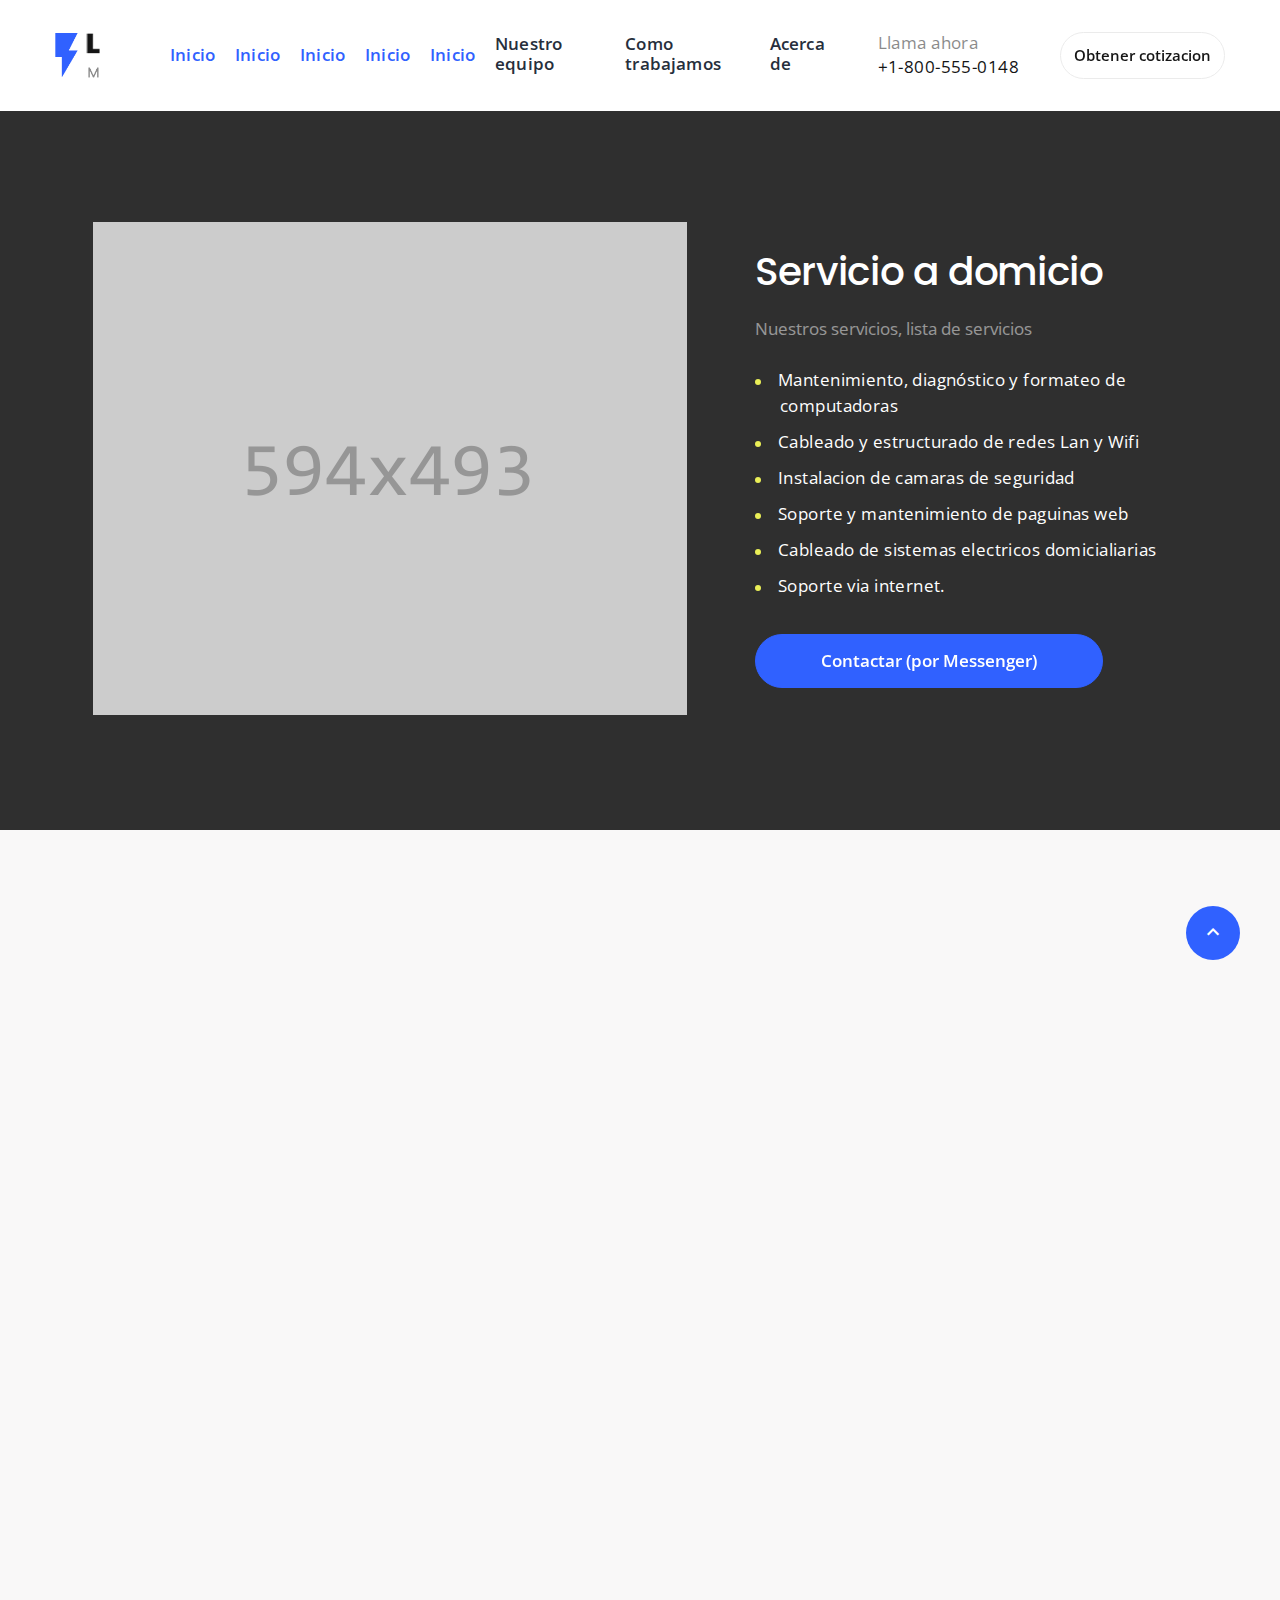
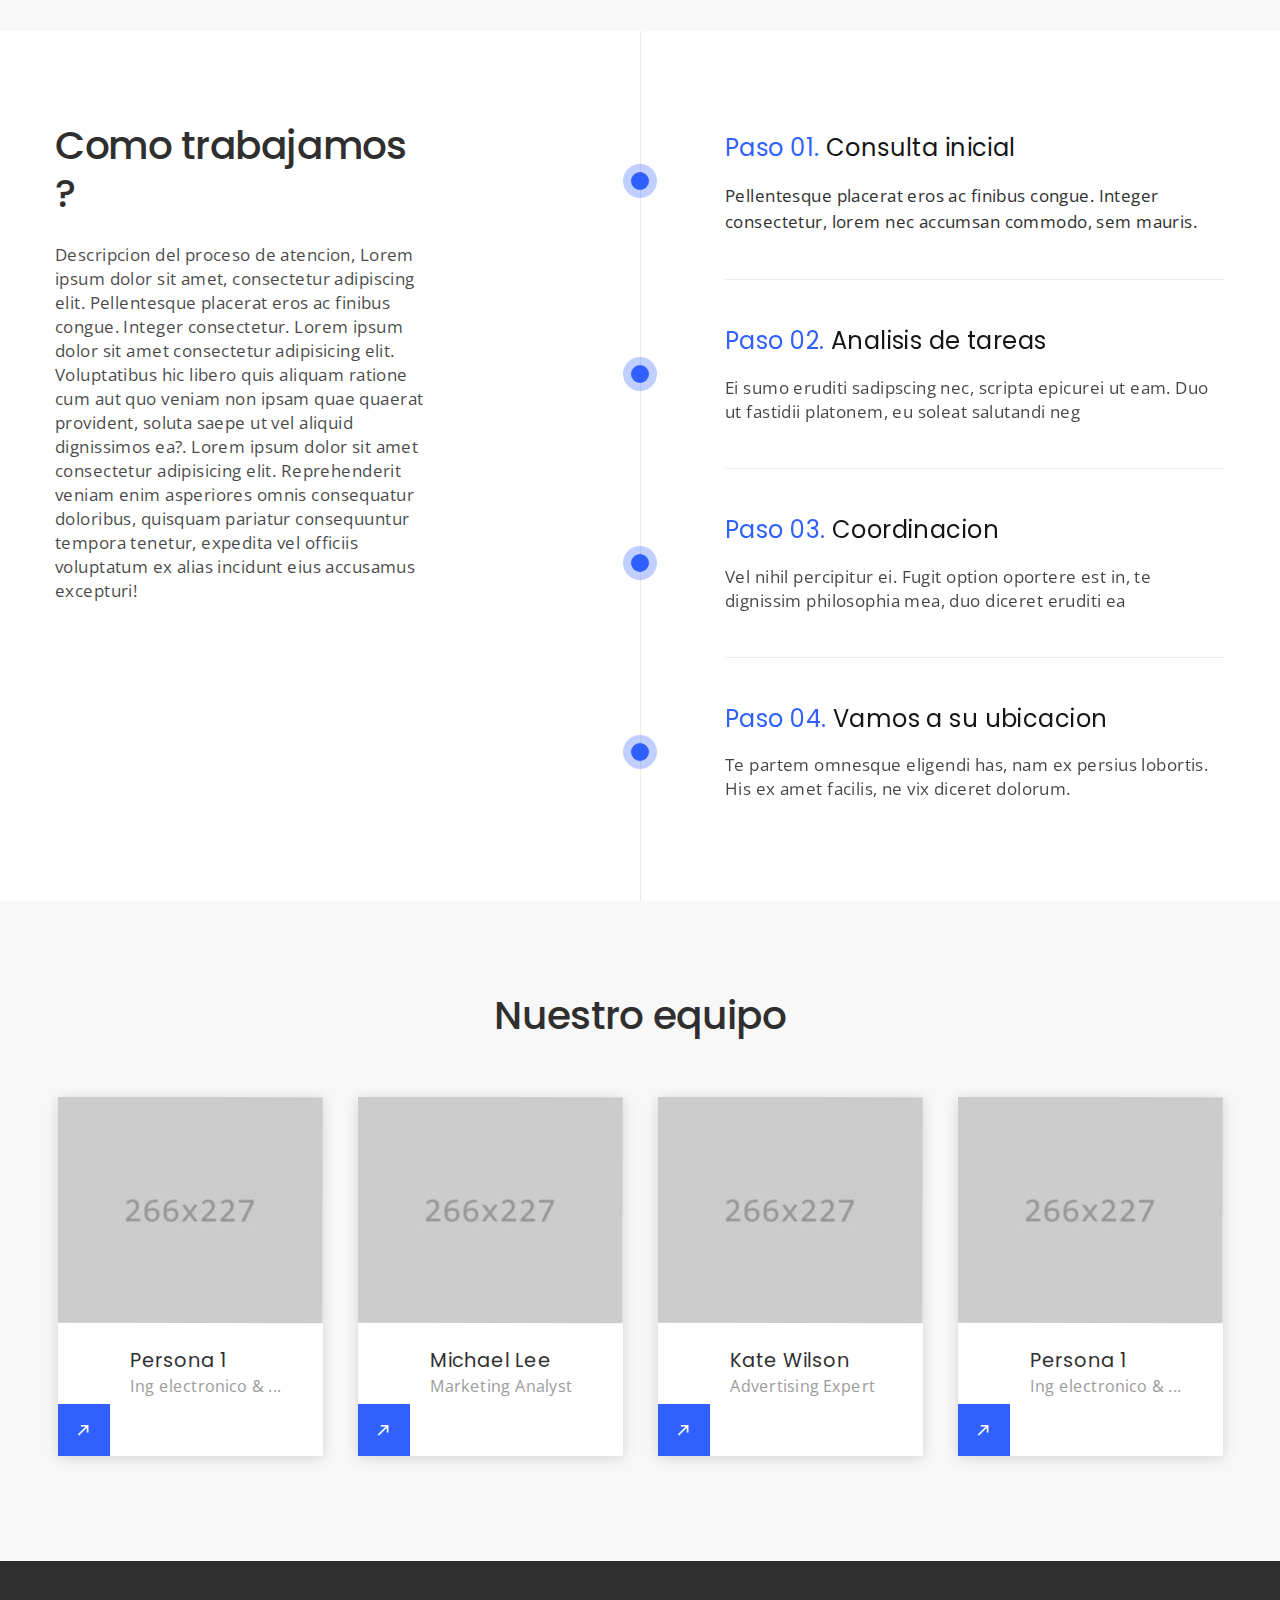
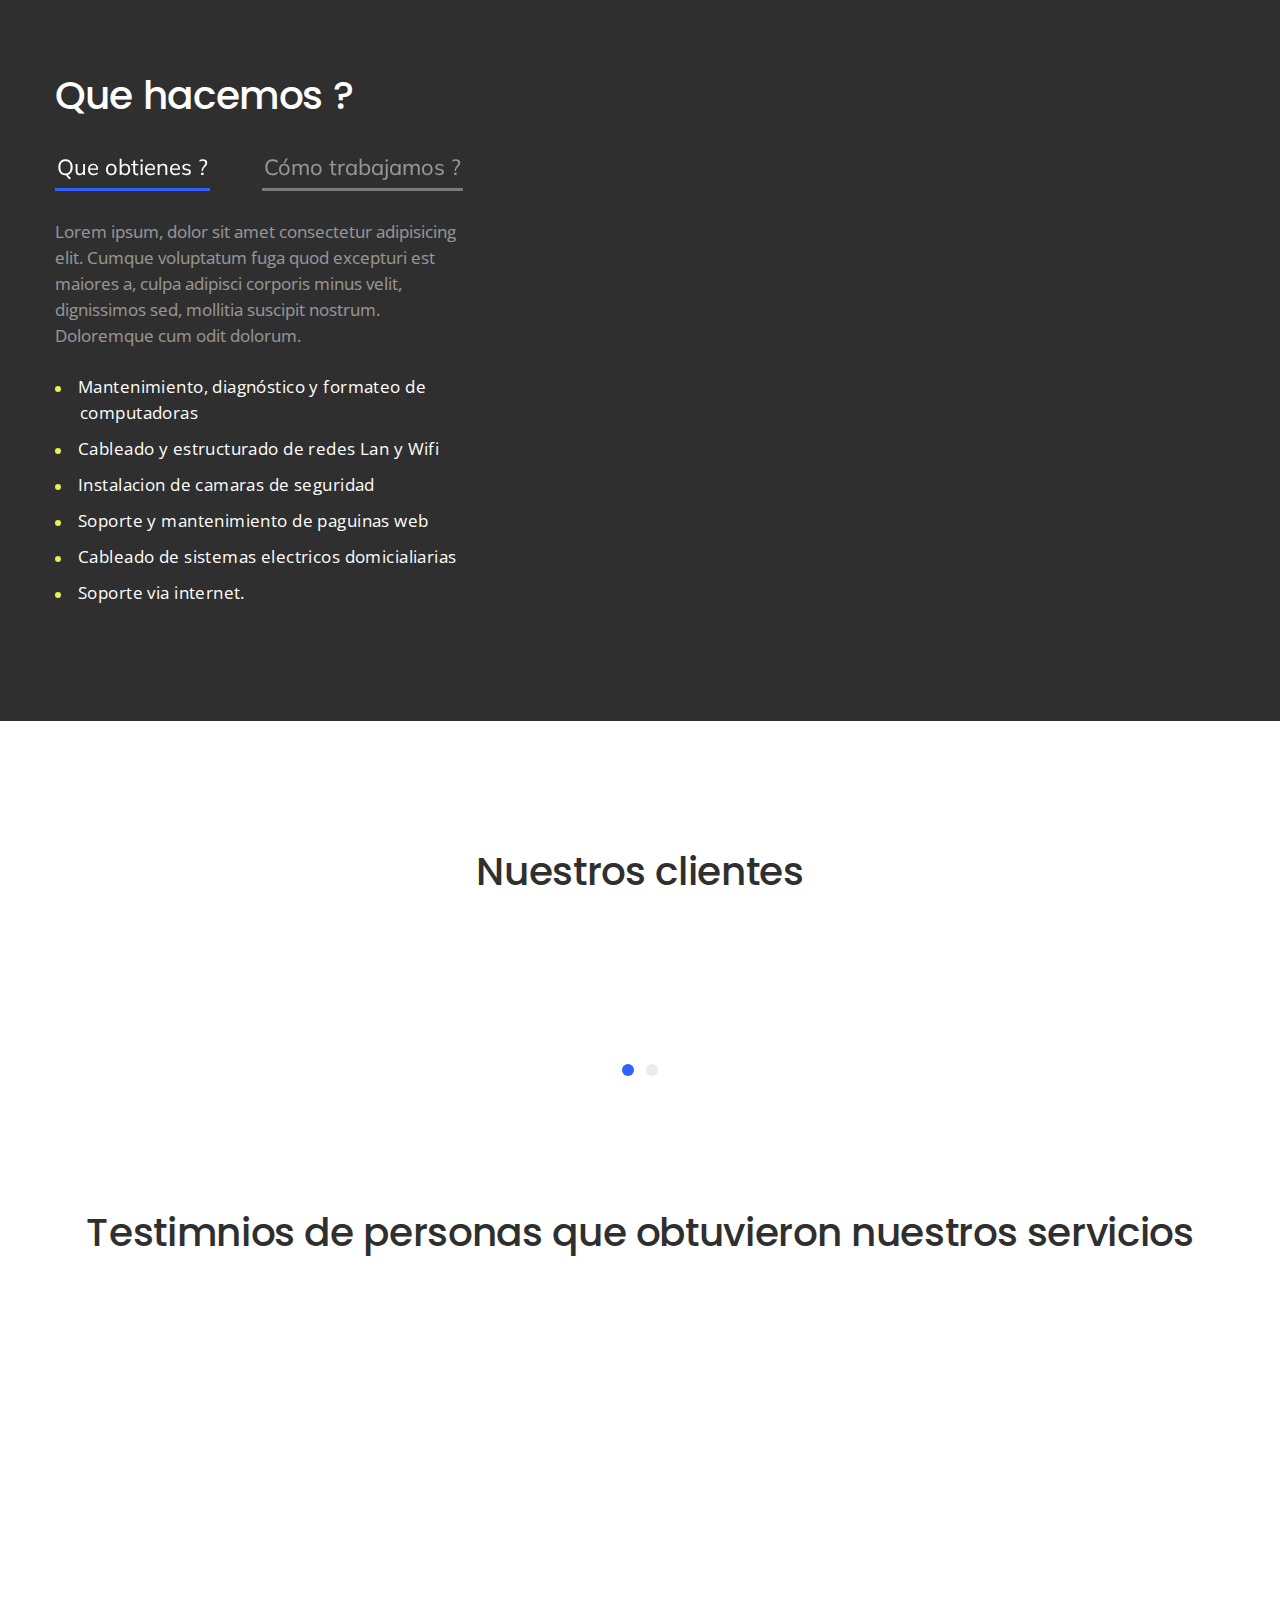
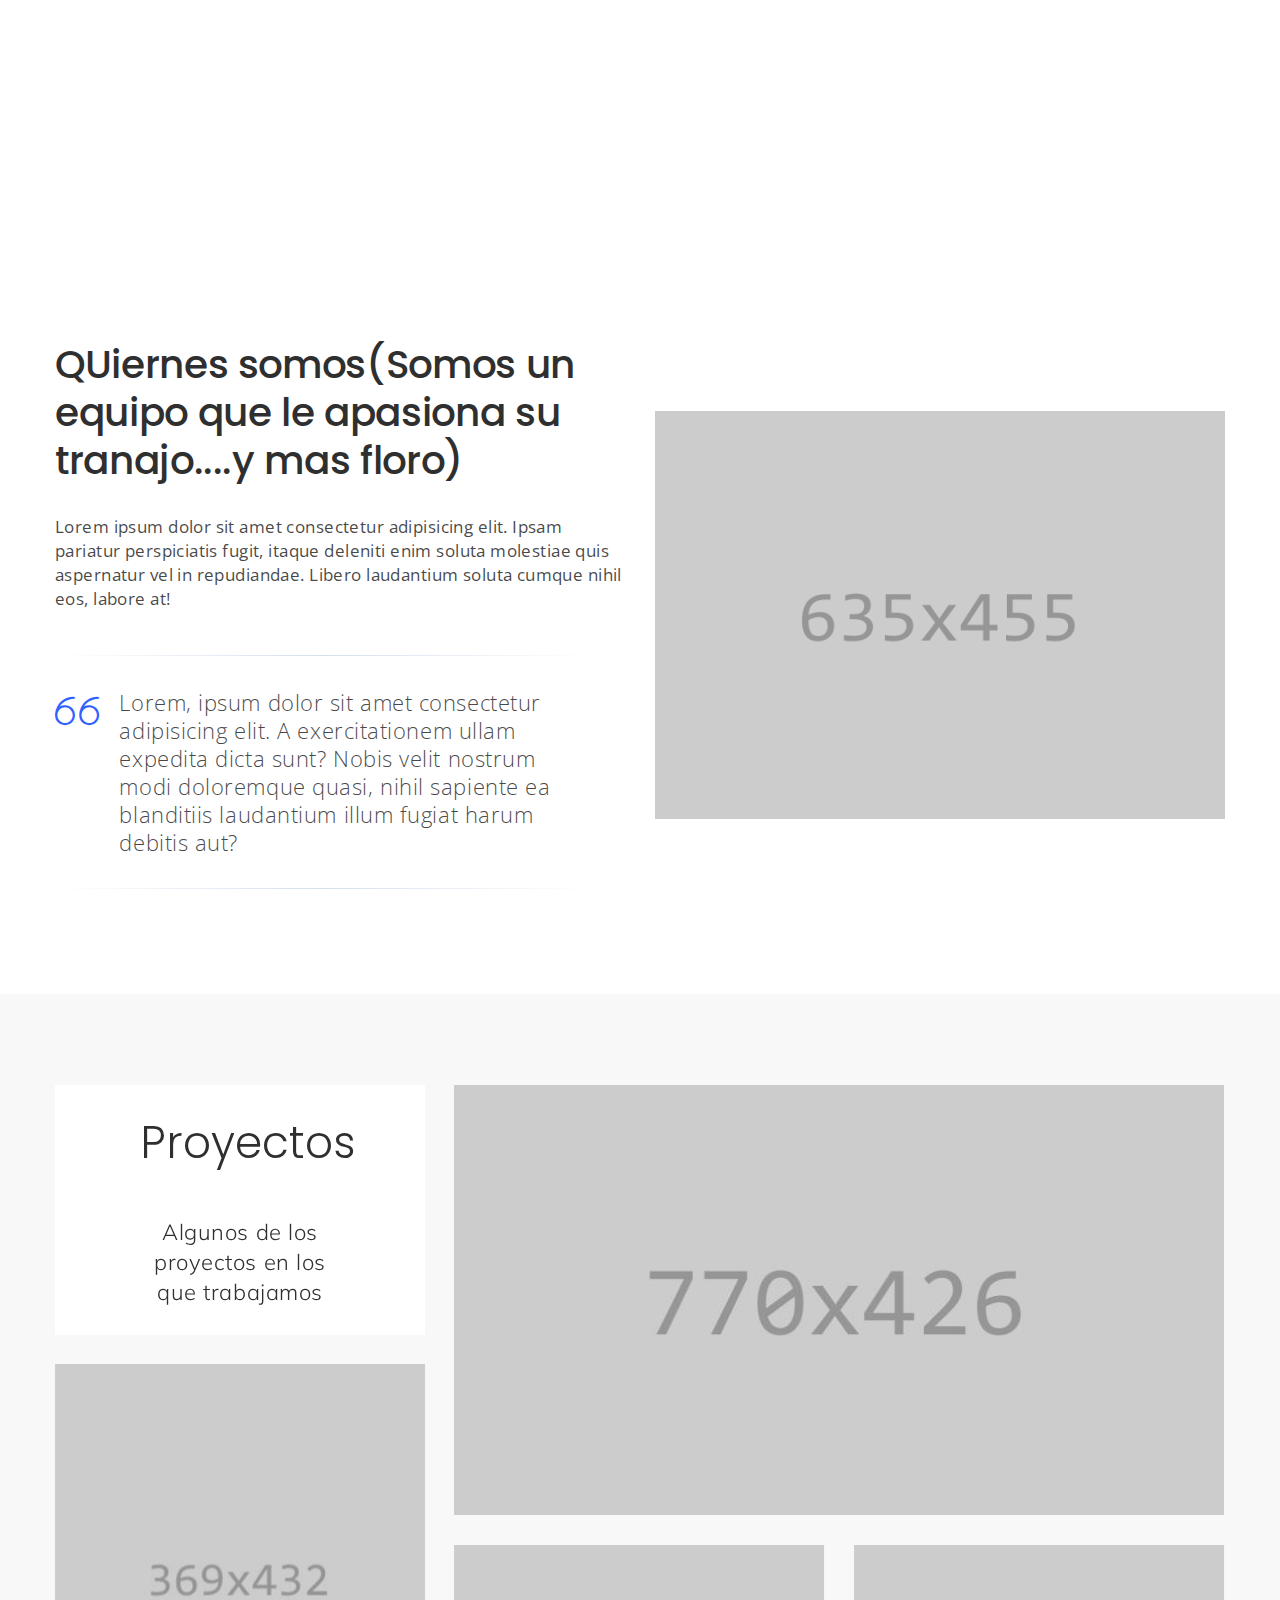
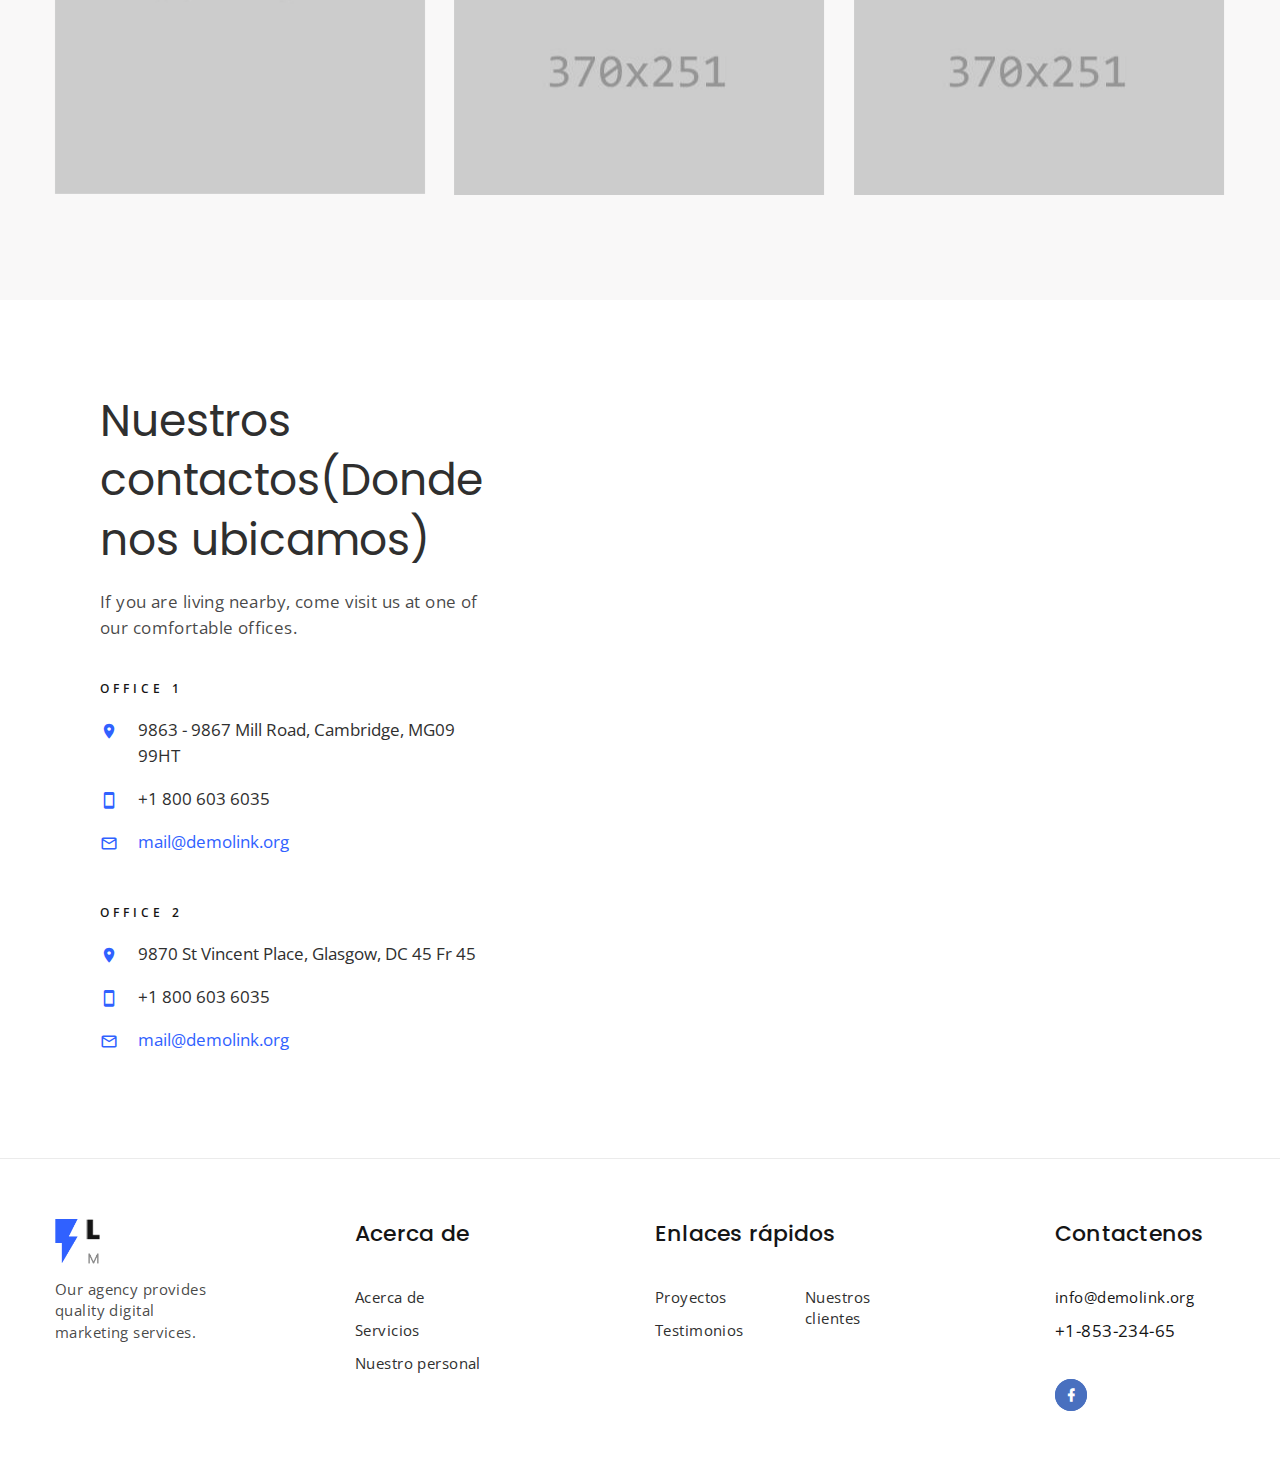
<file: site/index.html>
﻿<!DOCTYPE html>
<html class="wide wow-animation" lang="es">
  <head>
    <title>Titulo de la ventana</title>
    <meta name="viewport" content="width=device-width height=device-height initial-scale=1.0">
    <meta charset="utf-8">
    <meta http-equiv="X-UA-Compatible" content="IE=edge">
    <link rel="icon" href="images/favicon.ico" type="image/x-icon">
    <link rel="stylesheet" type="text/css" href="//fonts.googleapis.com/css?family=Open+Sans:300,400,500,600,700,800%7CPoppins:300,400,500,600,700%7CMuli:200,300,400,500">
    <link rel="stylesheet" href="css/bootstrap.css">
    <link rel="stylesheet" href="css/fonts.css">
    <link rel="stylesheet" href="css/style.css">
    <style>.ie-panel{display: none;background: #212121;padding: 10px 0;box-shadow: 3px 3px 5px 0 rgba(0,0,0,.3);clear: both;text-align:center;position: relative;z-index: 1;} html.ie-10 .ie-panel, html.lt-ie-10 .ie-panel {display: block;}</style>
  </head>
  <body>
    <div class="ie-panel"><a href="http://windows.microsoft.com/en-US/internet-explorer/"><img src="images/ie8-panel/warning_bar_0000_us.jpg" height="42" width="820" alt="You are using an outdated browser. For a faster, safer browsing experience, upgrade for free today."></a></div>

    <div class="preloader" id="loading">
      <div class="preloader-body">
        <div id="loading-center-object">
          <div class="object" id="object_four"></div>
          <div class="object" id="object_three"></div>
          <div class="object" id="object_two"></div>
          <div class="object" id="object_one"></div>
        </div>
      </div>
    </div>
    
    <div class="page">


      <!-- Page Header-->
      <!-- <a class="banner banner-top" href="https://www.templatemonster.com/website-templates/monstroid2.html" target="_blank"><img src="images/monstroid.jpg" alt="" height="0"/></a> -->
      <header class="section page-header">
        <!-- RD Navbar-->
        <div class="rd-navbar-wrap">
          <nav class="rd-navbar rd-navbar-modern" data-layout="rd-navbar-fixed" data-sm-layout="rd-navbar-fixed" data-md-layout="rd-navbar-fixed" data-md-device-layout="rd-navbar-fixed" data-lg-layout="rd-navbar-fixed" data-lg-device-layout="rd-navbar-fixed" data-xl-layout="rd-navbar-static" data-xl-device-layout="rd-navbar-static" data-xxl-layout="rd-navbar-static" data-xxl-device-layout="rd-navbar-static" data-lg-stick-up-offset="10px" data-xl-stick-up-offset="10px" data-xxl-stick-up-offset="10px" data-lg-stick-up="true" data-xl-stick-up="true" data-xxl-stick-up="true">
            <div class="rd-navbar-main">
              <!-- RD Navbar Panel-->
              <div class="rd-navbar-panel">
                <!-- RD Navbar Toggle-->
                <button class="rd-navbar-toggle" data-rd-navbar-toggle=".rd-navbar-nav-wrap"><span></span></button>
                <!-- RD Navbar Brand-->
                <div class="rd-navbar-brand"> <a class="brand" href="index.html"><img src="images/logo-default-399x82.png" alt="" width="50" height="50"/></a></div>
              </div>
              <div class="rd-navbar-nav-wrap">
                <!-- RD Navbar Nav-->
                <ul class="rd-navbar-nav">
                  <li class="rd-nav-item active"><a class="rd-nav-link" href="#home">Inicio</a>
                  </li>
                  <li class="rd-nav-item active"><a class="rd-nav-link" href="#home2">Inicio</a>
                  </li>
                  <li class="rd-nav-item active"><a class="rd-nav-link" href="#home2">Inicio</a>
                  </li>
                  <li class="rd-nav-item active"><a class="rd-nav-link" href="#home2">Inicio</a>
                  </li>
                  <li class="rd-nav-item active"><a class="rd-nav-link" href="#home2">Inicio</a>
                  </li>

                  <li class="rd-nav-item"><a class="rd-nav-link" href="#our_team">Nuestro equipo</a>
                  </li>
                  <li class="rd-nav-item"><a class="rd-nav-link" href="#how_we_work">Como trabajamos</a>
                  </li>
                  <li class="rd-nav-item"><a class="rd-nav-link" href="#about_us">Acerca de</a>
                  </li>
                  <!-- <li class="rd-nav-item"><a class="rd-nav-link" href="contacts.html">Contacto</a>
                  </li> -->
                </ul>
                <div class="rd-navbar-tel">
                  <p>Llama ahora</p><a href="tel:#">+1-800-555-0148</a>
                </div>
                
                <div class="rd-navbar-element"><a class="button button-sm button-default-outline button-winona" href="#">Obtener cotizacion</a>
                </div>
              </div>
              
              <!-- <div class="rd-navbar-element"><a class="button button-sm button-default-outline button-winona" href="#">Obtener cotizacion</a>
              </div> -->
              <div class="rd-navbar-dummy"></div>
            </div>
          </nav>
        </div>
      </header>

      <!-- First screen -->
      <!-- FScreen-->
      <!-- our services first creen -->
      <section id="home2" class="section section-xl bg-gray-900" >
        <div class="container">
          <div class="row row-50 justify-content-center justify-content-xl-between align-items-center">
            <div class="col-sm-10 col-lg-7 wow fadeIn text-center" data-wow-delay=".2s"><img src="images/home-02-594x493.png" alt="" width="594" height="493"/>
            </div>
            <div class="col-sm-10 col-lg-5">
              <h3>Servicio a domicio</h3>
              <!-- Bootstrap tabs-->
              <div class="tabs-custom tabs-horizontal tabs-line tabs-line_1 block-8" id="tabs-1">
                <!-- Nav tabs-->
                <!-- <ul class="nav nav-tabs">
                  <li class="nav-item" role="presentation"><a class="nav-link active" href="#tabs-1-1" data-toggle="tab"><span>What You Get</span></a></li>
                  <li class="nav-item" role="presentation"><a class="nav-link" href="#tabs-1-2" data-toggle="tab"><span>How We Work</span></a></li>
                </ul> -->
                <!-- Tab panes-->
                <div class="tab-content">
                  <div class="tab-pane fade show active">
                    <p class="big">Nuestros servicios, lista de servicios</p>
                    <ul class="list-marked list-marked_secondary">
                      <li>Mantenimiento, diagnóstico y formateo de computadoras</li>
                      <li>Cableado y estructurado de redes Lan y Wifi</li>
                      <li>Instalacion de camaras de seguridad</li>
                      <li>Soporte y mantenimiento de paguinas web</li>
                      <li>Cableado de sistemas electricos domicialiarias</li>
                      <li>Soporte via internet.</li>
                    </ul><a class="button button-primary button-winona" href="#">Contactar (por Messenger)</a>
                  </div>
                </div>
              </div>
            </div>
          </div>
        </div>
      </section>


      <!-- Our Solutions-->
      <section id="services" class="section section-lg bg-gray-100 text-center" >
        <div class="container">
          <h3 class="wow fadeIn" data-wow-delay=".1s">Nuestros servicios</h3>
          <div class="row row-30 row-md-50 row-xl-60">
            <div class="col-sm-6 col-lg-4 wow fadeIn">
              <!-- Box Modern-->
              <article class="box-modern" data-anime="circles-1">
                <div class="box-modern-media">
                  <div class="box-modern-icon mdi mdi-comment-text"></div>
                  <div class="box-modern-circle box-modern-circle-1"></div>
                  <div class="box-modern-circle box-modern-circle-2"></div>
                </div>
                <p class="box-modern-title">Serrvicio 1</p>
                <div class="box-modern-text">
                  <p>Lorem ipsum dolor sit, amet consectetur adipisicing elit. Vel cum provident, tempora eos assumenda iure est soluta voluptatibus incidunt optio rem quia illum delectus, fuga sequi, molestias ratione exercitationem dolor.</p>
                </div>
              </article>
            </div>
            <div class="col-sm-6 col-lg-4 wow fadeIn" data-wow-delay=".1s">
              <!-- Box Modern-->
              <article class="box-modern box-modern_alternate" data-anime="circles-2">
                <div class="box-modern-media">
                  <div class="box-modern-icon mdi mdi-chart-pie"></div>
                  <div class="box-modern-circle box-modern-circle-1"></div>
                  <div class="box-modern-circle box-modern-circle-2"></div>
                </div>
                <p class="box-modern-title">Serrvicio 1</p>
                <div class="box-modern-text">
                  <p>Lorem ipsum dolor sit, amet consectetur adipisicing elit. Aspernatur autem eum rerum explicabo provident ex impedit hic quaerat? Corporis quasi porro voluptas quaerat ipsum harum, nam pariatur in ad quam.</p>
                </div>
              </article>
            </div>
            <div class="col-sm-6 col-lg-4 wow fadeIn" data-wow-delay=".2s">
              <!-- Box Modern-->
              <article class="box-modern" data-anime="circles-1">
                <div class="box-modern-media">
                  <div class="box-modern-icon mdi mdi-basket"></div>
                  <div class="box-modern-circle box-modern-circle-1"></div>
                  <div class="box-modern-circle box-modern-circle-2"></div>
                </div>
                <p class="box-modern-title">Serrvicio 1</p>
                <div class="box-modern-text">
                  <p>Lorem ipsum dolor sit amet consectetur, adipisicing elit. Quod quia nobis iure! Consequatur sint quisquam dolore praesentium, sunt enim voluptates dolorum voluptatibus ex rem mollitia tempora voluptatum quia excepturi unde.</p>
                </div>
              </article>
            </div>
          </div>
        </div>
      </section>


      <!-- como trabajamos -->
      <!-- How we work-->
      <section id="how_we_work" class="section oh">
        <div class="container">
          <div class="row justify-content-center justify-content-lg-between">
            <div class="col-md-10 col-lg-5 col-xl-4">
              <div class="section-md">
                <h3>Como trabajamos ?</h3>
                <p class="offset-top-3">Descripcion del proceso de atencion, Lorem ipsum dolor sit amet, consectetur adipiscing elit. Pellentesque placerat eros ac finibus congue. Integer consectetur. Lorem ipsum dolor sit amet consectetur adipisicing elit. Voluptatibus hic libero quis aliquam ratione cum aut quo veniam non ipsam quae quaerat provident, soluta saepe ut vel aliquid dignissimos ea?. Lorem ipsum dolor sit amet consectetur adipisicing elit. Reprehenderit veniam enim asperiores omnis consequatur doloribus, quisquam pariatur consequuntur tempora tenetur, expedita vel officiis voluptatum ex alias incidunt eius accusamus excepturi!</p>
                <!-- <a class="button button-primary button-winona" href="#">Read More</a> -->
              </div>
            </div>
            <div class="col-md-10 col-lg-7">
              <!-- Timeline-->
              <div class="timeline-classic timeline-classic_1">
                <div class="timeline-classic-item">
                  <div class="timeline-classic-item-inner">
                    <div class="timeline-classic-item-decoration"></div>
                    <div class="timeline-classic-counter">Consulta inicial</div>
                    <div class="timeline-classic-text">
                      <p>Pellentesque placerat eros ac finibus congue. Integer consectetur, lorem nec accumsan commodo, sem mauris.</p>
                    </div>
                  </div>
                </div>
                <div class="timeline-classic-item">
                  <div class="timeline-classic-item-inner">
                    <div class="timeline-classic-item-decoration"></div>
                    <div class="timeline-classic-counter">Analisis de tareas</div>
                    <div class="timeline-classic-text"></div>
                    <p>Ei sumo eruditi sadipscing nec, scripta epicurei ut eam. Duo ut fastidii platonem, eu soleat salutandi neg</p>
                  </div>
                </div>
                <div class="timeline-classic-item">
                  <div class="timeline-classic-item-inner">
                    <div class="timeline-classic-item-decoration"></div>
                    <div class="timeline-classic-counter">Coordinacion</div>
                    <div class="timeline-classic-text"></div>
                    <p>Vel nihil percipitur ei. Fugit option oportere est in, te dignissim philosophia mea, duo diceret eruditi ea</p>
                  </div>
                </div>
                <div class="timeline-classic-item">
                  <div class="timeline-classic-item-inner">
                    <div class="timeline-classic-item-decoration"></div>
                    <div class="timeline-classic-counter">Vamos a su ubicacion</div>
                    <div class="timeline-classic-text"></div>
                    <p>Te partem omnesque eligendi has, nam ex persius lobortis. His ex amet facilis, ne vix diceret dolorum.</p>
                  </div>
                </div>
              </div>
            </div>
          </div>
        </div>
      </section>

      <!-- Our Team-->
      <section id="our_team" class="section section-md bg-gray-100 text-center">
        <div class="container">
          <h3>Nuestro equipo</h3>
          <!-- Owl Carousel-->
          <div class="owl-carousel owl-carousel_profile-modern" data-items="1" data-sm-items="2" data-lg-items="3" data-xl-items="4" data-dots="true" data-nav="false" data-stage-padding="0" data-loop="true" data-margin="30" data-mouse-drag="false">

            <!-- Profile Modern-->
            <article class="profile-modern">
              <figure class="profile-modern-figure"><img class="profile-modern-image" src="images/team-1-369x315.jpg" alt="" width="369" height="315"/>
              </figure>
              <div class="profile-modern-main">
                <div class="profile-modern-main-item profile-modern-main-item_primary">
                  <h5 class="profile-modern-name">Persona 1</h5>
                  <p class="profile-modern-position">Ing electronico &amp; ...</p>
                </div>
                <div class="profile-modern-main-item profile-modern-main-item_secondary">
                  <h5 class="profile-modern-main-title">Ponerse en contacto</h5>
                  <ul class="list-inline list-inline-xs">
                    <li><a class="icon icon-md mdi mdi-facebook" href="#"></a></li>
                    <!-- <li><a class="icon icon-md mdi mdi-twitter" href="#"></a></li>
                    <li><a class="icon icon-md mdi mdi-instagram" href="#"></a></li> -->
                  </ul>
                  <div class="profile-modern-toggle mdi mdi-arrow-top-right"></div>
                </div>
              </div>
            </article>
            <!-- Profile Modern-->
            <article class="profile-modern">
              <figure class="profile-modern-figure"><img class="profile-modern-image" src="images/team-2-369x315.jpg" alt="" width="369" height="315"/>
              </figure>
              <div class="profile-modern-main">
                <div class="profile-modern-main-item profile-modern-main-item_primary">
                  <h5 class="profile-modern-name">Michael Lee</h5>
                  <p class="profile-modern-position">Marketing Analyst</p>
                </div>
                <div class="profile-modern-main-item profile-modern-main-item_secondary">
                  <h5 class="profile-modern-main-title">Ponerse en contacto</h5>
                  <ul class="list-inline list-inline-xs">
                    <li><a class="icon icon-md mdi mdi-facebook" href="#"></a></li>
                    <!-- <li><a class="icon icon-md mdi mdi-twitter" href="#"></a></li>
                    <li><a class="icon icon-md mdi mdi-instagram" href="#"></a></li> -->
                  </ul>
                  <div class="profile-modern-toggle mdi mdi-arrow-top-right"></div>
                </div>
              </div>
            </article>
            <!-- Profile Modern-->
            <article class="profile-modern">
              <figure class="profile-modern-figure"><img class="profile-modern-image" src="images/team-3-369x315.jpg" alt="" width="369" height="315"/>
              </figure>
              <div class="profile-modern-main">
                <div class="profile-modern-main-item profile-modern-main-item_primary">
                  <h5 class="profile-modern-name">Kate Wilson</h5>
                  <p class="profile-modern-position">Advertising Expert</p>
                </div>
                <div class="profile-modern-main-item profile-modern-main-item_secondary">
                  <h5 class="profile-modern-main-title">Ponerse en contacto</h5>
                  <ul class="list-inline list-inline-xs">
                    <li><a class="icon icon-md mdi mdi-facebook" href="#"></a></li>
                    <!-- <li><a class="icon icon-md mdi mdi-twitter" href="#"></a></li>
                    <li><a class="icon icon-md mdi mdi-instagram" href="#"></a></li> -->
                  </ul>
                  <div class="profile-modern-toggle mdi mdi-arrow-top-right"></div>
                </div>
              </div>
            </article>

            
          </div>
        </div>
      </section>


      <!-- What We Do-->
      <section id="what_we_do" class="section section-xl bg-gray-900" >
        <div class="container">
          <div class="row row-50 justify-content-center justify-content-xl-between align-items-center">
            <div class="col-sm-10 col-lg-5">
              <h3>Que hacemos ?</h3>
              <!-- Bootstrap tabs-->
              <div class="tabs-custom tabs-horizontal tabs-line tabs-line_1 block-8" id="tabs-1">
                <!-- Nav tabs-->
                <ul class="nav nav-tabs">
                  <li class="nav-item" role="presentation"><a class="nav-link active" href="#tabs-1-1" data-toggle="tab"><span>Que obtienes ?</span></a></li>
                  <li class="nav-item" role="presentation"><a class="nav-link" href="#tabs-1-2" data-toggle="tab"><span>Cómo trabajamos ?</span></a></li>
                </ul>
                <!-- Tab panes-->
                <div class="tab-content">
                  <div class="tab-pane fade show active" id="tabs-1-1">
                    <p class="big">Lorem ipsum, dolor sit amet consectetur adipisicing elit. Cumque voluptatum fuga quod excepturi est maiores a, culpa adipisci corporis minus velit, dignissimos sed, mollitia suscipit nostrum. Doloremque cum odit dolorum.</p>
                    <ul class="list-marked list-marked_secondary">
                      <li>Mantenimiento, diagnóstico y formateo de computadoras</li>
                      <li>Cableado y estructurado de redes Lan y Wifi</li>
                      <li>Instalacion de camaras de seguridad</li>
                      <li>Soporte y mantenimiento de paguinas web</li>
                      <li>Cableado de sistemas electricos domicialiarias</li>
                      <li>Soporte via internet.</li>
                    </ul>
                    <!-- <a class="button button-default button-winona" href="#">Learn More</a> -->
                  </div>
                  <div class="tab-pane fade" id="tabs-1-2">
                    <p class="big">Lorem ipsum dolor sit amet consectetur adipisicing elit. Facere consequatur, sed voluptatibus voluptate culpa repellendus velit debitis necessitatibus similique a, error voluptatem! Qui officia, ipsum architecto culpa fugiat vero optio.</p>
                    <ul class="list-marked list-marked_secondary">
                      <li>Initial consultation with the client;</li>
                      <li>Planning & analysis;</li>
                      <li>Marketing campaign implementation.</li>
                      <li>Marketing campaign implementation.</li>
                      <li>Marketing campaign implementation.</li>
                      <li>Marketing campaign implementation.</li>
                      <li>Marketing campaign implementation.</li>
                    </ul>
                    <!-- <a class="button button-default button-winona" href="#">Learn More</a> -->
                  </div>
                </div>
              </div>
            </div>
            <div class="col-sm-10 col-lg-7 wow fadeIn text-center" data-wow-delay=".2s"><img src="images/home-02-594x493.png" alt="" width="594" height="493"/>
            </div>
          </div>
        </div>
      </section>

      <!-- What We Do-->
      <!-- <section class="section section-xl bg-gray-900" id="what-we-do">
        <div class="container">
          <div class="row row-50 justify-content-center justify-content-xl-between align-items-center">
            <div class="col-sm-10 col-lg-5">
              <h3>Let Us Help You Attract More Clients</h3>
              
              <div class="tabs-custom tabs-horizontal tabs-line tabs-line_1 block-8" id="tabs-1">
                
                <ul class="nav nav-tabs">
                  <li class="nav-item" role="presentation"><a class="nav-link active" href="#tabs-1-1" data-toggle="tab"><span>What You Get</span></a></li>
                  <li class="nav-item" role="presentation"><a class="nav-link" href="#tabs-1-2" data-toggle="tab"><span>How We Work</span></a></li>
                </ul>
                
                <div class="tab-content">
                  <div class="tab-pane fade show active" id="tabs-1-1">
                    <p class="big">Working with us you can lift the web reputation of your company higher than ever. We can offer you all advantages of e-marketing including:</p>
                    <ul class="list-marked list-marked_secondary">
                      <li>Faster response to the end user;</li>
                      <li>Increased exposure of products and services;</li>
                      <li>Boundless universal accessibility.</li>
                    </ul><a class="button button-default button-winona" href="#">Learn More</a>
                  </div>
                  <div class="tab-pane fade" id="tabs-1-2">
                    <p class="big">Our agency works to ensure the best quality of marketing solutions for our clients and their businesses. Our approach features:</p>
                    <ul class="list-marked list-marked_secondary">
                      <li>Initial consultation with the client;</li>
                      <li>Planning & analysis;</li>
                      <li>Marketing campaign implementation.</li>
                    </ul><a class="button button-default button-winona" href="#">Learn More</a>
                  </div>
                </div>
              </div>
            </div>
            <div class="col-sm-10 col-lg-7 wow fadeIn text-center" data-wow-delay=".2s"><img src="images/home-02-594x493.png" alt="" width="594" height="493"/>
            </div>
          </div>
        </div>
      </section> -->

      <!-- Our Clients-->
      <section id="clients" class="section section-xxl text-center bg-white" >
        <div class="container">
          <h3>Nuestros clientes</h3>
          <!-- Owl Carousel-->
          <div class="owl-carousel owl-carousel-centered" data-items="2" data-sm-items="3" data-md-items="4" data-lg-items="5" data-dots="true" data-nav="false" data-stage-padding="0" data-loop="true" data-margin="30" data-mouse-drag="false">
            <div class="wow clipInLeft"><a class="link-image-1" href="#"><img src="images/investor-1-88x77.png" alt="" width="88" height="77"/></a></div>
            <div class="wow clipInLeft" data-wow-delay=".1s"><a class="link-image-1" href="#"><img src="images/investor-2-73x78.png" alt="" width="73" height="78"/></a></div>
            <div class="wow clipInLeft" data-wow-delay=".2s"><a class="link-image-1" href="#"><img src="images/investor-3-96x62.png" alt="" width="96" height="62"/></a></div>
            <div class="wow clipInLeft" data-wow-delay=".3s"><a class="link-image-1" href="#"><img src="images/investor-4-78x80.png" alt="" width="78" height="80"/></a></div>
            <div class="wow clipInLeft" data-wow-delay=".4s"><a class="link-image-1" href="#"><img src="images/investor-5-87x76.png" alt="" width="87" height="76"/></a></div>
            <div class="wow clipInLeft" data-wow-delay=".4s"><a class="link-image-1" href="#"><img src="images/investor-5-87x76.png" alt="" width="87" height="76"/></a></div>
            <div class="wow clipInLeft" data-wow-delay=".4s"><a class="link-image-1" href="#"><img src="images/investor-5-87x76.png" alt="" width="87" height="76"/></a></div>
            <div class="wow clipInLeft" data-wow-delay=".4s"><a class="link-image-1" href="#"><img src="images/investor-5-87x76.png" alt="" width="87" height="76"/></a></div>
            <div class="wow clipInLeft" data-wow-delay=".4s"><a class="link-image-1" href="#"><img src="images/investor-5-87x76.png" alt="" width="87" height="76"/></a></div>
            <div class="wow clipInLeft" data-wow-delay=".4s"><a class="link-image-1" href="#"><img src="images/investor-5-87x76.png" alt="" width="87" height="76"/></a></div>
          </div>
        </div>
      </section>

      <!-- Our Clients-->
      <!-- <section class="section section-md bg-gray-100 text-center">
        <div class="container">
          <h3>Our Clients</h3>
          
          <div class="owl-carousel owl-carousel-centered" data-items="2" data-sm-items="3" data-md-items="4" data-lg-items="5" data-dots="true" data-nav="false" data-stage-padding="0" data-loop="true" data-margin="30" data-mouse-drag="false">
            <div class="wow clipInLeft"><a class="link-image-1" href="#"><img src="images/investor-1-88x77.png" alt="" width="88" height="77"/></a></div>
            <div class="wow clipInLeft" data-wow-delay=".1s"><a class="link-image-1" href="#"><img src="images/investor-2-73x78.png" alt="" width="73" height="78"/></a></div>
            <div class="wow clipInLeft" data-wow-delay=".2s"><a class="link-image-1" href="#"><img src="images/investor-3-96x62.png" alt="" width="96" height="62"/></a></div>
            <div class="wow clipInLeft" data-wow-delay=".3s"><a class="link-image-1" href="#"><img src="images/investor-4-78x80.png" alt="" width="78" height="80"/></a></div>
            <div class="wow clipInLeft" data-wow-delay=".4s"><a class="link-image-1" href="#"><img src="images/investor-5-87x76.png" alt="" width="87" height="76"/></a></div>
          </div>
        </div>
      </section> -->


      <!-- Testimonials-->
      <section id="testimonials" class="section section-md-2 text-center bg-white" >
        <div class="container">
          <h3>Testimnios de personas que obtuvieron nuestros servicios</h3>
          <!-- Isotope-->
          <div class="isotope-outer">
            <div class="row row-15 row-md-30 row-xl-40 isotope" data-isotope-layout="masonry">
              <div class="col-md-6 col-lg-4 isotope-item wow fadeInUpSmall">
                <!-- Quote Modern-->
                <blockquote class="quote-modern">
                  <div class="quote-modern-header">
                    <div class="quote-modern-info"><img class="quote-modern-avatar" src="images/testimonials-1-74x74.jpg" alt="" width="74" height="74"/>
                      <div class="quote-modern-info-main">
                        <cite class="quote-modern-cite">Ann Smith</cite>
                        <p class="quote-modern-position">Cliente regular</p>
                      </div>
                    </div>
                  </div>
                  <div class="quote-modern-main">
                    <div class="quote-modern-text">
                      <p>Lorem ipsum dolor sit amet consectetur, adipisicing elit. Odio consequuntur corrupti perspiciatis quos sit illum, sapiente molestiae eveniet itaque vitae vel architecto voluptates repellat neque dolore, magni non provident omnis.</p>
                    </div>
                    <div class="quote-modern-meta"><a class="quote-modern-link icon mdi mdi-facebook" href="#"></a>
                      <time class="quote-modern-time" datetime="2019">Mar 24, 2019</time>
                    </div>
                  </div>
                </blockquote>
              </div>
              <div class="col-md-6 col-lg-4 isotope-item wow fadeInUpSmall" data-wow-delay=".1s">
                <!-- Quote Modern-->
                <blockquote class="quote-modern">
                  <div class="quote-modern-header">
                    <div class="quote-modern-info"><img class="quote-modern-avatar" src="images/testimonials-2-74x74.jpg" alt="" width="74" height="74"/>
                      <div class="quote-modern-info-main">
                        <cite class="quote-modern-cite">John Doe</cite>
                        <p class="quote-modern-position">Cliente regular</p>
                      </div>
                    </div>
                  </div>
                  <div class="quote-modern-main">
                    <div class="quote-modern-text">
                      <p>Lorem ipsum dolor sit amet consectetur, adipisicing elit. Nobis maxime officia obcaecati, voluptates quidem facere, saepe illo earum ratione blanditiis delectus voluptatibus libero laudantium eius deleniti ullam ipsam enim esse?</p>
                    </div>
                    <div class="quote-modern-meta"><a class="quote-modern-link icon mdi mdi-facebook" href="#"></a>
                      <time class="quote-modern-time" datetime="2019">Mar 24, 2019</time>
                    </div>
                  </div>
                </blockquote>
              </div>
              <div class="col-md-6 col-lg-4 isotope-item wow fadeInUpSmall" data-wow-delay=".3s">
                <!-- Quote Modern-->
                <blockquote class="quote-modern">
                  <div class="quote-modern-header">
                    <div class="quote-modern-info"><img class="quote-modern-avatar" src="images/testimonials-3-74x74.jpg" alt="" width="74" height="74"/>
                      <div class="quote-modern-info-main">
                        <cite class="quote-modern-cite">Jane Pearson</cite>
                        <p class="quote-modern-position">Cliente regular</p>
                      </div>
                    </div>
                  </div>
                  <div class="quote-modern-main">
                    <div class="quote-modern-text">
                      <p>Lorem ipsum dolor sit amet consectetur adipisicing elit. Tempore esse fugiat veniam, accusamus mollitia minima perferendis quo maiores! Eaque explicabo officiis magnam reprehenderit exercitationem distinctio et iusto consectetur laboriosam at?</p>
                    </div>
                    <div class="quote-modern-meta"><a class="quote-modern-link icon mdi mdi-facebook" href="#"></a>
                      <time class="quote-modern-time" datetime="2019">Mar 24, 2019</time>
                    </div>
                  </div>
                </blockquote>
              </div>
            </div>
          </div>
        </div>
      </section>

      <!-- about us -->
      <!-- Who we Are-->
      <section id="about_us" class="section section-md">
        <div class="container">
          <div class="row row-50 align-items-center">
            <div class="col-lg-6">
              <h3>QUiernes somos(Somos un equipo que le apasiona su tranajo....y mas floro)</h3>
              <p>Lorem ipsum dolor sit amet consectetur adipisicing elit. Ipsam pariatur perspiciatis fugit, itaque deleniti enim soluta molestiae quis aspernatur vel in repudiandae. Libero laudantium soluta cumque nihil eos, labore at!</p>
              <!-- Quote Light-->
              <blockquote class="quote-light quote-light_1">
                <div class="quote-light-mark linearicons-quote-open"></div>
                <div class="quote-light-text">
                  <p>Lorem, ipsum dolor sit amet consectetur adipisicing elit. A exercitationem ullam expedita dicta sunt? Nobis velit nostrum modi doloremque quasi, nihil sapiente ea blanditiis laudantium illum fugiat harum debitis aut?</p>
                </div>
              </blockquote>
            </div>
            <div class="col-lg-6"><img src="images/about-1-635x455.png" alt="" width="635" height="455"/>
            </div>
          </div>
        </div>
      </section>

      

      <!-- proyects -->
      <!-- About-->
      <section id="proyects" class="section section-md bg-gray-100">
          <div class="container">
            <div class="isotope row row-30" data-isotope-layout="masonry" data-isotope-group="about">
              <div class="col-12 col-sm-6 col-md-4 isotope-item">
                <div class="block-ratio block-ratio-1">
                  <div class="block-ratio-dummy"></div>
                  <div class="block-ratio-content">
                    <div class="box-custom-1">
                      <h2>Proyectos</h2>
                      <h4>Algunos de los proyectos en los que trabajamos</h4>
                    </div>
                  </div>
                </div>
              </div>
              <div class="col-12 col-sm-6 col-md-8 isotope-item">
                <div class="block-ratio block-ratio-3">
                  <div class="block-ratio-dummy"></div>
                  <div class="block-ratio-content bg-image" style="background-image: url(images/about-1-770x426.jpg);"></div><a href="#">Online Marketing</a>
                </div>
              </div>
              <div class="col-12 col-sm-6 col-md-4 isotope-item">
                <div class="block-ratio block-ratio-2">
                  <div class="block-ratio-dummy"></div>
                  <div class="block-ratio-content bg-image" style="background-image: url(images/about-2-369x432.jpg);"></div><a href="#">Social Media Marketing</a>
                </div>
              </div>
              <div class="col-12 col-sm-6 col-md-4 isotope-item">
                <div class="block-ratio block-ratio-1">
                  <div class="block-ratio-dummy"></div>
                  <div class="block-ratio-content bg-image" style="background-image: url(images/about-3-370x251.jpg);"></div><a href="#">Brand Reputation Management</a>
                </div>
              </div>
              <div class="col-12 col-sm-6 col-md-4 isotope-item">
                <div class="block-ratio block-ratio-1">
                  <div class="block-ratio-dummy"></div>
                  <div class="block-ratio-content bg-image" style="background-image: url(images/about-4-370x251.jpg);"></div><a href="#">Contextual Advertising</a>
                </div>
              </div>
            </div>
          </div>
      </section>

      <!-- incluye ubicacion de google maps -->
      <!-- Nuestros datos de contacto -->
      <!-- our contacts -->
      <section id="our_contacts" class="section section-md">
          <div class="container">
            <div class="row row-50">
              <div class="col-xl-5">
                <div class="inset-1">
                  <h2>Nuestros contactos(Donde nos ubicamos)</h2>
                  <p class="big">If you are living nearby, come visit us at one of our comfortable offices.</p>
                  <div class="row row-50">
                    <!-- oficina 1 -->
                    <div class="col-sm-6 col-xl-12">
                      <p class="heading-7">Office 1</p>
                      <ul class="list list-style-1">
                        <li class="unit"><span class="unit-left icon icon-sm text-primary mdi mdi-map-marker"></span>
                          <div class="unit-body"><a href="#">9863 - 9867 Mill Road, Cambridge, MG09 99HT</a></div>
                        </li>
                        <li class="unit"><span class="unit-left icon icon-sm text-primary mdi mdi-cellphone"></span>
                          <div class="unit-body"><a href="tel:#">+1 800 603 6035</a></div>
                        </li>
                        <li class="unit"><span class="unit-left icon icon-sm text-primary mdi mdi-email-outline"></span>
                          <div class="unit-body"><a class="text-primary" href="mailto:#">mail@demolink.org</a></div>
                        </li>
                      </ul>
                    </div>
                    <!-- oficina 2 -->
                    <div class="col-sm-6 col-xl-12">
                      <p class="heading-7">Office 2</p>
                      <ul class="list list-style-1">
                        <li class="unit"><span class="unit-left icon icon-sm text-primary mdi mdi-map-marker"></span>
                          <div class="unit-body"><a href="#">9870 St Vincent Place, Glasgow, DC 45 Fr 45</a></div>
                        </li>
                        <li class="unit"><span class="unit-left icon icon-sm text-primary mdi mdi-cellphone"></span>
                          <div class="unit-body"><a href="tel:#">+1 800 603 6035</a></div>
                        </li>
                        <li class="unit"><span class="unit-left icon icon-sm text-primary mdi mdi-email-outline"></span>
                          <div class="unit-body"><a class="text-primary" href="mailto:#">mail@demolink.org</a></div>
                        </li>
                      </ul>
                    </div>
                  </div>
                </div>
              </div>
              <div class="col-xl-7">
                <div class="google-map-container" data-center="9870 St Vincent Place, Glasgow, DC 45 Fr 45." data-zoom="5" data-styles="[{&quot;featureType&quot;:&quot;administrative&quot;,&quot;elementType&quot;:&quot;labels.text.fill&quot;,&quot;stylers&quot;:[{&quot;color&quot;:&quot;#444444&quot;}]},{&quot;featureType&quot;:&quot;landscape&quot;,&quot;elementType&quot;:&quot;all&quot;,&quot;stylers&quot;:[{&quot;color&quot;:&quot;#f2f2f2&quot;}]},{&quot;featureType&quot;:&quot;poi&quot;,&quot;elementType&quot;:&quot;all&quot;,&quot;stylers&quot;:[{&quot;visibility&quot;:&quot;off&quot;}]},{&quot;featureType&quot;:&quot;road&quot;,&quot;elementType&quot;:&quot;all&quot;,&quot;stylers&quot;:[{&quot;saturation&quot;:-100},{&quot;lightness&quot;:45}]},{&quot;featureType&quot;:&quot;road.highway&quot;,&quot;elementType&quot;:&quot;all&quot;,&quot;stylers&quot;:[{&quot;visibility&quot;:&quot;simplified&quot;}]},{&quot;featureType&quot;:&quot;road.arterial&quot;,&quot;elementType&quot;:&quot;labels.icon&quot;,&quot;stylers&quot;:[{&quot;visibility&quot;:&quot;off&quot;}]},{&quot;featureType&quot;:&quot;transit&quot;,&quot;elementType&quot;:&quot;all&quot;,&quot;stylers&quot;:[{&quot;visibility&quot;:&quot;off&quot;}]},{&quot;featureType&quot;:&quot;water&quot;,&quot;elementType&quot;:&quot;all&quot;,&quot;stylers&quot;:[{&quot;color&quot;:&quot;#46bcec&quot;},{&quot;visibility&quot;:&quot;on&quot;}]}]" data-icon="images/gmap_marker.png" data-icon-active="images/gmap_marker_active.png">
                  <div class="google-map"></div>
                  <ul class="google-map-markers"> 
                    <li data-location="9870 St Vincent Place, Glasgow, DC 45 Fr 45." data-description="9870 St Vincent Place, Glasgow"></li>
                  </ul>
                </div>
              </div>
            </div>
          </div>
      </section>

      <!-- CTA-->
      <!-- <section class="section section-sm bg-image bg-accent" id="download">
        <div class="container">
          <div class="row row-50justify-content-center justify-content-lg-start align-items-center">
            <div class="col-lg-7 wow fadeIn" data-wow-delay=".3s">
              <div class="map">
                <div class="map-inner"><img class="map-image" src="images/world-map-light.svg" alt=""></div>
              </div>
            </div>
            <div class="col-md-10 col-lg-5">
              <h3 class="wow clipInLeft" data-wow-delay=".1s">We Work with Clients All Over the World</h3>
              <p class="big wow clipInLeft" data-wow-delay=".2s">LeadGen helps clients inside and outside of the US to achieve success by using our services and solutions.</p><a class="button button-primary button-winona button-shadow" href="#">Get a Quote</a>
            </div>
          </div>
        </div>
      </section> -->


      <!-- Page Footer-->
      <!-- <a class="banner" href="https://www.templatemonster.com/website-templates/monstroid2.html" target="_blank"><img src="images/monstroid_big.jpg" alt="" height="0"/></a>
       -->
      <footer class="section footer-classic">
        <div class="footer-classic-main">
          <div class="container">
            <div class="row row-50 justify-content-lg-between">
              <div class="col-sm-7 col-lg-3 col-xl-2"><a class="brand" href="index.html"><img src="images/logo-default-399x82.png" alt="" width="50" height="50"/></a>
                <p><span style="max-width: 250px;">Our agency provides quality digital marketing services.</span></p>
                <!-- <a class="button button-sm button-default-outline button-winona" href="#">Get in Touch</a> -->
              </div>
              <div class="col-sm-5 col-lg-3 col-xl-2">
                <h4 class="footer-classic-title">Acerca de</h4>
                <ul class="list footer-classic-list">
                  <li><a href="#our_contacts">Acerca de</a></li>
                  <li><a href="#services">Servicios</a></li>
                  <li><a href="#our_team">Nuestro personal</a></li>
                </ul>
              </div>
              <div class="col-sm-7 col-lg-5 col-xl-3">
                <h4 class="footer-classic-title">Enlaces rápidos</h4>
                <ul class="list footer-classic-list footer-classic-list_2-cols">
                  <!-- <li><a href="#">Sign Up</a></li> -->
                  <!-- <li><a href="#">Our Team</a></li> -->
                  <li><a href="#proyects">Proyectos</a></li>
                  <!-- <li><a href="#">Pricing</a></li> -->
                  <li><a href="#testimonials">Testimonios</a></li>
                  <li><a href="#clients">Nuestros clientes</a></li>
                  <!-- <li><a href="#">Services</a></li> -->
                </ul>
              </div>
              <div class="col-sm-5 col-lg-9 col-xl-2">
                <h4 class="footer-classic-title">Contactenos</h4>
                <div class="row row-20 row-sm-35">
                  <div class="col-6 col-sm-12 col-lg-8 col-xl-12">
                    <div class="row row-10 text-default">
                      <div class="col-lg-6 col-xl-12"><a href="mailto:#">info@demolink.org</a></div>
                      <div class="col-lg-6 col-xl-12"><a class="big" href="tel:#">+1-853-234-65</a></div>
                    </div>
                  </div>
                  <div class="col-6 col-sm-12 col-lg-4 col-xl-12 text-right text-sm-left">
                    <div class="group group-xs">
                      <!-- <a class="link link-social-1 mdi mdi-twitter" href="#"></a> -->
                      <a class="link link-social-1 mdi mdi-facebook" href="#"></a>
                      <!-- <a class="link link-social-1 mdi mdi-instagram" href="#"></a> -->
                    </div>
                  </div>
                </div>
              </div>
            </div>
          </div>
        </div>
        <!-- <div class="footer-classic-aside">
          <div class="container">
            <p class="rights"><span>&copy;&nbsp;</span><span class="copyright-year"></span>. All Rights Reserved. Design by <a href="https://www.templatemonster.com">TemplateMonster</a></p>
          </div>
        </div> -->
      </footer>

    </div>
    <div class="snackbars" id="form-output-global"></div>
    <script src="js/core.min.js"></script>
    <script src="js/script.js"></script>
  </body>
</html>
</file>
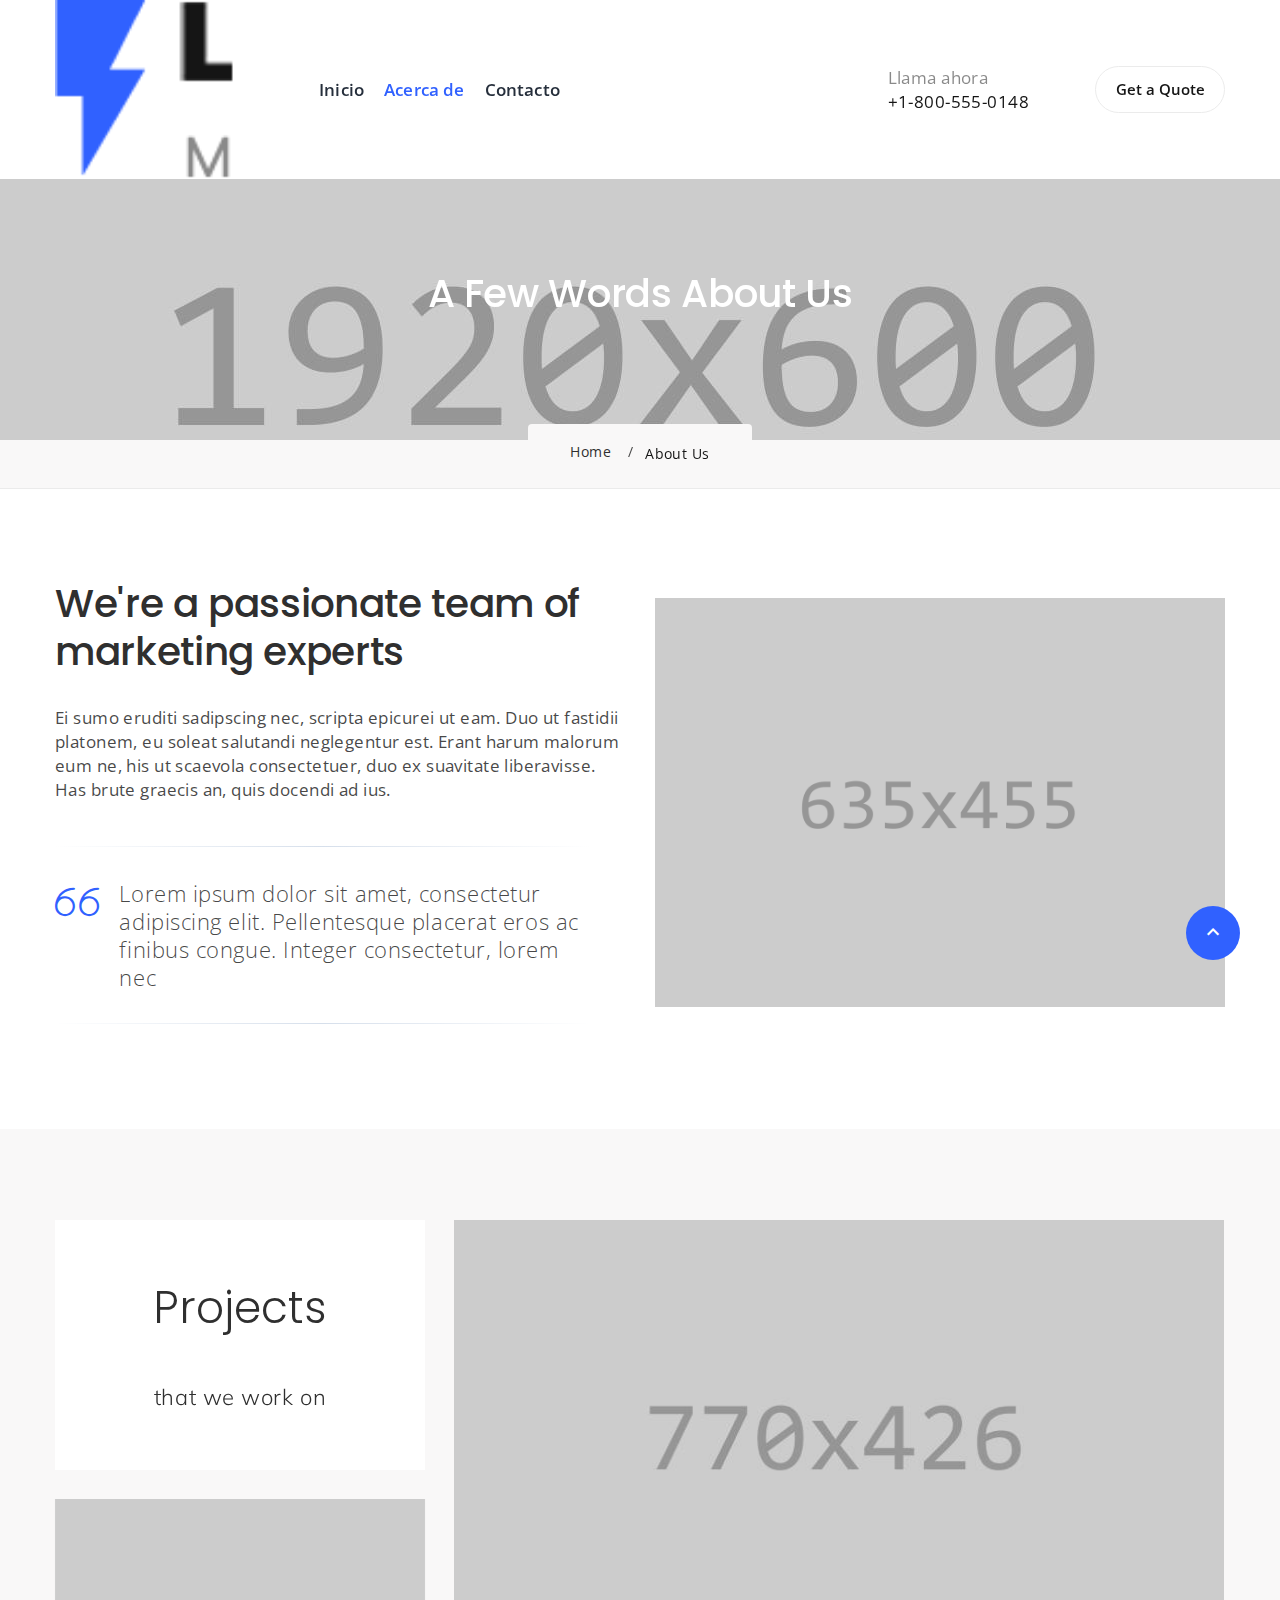
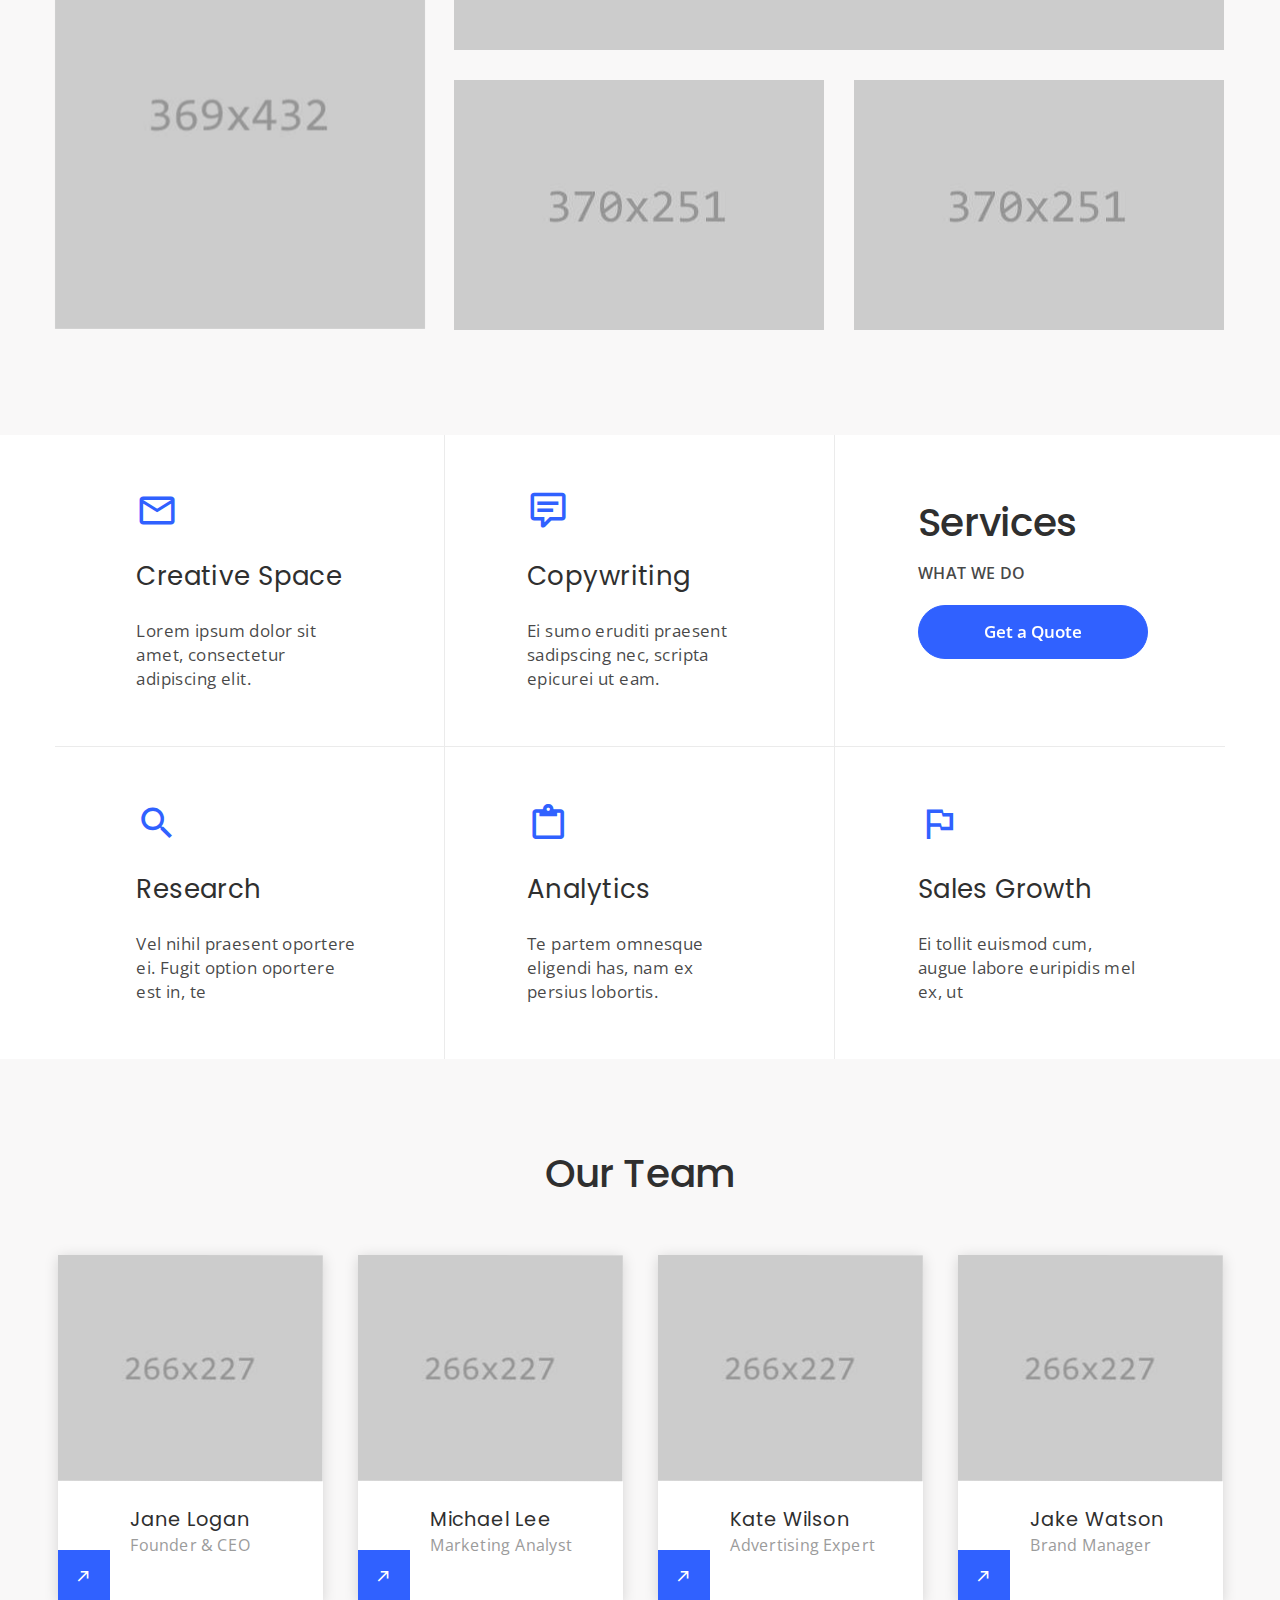
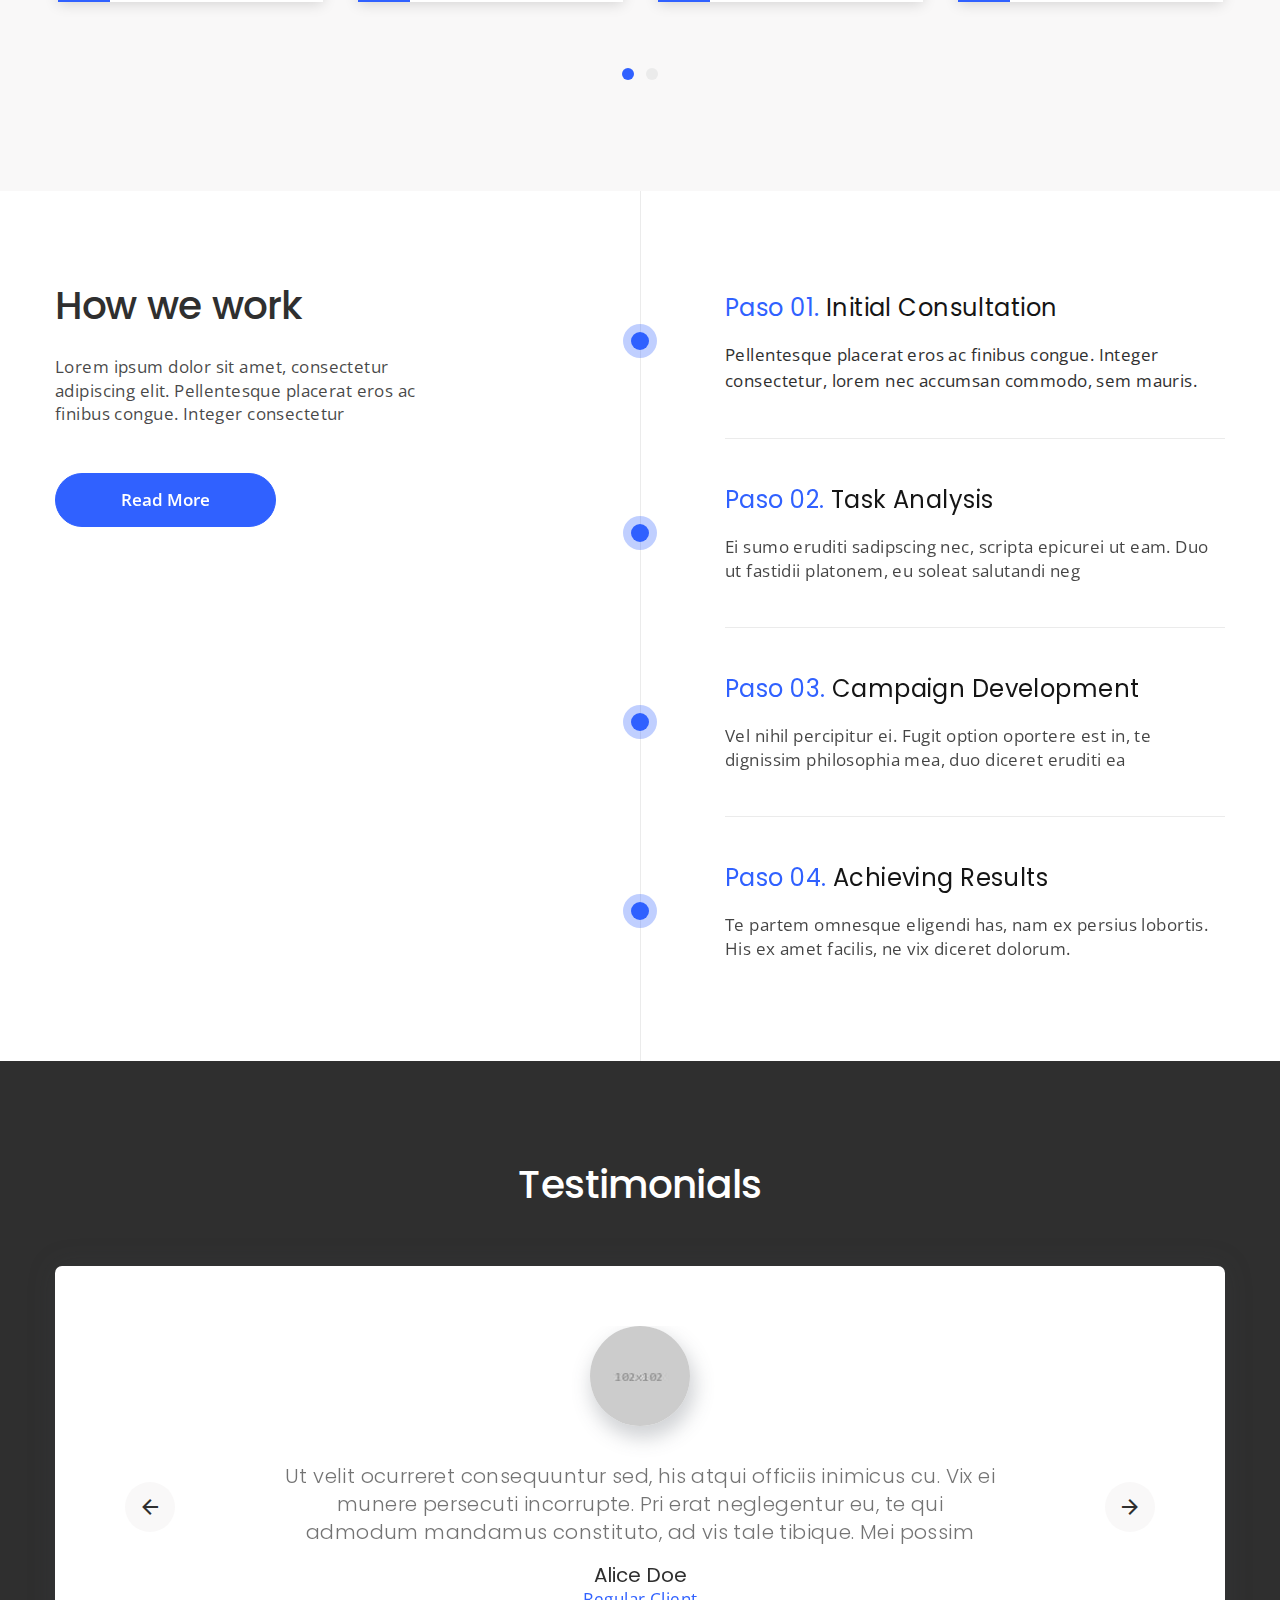
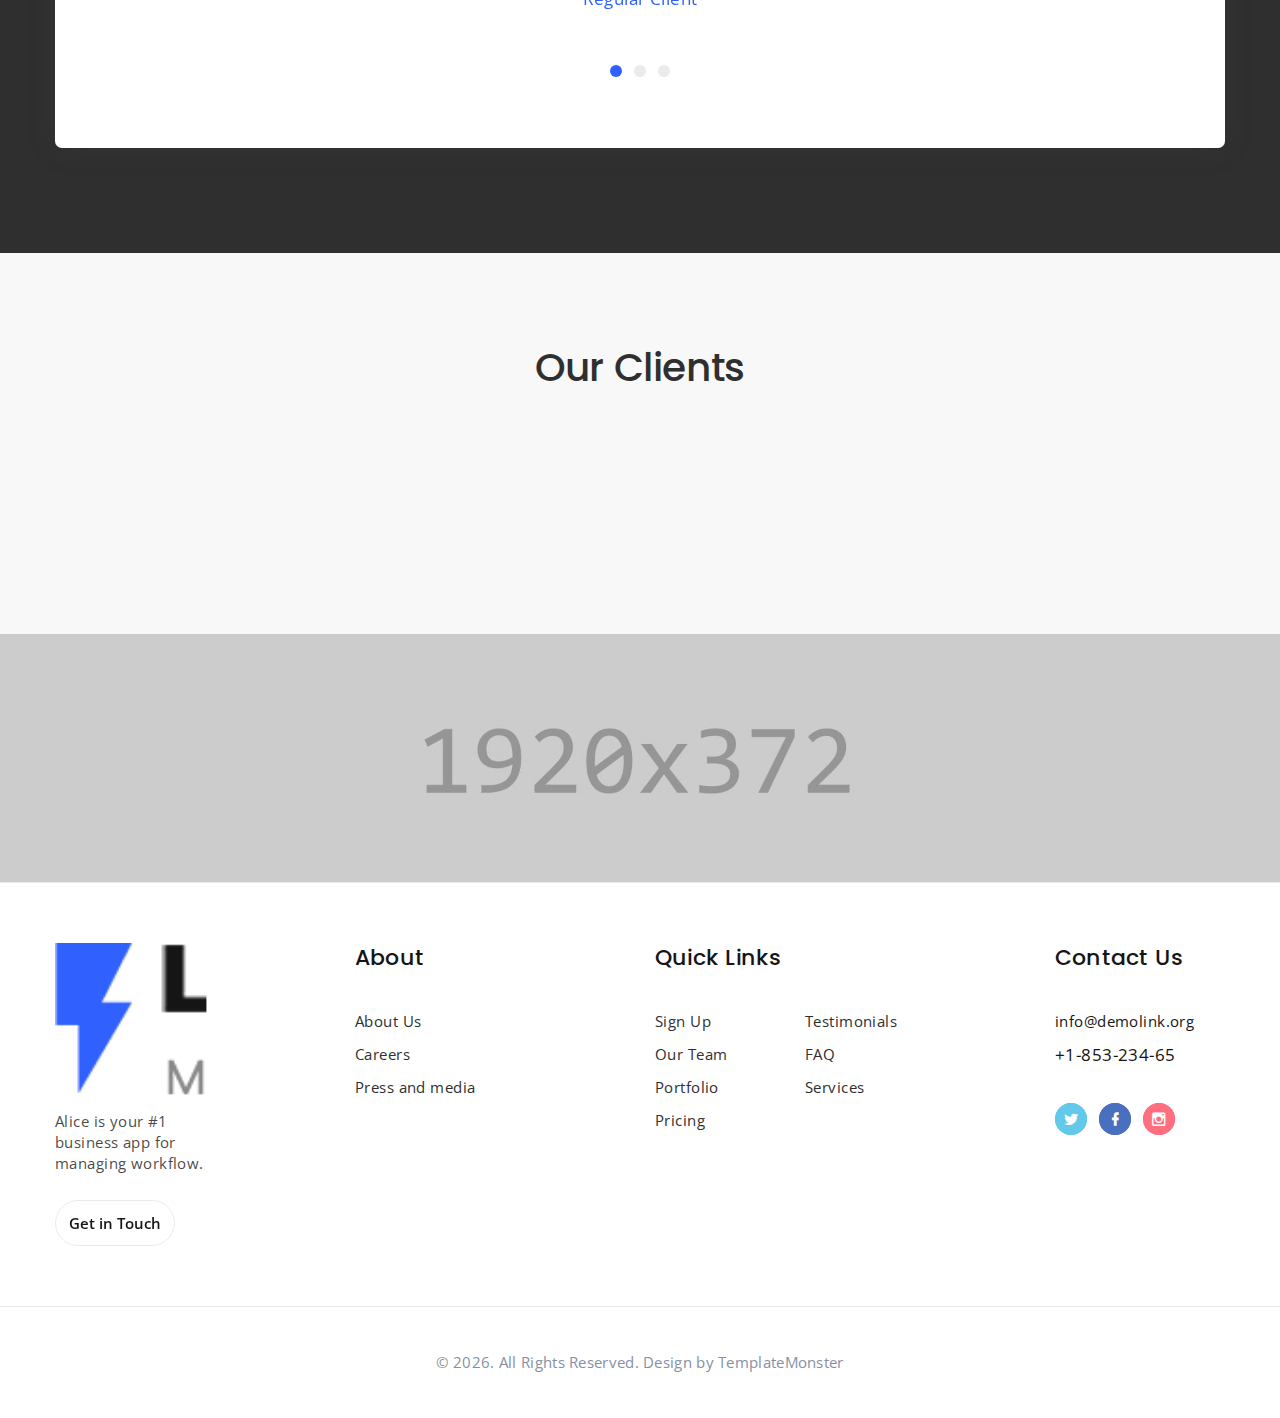
<file: site/about-us.html>
<!DOCTYPE html>
<html class="wide wow-animation" lang="en">
  <head>
    <title>Acerca de</title>
    <meta name="viewport" content="width=device-width height=device-height initial-scale=1.0">
    <meta charset="utf-8">
    <meta http-equiv="X-UA-Compatible" content="IE=edge">
    <link rel="icon" href="images/favicon.ico" type="image/x-icon">
    <link rel="stylesheet" type="text/css" href="//fonts.googleapis.com/css?family=Open+Sans:300,400,500,600,700,800%7CPoppins:300,400,500,600,700%7CMuli:200,300,400,500">
    <link rel="stylesheet" href="css/bootstrap.css">
    <link rel="stylesheet" href="css/fonts.css">
    <link rel="stylesheet" href="css/style.css">
    <style>.ie-panel{display: none;background: #212121;padding: 10px 0;box-shadow: 3px 3px 5px 0 rgba(0,0,0,.3);clear: both;text-align:center;position: relative;z-index: 1;} html.ie-10 .ie-panel, html.lt-ie-10 .ie-panel {display: block;}</style>
  </head>
  <body>
    <div class="ie-panel"><a href="http://windows.microsoft.com/en-US/internet-explorer/"><img src="images/ie8-panel/warning_bar_0000_us.jpg" height="42" width="820" alt="You are using an outdated browser. For a faster, safer browsing experience, upgrade for free today."></a></div>
    <div class="preloader" id="loading">
      <div class="preloader-body">
        <div id="loading-center-object">
          <div class="object" id="object_four"></div>
          <div class="object" id="object_three"></div>
          <div class="object" id="object_two"></div>
          <div class="object" id="object_one"></div>
        </div>
      </div>
    </div>
    <div class="page">
      <!-- Page Header-->
      <!-- <a class="banner banner-top" href="https://www.templatemonster.com/website-templates/monstroid2.html" target="_blank"><img src="images/monstroid.jpg" alt="" height="0"/></a> -->
      
      <header class="section page-header">
        <!-- RD Navbar-->
        <div class="rd-navbar-wrap">
          <nav class="rd-navbar rd-navbar-modern" data-layout="rd-navbar-fixed" data-sm-layout="rd-navbar-fixed" data-md-layout="rd-navbar-fixed" data-md-device-layout="rd-navbar-fixed" data-lg-layout="rd-navbar-fixed" data-lg-device-layout="rd-navbar-fixed" data-xl-layout="rd-navbar-static" data-xl-device-layout="rd-navbar-static" data-xxl-layout="rd-navbar-static" data-xxl-device-layout="rd-navbar-static" data-lg-stick-up-offset="10px" data-xl-stick-up-offset="10px" data-xxl-stick-up-offset="10px" data-lg-stick-up="true" data-xl-stick-up="true" data-xxl-stick-up="true">
            <div class="rd-navbar-main">
              <!-- RD Navbar Panel-->
              <div class="rd-navbar-panel">
                <!-- RD Navbar Toggle-->
                <button class="rd-navbar-toggle" data-rd-navbar-toggle=".rd-navbar-nav-wrap"><span></span></button>
                <!-- RD Navbar Brand-->
                <div class="rd-navbar-brand"> <a class="brand" href="index.html"><img src="images/logo-default-399x82.png" alt="" width="199" height="41"/></a></div>
              </div>
              <div class="rd-navbar-nav-wrap">
                <!-- RD Navbar Nav-->
                <ul class="rd-navbar-nav">
                  <li class="rd-nav-item"><a class="rd-nav-link" href="index.html">Inicio</a>
                  </li>
                  <li class="rd-nav-item active"><a class="rd-nav-link" href="about-us.html">Acerca de</a>
                  </li>
                  <!-- <li class="rd-nav-item"><a class="rd-nav-link" href="typography.html">Typography</a> -->
                  </li>
                  <li class="rd-nav-item"><a class="rd-nav-link" href="contacts.html">Contacto</a>
                  </li>
                </ul>
                <div class="rd-navbar-tel">
                  <p>Llama ahora</p><a href="tel:#">+1-800-555-0148</a>
                </div>
              </div>
              <div class="rd-navbar-element"><a class="button button-sm button-default-outline button-winona" href="#">Get a Quote</a>
              </div>
              <div class="rd-navbar-dummy"></div>
            </div>
          </nav>
        </div>
      </header>

      <section class="breadcrumbs-custom">
        <section class="section parallax-container breadcrumbs-custom-main context-dark" data-parallax-img="images/bg-image-1.jpg">
          <div class="parallax-content">
            <div class="container">
              <div class="row justify-content-center">
                <div class="col-xl-9">
                  <h3 class="breadcrumbs-custom-title">A Few Words About Us</h3>
                </div>
              </div>
            </div>
          </div>
        </section>
        <div class="breadcrumbs-custom-aside">
          <div class="container">
            <ul class="breadcrumbs-custom-path">
              <li><a href="index.html">Home</a></li>
              <li class="active">About Us</li>
            </ul>
          </div>
        </div>
      </section>

      <!-- Who we Are-->
      <section class="section section-md">
        <div class="container">
          <div class="row row-50 align-items-center">
            <div class="col-lg-6">
              <h3>We're a passionate team of marketing experts</h3>
              <p>Ei sumo eruditi sadipscing nec, scripta epicurei ut eam. Duo ut fastidii platonem, eu soleat salutandi neglegentur est. Erant harum malorum eum ne, his ut scaevola consectetuer, duo ex suavitate liberavisse. Has brute graecis an, quis docendi ad ius.</p>
              <!-- Quote Light-->
              <blockquote class="quote-light quote-light_1">
                <div class="quote-light-mark linearicons-quote-open"></div>
                <div class="quote-light-text">
                  <p>Lorem ipsum dolor sit amet, consectetur adipiscing elit. Pellentesque placerat eros ac finibus congue. Integer consectetur, lorem nec</p>
                </div>
              </blockquote>
            </div>
            <div class="col-lg-6"><img src="images/about-1-635x455.png" alt="" width="635" height="455"/>
            </div>
          </div>
        </div>
      </section>

      <!-- About-->
      <section class="section section-md bg-gray-100">
        <div class="container">
          <div class="isotope row row-30" data-isotope-layout="masonry" data-isotope-group="about">
            <div class="col-12 col-sm-6 col-md-4 isotope-item">
              <div class="block-ratio block-ratio-1">
                <div class="block-ratio-dummy"></div>
                <div class="block-ratio-content">
                  <div class="box-custom-1">
                    <h2>Projects</h2>
                    <h4>that we work on</h4>
                  </div>
                </div>
              </div>
            </div>
            <div class="col-12 col-sm-6 col-md-8 isotope-item">
              <div class="block-ratio block-ratio-3">
                <div class="block-ratio-dummy"></div>
                <div class="block-ratio-content bg-image" style="background-image: url(images/about-1-770x426.jpg);"></div><a href="#">Online Marketing</a>
              </div>
            </div>
            <div class="col-12 col-sm-6 col-md-4 isotope-item">
              <div class="block-ratio block-ratio-2">
                <div class="block-ratio-dummy"></div>
                <div class="block-ratio-content bg-image" style="background-image: url(images/about-2-369x432.jpg);"></div><a href="#">Social Media Marketing</a>
              </div>
            </div>
            <div class="col-12 col-sm-6 col-md-4 isotope-item">
              <div class="block-ratio block-ratio-1">
                <div class="block-ratio-dummy"></div>
                <div class="block-ratio-content bg-image" style="background-image: url(images/about-3-370x251.jpg);"></div><a href="#">Brand Reputation Management</a>
              </div>
            </div>
            <div class="col-12 col-sm-6 col-md-4 isotope-item">
              <div class="block-ratio block-ratio-1">
                <div class="block-ratio-dummy"></div>
                <div class="block-ratio-content bg-image" style="background-image: url(images/about-4-370x251.jpg);"></div><a href="#">Contextual Advertising</a>
              </div>
            </div>
          </div>
        </div>
      </section>

      <!-- Services-->
      <section class="section text-center">
        <div class="container">
          <div class="list-blocks-outer">
            <div class="list-blocks">
              <div class="list-blocks-item">
                <div class="list-blocks-item-inner">
                  <div class="icon novi-icon icon-primary icon-xl mdi mdi-email-outline"></div>
                  <p class="list-blocks-title">Creative Space</p>
                  <p>Lorem ipsum dolor sit amet, consectetur adipiscing elit.</p>
                </div>
              </div>
              <div class="list-blocks-item">
                <div class="list-blocks-item-inner">
                  <div class="icon novi-icon icon-primary icon-xl mdi mdi-comment-text-outline"></div>
                  <p class="list-blocks-title">Copywriting</p>
                  <p>Ei sumo eruditi praesent sadipscing nec, scripta epicurei ut eam.</p>
                </div>
              </div>
              <div class="list-blocks-item list-blocks-item_caption">
                <div class="list-blocks-item-inner">
                  <h3>Services</h3>
                  <p>What we do</p><a class="button button-primary button-winona" href="contacts.html">Get a Quote</a>
                </div>
              </div>
              <div class="list-blocks-item">
                <div class="list-blocks-item-inner">
                  <div class="icon novi-icon icon-primary icon-xl mdi mdi-magnify"></div>
                  <p class="list-blocks-title">Research</p>
                  <p>Vel nihil praesent oportere ei. Fugit option oportere est in, te</p>
                </div>
              </div>
              <div class="list-blocks-item">
                <div class="list-blocks-item-inner">
                  <div class="icon novi-icon icon-primary icon-xl mdi mdi-clipboard-outline"></div>
                  <p class="list-blocks-title">Analytics</p>
                  <p>Te partem omnesque eligendi has, nam ex persius lobortis.</p>
                </div>
              </div>
              <div class="list-blocks-item">
                <div class="list-blocks-item-inner">
                  <div class="icon novi-icon icon-primary icon-xl mdi mdi-flag-outline"></div>
                  <p class="list-blocks-title">Sales Growth</p>
                  <p>Ei tollit euismod cum, augue labore euripidis mel ex, ut</p>
                </div>
              </div>
            </div>
          </div>
        </div>
      </section>

      <!-- Our Team-->
      <section class="section section-md bg-gray-100 text-center">
        <div class="container">
          <h3>Our Team</h3>
          <!-- Owl Carousel-->
          <div class="owl-carousel owl-carousel_profile-modern" data-items="1" data-sm-items="2" data-lg-items="3" data-xl-items="4" data-dots="true" data-nav="false" data-stage-padding="0" data-loop="true" data-margin="30" data-mouse-drag="false">
            <!-- Profile Modern-->
            <article class="profile-modern">
              <figure class="profile-modern-figure"><img class="profile-modern-image" src="images/team-1-369x315.jpg" alt="" width="369" height="315"/>
              </figure>
              <div class="profile-modern-main">
                <div class="profile-modern-main-item profile-modern-main-item_primary">
                  <h5 class="profile-modern-name">Jane Logan</h5>
                  <p class="profile-modern-position">Founder &amp; CEO</p>
                </div>
                <div class="profile-modern-main-item profile-modern-main-item_secondary">
                  <h5 class="profile-modern-main-title">Get in Touch</h5>
                  <ul class="list-inline list-inline-xs">
                    <li><a class="icon icon-md mdi mdi-facebook" href="#"></a></li>
                    <li><a class="icon icon-md mdi mdi-twitter" href="#"></a></li>
                    <li><a class="icon icon-md mdi mdi-instagram" href="#"></a></li>
                  </ul>
                  <div class="profile-modern-toggle mdi mdi-arrow-top-right"></div>
                </div>
              </div>
            </article>
            <!-- Profile Modern-->
            <article class="profile-modern">
              <figure class="profile-modern-figure"><img class="profile-modern-image" src="images/team-2-369x315.jpg" alt="" width="369" height="315"/>
              </figure>
              <div class="profile-modern-main">
                <div class="profile-modern-main-item profile-modern-main-item_primary">
                  <h5 class="profile-modern-name">Michael Lee</h5>
                  <p class="profile-modern-position">Marketing Analyst</p>
                </div>
                <div class="profile-modern-main-item profile-modern-main-item_secondary">
                  <h5 class="profile-modern-main-title">Get in Touch</h5>
                  <ul class="list-inline list-inline-xs">
                    <li><a class="icon icon-md mdi mdi-facebook" href="#"></a></li>
                    <li><a class="icon icon-md mdi mdi-twitter" href="#"></a></li>
                    <li><a class="icon icon-md mdi mdi-instagram" href="#"></a></li>
                  </ul>
                  <div class="profile-modern-toggle mdi mdi-arrow-top-right"></div>
                </div>
              </div>
            </article>
            <!-- Profile Modern-->
            <article class="profile-modern">
              <figure class="profile-modern-figure"><img class="profile-modern-image" src="images/team-3-369x315.jpg" alt="" width="369" height="315"/>
              </figure>
              <div class="profile-modern-main">
                <div class="profile-modern-main-item profile-modern-main-item_primary">
                  <h5 class="profile-modern-name">Kate Wilson</h5>
                  <p class="profile-modern-position">Advertising Expert</p>
                </div>
                <div class="profile-modern-main-item profile-modern-main-item_secondary">
                  <h5 class="profile-modern-main-title">Get in Touch</h5>
                  <ul class="list-inline list-inline-xs">
                    <li><a class="icon icon-md mdi mdi-facebook" href="#"></a></li>
                    <li><a class="icon icon-md mdi mdi-twitter" href="#"></a></li>
                    <li><a class="icon icon-md mdi mdi-instagram" href="#"></a></li>
                  </ul>
                  <div class="profile-modern-toggle mdi mdi-arrow-top-right"></div>
                </div>
              </div>
            </article>
            <!-- Profile Modern-->
            <article class="profile-modern">
              <figure class="profile-modern-figure"><img class="profile-modern-image" src="images/team-4-369x315.jpg" alt="" width="369" height="315"/>
              </figure>
              <div class="profile-modern-main">
                <div class="profile-modern-main-item profile-modern-main-item_primary">
                  <h5 class="profile-modern-name">Jake Watson</h5>
                  <p class="profile-modern-position">Brand Manager</p>
                </div>
                <div class="profile-modern-main-item profile-modern-main-item_secondary">
                  <h5 class="profile-modern-main-title">Get in Touch</h5>
                  <ul class="list-inline list-inline-xs">
                    <li><a class="icon icon-md mdi mdi-facebook" href="#"></a></li>
                    <li><a class="icon icon-md mdi mdi-twitter" href="#"></a></li>
                    <li><a class="icon icon-md mdi mdi-instagram" href="#"></a></li>
                  </ul>
                  <div class="profile-modern-toggle mdi mdi-arrow-top-right"></div>
                </div>
              </div>
            </article>
            <!-- Profile Modern-->
            <article class="profile-modern">
              <figure class="profile-modern-figure"><img class="profile-modern-image" src="images/team-6-369x315.jpg" alt="" width="369" height="315"/>
              </figure>
              <div class="profile-modern-main">
                <div class="profile-modern-main-item profile-modern-main-item_primary">
                  <h5 class="profile-modern-name">James Smith</h5>
                  <p class="profile-modern-position">Copywriter</p>
                </div>
                <div class="profile-modern-main-item profile-modern-main-item_secondary">
                  <h5 class="profile-modern-main-title">Get in Touch</h5>
                  <ul class="list-inline list-inline-xs">
                    <li><a class="icon icon-md mdi mdi-facebook" href="#"></a></li>
                    <li><a class="icon icon-md mdi mdi-twitter" href="#"></a></li>
                    <li><a class="icon icon-md mdi mdi-instagram" href="#"></a></li>
                  </ul>
                  <div class="profile-modern-toggle mdi mdi-arrow-top-right"></div>
                </div>
              </div>
            </article>
            <!-- Profile Modern-->
            <article class="profile-modern">
              <figure class="profile-modern-figure"><img class="profile-modern-image" src="images/team-5-369x315.jpg" alt="" width="369" height="315"/>
              </figure>
              <div class="profile-modern-main">
                <div class="profile-modern-main-item profile-modern-main-item_primary">
                  <h5 class="profile-modern-name">Phillip Smith</h5>
                  <p class="profile-modern-position">SMM Expert</p>
                </div>
                <div class="profile-modern-main-item profile-modern-main-item_secondary">
                  <h5 class="profile-modern-main-title">Get in Touch</h5>
                  <ul class="list-inline list-inline-xs">
                    <li><a class="icon icon-md mdi mdi-facebook" href="#"></a></li>
                    <li><a class="icon icon-md mdi mdi-twitter" href="#"></a></li>
                    <li><a class="icon icon-md mdi mdi-instagram" href="#"></a></li>
                  </ul>
                  <div class="profile-modern-toggle mdi mdi-arrow-top-right"></div>
                </div>
              </div>
            </article>
            <!-- Profile Modern-->
            <article class="profile-modern">
              <figure class="profile-modern-figure"><img class="profile-modern-image" src="images/team-3-369x315.jpg" alt="" width="369" height="315"/>
              </figure>
              <div class="profile-modern-main">
                <div class="profile-modern-main-item profile-modern-main-item_primary">
                  <h5 class="profile-modern-name">Kate Wilson</h5>
                  <p class="profile-modern-position">Advertising Expert</p>
                </div>
                <div class="profile-modern-main-item profile-modern-main-item_secondary">
                  <h5 class="profile-modern-main-title">Get in Touch</h5>
                  <ul class="list-inline list-inline-xs">
                    <li><a class="icon icon-md mdi mdi-facebook" href="#"></a></li>
                    <li><a class="icon icon-md mdi mdi-twitter" href="#"></a></li>
                    <li><a class="icon icon-md mdi mdi-instagram" href="#"></a></li>
                  </ul>
                  <div class="profile-modern-toggle mdi mdi-arrow-top-right"></div>
                </div>
              </div>
            </article>
            <!-- Profile Modern-->
            <article class="profile-modern">
              <figure class="profile-modern-figure"><img class="profile-modern-image" src="images/team-2-369x315.jpg" alt="" width="369" height="315"/>
              </figure>
              <div class="profile-modern-main">
                <div class="profile-modern-main-item profile-modern-main-item_primary">
                  <h5 class="profile-modern-name">Michael Lee</h5>
                  <p class="profile-modern-position">Marketing Analyst</p>
                </div>
                <div class="profile-modern-main-item profile-modern-main-item_secondary">
                  <h5 class="profile-modern-main-title">Get in Touch</h5>
                  <ul class="list-inline list-inline-xs">
                    <li><a class="icon icon-md mdi mdi-facebook" href="#"></a></li>
                    <li><a class="icon icon-md mdi mdi-twitter" href="#"></a></li>
                    <li><a class="icon icon-md mdi mdi-instagram" href="#"></a></li>
                  </ul>
                  <div class="profile-modern-toggle mdi mdi-arrow-top-right"></div>
                </div>
              </div>
            </article>
          </div>
        </div>
      </section>

      <!-- How we work-->
      <section class="section oh">
        <div class="container">
          <div class="row justify-content-center justify-content-lg-between">
            <div class="col-md-10 col-lg-5 col-xl-4">
              <div class="section-md">
                <h3>How we work</h3>
                <p class="offset-top-3">Lorem ipsum dolor sit amet, consectetur adipiscing elit. Pellentesque placerat eros ac finibus congue. Integer consectetur</p><a class="button button-primary button-winona" href="#">Read More</a>
              </div>
            </div>
            <div class="col-md-10 col-lg-7">
              <!-- Timeline-->
              <div class="timeline-classic timeline-classic_1">
                <div class="timeline-classic-item">
                  <div class="timeline-classic-item-inner">
                    <div class="timeline-classic-item-decoration"></div>
                    <div class="timeline-classic-counter">Initial Consultation</div>
                    <div class="timeline-classic-text">
                      <p>Pellentesque placerat eros ac finibus congue. Integer consectetur, lorem nec accumsan commodo, sem mauris.</p>
                    </div>
                  </div>
                </div>
                <div class="timeline-classic-item">
                  <div class="timeline-classic-item-inner">
                    <div class="timeline-classic-item-decoration"></div>
                    <div class="timeline-classic-counter">Task Analysis</div>
                    <div class="timeline-classic-text"></div>
                    <p>Ei sumo eruditi sadipscing nec, scripta epicurei ut eam. Duo ut fastidii platonem, eu soleat salutandi neg</p>
                  </div>
                </div>
                <div class="timeline-classic-item">
                  <div class="timeline-classic-item-inner">
                    <div class="timeline-classic-item-decoration"></div>
                    <div class="timeline-classic-counter">Campaign Development</div>
                    <div class="timeline-classic-text"></div>
                    <p>Vel nihil percipitur ei. Fugit option oportere est in, te dignissim philosophia mea, duo diceret eruditi ea</p>
                  </div>
                </div>
                <div class="timeline-classic-item">
                  <div class="timeline-classic-item-inner">
                    <div class="timeline-classic-item-decoration"></div>
                    <div class="timeline-classic-counter">Achieving Results</div>
                    <div class="timeline-classic-text"></div>
                    <p>Te partem omnesque eligendi has, nam ex persius lobortis. His ex amet facilis, ne vix diceret dolorum.</p>
                  </div>
                </div>
              </div>
            </div>
          </div>
        </div>
      </section>

      <!-- Testimonials-->
      <div class="section-lg bg-accent bg-accent text-center">
        <div class="container">
          <h3>Testimonials</h3>
          <div class="owl-carousel owl-carousel_type-1" data-items="1" data-dots="true" data-nav="true" data-stage-padding="0" data-loop="true" data-margin="30" data-mouse-drag="false">
            <!-- Quote Classic-->
            <blockquote class="quote-classic"><img class="quote-classic-avatar" src="images/testimonials-1-102x102.jpg" alt="" width="102" height="102"/>
              <div class="quote-classic-text">
                <p>Ut velit ocurreret consequuntur sed, his atqui officiis inimicus cu. Vix ei munere persecuti incorrupte. Pri erat neglegentur eu, te qui admodum mandamus constituto, ad vis tale tibique. Mei possim</p>
              </div>
              <div class="quote-classic-meta">
                <cite class="quote-classic-cite">Alice Doe</cite>
                <p class="quote-classic-position">Regular Client</p>
              </div>
            </blockquote>
            <!-- Quote Classic-->
            <blockquote class="quote-classic"><img class="quote-classic-avatar" src="images/testimonials-2-102x102.jpg" alt="" width="102" height="102"/>
              <div class="quote-classic-text">
                <p>Cu facer nobis feugait mel, his velit tation ea, ut zril legimus postulant vix. Ad ipsum oblique est, ea laudem putant eam. Habeo doming feugait has eu. Et essent principes reprimique sea, quaestio</p>
              </div>
              <div class="quote-classic-meta">
                <cite class="quote-classic-cite">John Williams</cite>
                <p class="quote-classic-position">Regular Client</p>
              </div>
            </blockquote>
            <!-- Quote Classic-->
            <blockquote class="quote-classic"><img class="quote-classic-avatar" src="images/testimonials-3-102x102.jpg" alt="" width="102" height="102"/>
              <div class="quote-classic-text">
                <p>Vide etiam apeirian qui cu, ex sea habemus eligendi assentior. Et adversarium instructior per. Ad tale saepe pri, quo te melius principes. Iudico tempor vis in. Vel laudem appareat singulis et, eum</p>
              </div>
              <div class="quote-classic-meta">
                <cite class="quote-classic-cite">Scott Johnson</cite>
                <p class="quote-classic-position">Regular Client</p>
              </div>
            </blockquote>
          </div>
        </div>
      </div>

      <!-- Our Clients-->
      <section class="section section-md bg-gray-100 text-center">
        <div class="container">
          <h3>Our Clients</h3>
          <!-- Owl Carousel-->
          <div class="owl-carousel owl-carousel-centered" data-items="2" data-sm-items="3" data-md-items="4" data-lg-items="5" data-dots="true" data-nav="false" data-stage-padding="0" data-loop="true" data-margin="30" data-mouse-drag="false">
            <div class="wow clipInLeft"><a class="link-image-1" href="#"><img src="images/investor-1-88x77.png" alt="" width="88" height="77"/></a></div>
            <div class="wow clipInLeft" data-wow-delay=".1s"><a class="link-image-1" href="#"><img src="images/investor-2-73x78.png" alt="" width="73" height="78"/></a></div>
            <div class="wow clipInLeft" data-wow-delay=".2s"><a class="link-image-1" href="#"><img src="images/investor-3-96x62.png" alt="" width="96" height="62"/></a></div>
            <div class="wow clipInLeft" data-wow-delay=".3s"><a class="link-image-1" href="#"><img src="images/investor-4-78x80.png" alt="" width="78" height="80"/></a></div>
            <div class="wow clipInLeft" data-wow-delay=".4s"><a class="link-image-1" href="#"><img src="images/investor-5-87x76.png" alt="" width="87" height="76"/></a></div>
          </div>
        </div>
      </section>

      <!-- Page Footer--><a class="banner" href="https://www.templatemonster.com/website-templates/monstroid2.html" target="_blank"><img src="images/monstroid_big.jpg" alt="" height="0"/></a>
      <footer class="section footer-classic">
        <div class="footer-classic-main">
          <div class="container">
            <div class="row row-50 justify-content-lg-between">
              <div class="col-sm-7 col-lg-3 col-xl-2"><a class="brand" href="index.html"><img src="images/logo-default-399x82.png" alt="" width="199" height="41"/></a>
                <p><span style="max-width: 250px;">Alice is your #1 business app for managing workflow.</span></p><a class="button button-sm button-default-outline button-winona" href="#">Get in Touch</a>
              </div>
              <div class="col-sm-5 col-lg-3 col-xl-2">
                <h4 class="footer-classic-title">About</h4>
                <ul class="list footer-classic-list">
                  <li><a href="about-us.html">About Us</a></li>
                  <li><a href="#">Careers</a></li>
                  <li><a href="#">Press and media</a></li>
                </ul>
              </div>
              <div class="col-sm-7 col-lg-5 col-xl-3">
                <h4 class="footer-classic-title">Quick Links</h4>
                <ul class="list footer-classic-list footer-classic-list_2-cols">
                  <li><a href="#">Sign Up</a></li>
                  <li><a href="#">Our Team</a></li>
                  <li><a href="#">Portfolio</a></li>
                  <li><a href="#">Pricing</a></li>
                  <li><a href="#">Testimonials</a></li>
                  <li><a href="#">FAQ</a></li>
                  <li><a href="#">Services</a></li>
                </ul>
              </div>
              <div class="col-sm-5 col-lg-9 col-xl-2">
                <h4 class="footer-classic-title">Contact Us</h4>
                <div class="row row-20 row-sm-35">
                  <div class="col-6 col-sm-12 col-lg-8 col-xl-12">
                    <div class="row row-10 text-default">
                      <div class="col-lg-6 col-xl-12"><a href="mailto:#">info@demolink.org</a></div>
                      <div class="col-lg-6 col-xl-12"><a class="big" href="tel:#">+1-853-234-65</a></div>
                    </div>
                  </div>
                  <div class="col-6 col-sm-12 col-lg-4 col-xl-12 text-right text-sm-left">
                    <div class="group group-xs"><a class="link link-social-1 mdi mdi-twitter" href="#"></a><a class="link link-social-1 mdi mdi-facebook" href="#"></a><a class="link link-social-1 mdi mdi-instagram" href="#"></a></div>
                  </div>
                </div>
              </div>
            </div>
          </div>
        </div>
        <div class="footer-classic-aside">
          <div class="container">
            <p class="rights"><span>&copy;&nbsp;</span><span class="copyright-year"></span>. All Rights Reserved. Design by <a href="https://www.templatemonster.com">TemplateMonster</a></p>
          </div>
        </div>
      </footer>
    </div>
    <div class="snackbars" id="form-output-global"></div>
    <script src="js/core.min.js"></script>
    <script src="js/script.js"></script>
  </body>
</html>
</file>
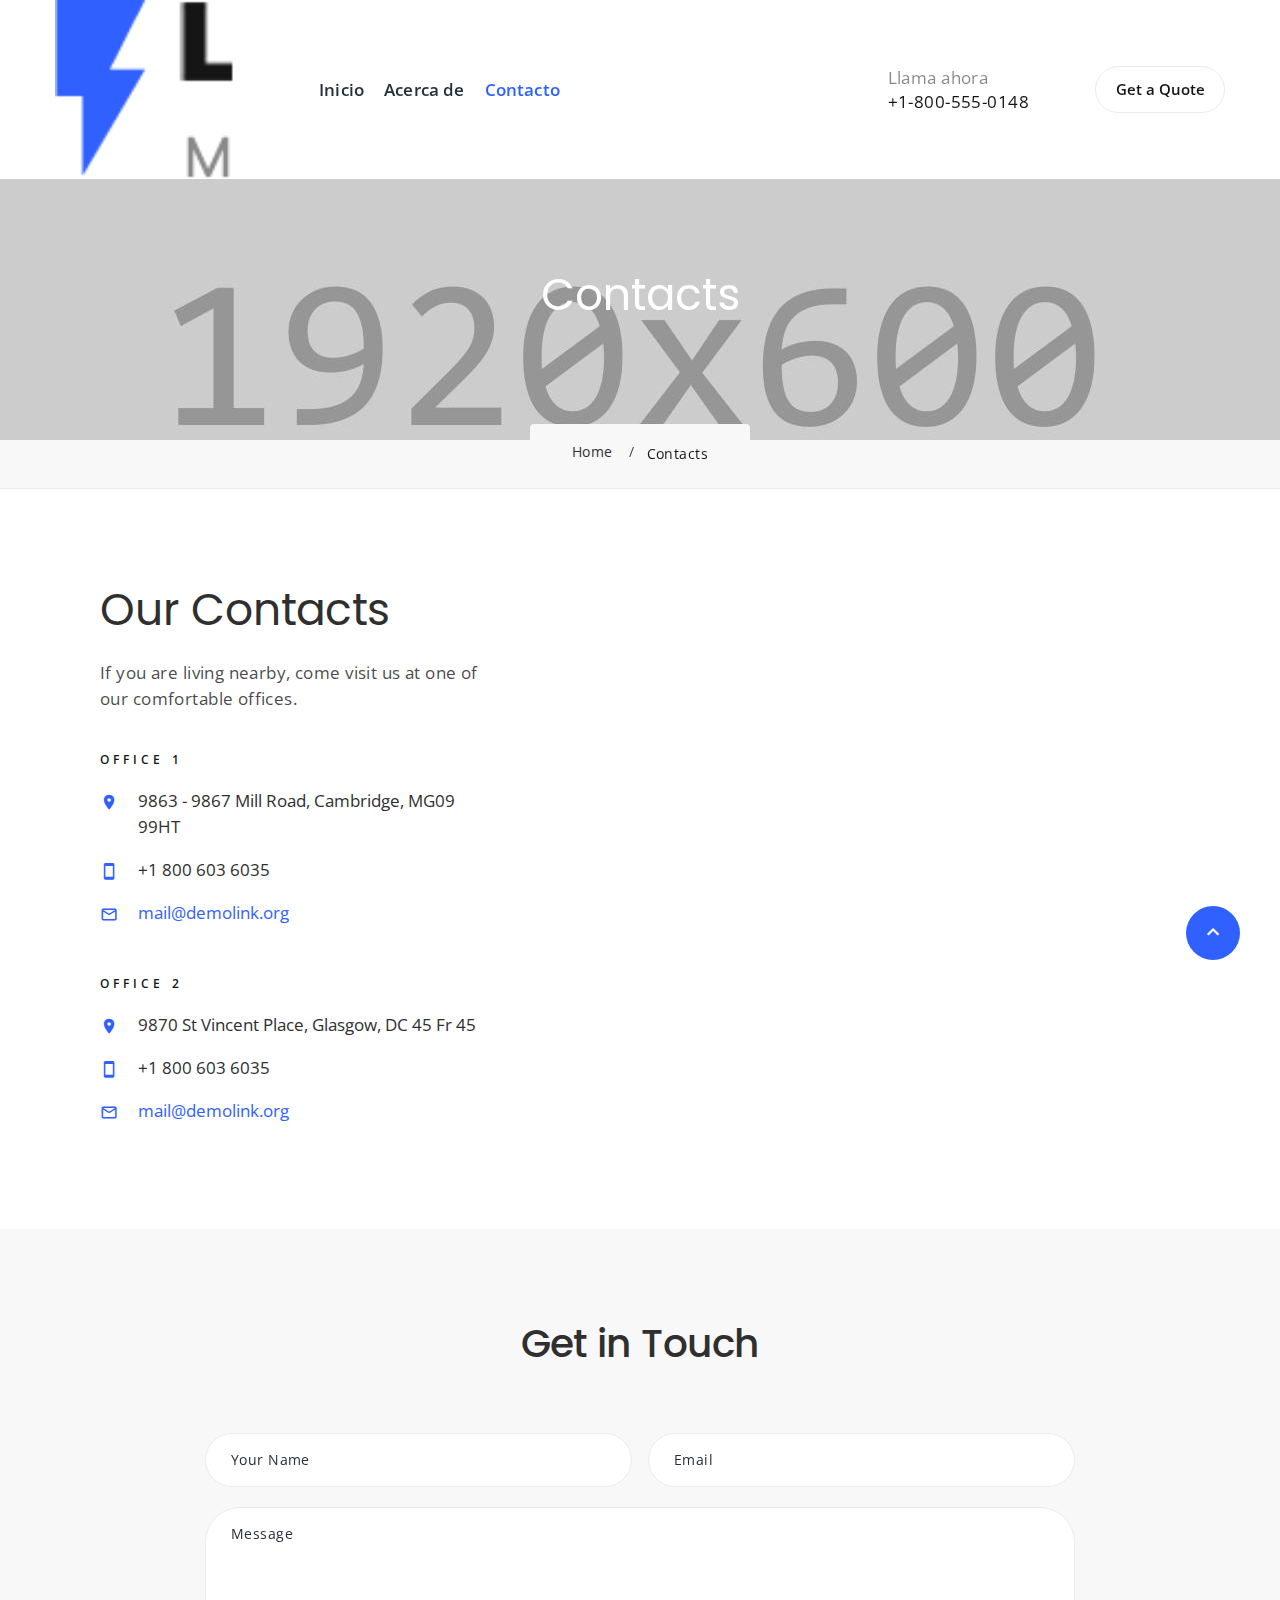
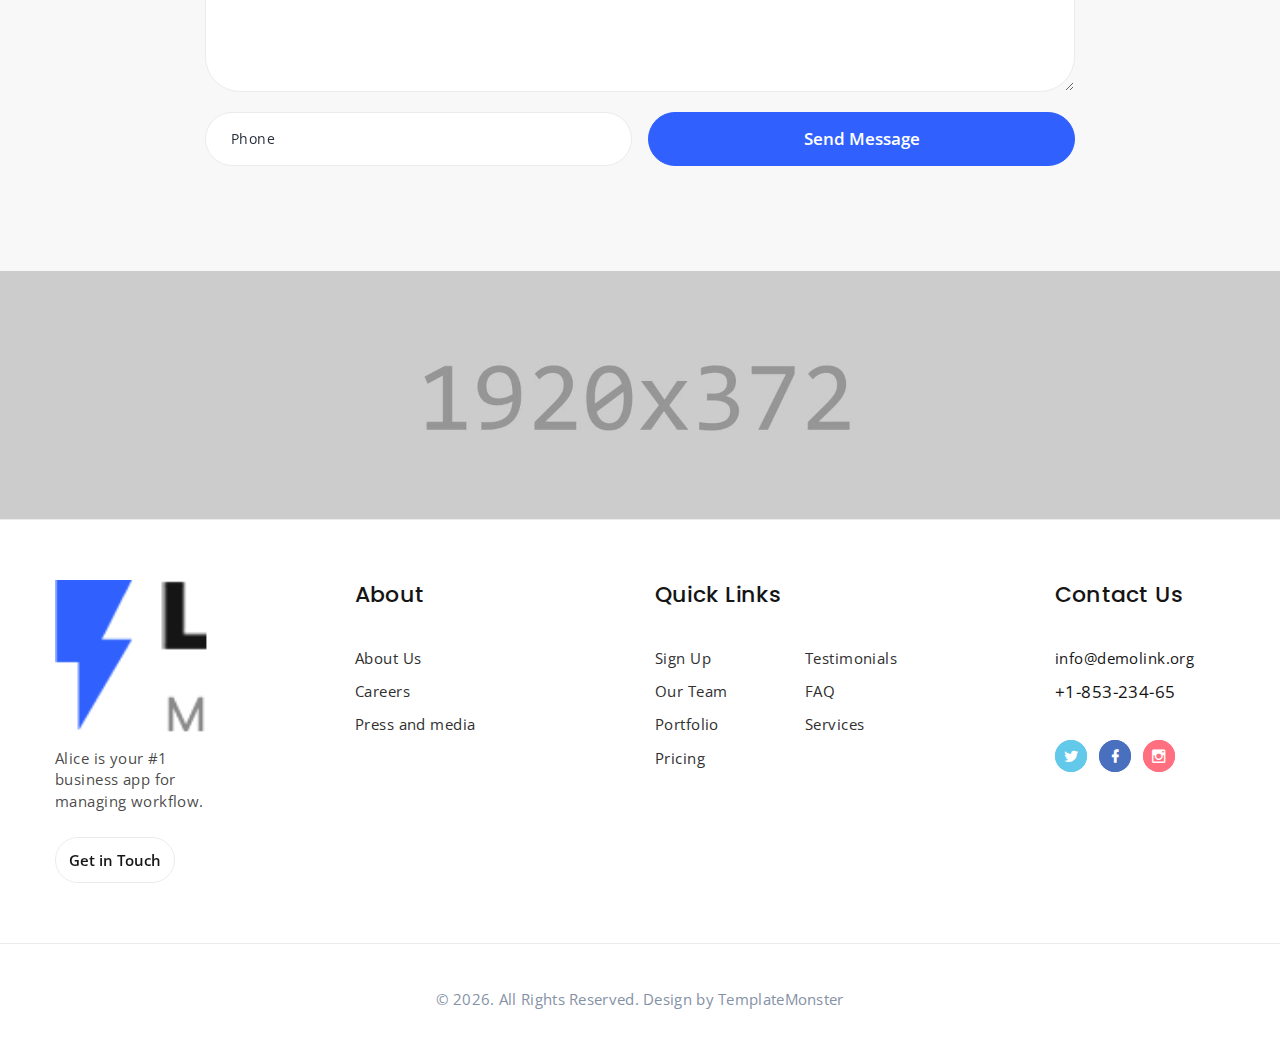
<file: site/contacts.html>
<!DOCTYPE html>
<html class="wide wow-animation" lang="en">
  <head>
    <title>Contacto</title>
    <meta name="viewport" content="width=device-width height=device-height initial-scale=1.0">
    <meta charset="utf-8">
    <meta http-equiv="X-UA-Compatible" content="IE=edge">
    <link rel="icon" href="images/favicon.ico" type="image/x-icon">
    <link rel="stylesheet" type="text/css" href="//fonts.googleapis.com/css?family=Open+Sans:300,400,500,600,700,800%7CPoppins:300,400,500,600,700%7CMuli:200,300,400,500">
    <link rel="stylesheet" href="css/bootstrap.css">
    <link rel="stylesheet" href="css/fonts.css">
    <link rel="stylesheet" href="css/style.css">
    <style>.ie-panel{display: none;background: #212121;padding: 10px 0;box-shadow: 3px 3px 5px 0 rgba(0,0,0,.3);clear: both;text-align:center;position: relative;z-index: 1;} html.ie-10 .ie-panel, html.lt-ie-10 .ie-panel {display: block;}</style>
  </head>
  <body>
    <div class="ie-panel"><a href="http://windows.microsoft.com/en-US/internet-explorer/"><img src="images/ie8-panel/warning_bar_0000_us.jpg" height="42" width="820" alt="You are using an outdated browser. For a faster, safer browsing experience, upgrade for free today."></a></div>
    <div class="preloader" id="loading">
      <div class="preloader-body">
        <div id="loading-center-object">
          <div class="object" id="object_four"></div>
          <div class="object" id="object_three"></div>
          <div class="object" id="object_two"></div>
          <div class="object" id="object_one"></div>
        </div>
      </div>
    </div>
    <div class="page">
      <!-- Page Header-->
      <!-- <a class="banner banner-top" href="https://www.templatemonster.com/website-templates/monstroid2.html" target="_blank"><img src="images/monstroid.jpg" alt="" height="0"/></a> -->
      <header class="section page-header">
        <!-- RD Navbar-->
        <div class="rd-navbar-wrap">
          <nav class="rd-navbar rd-navbar-modern" data-layout="rd-navbar-fixed" data-sm-layout="rd-navbar-fixed" data-md-layout="rd-navbar-fixed" data-md-device-layout="rd-navbar-fixed" data-lg-layout="rd-navbar-fixed" data-lg-device-layout="rd-navbar-fixed" data-xl-layout="rd-navbar-static" data-xl-device-layout="rd-navbar-static" data-xxl-layout="rd-navbar-static" data-xxl-device-layout="rd-navbar-static" data-lg-stick-up-offset="10px" data-xl-stick-up-offset="10px" data-xxl-stick-up-offset="10px" data-lg-stick-up="true" data-xl-stick-up="true" data-xxl-stick-up="true">
            <div class="rd-navbar-main">
              <!-- RD Navbar Panel-->
              <div class="rd-navbar-panel">
                <!-- RD Navbar Toggle-->
                <button class="rd-navbar-toggle" data-rd-navbar-toggle=".rd-navbar-nav-wrap"><span></span></button>
                <!-- RD Navbar Brand-->
                <div class="rd-navbar-brand"> <a class="brand" href="index.html"><img src="images/logo-default-399x82.png" alt="" width="199" height="41"/></a></div>
              </div>
              <div class="rd-navbar-nav-wrap">
                <!-- RD Navbar Nav-->
                <ul class="rd-navbar-nav">
                  <li class="rd-nav-item"><a class="rd-nav-link" href="index.html">Inicio</a>
                  </li>
                  <li class="rd-nav-item"><a class="rd-nav-link" href="about-us.html">Acerca de </a>
                  </li>
                  <!-- <li class="rd-nav-item"><a class="rd-nav-link" href="typography.html">Typography</a> -->
                  </li>
                  <li class="rd-nav-item active"><a class="rd-nav-link" href="contacts.html">Contacto</a>
                  </li>
                </ul>
                <div class="rd-navbar-tel">
                  <p>Llama ahora</p><a href="tel:#">+1-800-555-0148</a>
                </div>
              </div>
              <div class="rd-navbar-element"><a class="button button-sm button-default-outline button-winona" href="#">Get a Quote</a>
              </div>
              <div class="rd-navbar-dummy"></div>
            </div>
          </nav>
        </div>
      </header>

      <section class="breadcrumbs-custom">
        <section class="section parallax-container breadcrumbs-custom-main context-dark" data-parallax-img="images/bg-image-1.jpg">
          <div class="parallax-content">
            <div class="container">
              <div class="row justify-content-center">
                <div class="col-xl-9">
                  <h2 class="breadcrumbs-custom-title">Contacts</h2>
                </div>
              </div>
            </div>
          </div>
        </section>
        <div class="breadcrumbs-custom-aside">
          <div class="container">
            <ul class="breadcrumbs-custom-path">
              <li><a href="index.html">Home</a></li>
              <li class="active">Contacts</li>
            </ul>
          </div>
        </div>
      </section>
      
      <section class="section section-md">
        <div class="container">
          <div class="row row-50">
            <div class="col-xl-5">
              <div class="inset-1">
                <h2>Our Contacts</h2>
                <p class="big">If you are living nearby, come visit us at one of our comfortable offices.</p>
                <div class="row row-50">
                  <div class="col-sm-6 col-xl-12">
                    <p class="heading-7">Office 1</p>
                    <ul class="list list-style-1">
                      <li class="unit"><span class="unit-left icon icon-sm text-primary mdi mdi-map-marker"></span>
                        <div class="unit-body"><a href="#">9863 - 9867 Mill Road, Cambridge, MG09 99HT</a></div>
                      </li>
                      <li class="unit"><span class="unit-left icon icon-sm text-primary mdi mdi-cellphone"></span>
                        <div class="unit-body"><a href="tel:#">+1 800 603 6035</a></div>
                      </li>
                      <li class="unit"><span class="unit-left icon icon-sm text-primary mdi mdi-email-outline"></span>
                        <div class="unit-body"><a class="text-primary" href="mailto:#">mail@demolink.org</a></div>
                      </li>
                    </ul>
                  </div>
                  <div class="col-sm-6 col-xl-12">
                    <p class="heading-7">Office 2</p>
                    <ul class="list list-style-1">
                      <li class="unit"><span class="unit-left icon icon-sm text-primary mdi mdi-map-marker"></span>
                        <div class="unit-body"><a href="#">9870 St Vincent Place, Glasgow, DC 45 Fr 45</a></div>
                      </li>
                      <li class="unit"><span class="unit-left icon icon-sm text-primary mdi mdi-cellphone"></span>
                        <div class="unit-body"><a href="tel:#">+1 800 603 6035</a></div>
                      </li>
                      <li class="unit"><span class="unit-left icon icon-sm text-primary mdi mdi-email-outline"></span>
                        <div class="unit-body"><a class="text-primary" href="mailto:#">mail@demolink.org</a></div>
                      </li>
                    </ul>
                  </div>
                </div>
              </div>
            </div>
            <div class="col-xl-7">
              <div class="google-map-container" data-center="9870 St Vincent Place, Glasgow, DC 45 Fr 45." data-zoom="5" data-styles="[{&quot;featureType&quot;:&quot;administrative&quot;,&quot;elementType&quot;:&quot;labels.text.fill&quot;,&quot;stylers&quot;:[{&quot;color&quot;:&quot;#444444&quot;}]},{&quot;featureType&quot;:&quot;landscape&quot;,&quot;elementType&quot;:&quot;all&quot;,&quot;stylers&quot;:[{&quot;color&quot;:&quot;#f2f2f2&quot;}]},{&quot;featureType&quot;:&quot;poi&quot;,&quot;elementType&quot;:&quot;all&quot;,&quot;stylers&quot;:[{&quot;visibility&quot;:&quot;off&quot;}]},{&quot;featureType&quot;:&quot;road&quot;,&quot;elementType&quot;:&quot;all&quot;,&quot;stylers&quot;:[{&quot;saturation&quot;:-100},{&quot;lightness&quot;:45}]},{&quot;featureType&quot;:&quot;road.highway&quot;,&quot;elementType&quot;:&quot;all&quot;,&quot;stylers&quot;:[{&quot;visibility&quot;:&quot;simplified&quot;}]},{&quot;featureType&quot;:&quot;road.arterial&quot;,&quot;elementType&quot;:&quot;labels.icon&quot;,&quot;stylers&quot;:[{&quot;visibility&quot;:&quot;off&quot;}]},{&quot;featureType&quot;:&quot;transit&quot;,&quot;elementType&quot;:&quot;all&quot;,&quot;stylers&quot;:[{&quot;visibility&quot;:&quot;off&quot;}]},{&quot;featureType&quot;:&quot;water&quot;,&quot;elementType&quot;:&quot;all&quot;,&quot;stylers&quot;:[{&quot;color&quot;:&quot;#46bcec&quot;},{&quot;visibility&quot;:&quot;on&quot;}]}]" data-icon="images/gmap_marker.png" data-icon-active="images/gmap_marker_active.png">
                <div class="google-map"></div>
                <ul class="google-map-markers"> 
                  <li data-location="9870 St Vincent Place, Glasgow, DC 45 Fr 45." data-description="9870 St Vincent Place, Glasgow"></li>
                </ul>
              </div>
            </div>
          </div>
        </div>
      </section>
      <!-- Get in Touch-->
      <section class="section section-md bg-gray-100">
        <div class="container">
          <h3 class="text-center">Get in Touch</h3>
          <div class="row justify-content-center">
            <div class="col-lg-11 col-xl-9">
              <!-- RD Mailform-->
              <form class="rd-mailform rd-form" data-form-output="form-output-global" data-form-type="contact" method="post" action="bat/rd-mailform.php">
                <div class="row row-x-16 row-20">
                  <div class="col-md-6">
                    <div class="form-wrap">
                      <input class="form-input" id="contact-name" type="text" name="name" data-constraints="@Required">
                      <label class="form-label" for="contact-name">Your Name</label>
                    </div>
                  </div>
                  <div class="col-md-6">
                    <div class="form-wrap">
                      <input class="form-input" id="contact-email" type="email" name="email" data-constraints="@Required @Email">
                      <label class="form-label" for="contact-email">Email</label>
                    </div>
                  </div>
                  <div class="col-12">
                    <div class="form-wrap">
                      <label class="form-label" for="contact-message">Message</label>
                      <textarea class="form-input" id="contact-message" name="message" data-constraints="@Required"></textarea>
                    </div>
                  </div>
                  <div class="col-md-6">
                    <div class="form-wrap">
                      <input class="form-input" id="contact-phone" type="text" name="phone" data-constraints="@PhoneNumber">
                      <label class="form-label" for="contact-phone">Phone</label>
                    </div>
                  </div>
                  <div class="col-md-6">
                    <div class="form-wrap form-button">
                      <button class="button button-block button-primary" type="submit">Send Message</button>
                    </div>
                  </div>
                </div>
              </form>
            </div>
          </div>
        </div>
      </section>
      <!-- Page Footer-->
      <a class="banner" href="https://www.templatemonster.com/website-templates/monstroid2.html" target="_blank"><img src="images/monstroid_big.jpg" alt="" height="0"/></a>
      <footer class="section footer-classic">
        <div class="footer-classic-main">
          <div class="container">
            <div class="row row-50 justify-content-lg-between">
              <div class="col-sm-7 col-lg-3 col-xl-2"><a class="brand" href="index.html"><img src="images/logo-default-399x82.png" alt="" width="199" height="41"/></a>
                <p><span style="max-width: 250px;">Alice is your #1 business app for managing workflow.</span></p><a class="button button-sm button-default-outline button-winona" href="#">Get in Touch</a>
              </div>
              <div class="col-sm-5 col-lg-3 col-xl-2">
                <h4 class="footer-classic-title">About</h4>
                <ul class="list footer-classic-list">
                  <li><a href="about-us.html">About Us</a></li>
                  <li><a href="#">Careers</a></li>
                  <li><a href="#">Press and media</a></li>
                </ul>
              </div>
              <div class="col-sm-7 col-lg-5 col-xl-3">
                <h4 class="footer-classic-title">Quick Links</h4>
                <ul class="list footer-classic-list footer-classic-list_2-cols">
                  <li><a href="#">Sign Up</a></li>
                  <li><a href="#">Our Team</a></li>
                  <li><a href="#">Portfolio</a></li>
                  <li><a href="#">Pricing</a></li>
                  <li><a href="#">Testimonials</a></li>
                  <li><a href="#">FAQ</a></li>
                  <li><a href="#">Services</a></li>
                </ul>
              </div>
              <div class="col-sm-5 col-lg-9 col-xl-2">
                <h4 class="footer-classic-title">Contact Us</h4>
                <div class="row row-20 row-sm-35">
                  <div class="col-6 col-sm-12 col-lg-8 col-xl-12">
                    <div class="row row-10 text-default">
                      <div class="col-lg-6 col-xl-12"><a href="mailto:#">info@demolink.org</a></div>
                      <div class="col-lg-6 col-xl-12"><a class="big" href="tel:#">+1-853-234-65</a></div>
                    </div>
                  </div>
                  <div class="col-6 col-sm-12 col-lg-4 col-xl-12 text-right text-sm-left">
                    <div class="group group-xs"><a class="link link-social-1 mdi mdi-twitter" href="#"></a><a class="link link-social-1 mdi mdi-facebook" href="#"></a><a class="link link-social-1 mdi mdi-instagram" href="#"></a></div>
                  </div>
                </div>
              </div>
            </div>
          </div>
        </div>
        <div class="footer-classic-aside">
          <div class="container">
            <p class="rights"><span>&copy;&nbsp;</span><span class="copyright-year"></span>. All Rights Reserved. Design by <a href="https://www.templatemonster.com">TemplateMonster</a></p>
          </div>
        </div>
      </footer>
    </div>
    <div class="snackbars" id="form-output-global"></div>
    <script src="js/core.min.js"></script>
    <script src="js/script.js"></script>
  </body>
</html>
</file>
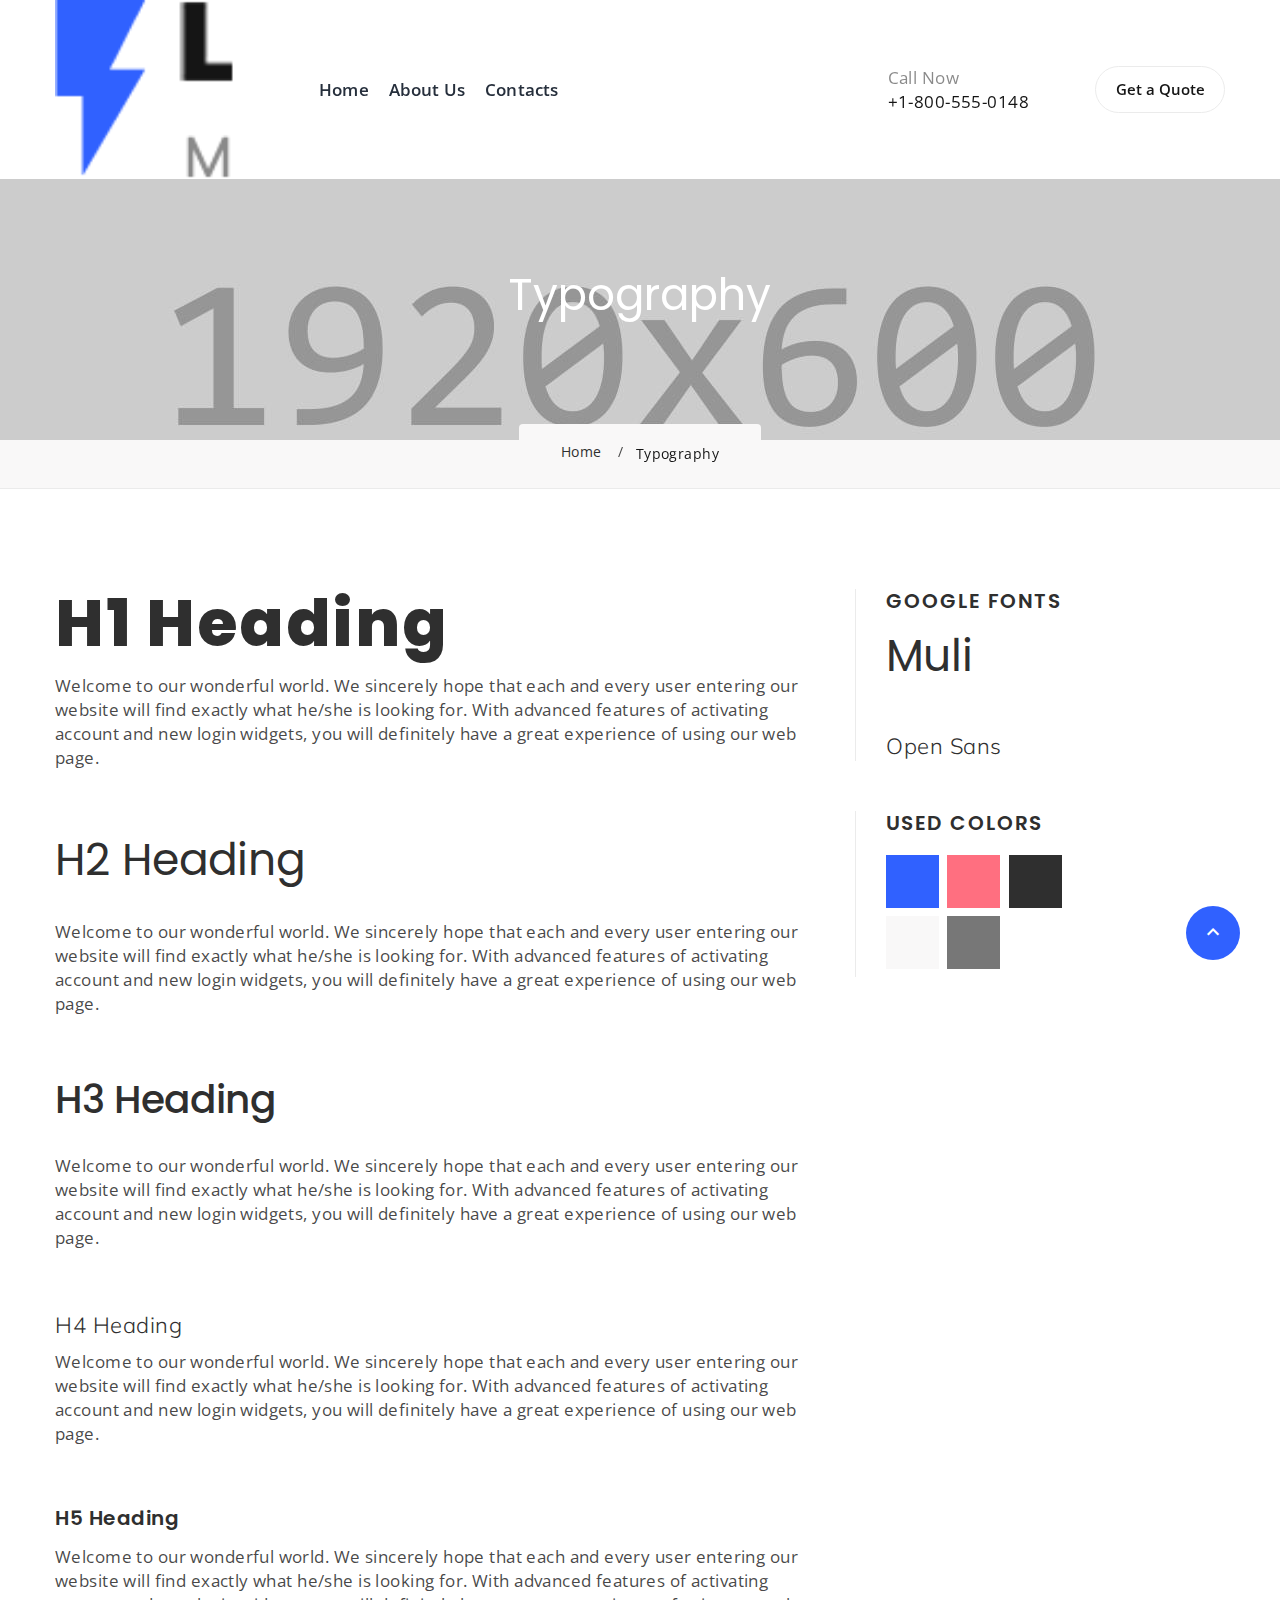
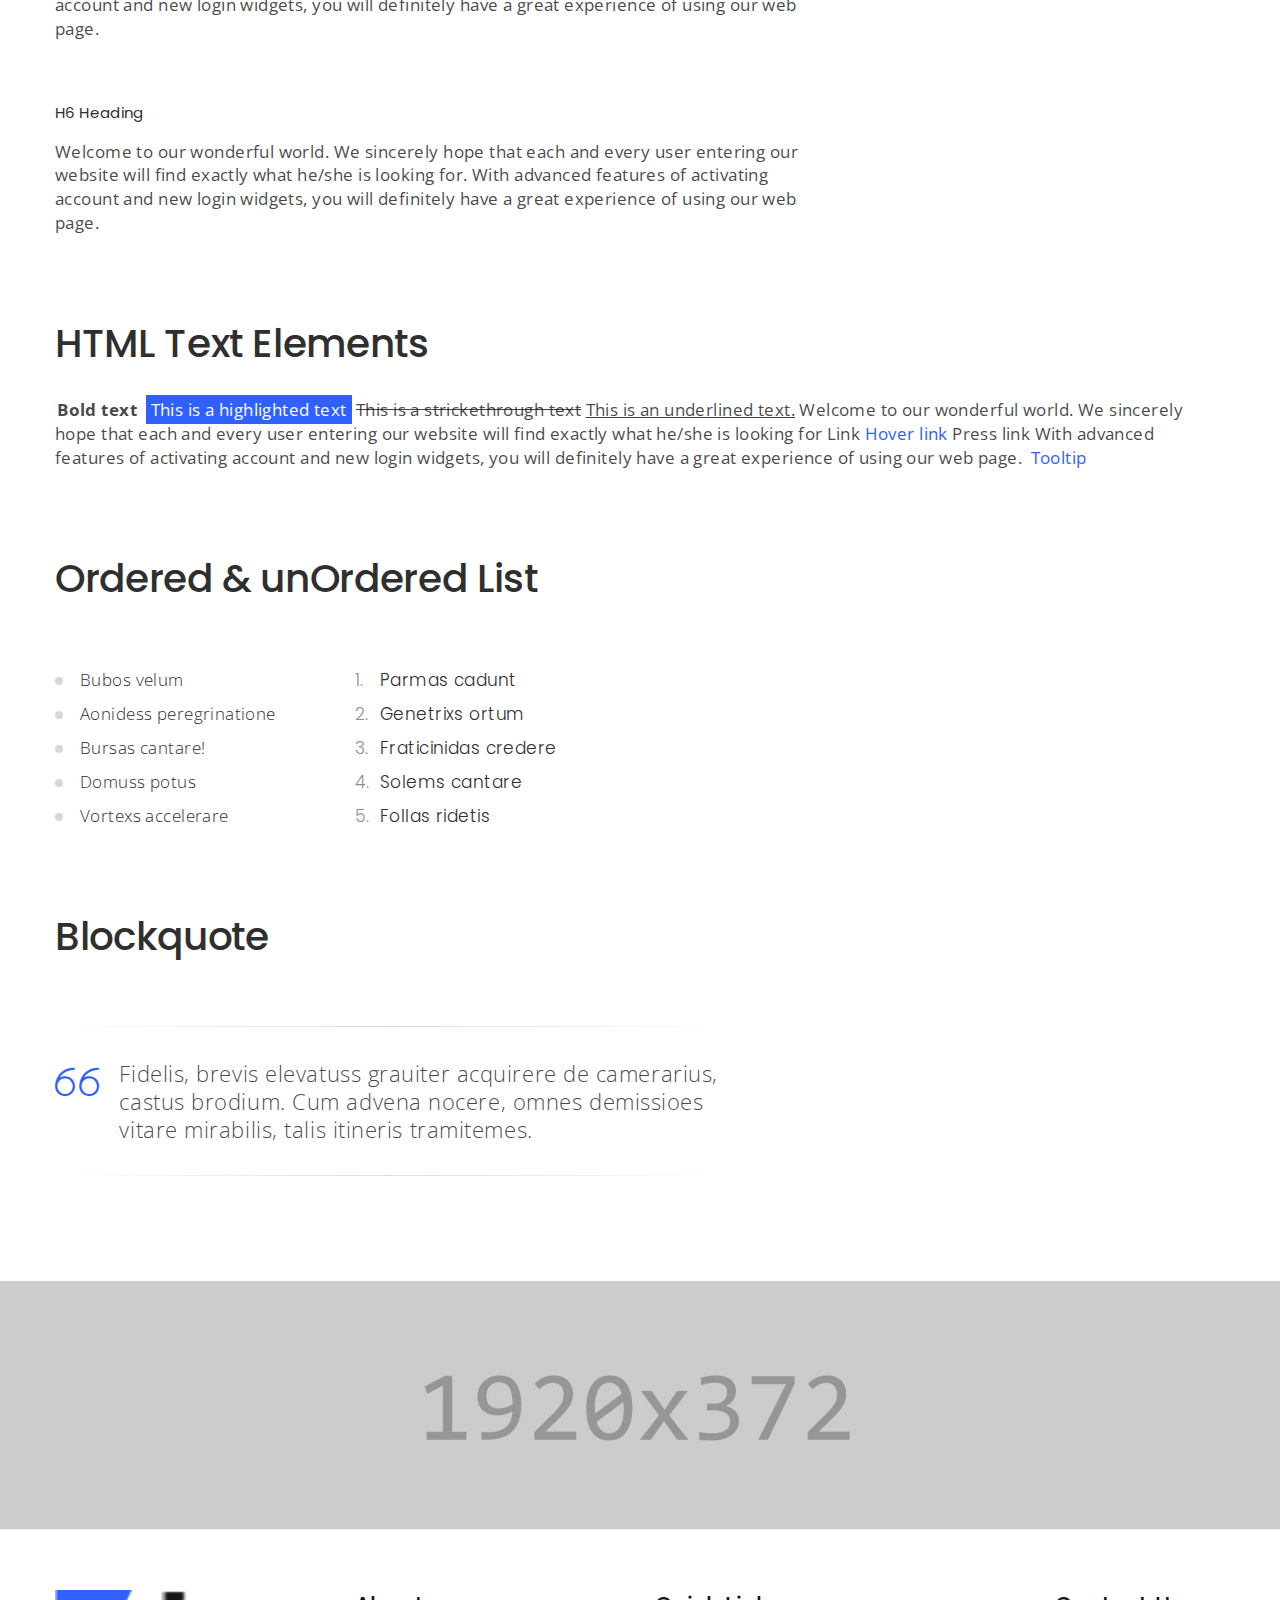
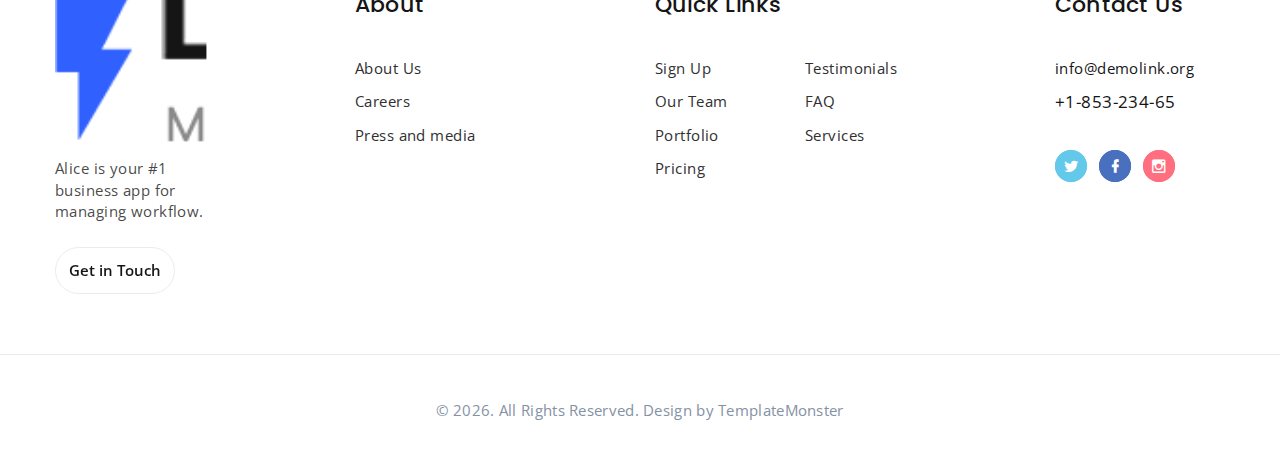
<file: site/typography.html>
<!DOCTYPE html>
<html class="wide wow-animation" lang="en">
  <head>
    <title>Typography</title>
    <meta name="viewport" content="width=device-width height=device-height initial-scale=1.0">
    <meta charset="utf-8">
    <meta http-equiv="X-UA-Compatible" content="IE=edge">
    <link rel="icon" href="images/favicon.ico" type="image/x-icon">
    <link rel="stylesheet" type="text/css" href="//fonts.googleapis.com/css?family=Open+Sans:300,400,500,600,700,800%7CPoppins:300,400,500,600,700%7CMuli:200,300,400,500">
    <link rel="stylesheet" href="css/bootstrap.css">
    <link rel="stylesheet" href="css/fonts.css">
    <link rel="stylesheet" href="css/style.css">
    <style>.ie-panel{display: none;background: #212121;padding: 10px 0;box-shadow: 3px 3px 5px 0 rgba(0,0,0,.3);clear: both;text-align:center;position: relative;z-index: 1;} html.ie-10 .ie-panel, html.lt-ie-10 .ie-panel {display: block;}</style>
  </head>
  <body>
    <div class="ie-panel"><a href="http://windows.microsoft.com/en-US/internet-explorer/"><img src="images/ie8-panel/warning_bar_0000_us.jpg" height="42" width="820" alt="You are using an outdated browser. For a faster, safer browsing experience, upgrade for free today."></a></div>
    <div class="preloader" id="loading">
      <div class="preloader-body">
        <div id="loading-center-object">
          <div class="object" id="object_four"></div>
          <div class="object" id="object_three"></div>
          <div class="object" id="object_two"></div>
          <div class="object" id="object_one"></div>
        </div>
      </div>
    </div>
    <div class="page">
      <!-- Page Header-->
      <!-- <a class="banner banner-top" href="https://www.templatemonster.com/website-templates/monstroid2.html" target="_blank"><img src="images/monstroid.jpg" alt="" height="0"/></a> -->
      <header class="section page-header">
        <!-- RD Navbar-->
        <div class="rd-navbar-wrap">
          <nav class="rd-navbar rd-navbar-modern" data-layout="rd-navbar-fixed" data-sm-layout="rd-navbar-fixed" data-md-layout="rd-navbar-fixed" data-md-device-layout="rd-navbar-fixed" data-lg-layout="rd-navbar-fixed" data-lg-device-layout="rd-navbar-fixed" data-xl-layout="rd-navbar-static" data-xl-device-layout="rd-navbar-static" data-xxl-layout="rd-navbar-static" data-xxl-device-layout="rd-navbar-static" data-lg-stick-up-offset="10px" data-xl-stick-up-offset="10px" data-xxl-stick-up-offset="10px" data-lg-stick-up="true" data-xl-stick-up="true" data-xxl-stick-up="true">
            <div class="rd-navbar-main">
              <!-- RD Navbar Panel-->
              <div class="rd-navbar-panel">
                <!-- RD Navbar Toggle-->
                <button class="rd-navbar-toggle" data-rd-navbar-toggle=".rd-navbar-nav-wrap"><span></span></button>
                <!-- RD Navbar Brand-->
                <div class="rd-navbar-brand"> <a class="brand" href="index.html"><img src="images/logo-default-399x82.png" alt="" width="199" height="41"/></a></div>
              </div>
              <div class="rd-navbar-nav-wrap">
                <!-- RD Navbar Nav-->
                <ul class="rd-navbar-nav">
                  <li class="rd-nav-item"><a class="rd-nav-link" href="index.html">Home</a>
                  </li>
                  <li class="rd-nav-item"><a class="rd-nav-link" href="about-us.html">About Us</a>
                  </li>
                  <!-- <li class="rd-nav-item active"><a class="rd-nav-link" href="typography.html">Typography</a>
                  </li> -->
                  <li class="rd-nav-item"><a class="rd-nav-link" href="contacts.html">Contacts</a>
                  </li>
                </ul>
                <div class="rd-navbar-tel">
                  <p>Call Now</p><a href="tel:#">+1-800-555-0148</a>
                </div>
              </div>
              <div class="rd-navbar-element"><a class="button button-sm button-default-outline button-winona" href="#">Get a Quote</a>
              </div>
              <div class="rd-navbar-dummy"></div>
            </div>
          </nav>
        </div>
      </header>
      <section class="breadcrumbs-custom">
        <section class="section parallax-container breadcrumbs-custom-main context-dark" data-parallax-img="images/bg-image-1.jpg">
          <div class="parallax-content">
            <div class="container">
              <div class="row justify-content-center">
                <div class="col-xl-9">
                  <h2 class="breadcrumbs-custom-title">Typography</h2>
                </div>
              </div>
            </div>
          </div>
        </section>
        <div class="breadcrumbs-custom-aside">
          <div class="container">
            <ul class="breadcrumbs-custom-path">
              <li><a href="index.html">Home</a></li>
              <li class="active">Typography</li>
            </ul>
          </div>
        </div>
      </section>
      <!-- Base typography-->
      <section class="section section-lg">
        <div class="container">
          <div class="row row-50 flex-lg-row-reverse">
            <div class="col-lg-3 col-xl-4">
              <div class="row row-35 row-lg-50">
                <div class="col-sm-6 col-lg-12">
                  <article class="box-bordered">
                    <h5>Google Fonts</h5>
                    <h2>Muli</h2>
                    <h4>Open Sans</h4>
                  </article>
                </div>
                <div class="col-sm-6 col-lg-12">
                  <article class="box-bordered">
                    <h5>Used colors</h5>
                    <ul class="list-palette"> 
                      <li></li>
                      <li></li>
                      <li></li>
                      <li></li>
                      <li></li>
                    </ul>
                  </article>
                </div>
              </div>
            </div>
            <div class="col-lg-9 col-xl-8">
              <ul class="list-xl">
                <li>
                  <h1>H1 Heading</h1>
                  <p>Welcome to our wonderful world. We sincerely hope that each and every user entering our website will find exactly what he/she is looking for. With advanced features of activating account and new login widgets, you will definitely have a great experience of using our web page.</p>
                </li>
                <li>
                  <h2>H2 Heading</h2>
                  <p>Welcome to our wonderful world. We sincerely hope that each and every user entering our website will find exactly what he/she is looking for. With advanced features of activating account and new login widgets, you will definitely have a great experience of using our web page.</p>
                </li>
                <li>
                  <h3>H3 Heading</h3>
                  <p>Welcome to our wonderful world. We sincerely hope that each and every user entering our website will find exactly what he/she is looking for. With advanced features of activating account and new login widgets, you will definitely have a great experience of using our web page.</p>
                </li>
                <li>
                  <h4>H4 Heading</h4>
                  <p>Welcome to our wonderful world. We sincerely hope that each and every user entering our website will find exactly what he/she is looking for. With advanced features of activating account and new login widgets, you will definitely have a great experience of using our web page.</p>
                </li>
                <li>
                  <h5>H5 Heading</h5>
                  <p>Welcome to our wonderful world. We sincerely hope that each and every user entering our website will find exactly what he/she is looking for. With advanced features of activating account and new login widgets, you will definitely have a great experience of using our web page.</p>
                </li>
                <li>
                  <h6>H6 Heading</h6>
                  <p>Welcome to our wonderful world. We sincerely hope that each and every user entering our website will find exactly what he/she is looking for. With advanced features of activating account and new login widgets, you will definitely have a great experience of using our web page.</p>
                </li>
              </ul>
            </div>
          </div>
        </div>
        <!-- HTML Text Elements-->
        <div class="container">
          <h3>HTML Text Elements</h3>
          <p class="text-block"><span class="font-weight-bold">Bold text</span>
            <mark>This is a highlighted text</mark><span class="text-strike">This is a strickethrough text</span><span class="text-underline">This is an underlined text.</span><span>Welcome to our wonderful world. We sincerely hope that each and every user entering our website will find exactly what he/she is looking for</span><a href="#">Link</a><a class="link-hover" href="#">Hover link</a><a class="link-active" href="#">Press link</a><span>With advanced features of activating account and new login widgets, you will definitely have a great experience of using our web page.</span><span class="tooltip-custom" data-toggle="tooltip" data-placement="top" title="Default text">Tooltip</span>
          </p>
        </div>
        <!-- Ordered & unOrdered List-->
        <div class="container">
          <h3>Ordered & unOrdered List</h3>
          <div class="row row-50">
            <div class="col-sm-6 col-md-5 col-lg-4 col-xl-3">
              <ul class="list-marked">
                <li>Bubos velum</li>
                <li>Aonidess peregrinatione</li>
                <li>Bursas cantare!</li>
                <li>Domuss potus  </li>
                <li>Vortexs accelerare</li>
              </ul>
            </div>
            <div class="col-sm-6 col-md-5 col-lg-4 col-xl-3">
              <ol class="list-ordered">
                <li>Parmas cadunt</li>
                <li>Genetrixs ortum</li>
                <li>Fraticinidas credere</li>
                <li>Solems cantare</li>
                <li>Follas ridetis</li>
              </ol>
            </div>
          </div>
        </div>
        <!-- Blockquote-->
        <div class="container">
          <h3>Blockquote</h3>
          <div class="row row-50">
            <div class="col-lg-9 col-xl-7">
              <!-- Quote Light-->
              <blockquote class="quote-light">
                <div class="quote-light-mark linearicons-quote-open"></div>
                <div class="quote-light-text">
                  <p>Fidelis, brevis elevatuss grauiter acquirere de camerarius, castus brodium. Cum advena nocere, omnes demissioes vitare mirabilis, talis itineris tramitemes. </p>
                </div>
              </blockquote>
            </div>
          </div>
        </div>
      </section>
      <!-- Page Footer-->
      <a class="banner" href="https://www.templatemonster.com/website-templates/monstroid2.html" target="_blank"><img src="images/monstroid_big.jpg" alt="" height="0"/></a>
      <footer class="section footer-classic">
        <div class="footer-classic-main">
          <div class="container">
            <div class="row row-50 justify-content-lg-between">
              <div class="col-sm-7 col-lg-3 col-xl-2"><a class="brand" href="index.html"><img src="images/logo-default-399x82.png" alt="" width="199" height="41"/></a>
                <p><span style="max-width: 250px;">Alice is your #1 business app for managing workflow.</span></p><a class="button button-sm button-default-outline button-winona" href="#">Get in Touch</a>
              </div>
              <div class="col-sm-5 col-lg-3 col-xl-2">
                <h4 class="footer-classic-title">About</h4>
                <ul class="list footer-classic-list">
                  <li><a href="about-us.html">About Us</a></li>
                  <li><a href="#">Careers</a></li>
                  <li><a href="#">Press and media</a></li>
                </ul>
              </div>
              <div class="col-sm-7 col-lg-5 col-xl-3">
                <h4 class="footer-classic-title">Quick Links</h4>
                <ul class="list footer-classic-list footer-classic-list_2-cols">
                  <li><a href="#">Sign Up</a></li>
                  <li><a href="#">Our Team</a></li>
                  <li><a href="#">Portfolio</a></li>
                  <li><a href="#">Pricing</a></li>
                  <li><a href="#">Testimonials</a></li>
                  <li><a href="#">FAQ</a></li>
                  <li><a href="#">Services</a></li>
                </ul>
              </div>
              <div class="col-sm-5 col-lg-9 col-xl-2">
                <h4 class="footer-classic-title">Contact Us</h4>
                <div class="row row-20 row-sm-35">
                  <div class="col-6 col-sm-12 col-lg-8 col-xl-12">
                    <div class="row row-10 text-default">
                      <div class="col-lg-6 col-xl-12"><a href="mailto:#">info@demolink.org</a></div>
                      <div class="col-lg-6 col-xl-12"><a class="big" href="tel:#">+1-853-234-65</a></div>
                    </div>
                  </div>
                  <div class="col-6 col-sm-12 col-lg-4 col-xl-12 text-right text-sm-left">
                    <div class="group group-xs"><a class="link link-social-1 mdi mdi-twitter" href="#"></a><a class="link link-social-1 mdi mdi-facebook" href="#"></a><a class="link link-social-1 mdi mdi-instagram" href="#"></a></div>
                  </div>
                </div>
              </div>
            </div>
          </div>
        </div>
        <div class="footer-classic-aside">
          <div class="container">
            <p class="rights"><span>&copy;&nbsp;</span><span class="copyright-year"></span>. All Rights Reserved. Design by <a href="https://www.templatemonster.com">TemplateMonster</a></p>
          </div>
        </div>
      </footer>

    </div>
    <div class="snackbars" id="form-output-global"></div>
    <script src="js/core.min.js"></script>
    <script src="js/script.js"></script>
  </body>
</html>
</file>
<file: site/css/style.css>
@charset "UTF-8";
/*
* Trunk version 2.0.1
*/
/*
* Contexts
*/
.context-dark, .bg-gray-900, .bg-accent,
.context-dark h1,
.bg-gray-900 h1,
.bg-accent h1, .context-dark h2, .bg-gray-900 h2, .bg-accent h2, .context-dark h3, .bg-gray-900 h3, .bg-accent h3, .context-dark h4, .bg-gray-900 h4, .bg-accent h4, .context-dark h5, .bg-gray-900 h5, .bg-accent h5, .context-dark h6, .bg-gray-900 h6, .bg-accent h6, .context-dark .heading, .bg-gray-900 .heading, .bg-accent .heading {
	color: #ffffff;
}

a:focus,
button:focus {
	outline: none !important;
}

button::-moz-focus-inner {
	border: 0;
}

*:focus {
	outline: none;
}

blockquote {
	padding: 0;
	margin: 0;
}

input,
button,
select,
textarea {
	outline: none;
}

label {
	margin-bottom: 0;
}

p {
	margin: 0;
}

ul,
ol {
	list-style: none;
	padding: 0;
	margin: 0;
}

ul li,
ol li {
	display: block;
}

dl {
	margin: 0;
}

dt,
dd {
	line-height: inherit;
}

dt {
	font-weight: inherit;
}

dd {
	margin-bottom: 0;
}

cite {
	font-style: normal;
}

form {
	margin-bottom: 0;
}

blockquote {
	padding-left: 0;
	border-left: 0;
}

address {
	margin-top: 0;
	margin-bottom: 0;
}

figure {
	margin-bottom: 0;
}

html p a:hover {
	text-decoration: none;
}

/*
* Typography
*/
body {
	font-size: 14px;
	letter-spacing: 0.025em;
	background-color: #ffffff;
	-webkit-text-size-adjust: none;
	-webkit-font-smoothing: subpixel-antialiased;
	color: rgba(21, 21, 21, 0.8);
}

@media (max-width: 767.98px) {
	body {
		line-height: 1.6;
	}
}

@media (min-width: 768px) {
	body {
		font-size: 17px;
	}
}

h1, h2, h3, h4, h5, h6, .heading {
	margin-top: 0;
	margin-bottom: 0;
	font-family: Poppins, sans-serif;
	font-weight: 400;
	color: #2f2f2f;
}

h1 a, h2 a, h3 a, h4 a, h5 a, h6 a, .heading a {
	color: inherit;
}

h1 a:hover, h2 a:hover, h3 a:hover, h4 a:hover, h5 a:hover, h6 a:hover, .heading a:hover {
	color: #3061ff;
}

h1,
.heading-1 {
	font-size: 34px;
	font-weight: 800;
	line-height: 1.5;
	letter-spacing: .025em;
}

@media (min-width: 768px) {
	h1,
	.heading-1 {
		font-size: 44px;
	}
}

@media (min-width: 1200px) {
	h1,
	.heading-1 {
		font-size: 65px;
		line-height: 1.07692;
	}
}

h2,
.heading-2 {
	font-size: 28px;
	line-height: 1.35;
	letter-spacing: 0;
}

@media (min-width: 768px) {
	h2,
	.heading-2 {
		font-size: 40px;
	}
}

@media (min-width: 1200px) {
	h2,
	.heading-2 {
		font-size: 44px;
	}
}

@media (min-width: 1600px) {
	h2,
	.heading-2 {
		font-size: 48px;
		line-height: 1.20833;
	}
}

h3,
.heading-3 {
	font-size: 22px;
	line-height: 1.35;
	letter-spacing: -.009em;
	font-weight: 500;
}

@media (min-width: 576px) {
	h3,
	.heading-3 {
		font-size: 24px;
	}
}

@media (min-width: 768px) {
	h3,
	.heading-3 {
		font-size: 30px;
	}
}

@media (min-width: 1200px) {
	h3,
	.heading-3 {
		font-size: 39px;
		line-height: 1.23077;
	}
}

h4,
.heading-4 {
	font-size: 18px;
	line-height: 1.35;
	font-family: Muli, sans-serif;
	font-weight: 300;
	letter-spacing: .025em;
}

@media (min-width: 992px) {
	h4,
	.heading-4 {
		font-size: 19px;
	}
}

@media (min-width: 1200px) {
	h4,
	.heading-4 {
		font-size: 22px;
		line-height: 1.36364;
	}
}

h5,
.heading-5 {
	font-size: 16px;
	line-height: 1.35;
	letter-spacing: .025em;
	font-weight: 600;
}

@media (min-width: 992px) {
	h5,
	.heading-5 {
		font-size: 20px;
		line-height: 1.2;
	}
}

h6,
.heading-6 {
	font-size: 14px;
	line-height: 1.35;
	letter-spacing: .025em;
}

@media (min-width: 576px) {
	h6,
	.heading-6 {
		font-size: 15px;
		line-height: 1.6;
	}
}

.heading-7 {
	font-family: "Open Sans", -apple-system, BlinkMacSystemFont, "Segoe UI", Roboto, "Helvetica Neue", Arial, sans-serif;
	font-size: 12px;
	font-weight: 600;
	line-height: 1.35;
	color: #151515;
	text-transform: uppercase;
	letter-spacing: .34em;
}

.heading-alternate-1 {
	font-size: 18px;
	font-weight: 600;
	letter-spacing: 0;
}

@media (min-width: 576px) {
	.heading-alternate-1 {
		font-size: 20px;
	}
}

@media (min-width: 768px) {
	.heading-alternate-1 {
		font-size: 24px;
	}
}

@media (min-width: 992px) {
	.heading-alternate-1 {
		font-size: 29px;
	}
}

.text-extra-large {
	font-family: Poppins, sans-serif;
	font-size: 88px;
	line-height: 1;
	font-weight: 100;
	letter-spacing: .08em;
	color: #2f2f2f;
}

@media (min-width: 576px) {
	.text-extra-large {
		font-size: 70px;
	}
}

@media (min-width: 576px) {
	.text-extra-large {
		font-size: 155px;
	}
}

@media (min-width: 1600px) {
	.text-extra-large {
		font-size: 250px;
	}
}

.heading-decoration-1 {
	position: relative;
	padding-left: 30px;
}

.heading-decoration-1::before {
	content: '';
	position: absolute;
	top: .66em;
	left: 0;
	height: 1px;
	width: 20px;
	background: #d7d7d7;
}

.heading-decoration-1 span {
	display: inline-block;
	line-height: 1.1;
}

@media (min-width: 576px) {
	.heading-decoration-1 {
		padding-left: 40px;
	}
	.heading-decoration-1::before {
		top: .8em;
		width: 24px;
	}
}

@media (min-width: 1200px) {
	.heading-decoration-1 {
		padding-left: 85px;
	}
	.heading-decoration-1::before {
		top: .65em;
		width: 60px;
	}
}

.heading-decoration-2 {
	position: relative;
	padding-left: 30px;
	line-height: 1.05;
}

.heading-decoration-2::before {
	content: '';
	position: absolute;
	top: .7em;
	left: 0;
	height: 3px;
	width: 20px;
	background: #3061ff;
}

.heading-decoration-2 span {
	display: inline;
	margin-right: .25em;
	line-height: 1.1;
}

@media (min-width: 576px) {
	.heading-decoration-2 {
		padding-left: 60px;
	}
	.heading-decoration-2::before {
		top: .8em;
		height: 4px;
		width: 35px;
	}
}

@media (min-width: 1200px) {
	.heading-decoration-2::before {
		top: .66em;
	}
}

.heading-mod-1 {
	margin-top: -.35em;
}

.heading-mod-1 span {
	display: inline;
	line-height: 1.2;
}

.heading-mod-1 br {
	display: flex;
	height: 0;
}

small,
.small {
	display: block;
	font-size: 13px;
	line-height: 1.38462;
}

mark,
.mark {
	padding: 3px 5px;
	color: #ffffff;
	background: #3061ff;
}

.big {
	font-size: 15px;
	line-height: 1.4;
	font-weight: 400;
	letter-spacing: .025em;
}

@media (min-width: 992px) {
	.big {
		font-size: 16px;
		line-height: 1.5;
	}
}

@media (min-width: 1200px) {
	.big {
		font-size: 17px;
		line-height: 1.52941;
	}
}

.lead {
	font-size: 24px;
	line-height: 34px;
	font-weight: 300;
}

code {
	padding: 10px 5px;
	border-radius: 0.2rem;
	font-size: 90%;
	color: #3f4856;
	background: #f9f8f8;
}

p [data-toggle='tooltip'] {
	padding-left: .25em;
	padding-right: .25em;
	color: #3061ff;
}

p [style*='max-width'] {
	display: inline-block;
}

::selection {
	background: rgba(47, 47, 47, 0.5);
	color: #ffffff;
}

::-moz-selection {
	background: rgba(47, 47, 47, 0.5);
	color: #ffffff;
}

.text-1 {
	color: #2f2f2f;
	letter-spacing: 0;
}

.text-1 > * {
	margin-right: .2em;
}

/*
* Brand
*/
.brand {
	display: inline-block;
}

.brand .brand-logo-light {
	display: none;
}

.brand .brand-logo-dark {
	display: block;
}

/*
*
* Badge Custom
*/
.badge {
	font-weight: 700;
	color: #3061ff;
	background: #d6f3f5;
	text-transform: uppercase;
	letter-spacing: .075em;
}

.context-dark .badge, .bg-gray-900 .badge, .bg-accent .badge {
	color: #ffffff;
	background: rgba(255, 255, 255, 0.2);
}

.badge-1 {
	padding: 10px 12px;
	font-weight: 600;
	letter-spacing: .025em;
	text-transform: none;
	border-radius: 0;
}

.badge-sm {
	padding: 5px 10px;
	font-size: 12px;
	letter-spacing: .025em;
}

.badge.badge-secondary {
	color: #ffffff;
	background: #ff6f80;
}

.badge.badge-color-1 {
	color: #3061ff;
	background: #d6f3f5;
}

/*
* Links
*/
a {
	transition: all 0.3s ease-in-out;
}

a, a:focus, a:active, a:hover {
	text-decoration: none;
}

a, a:focus, a:active {
	color: inherit;
}

a:hover {
	color: #3061ff;
}

a[href*='tel'], a[href*='mailto'] {
	white-space: nowrap;
}

.link-hover {
	color: #3061ff;
}

.link-press {
	color: #174eff;
}

.privacy-link {
	display: inline-block;
}

* + .privacy-link {
	margin-top: 25px;
}

.link-default {
	letter-spacing: .01em;
	color: #2f2f2f;
}

.link-default:hover {
	color: #3061ff;
}

.link-social-1 {
	position: relative;
	width: 2em;
	height: 2em;
	border-radius: 50%;
	text-align: center;
	color: #ffffff;
	background: #151515;
	font-size: 16px;
	line-height: 2em;
}

.link-social-1, .link-social-1:active, .link-social-1:focus, .link-social-1:hover {
	color: #ffffff;
}

.link-social-1::after {
	content: '';
	pointer-events: none;
	position: absolute;
	width: 100%;
	height: 100%;
	border-radius: 50%;
	top: 0;
	left: 0;
	padding: 2px;
	z-index: -1;
	background: #3061ff;
	opacity: 1;
	transform: scale(1);
}

.link-social-1[class*='twitter'] {
	background: #63c9eb;
}

.link-social-1[class*='twitter']::after {
	background: #63c9eb;
}

.link-social-1[class*='facebook'] {
	background: #4970bf;
}

.link-social-1[class*='facebook']::after {
	background: #4970bf;
}

.link-social-1[class*='instagram'] {
	background: #ff6f80;
}

.link-social-1[class*='instagram']::after {
	background: #ff6f80;
}

.link-social-1[class*='linkedin'] {
	background: #3078bb;
}

.link-social-1[class*='linkedin']::after {
	background: #3078bb;
}

.link-social-1:hover::after {
	transition: transform 0.2s, opacity 0.3s;
	transform: scale(1.3);
	opacity: 0;
}

.link-social-2 {
	color: #2f2f2f;
}

.link-social-2:hover {
	color: #3061ff;
}

.link-social-2[class*='twitter']:hover {
	color: #63c9eb;
}

.link-social-2[class*='facebook']:hover {
	color: #4970bf;
}

.link-social-2[class*='instagram']:hover {
	color: #ff6f80;
}

.link-underline {
	display: inline-block;
	position: relative;
	overflow: hidden;
	text-overflow: ellipsis;
	max-width: 100%;
	white-space: nowrap;
	text-align: center;
	letter-spacing: .01em;
}

.link-underline::before, .link-underline::after {
	content: '';
	position: absolute;
	bottom: 0;
	width: 100%;
	height: 1px;
	background: #2f2f2f;
}

.link-underline::before {
	transition: .22s .22s ease-in;
	transform: translateX(-110%);
}

.link-underline::after {
	left: 0;
	transition: .22s ease-in;
}

.link-underline, .link-underline:active, .link-underline:focus, .link-underline:hover {
	color: #2f2f2f;
}

.link-underline:hover::after {
	right: 0;
	left: auto;
	width: 0;
}

.link-underline:hover::before {
	transform: translateX(0);
}

.link-icon {
	position: relative;
	display: inline-block;
	padding: 3px;
	white-space: nowrap;
	letter-spacing: 0;
	transition: .22s ease-in;
}

.link-icon > * {
	display: inline-block;
	vertical-align: middle;
}

.link-icon .icon {
	position: relative;
	top: 1px;
	transition: transform .22s ease-in;
}

.link-icon > * + * {
	margin-left: 5px;
}

.link-icon, .link-icon:active, .link-icon:focus, .link-icon:hover {
	color: #2f2f2f;
}

.link-icon:hover {
	opacity: .5;
}

.link-icon-left .icon + span {
	transition: transform .22s ease-in;
}

.link-icon-left:hover .icon {
	transform: translateX(-8px);
}

.link-icon-left:hover .icon + span {
	transform: translateX(-6px);
}

.link-image-1 {
	display: inline-block;
	opacity: .3;
	transition: .25s ease-in-out;
}

.link-image-1:hover {
	opacity: .8;
}

.link-modern {
	display: inline-flex;
	align-items: center;
	white-space: nowrap;
	color: #2f2f2f;
	letter-spacing: .075em;
}

.link-modern .icon {
	order: 10;
	margin-left: 7px;
	color: #ff6f80;
}

.link-modern:hover {
	color: #ff6f80;
}

.icon.link-waypoint-icon {
	font-size: 26px;
}

* + .link-waypoint-icon {
	margin-top: 15px;
}

.context-dark .link-waypoint-icon, .bg-gray-900 .link-waypoint-icon, .bg-accent .link-waypoint-icon {
	color: rgba(255, 255, 255, 0.6);
}

.context-dark .link-waypoint-icon:hover, .bg-gray-900 .link-waypoint-icon:hover, .bg-accent .link-waypoint-icon:hover {
	color: #ffffff;
}

@media (min-width: 768px) {
	* + .link-waypoint-icon {
		margin-top: 25px;
	}
}

/*
* Blocks
*/
.block-1 {
	max-width: 400px;
}

@media (min-width: 992px) {
	.block-2 {
		max-width: 220px;
	}
}

.block-3 {
	display: inline-block;
	max-width: 600px;
}

* + .block-3 {
	margin-top: 15px;
}

@media (min-width: 768px) {
	* + .block-3 {
		margin-top: 35px;
	}
}

.block-4 {
	max-width: 540px;
}

@media (min-width: 576px) {
	.block-4 {
		padding-right: 30px;
	}
}

@media (min-width: 768px) {
	.block-4 {
		padding-right: 15px;
	}
}

@media (min-width: 992px) {
	.block-4 {
		padding-right: 30px;
	}
}

@media (min-width: 992px) {
	.block-5 {
		padding-left: 30px;
	}
}

@media (min-width: 1200px) {
	.block-5 {
		padding-left: 70px;
	}
}

.block-6 {
	position: relative;
	z-index: 1;
	padding: 45px 15px;
	max-width: 430px;
	margin-left: auto;
	margin-right: auto;
}

@media (min-width: 1200px) {
	.block-6 {
		max-width: 600px;
		padding: 90px 0 120px 100px;
		margin-right: 0;
	}
	.block-6 .form-lg {
		margin-right: 30px;
	}
}

@media (min-width: 1600px) {
	.block-6 {
		padding: 120px 0 140px 110px;
	}
}

* + .block-6 {
	margin-top: 30px;
}

@media (min-width: 992px) {
	.block-7 {
		max-width: 280px;
	}
}

@media (min-width: 992px) {
	.block-8 {
		max-width: 420px;
	}
}

.block-9 {
	max-width: 210px;
}

.block-10 {
	max-width: 540px;
}

.block-11 {
	max-width: 390px;
}

.block-ratio {
	display: flex;
	color: #ffffff;
	transition: all 0.3s ease-in-out;
}

.block-ratio:hover .bg-image::before,
.tablet .block-ratio .bg-image::before,
.mobile .block-ratio .bg-image::before {
	opacity: 1;
}

.block-ratio:hover a,
.tablet .block-ratio a,
.mobile .block-ratio a {
	opacity: .6;
}

.block-ratio .bg-image {
	position: relative;
}

.block-ratio .bg-image::before {
	content: '';
	display: block;
	position: absolute;
	top: 0;
	left: 0;
	right: 0;
	bottom: 0;
	background-color: rgba(37, 37, 37, 0.43);
	transition: all 0.3s ease-in-out;
	opacity: 0;
}

.block-ratio a {
	position: absolute;
	left: 50%;
	top: 50%;
	transform: translate3d(-50%, -50%, 0);
	text-align: center;
	font-family: Poppins, sans-serif;
	font-size: 24px;
	transition: all 0.3s ease-in-out;
	opacity: 0;
}

.block-ratio a:hover,
.tablet .block-ratio a,
.mobile .block-ratio a {
	color: #ffffff;
	opacity: 1;
}

@media (max-width: 575.98px) {
	.block-ratio {
		max-width: 400px;
		margin-left: auto;
		margin-right: auto;
	}
}

.block-ratio-content,
.block-ratio-dummy {
	width: 100%;
	flex-shrink: 0;
}

.block-ratio-dummy {
	visibility: hidden;
	opacity: 0;
	order: 10;
}

.block-ratio-dummy::before {
	content: '';
	display: block;
}

.block-ratio-content {
	display: flex;
}

.block-ratio-content > * {
	min-width: 100%;
}

.block-ratio-1 .block-ratio-dummy::before {
	padding-bottom: 67.56757%;
}

.block-ratio-2 .block-ratio-dummy::before {
	padding-bottom: 116.21622%;
}

.block-ratio-3 .block-ratio-dummy::before {
	padding-bottom: 55.84416%;
}

/*
* Boxes
*/
.box-bordered {
	padding-left: 30px;
	border-left: 1px solid #ebebeb;
}

.box-bordered h5, .box-bordered .heading-5 {
	letter-spacing: .1em;
	text-transform: uppercase;
}

* + .box-bordered {
	margin-top: 35px;
}

@media (min-width: 768px) {
	* + .box-bordered {
		margin-top: 50px;
	}
}

.box-shadow-1 {
	max-width: 630px;
	margin-left: auto;
	margin-right: auto;
	padding: 35px 20px 40px;
	border-radius: 6px;
	box-shadow: 1px 6px 32px 0 rgba(75, 81, 91, 0.11);
}

.box-shadow-1-main {
	max-width: 320px;
	margin-left: auto;
	margin-right: auto;
}

* + .box-shadow-1-main {
	margin-top: 20px;
}

@media (min-width: 360px) {
	.box-shadow-1 {
		padding: 35px 25px 40px;
	}
	.box-shadow-1-main {
		padding: 0 10px;
	}
}

@media (min-width: 768px) {
	.box-shadow-1 {
		padding: 60px 30px 80px;
	}
	.box-shadow-1 .brand + p {
		margin-top: 35px;
	}
	* + .box-shadow-1-main {
		margin-top: 35px;
	}
}

.box-custom-1 {
	padding: 20px;
	text-align: center;
	background: #f9f8f8;
}

.box-custom-1 > * {
	max-width: 200px;
}

.box-custom-1 h2,
.box-custom-1 .heading-2 {
	font-weight: 300;
}

.block-ratio .box-custom-1 {
	display: flex;
	flex-direction: column;
	align-items: center;
	justify-content: center;
}

.bg-gray-100 .box-custom-1 {
	background: #ffffff;
}

.box-custom-2 {
	position: relative;
	z-index: 1;
	padding: 30px 20px;
}

div.box-custom-2 {
	background-color: transparent;
}

.box-custom-2-bg,
.box-custom-2-bg::after,
.box-custom-2-bg-image {
	position: absolute;
	top: 0;
	right: 0;
	bottom: 0;
	left: 0;
	pointer-events: none;
}

.box-custom-2-bg img.map-image {
	position: relative;
	top: 35%;
	left: 39%;
	transform: scale(1.1);
	opacity: .05;
}

.box-custom-2-bg-inner {
	position: absolute;
	top: 0;
	right: 0;
	bottom: 0;
	left: 0;
}

.box-custom-2-bg-image {
	background-size: cover;
	background-position: 70% center;
}

.box-custom-2-inner {
	position: relative;
	z-index: 2;
	max-width: 420px;
}

@media (min-width: 768px) {
	.box-custom-2 {
		padding: 80px 50px 100px;
	}
}

@media (min-width: 1200px) {
	.box-custom-2 {
		padding: 20px 25px 50px 60px;
	}
	.box-custom-2-bg {
		top: -48%;
		right: -52%;
		bottom: -20%;
		margin-right: 0;
		border: 1px solid transparent;
	}
	.box-custom-2-bg::after {
		top: -9%;
		right: -10%;
		bottom: -10%;
		left: -10%;
	}
	.box-custom-2-bg-inner {
		top: -10%;
		right: -5%;
		bottom: -5%;
		left: -12%;
		transform: rotate(12deg);
		border: 1px solid transparent;
	}
}

@media (min-width: 1740px) {
	.box-custom-2 {
		padding: 0 25px 100px 110px;
	}
	.box-custom-2-bg-inner {
		transform: rotate(18.5deg);
	}
	.box-custom-2-inner {
		max-width: 450px;
		margin-top: 39px;
		margin-left: 3px;
	}
}

.box-custom-3 {
	padding: 30px 0;
	border-radius: 7px;
	background: #ffffff;
	box-shadow: -1px 7px 51px 0px rgba(75, 81, 91, 0.18);
}

.section-box-custom-3-outer {
	position: relative;
	z-index: 10;
	padding-bottom: 50px;
	margin-bottom: -80px;
}

.section-box-custom-3.parallax-container {
	overflow: visible;
}

.section-box-custom-3 .material-parallax {
	overflow: hidden;
	bottom: 30px;
}

.section-box-custom-3 .box-custom-3-container {
	margin-bottom: -30px;
}

.section-box-custom-3-outer + .section {
	padding-top: 110px;
}

@media (min-width: 768px) {
	.box-custom-3 {
		padding: 45px 0;
	}
	.section-box-custom-3-outer {
		padding-bottom: 100px;
		margin-bottom: -150px;
	}
	.section-box-custom-3 .material-parallax {
		bottom: 50px;
	}
	.section-box-custom-3-outer + .section {
		padding-top: 120px;
	}
}

@media (min-width: 1200px) {
	.box-custom-3 {
		padding: 90px 0;
	}
	.section-box-custom-3-outer {
		padding-bottom: 95px;
		margin-bottom: -190px;
	}
	.section-box-custom-3 .material-parallax {
		bottom: 95px;
	}
	.section-box-custom-3-outer + .section {
		padding-top: 200px;
	}
}

.box-custom-4 {
	position: relative;
}

.box-custom-4-aside {
	position: relative;
	text-align: center;
}

div.box-custom-4-aside {
	background-color: transparent;
}

.box-custom-4-aside-decoration,
.box-custom-4-aside-decoration-bg,
.box-custom-4-icon-outer {
	position: absolute;
	top: 0;
	right: 0;
	bottom: 0;
	left: 0;
}

.box-custom-4-aside-decoration-bg {
	background-image: linear-gradient(to top, #5db1e1 0%, #0bb7d1 100%);
}

.box-custom-4-icon-outer {
	overflow: hidden;
}

.icon.box-custom-4-icon {
	position: absolute;
	top: 50%;
	left: 50%;
	transform: translate3d(-50%, -50%, 0);
	color: rgba(255, 255, 255, 0.08);
	font-size: 500px;
}

.box-custom-4-main {
	position: relative;
	padding: 30px 15px 50px;
}

.box-custom-4-main-decoration {
	position: absolute;
	top: 50%;
	transform: translate3d(0, -50%, 0);
	right: 0;
	width: 19.8%;
	height: 73%;
	max-height: 555px;
	max-width: 285px;
	min-width: 250px;
	pointer-events: none;
}

.box-custom-4-main-decoration::before {
	content: '';
	position: absolute;
	top: 0;
	right: 0;
	background: url(../images/mobile-app-decoration-1.png);
	background-size: cover;
	width: 100%;
	opacity: .5;
	padding-bottom: 195.07042%;
}

.box-custom-4-aside .button-play {
	margin-top: 0;
}

@media (max-width: 767.98px) {
	.box-custom-4-aside {
		display: flex;
		flex-direction: column;
		align-items: center;
		padding: 45px 30px;
	}
	.box-custom-4-aside .button-play {
		flex-shrink: 0;
	}
	.box-custom-4-aside .iphone-frame-4-outer {
		margin-right: -100px;
		margin-left: -30px;
		transform: translate3d(25px, 15px, 0);
		width: 100%;
	}
	.box-custom-4-aside * + .iphone-frame-4-group {
		margin-top: 15px;
	}
}

@media (min-width: 576px) and (max-width: 767.98px) {
	.box-custom-4-aside {
		padding-left: 20px;
		padding-right: 20px;
	}
}

@media (min-width: 576px) {
	.box-custom-4 {
		display: flex;
		flex-direction: row-reverse;
	}
	.box-custom-4-main {
		display: flex;
		flex-direction: column;
		justify-content: center;
		align-items: center;
		flex-grow: 1;
		padding-left: 35px;
	}
	.box-custom-4-aside {
		position: relative;
		z-index: 1;
		text-align: center;
	}
	.box-custom-4-aside * + .iphone-frame-4-group {
		margin-top: 10px;
	}
	.icon.box-custom-4-icon {
		font-size: 600px;
	}
}

@media (min-width: 768px) {
	.box-custom-4-aside {
		padding: 30px 0;
	}
	.box-custom-4-main {
		padding-left: 150px;
	}
}

@media (min-width: 768px) and (max-width: 991.98px) {
	.box-custom-4-aside .iphone-frame-4-group {
		margin-right: -100px;
		margin-left: -30px;
		transform: translate3d(15px, 15px, 0);
	}
}

@media (min-width: 992px) {
	.box-custom-4 {
		min-height: 39.58333vw;
	}
	.box-custom-4-main {
		padding-left: 170px;
	}
	.box-custom-4-aside {
		width: calc(190px + 15.1vw);
		flex-shrink: 0;
		padding-left: 45px;
	}
	.box-custom-4-aside-content {
		display: flex;
		align-items: center;
	}
	.box-custom-4-aside-content > * {
		flex-shrink: 0;
	}
	.box-custom-4-aside-content .iphone-frame-4-group {
		margin-top: 0;
	}
	.icon.box-custom-4-icon {
		font-size: 740px;
	}
}

@media (min-width: 1200px) {
	.box-custom-4-main {
		padding-left: 225px;
	}
}

@media (min-width: 1200px) {
	.box-custom-4-aside .iphone-frame-4-group {
		transform: translate3d(45px, 15px, 0);
	}
}

@media (min-width: 1400px) {
	.box-custom-4-main {
		padding-left: 140px;
	}
	.box-custom-4-aside .iphone-frame-4-group {
		transform: translate3d(70px, 15px, 0);
	}
	.icon.box-custom-4-icon {
		font-size: 800px;
	}
}

@media (min-width: 1600px) {
	.box-custom-4-main {
		padding: 30px 200px 50px 230px;
	}
	.box-custom-4-aside {
		padding: 10px 0 5px 75px;
	}
	.box-custom-4-main-decoration::before {
		opacity: 1;
	}
	.box-custom-4-aside-content {
		max-width: 480px;
		margin-left: auto;
	}
}

@media (min-width: 1920px) {
	.box-custom-4 {
		min-height: 760px;
	}
	.box-custom-4-aside {
		justify-content: flex-end;
		width: calc(58vw - 480px);
	}
	.box-custom-4-aside .iphone-frame-4-group {
		transform: translate3d(160px, 15px, 0);
	}
}

div.box-custom-5-main {
	position: relative;
	overflow: hidden;
	background-image: linear-gradient(to bottom, #4dcde4 0%, #086ca6 100%);
	padding: 0 20px;
}

.box-custom-5-aside {
	padding: 30px 15px;
	max-width: 400px;
	margin-left: auto;
	margin-right: auto;
}

.box-custom-5-main-header {
	padding: 30px 0 20px;
}

.box-custom-5-main-inner {
	position: relative;
	z-index: 1;
	max-width: 450px;
	margin: auto;
}

.box-custom-5-main-text {
	position: relative;
	left: -1vw;
	max-width: 400px;
	margin-left: auto;
	margin-right: auto;
	margin-bottom: -6.5vw;
	font-family: Poppins, sans-serif;
	font-weight: 900;
	font-size: 110px;
	line-height: 1;
	color: rgba(255, 255, 255, 0.09);
	letter-spacing: .025em;
}

* + .box-custom-5-main-text {
	margin-top: -20px;
}

@media (min-width: 576px) {
	.box-custom-5-aside {
		max-width: 100%;
	}
}

@media (min-width: 768px) {
	.box-custom-5 {
		display: flex;
	}
	.box-custom-5 > * {
		flex-shrink: 0;
	}
	.box-custom-5-main {
		display: flex;
		flex-direction: column;
		width: 60%;
		border-radius: 0 0 50px 0;
	}
	.box-custom-5-aside {
		align-self: center;
		width: 40%;
	}
	.box-custom-5-main-inner {
		width: 100%;
	}
	.box-custom-5-main-body {
		flex-grow: 1;
	}
	.box-custom-5-main-text {
		font-size: 200px;
		margin-left: 0;
		margin-right: 0;
	}
}

@media (min-width: 1200px) {
	.box-custom-5-main {
		width: 54%;
		border-radius: 0 0 90px 0;
	}
	.box-custom-5-aside {
		width: calc(46% + 56px);
		margin-left: -56px;
	}
	.box-custom-5-main-header {
		padding: 60px 0;
	}
	.box-custom-5-main-text {
		font-size: 21.2201875vw;
	}
	* + .box-custom-5-main-text {
		margin-top: -7vw;
	}
}

@media (min-width: 1200px) {
	.box-custom-5-main-inner {
		margin-left: calc(50vw - 600px);
	}
}

.box-modern {
	padding: 25px 15px;
	border-radius: 7px;
	box-shadow: -1px 9px 18px 0px rgba(75, 81, 91, 0.1);
	background: #ffffff;
	text-align: center;
}

.box-modern-title {
	font-family: Poppins, sans-serif;
	font-size: 16px;
	line-height: 1.3;
	color: #2f2f2f;
	font-weight: 500;
	letter-spacing: 0;
}

.box-modern-media {
	position: relative;
	padding: 20px 0;
	font-size: 60px;
	line-height: 1;
	min-height: 1.3em;
	width: 1.9em;
	margin-left: auto;
	margin-right: auto;
}

.box-modern-circle-1,
.box-modern-circle-2 {
	position: absolute;
	border-radius: 50%;
}

.box-modern-circle-1 {
	left: 0;
	bottom: 0;
	width: 1.37em;
	height: 1.37em;
	background: rgba(48, 97, 255, 0.1);
}

.box-modern-circle-2 {
	top: 0;
	right: 0;
	width: 0.59em;
	height: 0.59em;
	background: #f5f8a0;
}

.box-modern_alternate .box-modern-circle-1 {
	top: 0;
	bottom: auto;
}

.box-modern_alternate .box-modern-circle-2 {
	top: auto;
	bottom: 0;
}

.box-modern_alternate-1 .box-modern-circle-1 {
	right: 0;
	left: auto;
}

.box-modern_alternate-1 .box-modern-circle-2 {
	right: auto;
	left: auto;
}

.box-modern-icon {
	position: relative;
	z-index: 2;
	right: -5%;
	font-size: inherit;
	color: #3061ff;
}

.box-modern-sm .box-modern-media {
	width: 1.7em;
}

.box-modern-sm .box-modern-icon {
	opacity: 1;
}

@supports (-webkit-background-clip: text) {
	.box-modern-icon {
		background: #3061ff;
		-webkit-background-clip: text;
		-webkit-text-fill-color: transparent;
	}
}

* + .box-modern-text {
	margin-top: 12px;
}

@media (max-width: 575.98px) {
	.box-modern {
		max-width: 370px;
		margin-left: auto;
		margin-right: auto;
	}
}

@media (min-width: 768px) {
	.box-modern {
		padding: 45px 25px;
	}
	.box-modern-title {
		font-size: 22px;
	}
}

@media (min-width: 992px) and (max-width: 1199.98px) {
	.box-modern {
		padding-left: 9px;
		padding-right: 9px;
	}
}

@media (min-width: 1200px) {
	.box-modern {
		padding-top: 61px;
		padding-bottom: 60px;
	}
	.box-modern-media {
		font-size: 80px;
	}
	.box-modern-title {
		font-size: 24px;
	}
	.box-modern-text {
		font-size: 16px;
		line-height: 1.52941;
	}
	* + .box-modern-text {
		margin-top: 24px;
	}
	.box-modern-sm .box-modern-media {
		font-size: 64px;
	}
	.box-modern-sm .box-modern-title {
		font-size: 22px;
	}
	.box-modern-sm .box-modern-text {
		font-size: 17px;
	}
}

@media (min-width: 1600px) {
	.box-modern-title {
		font-size: 24px;
	}
	.box-modern-text {
		font-size: 17px;
	}
}

.box-light {
	position: relative;
	padding: 30px 20px 20px;
	background: #ffffff;
	text-align: left;
}

.box-light::before, .box-light::after {
	content: '';
	position: absolute;
	right: 0;
	top: 0;
	height: 5px;
	transition: .44s;
}

.box-light::before {
	width: 80%;
	background: #ebebeb;
}

.box-light::after {
	width: 0;
	background: #eaef57;
}

.box-light:hover::after {
	width: 80%;
	left: 20%;
	right: auto;
}

.box-light-counter {
	font-family: Poppins, sans-serif;
	font-size: 20px;
	font-weight: 300;
	line-height: 1.2;
	color: #2f2f2f;
}

* + .box-light-title {
	margin-top: 14px;
}

* + .box-light-main {
	margin-top: 17px;
}

* + .box-light-footer {
	margin-top: 25px;
}

@media (min-width: 992px) {
	html:not(.tablet):not(.mobile) .box-light:hover .box-light-counter {
		color: #2f2f2f;
	}
	html:not(.tablet):not(.mobile) .box-light:hover .box-light-title {
		color: #3061ff;
	}
	html:not(.tablet):not(.mobile) .box-light:hover .box-light-footer {
		opacity: 1;
		visibility: visible;
		transform: translate3d(0, 0, 0);
	}
	html:not(.tablet):not(.mobile) .box-light-counter {
		color: #151515;
		transition: .22s;
	}
	html:not(.tablet):not(.mobile) .box-light-footer {
		position: relative;
		opacity: 0;
		visibility: hidden;
		transform: translate3d(0, 5px, 0);
		transition: .22s;
	}
}

@media (min-width: 768px) {
	.box-light-counter {
		font-size: 30px;
	}
	* + .box-light-title {
		margin-top: 20px;
	}
	* + .box-light-main {
		margin-top: 16px;
	}
	* + .box-light-footer {
		margin-top: 20px;
	}
}

@media (min-width: 992px) {
	.box-light-title {
		font-size: 26px;
	}
	* + .box-light-title {
		margin-top: 45px;
	}
	* + .box-light-main {
		margin-top: 28px;
	}
	* + .box-light-footer {
		margin-top: 35px;
	}
}

.box-classic {
	max-width: 250px;
	margin-left: auto;
	margin-right: auto;
	text-align: center;
	cursor: default;
}

.icon.box-classic-icon {
	position: relative;
	display: flex;
	align-items: center;
	justify-content: center;
	width: 2em;
	height: 2em;
	margin-left: auto;
	margin-right: auto;
	color: #ffffff;
	background: #869098;
	border-radius: 50%;
	font-size: 30px;
}

.icon.box-classic-icon::after {
	content: '';
	position: absolute;
	top: 0;
	right: 0;
	bottom: 0;
	left: 0;
	border-radius: 50%;
	pointer-events: none;
	box-shadow: 1.219px 9.925px 7px 0px rgba(75, 81, 91, 0.13);
}

* + .box-classic-main {
	margin-top: 10px;
}

@media (min-width: 576px) {
	.icon.box-classic-icon {
		font-size: 43px;
	}
}

@media (min-width: 768px) {
	* + .box-classic-main {
		margin-top: 18px;
	}
}

@media (min-width: 768px) and (max-width: 991.98px) {
	.box-classic {
		display: flex;
		text-align: left;
		max-width: 100%;
	}
	.box-classic > * + * {
		margin-top: 0;
		margin-left: 25px;
	}
	.icon.box-classic-icon {
		flex-shrink: 0;
	}
	.box-classic-main {
		flex-grow: 1;
	}
}

@media (min-width: 992px) {
	.box-classic {
		padding: 35px 20px;
	}
	html:not(.tablet):not(.mobile) .box-classic {
		position: relative;
	}
	html:not(.tablet):not(.mobile) .box-classic > * {
		position: relative;
		z-index: 1;
	}
	html:not(.tablet):not(.mobile) .box-classic::before {
		content: '';
		position: absolute;
		top: 0;
		right: 0;
		bottom: 0;
		left: 0;
		border-radius: 9px;
		background: #ffffff;
		box-shadow: 0 0 76px 0 rgba(75, 81, 91, 0.23);
		opacity: 0;
		visibility: hidden;
		transform: scale3d(0.9, 0.9, 0.9);
		transition: .1s;
	}
	html:not(.tablet):not(.mobile) .box-classic:hover::before {
		opacity: 1;
		visibility: visible;
		transform: scale3d(1, 1, 1);
		transition: .25s;
	}
	html:not(.tablet):not(.mobile) .box-classic:hover .icon.box-classic-icon::after {
		opacity: 0;
		visibility: hidden;
	}
	html:not(.tablet):not(.mobile) .icon.box-classic-icon::after {
		transition: .25s;
	}
}

/*
* Element groups
*/
html body .group {
	margin-bottom: -10px;
	margin-left: -20px;
}

html body .group:empty {
	margin-bottom: 0;
	margin-left: 0;
}

html body .group > * {
	display: inline-block;
	margin-top: 0;
	margin-bottom: 10px;
	margin-left: 20px;
}

html body .group-xs {
	margin-bottom: -10px;
	margin-left: -12px;
}

html body .group-xs:empty {
	margin-bottom: 0;
	margin-left: 0;
}

html body .group-xs > * {
	display: inline-block;
	margin-top: 0;
	margin-bottom: 10px;
	margin-left: 12px;
}

html body .group-xl {
	margin-bottom: -20px;
	margin-left: -30px;
}

html body .group-xl:empty {
	margin-bottom: 0;
	margin-left: 0;
}

html body .group-xl > * {
	display: inline-block;
	margin-top: 0;
	margin-bottom: 20px;
	margin-left: 30px;
}

@media (min-width: 992px) {
	html body .group-xl {
		margin-bottom: -20px;
		margin-left: -45px;
	}
	html body .group-xl > * {
		margin-bottom: 20px;
		margin-left: 45px;
	}
}

html body .group-buttons-responsive {
	margin-bottom: -10px;
	margin-left: -10px;
}

html body .group-buttons-responsive:empty {
	margin-bottom: 0;
	margin-left: 0;
}

html body .group-buttons-responsive > * {
	display: inline-block;
	margin-top: 0;
	margin-bottom: 10px;
	margin-left: 10px;
}

@media (max-width: 575.98px) {
	html body .group-buttons-responsive .button {
		font-size: 13px;
		padding: 10px 20px;
	}
}

@media (min-width: 768px) {
	html body .group-buttons-responsive {
		margin-left: -20px;
	}
	html body .group-buttons-responsive > * {
		margin-left: 20px;
	}
}

.group-1 {
	margin-bottom: -15px;
	margin-left: -15px;
}

.group-1:empty {
	margin-bottom: 0;
	margin-left: 0;
}

.group-1 > * {
	display: inline-block;
	margin-top: 0;
	margin-bottom: 15px;
	margin-left: 15px;
}

.group-1 .button {
	margin-top: 0;
	min-width: 200px;
}

.group-middle {
	display: inline-table;
}

.group-middle > * {
	vertical-align: middle;
}

.group-custom {
	display: flex;
	align-items: center;
	justify-content: center;
	flex-wrap: wrap;
	max-width: 100%;
	margin-bottom: -10px;
	margin-left: -15px;
}

.group-custom:empty {
	margin-bottom: 0;
	margin-left: 0;
}

.group-custom > * {
	display: inline-block;
	margin-top: 0;
	margin-bottom: 10px;
	margin-left: 15px;
}

.group-custom > * {
	flex: 0 1 100%;
	padding-left: 20px;
	padding-right: 20px;
}

@media (min-width: 576px) {
	.group-custom {
		flex-wrap: nowrap;
	}
	.group-custom > * {
		flex: 1 1 auto;
	}
}

* + .group {
	margin-top: 30px;
}

* + .group-xs {
	margin-top: 15px;
}

* + .group-xl {
	margin-top: 30px;
}

* + .group-1 {
	margin-top: 30px;
}

* + .group-custom {
	margin-top: 25px;
}

* + .group-buttons-responsive {
	margin-top: 25px;
}

@media (min-width: 768px) {
	* + .group-buttons-responsive {
		margin-top: 33px;
	}
}

@media (min-width: 768px) {
	* + .group {
		margin-top: 33px;
	}
	* + .group-xs {
		margin-top: 33px;
	}
}

/*
* Responsive units
*/
.unit {
	display: flex;
	flex: 0 1 100%;
	margin-bottom: -30px;
	margin-left: -20px;
}

.unit > * {
	margin-bottom: 30px;
	margin-left: 20px;
}

.unit:empty {
	margin-bottom: 0;
	margin-left: 0;
}

.unit-body {
	flex: 0 1 auto;
}

.unit-left,
.unit-right {
	flex: 0 0 auto;
	max-width: 100%;
}

.unit-spacing-xs {
	margin-bottom: -15px;
	margin-left: -7px;
}

.unit-spacing-xs > * {
	margin-bottom: 15px;
	margin-left: 7px;
}

@media (min-width: 1200px) {
	.unit-spacing-1 {
		margin-bottom: -15px;
		margin-left: -25px;
	}
	.unit-spacing-1 > * {
		margin-bottom: 15px;
		margin-left: 25px;
	}
}

.unit-spacing-2 {
	margin-bottom: -10px;
	margin-left: -20px;
}

.unit-spacing-2 > * {
	margin-bottom: 10px;
	margin-left: 20px;
}

@media (min-width: 992px) {
	.unit-spacing-2 {
		margin-bottom: -15px;
		margin-left: -40px;
	}
	.unit-spacing-2 > * {
		margin-bottom: 15px;
		margin-left: 40px;
	}
}

.unit-spacing-3 {
	margin-bottom: -10px;
	margin-left: -15px;
}

.unit-spacing-3 > * {
	margin-bottom: 10px;
	margin-left: 15px;
}

.unit .unit-left.icon-sm {
	position: relative;
	top: 5px;
}

/*
* Lists
*/
/*
* Vertical Lists
*/
.list > li + li {
	margin-top: 10px;
}

.list-xs > li + li {
	margin-top: 5px;
}

.list-sm > li + li {
	margin-top: 12px;
}

.list-md > li + li {
	margin-top: 18px;
}

.list-lg > li + li {
	margin-top: 25px;
}

.list-xl > li + li {
	margin-top: 30px;
}

@media (min-width: 768px) {
	.list-xl > li + li {
		margin-top: 60px;
	}
}

/*
* Inline Lists
*/
.list-inline > li {
	display: inline-block;
}

html .list-inline-xs {
	transform: translate3d(0, -5px, 0);
	margin-bottom: -5px;
	margin-left: -3px;
	margin-right: -3px;
}

html .list-inline-xs > * {
	margin-top: 5px;
	padding-left: 3px;
	padding-right: 3px;
}

html .list-inline-md {
	transform: translate3d(0, -8px, 0);
	margin-bottom: -8px;
	margin-left: -10px;
	margin-right: -10px;
}

html .list-inline-md > * {
	margin-top: 8px;
	padding-left: 10px;
	padding-right: 10px;
}

@media (min-width: 992px) {
	html .list-inline-md {
		margin-left: -15px;
		margin-right: -15px;
	}
	html .list-inline-md > * {
		padding-left: 15px;
		padding-right: 15px;
	}
}

/*
* List terms
*/
.list-terms dt + dd {
	margin-top: 5px;
}

.list-terms dd + dt {
	margin-top: 25px;
}

* + .list-terms {
	margin-top: 25px;
}

/*
* Marked list
*/
.list-marked {
	font-weight: 300;
	text-align: left;
	color: #2f2f2f;
}

.list-marked > li {
	text-indent: -25px;
	padding-left: 25px;
}

.list-marked > li::before {
	content: '';
	position: relative;
	left: 0;
	top: -1px;
	display: inline-block;
	width: 8px;
	height: 8px;
	margin-right: 17px;
	border-radius: 50%;
	background: #d7d7d7;
}

.list-marked > li + li {
	margin-top: 10px;
}

.list-marked_secondary {
	font-weight: 400;
	color: #262f3c;
}

.list-marked_secondary > li::before {
	width: 6px;
	height: 6px;
	background: #ff6f80;
}

@media (min-width: 992px) {
	.list-marked_secondary {
		font-size: 16px;
	}
}

@media (min-width: 1200px) {
	.list-marked_secondary {
		font-size: 17px;
		line-height: 1.52941;
	}
}

.context-dark .list-marked_secondary, .bg-gray-900 .list-marked_secondary, .bg-accent .list-marked_secondary {
	color: #ffffff;
}

.context-dark .list-marked_secondary > li::before, .bg-gray-900 .list-marked_secondary > li::before, .bg-accent .list-marked_secondary > li::before {
	background: #eaef57;
}

* + .list-marked {
	margin-top: 15px;
}

/*
* Ordered List
*/
.list-ordered {
	font-family: Poppins, sans-serif;
	font-weight: 300;
	counter-reset: li;
	text-align: left;
	color: #2f2f2f;
}

.list-ordered > li {
	position: relative;
	padding-left: 25px;
}

.list-ordered > li:before {
	content: counter(li, decimal) ".";
	counter-increment: li;
	position: absolute;
	top: 0;
	left: 0;
	display: inline-block;
	width: 15px;
	color: #8491a5;
}

.list-ordered > li + li {
	margin-top: 10px;
}

* + .list-ordered {
	margin-top: 15px;
}

.list-palette {
	margin-bottom: -8px;
	margin-left: -8px;
	font-size: 0;
	line-height: 0;
}

.list-palette:empty {
	margin-bottom: 0;
	margin-left: 0;
}

.list-palette > * {
	display: inline-block;
	margin-top: 0;
	margin-bottom: 8px;
	margin-left: 8px;
}

.list-palette > li {
	width: 45px;
	height: 45px;
	background: #f9f8f8;
}

.list-palette > li:nth-child(1) {
	background: #3061ff;
}

.list-palette > li:nth-child(2) {
	background: #ff6f80;
}

.list-palette > li:nth-child(3) {
	background: #2f2f2f;
}

.list-palette > li:nth-child(4) {
	background: #f9f8f8;
}

.list-palette > li:nth-child(5) {
	background: #777;
}

* + .list-palette {
	margin-top: 20px;
}

@media (min-width: 1200px) {
	.list-palette {
		max-width: 200px;
	}
	.list-palette > li {
		width: 53px;
		height: 53px;
	}
}

.list-style-1 {
	color: #2f2f2f;
	letter-spacing: 0;
}

.list-style-1 .unit {
	margin-bottom: -8px;
	margin-left: -20px;
}

.list-style-1 .unit > * {
	margin-bottom: 8px;
	margin-left: 20px;
}

.list-style-1 > li + li {
	margin-top: 14px;
}

* + .list-style-1 {
	margin-top: 20px;
}

@media (min-width: 768px) {
	.list-style-1 > li + li {
		margin-top: 17px;
	}
}

@media (min-width: 992px) {
	.list-style-1 {
		font-size: 17px;
		line-height: 1.52941;
	}
}

.list-style-2 {
	counter-reset: li;
	font-family: Poppins, sans-serif;
	line-height: 1.2;
	font-weight: 400;
	color: #2f2f2f;
}

.list-style-2 > li {
	position: relative;
	padding-left: 25px;
}

.list-style-2 > li::before {
	position: absolute;
	left: 0;
	content: counter(li) ".";
	counter-increment: li;
}

.list-style-2 > li + li {
	margin-top: 9px;
}

.list-style-2_2-cols {
	columns: 2;
	column-gap: 30px;
	break-inside: avoid;
}

* + .list-style-2 {
	margin-top: 15px;
}

@media (min-width: 768px) {
	.list-style-2 {
		font-size: 17px;
	}
	* + .list-style-2 {
		margin-top: 30px;
	}
}

@media (min-width: 576px) and (max-width: 991.98px) {
	.list-style-2_2-cols-responsive {
		columns: 2;
		column-gap: 30px;
		break-inside: avoid;
	}
}

.list-objects-inline {
	margin-bottom: -4px;
	margin-left: -10px;
	letter-spacing: 0;
}

.list-objects-inline:empty {
	margin-bottom: 0;
	margin-left: 0;
}

.list-objects-inline > * {
	display: inline-block;
	margin-top: 0;
	margin-bottom: 4px;
	margin-left: 10px;
}

.list-objects-inline > li {
	vertical-align: middle;
}

.list-objects-inline > li > * {
	display: inline-block;
	vertical-align: middle;
}

.list-objects-inline > li > * + * {
	margin-left: 5px;
}

.list-objects-inline .icon {
	font-size: 15px;
}

@media (min-width: 576px) {
	.list-objects-inline .list-objects-inline {
		margin-left: -22px;
	}
	.list-objects-inline .list-objects-inline > * {
		margin-left: 22px;
	}
	.list-objects-inline .icon {
		font-size: 19px;
	}
}

.list-blocks-outer {
	position: relative;
	overflow: hidden;
}

.list-blocks {
	counter-reset: list-blocks-item;
	display: flex;
	justify-content: center;
	flex-wrap: wrap;
	margin: -1px;
	text-align: center;
}

.list-blocks-item {
	width: 100%;
	padding: 35px 20px;
	margin: -1px 0 0 0;
	border-bottom: 1px solid #ebebeb;
}

.list-blocks-item-inner {
	max-width: 225px;
	margin-left: auto;
	margin-right: auto;
}

.list-blocks-item-inner h3 {
	margin-top: 10px;
}

.list-blocks-item-inner h3 + p {
	text-transform: uppercase;
	font-weight: 600;
	font-size: 16px;
	margin-top: 15px;
}

.list-blocks-item-inner h3 + p + .button {
	margin-top: 20px;
}

.list-blocks-counter {
	font-family: Poppins, sans-serif;
	font-size: 20px;
	line-height: 1;
}

.list-blocks-counter::before {
	content: counter(list-blocks-item, decimal-leading-zero);
	counter-increment: list-blocks-item;
}

.list-blocks-title {
	font-family: Poppins, sans-serif;
	font-size: 18px;
	line-height: 1.35;
	color: #2f2f2f;
}

* + .list-blocks-title {
	margin-top: 10px;
}

@media (min-width: 576px) {
	.list-blocks {
		justify-content: flex-end;
		text-align: left;
	}
	.list-blocks-item {
		position: relative;
		width: calc(50% + 1px);
		padding: 45px 25px;
		margin: -1px 0 0 -1px;
		border: 1px solid #ebebeb;
	}
	.list-blocks-counter {
		font-size: 24px;
	}
	.list-blocks-title {
		font-size: 22px;
	}
	* + .list-blocks-title {
		margin-top: 15px;
	}
}

@media (max-width: 991.98px) {
	.list-blocks-item_caption {
		order: -1;
	}
}

@media (min-width: 992px) {
	.list-blocks-item {
		width: calc(33.3333% + 1px);
	}
}

@media (min-width: 1200px) {
	.list-blocks-item {
		padding: 55px 20px;
	}
	.list-blocks-item * + p {
		margin-top: 25px;
	}
	.list-blocks-counter {
		font-size: 30px;
	}
	.list-blocks-title {
		font-size: 26px;
	}
	* + p.list-blocks-title {
		margin-top: 27px;
	}
}

.list-localization .label-text {
	padding: 3px 5px;
	font-size: 12px;
	line-height: 1.2;
	font-weight: 700;
	background-color: transparent;
	color: #2f2f2f;
	transition: .22s ease-in-out;
	cursor: pointer;
}

.list-localization .label-text:hover {
	color: #ff6f80;
}

.list-localization input {
	position: absolute;
	width: 1px;
	height: 1px;
	padding: 0;
	overflow: hidden;
	clip: rect(0, 0, 0, 0);
	white-space: nowrap;
	border: 0;
	-webkit-appearance: none;
}

.list-localization input:checked ~ .label-text {
	color: #ffffff;
	background: #ff6f80;
}

.list-nav-classic {
	display: flex;
	width: 100%;
	justify-content: space-between;
	font-family: Poppins, sans-serif;
	line-height: 1.2;
	color: #2f2f2f;
	letter-spacing: 0;
}

.list-nav-classic li {
	display: flex;
	padding-right: 25px;
}

.list-nav-classic a {
	position: relative;
	display: flex;
	align-items: center;
	padding: 22px 0 24px;
}

.list-nav-classic a::after {
	content: '';
	position: absolute;
	left: 50%;
	transform: translate3d(-50%, 0, 0);
	bottom: 0;
	background: #3061ff;
	pointer-events: none;
	width: 0;
	height: 2px;
	max-width: 58px;
	transition: .55s;
}

.list-nav-classic a.active,
.list-nav-classic a:hover {
	color: #3061ff;
}

.list-nav-classic a.active::after {
	width: 80%;
}

@media (min-width: 1200px) {
	.list-nav-classic {
		font-size: 22px;
	}
	.list-nav-classic a {
		padding: 20px 0;
	}
	.list-nav-classic a::after {
		height: 4px;
	}
}

/*
* Images
*/
img {
	display: inline-block;
	max-width: 100%;
	height: auto;
}

.img-responsive {
	width: 100%;
}

/*
* Icons
*/
.icon {
	display: inline-block;
	font-size: 16px;
	line-height: 1;
}

.icon::before {
	position: relative;
	display: inline-block;
	font-weight: 400;
	font-style: normal;
	speak: none;
	text-transform: none;
}

.icon-primary {
	color: #3061ff;
}

.icon-circle {
	border-radius: 50%;
}

.icon-sm {
	font-size: 18px;
}

.icon-md {
	font-size: 20px;
}

.icon-lg {
	font-size: 30px;
}

.icon-xl {
	font-size: 42px;
}

.icon-style-1 {
	display: inline-block;
	width: 2em;
	height: 2em;
	font-size: 28px;
	text-align: center;
	line-height: 2em;
	border-radius: 50%;
	background: #ffffff;
	color: #3061ff;
	box-shadow: -7.25px 3.381px 18px 0px rgba(75, 81, 91, 0.08);
}

@media (min-width: 992px) {
	.icon-style-1 {
		font-size: 34px;
	}
}

/*
* Tables custom
*/
.table-custom {
	width: 100%;
	max-width: 100%;
	text-align: left;
	background: #ffffff;
	border-collapse: collapse;
	letter-spacing: .015em;
}

.table-custom th,
.table-custom td {
	color: #151515;
	background: #ffffff;
}

.table-custom th {
	padding: 37px 24px;
	font-family: "Open Sans", -apple-system, BlinkMacSystemFont, "Segoe UI", Roboto, "Helvetica Neue", Arial, sans-serif;
	font-size: 12px;
	font-weight: 600;
	line-height: 1.35;
	letter-spacing: .2em;
	text-transform: uppercase;
	background: #f9f8f8;
	border-bottom: 1px solid #ebebeb;
	white-space: nowrap;
}

@media (max-width: 991.98px) {
	.table-custom th {
		padding-top: 20px;
		padding-bottom: 20px;
	}
}

.table-custom td {
	padding: 15px 24px;
}

.table-custom tbody tr:first-child td {
	border-top: 0;
}

.table-custom tr td {
	border-bottom: 1px solid #ebebeb;
}

.table-custom tfoot td {
	font-weight: 600;
	color: #2f2f2f;
}

.table-rounded {
	position: relative;
	overflow-x: auto;
	overflow-y: hidden;
	border-radius: 10px;
	border: 1px solid #ebebeb;
}

.table-rounded .table-custom {
	max-width: unset;
	margin-bottom: -1px;
}

* + .table-custom-responsive {
	margin-top: 30px;
}

@media (min-width: 768px) {
	* + .table-custom-responsive {
		margin-top: 40px;
	}
}

.table-custom.table-custom-primary thead th {
	color: #ffffff;
	background: #3061ff;
	border: 0;
}

.table-custom.table-custom-primary tbody tr:hover td {
	background: #f9f8f8;
}

.table-custom.table-custom-secondary thead th {
	color: #ffffff;
	background: #ff6f80;
	border: 0;
}

.table-custom.table-custom-secondary tbody tr:hover td {
	background: #f9f8f8;
}

.table-custom.table-custom-bordered tr td:first-child {
	border-left: 0;
}

.table-custom.table-custom-bordered tr td:last-child {
	border-right: 0;
}

.table-custom.table-custom-bordered td {
	border: 1px solid #ebebeb;
}

.table-custom.table-custom-bordered tbody > tr:first-of-type > td {
	border-top: 0;
}

.table-custom.table-custom-striped {
	border-bottom: 1px solid #ebebeb;
}

.table-custom.table-custom-striped tbody tr:nth-of-type(odd) td {
	background: transparent;
}

.table-custom.table-custom-striped tbody tr:nth-of-type(even) td {
	background: #f9f8f8;
}

.table-custom.table-custom-striped tbody td {
	border: 0;
}

.table-custom.table-custom-striped tfoot td:not(:first-child) {
	border-left: 0;
}

/*
* Dividers
*/
hr {
	margin-top: 0;
	margin-bottom: 0;
	border-top: 1px solid #ebebeb;
}

.divider {
	font-size: 0;
	line-height: 0;
}

.divider::after {
	content: '';
	display: inline-block;
	width: 60px;
	height: 2px;
	background-color: #3061ff;
}

/*
* Buttons
*/
.button {
	position: relative;
	overflow: hidden;
	display: inline-block;
	padding: 14px 65px;
	font-size: 17px;
	line-height: 1.4;
	border: 1px solid;
	border-radius: 35px;
	font-family: "Open Sans", -apple-system, BlinkMacSystemFont, "Segoe UI", Roboto, "Helvetica Neue", Arial, sans-serif;
	font-weight: 600;
	letter-spacing: 0;
	text-transform: none;
	white-space: nowrap;
	text-overflow: ellipsis;
	text-align: center;
	cursor: pointer;
	vertical-align: middle;
	user-select: none;
	transition: 250ms all ease-in-out;
}

@media (max-width: 575.98px) {
	.button {
		padding: 10px 15px;
	}
}

@media (max-width: 767.98px) {
	.button {
		padding: 14px 30px;
	}
}

.button-block {
	display: block;
	width: 100%;
}

.button-default, .button-default:focus {
	color: #8491a5;
	background-color: #262f3c;
	border-color: #262f3c;
}

.button-default:hover, .button-default:active {
	color: #ffffff;
	background-color: #3061ff;
	border-color: #3061ff;
}

.button-default.button-ujarak::before {
	background: #3061ff;
}

.button-primary, .button-primary:focus {
	color: #ffffff;
	background-color: #3061ff;
	border-color: #3061ff;
}

.button-primary:hover, .button-primary:active {
	color: #ffffff;
	background-color: #ff6f80;
	border-color: #ff6f80;
}

.button-primary.button-ujarak::before {
	background: #ff6f80;
}

.button-gray-700, .button-gray-700:focus {
	color: #ffffff;
	background-color: #3f4856;
	border-color: #3f4856;
}

.button-gray-700:hover, .button-gray-700:active {
	color: #ffffff;
	background-color: #3061ff;
	border-color: #3061ff;
}

.button-gray-700.button-ujarak::before {
	background: #3061ff;
}

.button-secondary, .button-secondary:focus {
	color: #ffffff;
	background-color: #ff6f80;
	border-color: #ff6f80;
}

.button-secondary:hover, .button-secondary:active {
	color: #ffffff;
	background-color: #3061ff;
	border-color: #3061ff;
}

.button-secondary.button-ujarak::before {
	background: #3061ff;
}

.button-color-8, .button-color-8:focus {
	color: #ffffff;
	background-color: #869098;
	border-color: #869098;
}

.button-color-8:hover, .button-color-8:active {
	color: #ffffff;
	background-color: #3061ff;
	border-color: #3061ff;
}

.button-color-8.button-ujarak::before {
	background: #3061ff;
}

.button-primary-outline, .button-primary-outline:focus {
	color: #3061ff;
	background-color: transparent;
	border-color: #3061ff;
}

.button-primary-outline:hover, .button-primary-outline:active {
	color: #ffffff;
	background-color: #3061ff;
	border-color: #3061ff;
}

.button-primary-outline.button-ujarak::before {
	background: #3061ff;
}

.button-default-outline, .button-default-outline:focus {
	color: #151515;
	background-color: transparent;
	border-color: #ebebeb;
}

.button-default-outline:hover, .button-default-outline:active {
	color: #ffffff;
	background-color: #ff6f80;
	border-color: #ff6f80;
}

.button-default-outline.button-ujarak::before {
	background: #ff6f80;
}

.button-ghost {
	border: 0;
	background-color: transparent;
}

.button-ghost:hover {
	color: #ffffff;
	background: #3061ff;
}

.button-facebook, .button-facebook:focus {
	color: #ffffff;
	background-color: #4970bf;
	border-color: #4970bf;
}

.button-facebook:hover, .button-facebook:active {
	color: #ffffff;
	background-color: #3e64b0;
	border-color: #3e64b0;
}

.button-facebook.button-ujarak::before {
	background: #3e64b0;
}

.button-twitter, .button-twitter:focus {
	color: #ffffff;
	background-color: #63c9eb;
	border-color: #63c9eb;
}

.button-twitter:hover, .button-twitter:active {
	color: #ffffff;
	background-color: #4cc1e8;
	border-color: #4cc1e8;
}

.button-twitter.button-ujarak::before {
	background: #4cc1e8;
}

.button-google, .button-google:focus {
	color: #ffffff;
	background-color: #e2411e;
	border-color: #e2411e;
}

.button-google:hover, .button-google:active {
	color: #ffffff;
	background-color: #cc3a1a;
	border-color: #cc3a1a;
}

.button-google.button-ujarak::before {
	background: #cc3a1a;
}

.button-shadow {
	box-shadow: 0 10px 18px 0 rgba(0, 0, 0, 0.1);
}

.button-shadow:focus, .button-shadow:active {
	box-shadow: none;
}

.button-ujarak {
	position: relative;
	z-index: 0;
	transition: background .4s, border-color .4s, color .4s;
}

.button-ujarak::before {
	content: '';
	position: absolute;
	top: 0;
	left: 0;
	width: 100%;
	height: 100%;
	background: #3061ff;
	z-index: -1;
	opacity: 0;
	transform: scale3d(0.7, 1, 1);
	transition: transform 0.42s, opacity 0.42s;
	border-radius: inherit;
}

.button-ujarak, .button-ujarak::before {
	transition-timing-function: cubic-bezier(0.2, 1, 0.3, 1);
}

.button-ujarak:hover {
	transition: background .4s .4s, border-color .4s 0s, color .2s 0s;
}

.button-ujarak:hover::before {
	opacity: 1;
	transform: translate3d(0, 0, 0) scale3d(1, 1, 1);
}

/**
* Button effects
*/
.button-winona {
	position: relative;
	align-items: center;
	justify-content: center;
	overflow: hidden;
	vertical-align: middle;
	text-align: center;
	transform: translate3d(0, 0, 0);
	white-space: nowrap;
}

.button-winona .content-original,
.button-winona .content-dubbed {
	vertical-align: middle;
	transition: transform .4s, clip-path .4s;
}

.button-winona .content-original {
	display: block;
	clip-path: polygon(0 100%, -35% 0, 0 0, 0 100%);
}

.button-winona .content-dubbed {
	position: absolute;
	top: 0;
	margin: auto;
	filter: blur(0px);
	display: flex;
	align-items: center;
	justify-content: center;
	width: auto;
	height: 100%;
	padding: inherit;
	clip-path: polygon(100% 100%, 100% 0, -35% 0, 0 100%);
	white-space: nowrap;
}

.button-winona:hover .content-original {
	animation: showum 0.3s;
	animation-fill-mode: forwards;
	animation-delay: 0.2s;
}

.button-winona:hover .content-dubbed {
	animation: hideum 0.3s;
	animation-fill-mode: forwards;
}

html body .button-winona {
	display: inline-flex;
}

@keyframes showum {
	0% {
		clip-path: polygon(0 100%, -35% 0, 0 0, 0 100%);
	}
	100% {
		clip-path: polygon(135% 100%, 100% 0, 0 0, 0 100%);
	}
}

@keyframes hideum {
	0% {
		clip-path: polygon(100% 100%, 100% 0, -35% 0, 0 100%);
	}
	100% {
		clip-path: polygon(100% 100%, 100% 0, 100% 0, 135% 100%);
	}
}

.button-sm {
	letter-spacing: 0;
	padding: 11px 13px;
	font-size: 15px;
	line-height: 1.5;
}

.button-lg {
	padding: 18px 45px;
	font-size: 16px;
	line-height: 1.5;
}

.button-circle {
	border-radius: 30px;
}

.button-round {
	border-radius: 5px;
}

.button-square {
	border-radius: 0;
}

html .button.button-icon, html .button.button-icon > [class*='content'] {
	display: inline-flex;
}

.button.button-icon, .button.button-icon > [class*='content'] {
	justify-content: center;
	align-items: center;
	vertical-align: middle;
}

.button.button-icon .icon {
	position: relative;
	display: inline-block;
	vertical-align: middle;
	color: inherit;
	font-size: 1.26667 em;
	line-height: 1em;
}

.button.button-icon-left .icon {
	padding-right: 11px;
}

.button.button-icon-right, .button.button-icon-right > [class*='content'] {
	flex-direction: row-reverse;
}

.button.button-icon-right .icon {
	padding-left: 11px;
}

.btn-primary {
	border-radius: 3px;
	font-family: "Open Sans", -apple-system, BlinkMacSystemFont, "Segoe UI", Roboto, "Helvetica Neue", Arial, sans-serif;
	font-weight: 600;
	letter-spacing: .05em;
	text-transform: uppercase;
	transition: .33s;
}

.btn-primary, .btn-primary:active, .btn-primary:focus {
	color: #ffffff;
	background: #3061ff;
	border-color: #3061ff;
}

.btn-primary:hover {
	color: #ffffff;
	background: #000000;
	border-color: #000000;
}

/**
* Other
*/
.button-load-icon {
	position: relative;
	z-index: 2;
	background: none;
	border: none;
	display: inline-block;
	padding: 0;
	outline: none;
	outline-offset: 0;
	cursor: pointer;
	-webkit-appearance: none;
	color: rgba(21, 21, 21, 0.5);
	font-size: 36px;
	line-height: 1;
	transition: .25s;
	cursor: pointer;
}

.button-load-icon::-moz-focus-inner {
	border: none;
	padding: 0;
}

.button-load-icon:hover {
	color: #3061ff;
}

.button-load-icon.button-load-in-process {
	transition: border-color .3s, background .3s;
	animation: .33s linear infinite-rotate infinite;
}

.button-load-icon.button-load-loaded {
	display: none;
}

html .page .button.button-load::before {
	position: absolute;
	display: inline-block;
	top: 50%;
	left: 50%;
	transform: translate3d(-50%, -50%, 0);
	font-size: 1.5em;
	opacity: 0;
	visibility: hidden;
	transform-origin: 50% 50%;
	transform-style: preserve-3d;
}

html .page .button.button-load.button-load-in-process {
	color: transparent;
}

html .page .button.button-load.button-load-in-process::before {
	opacity: 1;
	visibility: visible;
	animation: .33s linear infinite-rotate-pseudo infinite;
}

html .page .button.button-load.button-load-loaded {
	display: none;
}

@-webkit-keyframes infinite-rotate {
	from {
		transform: rotate(0deg);
	}
	to {
		transform: rotate(360deg);
	}
}

@keyframes infinite-rotate {
	from {
		transform: rotate(0deg);
	}
	to {
		transform: rotate(360deg);
	}
}

@-webkit-keyframes infinite-rotate-pseudo {
	from {
		transform: translate3d(-50%, -50%, 0) rotate(0deg);
	}
	to {
		transform: translate3d(-50%, -50%, 0) rotate(360deg);
	}
}

@keyframes infinite-rotate-pseudo {
	from {
		transform: translate3d(-50%, -50%, 0) rotate(0deg);
	}
	to {
		transform: translate3d(-50%, -50%, 0) rotate(360deg);
	}
}

@media (min-width: 992px) {
	.button-load {
		font-size: 60px;
	}
}

html .page [data-load-trigger] {
	display: none;
}

.button-play {
	display: inline-flex;
	align-items: center;
	justify-content: center;
	width: 86px;
	height: 86px;
	border-radius: 6px;
	border: 1px solid #ebebeb;
}

.button-play, .button-play:active, .button-play:focus, .button-play:hover {
	color: #3061ff;
}

.button-play::before {
	font-size: 20px;
}

.button-play:hover .button-play-shape {
	stroke-dasharray: 600;
	stroke-dashoffset: 0;
}

.button-play-sm {
	width: 60px;
	height: 60px;
}

.button-play-shape {
	position: absolute;
	top: 0;
	right: 0;
	bottom: 0;
	left: 0;
	z-index: 2;
	fill: none;
	stroke: #3061ff;
	stroke-width: 1px;
	stroke-dasharray: 340;
	stroke-dashoffset: 340;
	transition: 1.3s;
}

* + .button-play {
	margin-top: 30px;
}

.context-dark .button-play, .bg-gray-900 .button-play, .bg-accent .button-play {
	border: 1px solid rgba(255, 255, 255, 0.5);
}

.context-dark .button-play, .bg-gray-900 .button-play, .bg-accent .button-play, .context-dark .button-play:active, .bg-gray-900 .button-play:active, .bg-accent .button-play:active, .context-dark .button-play:focus, .bg-gray-900 .button-play:focus, .bg-accent .button-play:focus, .context-dark .button-play:hover, .bg-gray-900 .button-play:hover, .bg-accent .button-play:hover {
	color: #ffffff;
}

.context-dark .button-play-shape, .bg-gray-900 .button-play-shape, .bg-accent .button-play-shape {
	stroke: #ffffff;
}

@media (min-width: 1200px) {
	* + .button-play {
		margin-top: 50px;
	}
}

/*
* Form styles
*/
.rd-form {
	position: relative;
	text-align: left;
}

* + .rd-form {
	margin-top: 20px;
}

input:-webkit-autofill ~ label,
input:-webkit-autofill ~ .form-validation {
	color: #000000 !important;
}

.form-wrap {
	position: relative;
}

.form-wrap .link-underline {
	margin-left: 10px;
}

.form-wrap.has-error .form-input {
	border-color: #ec4242;
}

.form-wrap.has-focus .form-input {
	border-color: #3061ff;
}

.form-wrap + * {
	margin-top: 20px;
}

.form-input {
	display: block;
	width: 100%;
	min-height: 54px;
	padding: 14px 26px;
	font-size: 14px;
	font-weight: 400;
	line-height: 24px;
	color: #262f3c;
	background-color: #ffffff;
	background-image: none;
	border-radius: 35px;
	-webkit-appearance: none;
	transition: .3s ease-in-out;
	border: 1px solid #ebebeb;
}

.form-input:focus {
	outline: 0;
}

textarea.form-input {
	height: 185px;
	min-height: 54px;
	max-height: 315px;
	resize: vertical;
}

.form-label,
.form-label-outside {
	margin-bottom: 0;
	color: #262f3c;
	font-weight: 400;
}

.form-label {
	position: absolute;
	top: 27px;
	left: 0;
	right: 0;
	padding-left: 26px;
	padding-right: 26px;
	font-size: 14px;
	font-weight: 400;
	line-height: 24px;
	pointer-events: none;
	text-align: left;
	z-index: 9;
	transition: .25s;
	will-change: transform;
	transform: translateY(-50%);
}

.form-label.focus {
	opacity: 0;
}

.form-label.auto-fill {
	color: #262f3c;
}

.form-label-outside {
	width: 100%;
	margin-bottom: 4px;
	pointer-events: none;
}

@media (min-width: 768px) {
	.form-label-outside {
		position: static;
	}
	.form-label-outside, .form-label-outside.focus, .form-label-outside.auto-fill {
		transform: none;
	}
}

[data-x-mode='true'] .form-label {
	pointer-events: auto;
}

.form-validation {
	position: absolute;
	right: 25px;
	top: 0;
	z-index: 11;
	margin-top: 2px;
	font-size: 9px;
	font-weight: 400;
	line-height: 12px;
	letter-spacing: 0;
	color: #ec4242;
	transition: .3s;
}

.form-validation-left .form-validation {
	top: 100%;
	right: auto;
	left: 0;
}

#form-output-global {
	position: fixed;
	bottom: 30px;
	left: 15px;
	z-index: 2000;
	visibility: hidden;
	transform: translate3d(-500px, 0, 0);
	transition: .3s all ease;
}

#form-output-global.active {
	visibility: visible;
	transform: translate3d(0, 0, 0);
}

@media (min-width: 576px) {
	#form-output-global {
		left: 30px;
	}
}

.form-output {
	position: absolute;
	top: 100%;
	left: 0;
	font-size: 10px;
	font-weight: 400;
	line-height: 1.2;
	margin-top: 2px;
	transition: .3s;
	opacity: 0;
	visibility: hidden;
}

.form-output.active {
	opacity: 1;
	visibility: visible;
}

.form-output.error {
	color: #ec4242;
}

.form-output.success {
	color: #77d216;
}

.radio .radio-custom,
.radio-inline .radio-custom,
.checkbox .checkbox-custom,
.checkbox-inline .checkbox-custom {
	opacity: 0;
}

.radio .radio-custom, .radio .radio-custom-dummy,
.radio-inline .radio-custom,
.radio-inline .radio-custom-dummy,
.checkbox .checkbox-custom,
.checkbox .checkbox-custom-dummy,
.checkbox-inline .checkbox-custom,
.checkbox-inline .checkbox-custom-dummy {
	position: absolute;
	left: 0;
	width: 14px;
	height: 14px;
	outline: none;
	cursor: pointer;
}

.radio .radio-custom-dummy,
.radio-inline .radio-custom-dummy,
.checkbox .checkbox-custom-dummy,
.checkbox-inline .checkbox-custom-dummy {
	pointer-events: none;
	background: #ffffff;
}

.radio .radio-custom-dummy::after,
.radio-inline .radio-custom-dummy::after,
.checkbox .checkbox-custom-dummy::after,
.checkbox-inline .checkbox-custom-dummy::after {
	position: absolute;
	opacity: 0;
	transition: .22s;
}

.radio .radio-custom:focus,
.radio-inline .radio-custom:focus,
.checkbox .checkbox-custom:focus,
.checkbox-inline .checkbox-custom:focus {
	outline: none;
}

.radio input,
.radio-inline input,
.checkbox input,
.checkbox-inline input {
	position: absolute;
	width: 1px;
	height: 1px;
	padding: 0;
	overflow: hidden;
	clip: rect(0, 0, 0, 0);
	white-space: nowrap;
	border: 0;
}

.radio-custom:checked + .radio-custom-dummy:after,
.checkbox-custom:checked + .checkbox-custom-dummy:after {
	opacity: 1;
}

.radio,
.radio-inline {
	padding-left: 28px;
}

.radio .radio-custom-dummy,
.radio-inline .radio-custom-dummy {
	top: 1px;
	left: 0;
	width: 18px;
	height: 18px;
	border-radius: 50%;
	border: 1px solid #8491a5;
}

.radio .radio-custom-dummy::after,
.radio-inline .radio-custom-dummy::after {
	content: '';
	top: 3px;
	right: 3px;
	bottom: 3px;
	left: 3px;
	background: #262f3c;
	border-radius: inherit;
}

.checkbox,
.checkbox-inline {
	padding-left: 28px;
}

.checkbox .checkbox-custom-dummy,
.checkbox-inline .checkbox-custom-dummy {
	left: 0;
	width: 18px;
	height: 18px;
	margin: 0;
	border: 1px solid #8491a5;
}

.checkbox .checkbox-custom-dummy::after,
.checkbox-inline .checkbox-custom-dummy::after {
	content: '\f222';
	font-family: "Material Design Icons";
	position: absolute;
	top: -1px;
	left: -2px;
	font-size: 20px;
	line-height: 18px;
	color: #d7d7d7;
}

.toggle-custom {
	padding-left: 60px;
	-webkit-appearance: none;
}

.toggle-custom:checked ~ .checkbox-custom-dummy::after {
	background: #3061ff;
	transform: translate(20px, -50%);
}

.toggle-custom ~ .checkbox-custom-dummy {
	position: relative;
	display: inline-block;
	margin-top: -1px;
	width: 44px;
	height: 20px;
	background: #ffffff;
	cursor: pointer;
}

.toggle-custom ~ .checkbox-custom-dummy::after {
	content: '';
	position: absolute;
	display: inline-block;
	width: 16px;
	height: 16px;
	left: 0;
	top: 50%;
	background: #8491a5;
	transform: translate(4px, -50%);
	opacity: 1;
	transition: .22s;
}

.form-sm .form-input,
.form-sm .button {
	padding-top: 9px;
	padding-bottom: 9px;
	min-height: 40px;
}

.form-sm .form-validation {
	top: -16px;
}

.form-sm .form-label {
	top: 20px;
}

.form-sm * + .button {
	margin-top: 10px;
}

@media (min-width: 992px) {
	.form-lg .form-input,
	.form-lg .form-label,
	.form-lg .select2-container--default .select2-selection--single .select2-selection__rendered {
		font-size: 16px;
	}
	.form-lg .form-input,
	.form-lg .select2-container--default .select2-selection--single .select2-selection__rendered {
		padding: 23px 40px;
	}
	.form-lg .select2-container--default .select2-selection--single .select2-selection__arrow {
		right: 35px;
	}
	.form-lg .form-input,
	.form-lg .form-button,
	.form-lg .button,
	.form-lg .select2-container--default .select2-selection--single .select2-selection__rendered {
		min-height: 70px;
	}
	.form-lg .form-label {
		top: 35px;
	}
	.form-lg .button {
		padding: 18px 45px;
		font-size: 16px;
		line-height: 1.5;
	}
}

.form-inline {
	display: flex;
	flex-wrap: wrap;
	align-items: stretch;
	text-align: center;
	margin-bottom: -8px;
	margin-left: -20px;
}

.form-inline:empty {
	margin-bottom: 0;
	margin-left: 0;
}

.form-inline > * {
	display: inline-block;
	margin-top: 0;
	margin-bottom: 8px;
	margin-left: 20px;
}

.form-inline > * {
	margin-top: 0;
}

.form-inline .form-wrap {
	flex: 30 0;
	min-width: 220px;
}

.form-inline .form-label {
	display: block;
}

.form-inline .form-button {
	flex-grow: 1;
	min-height: 54px;
}

.form-inline .form-button .button {
	width: 100%;
	min-height: inherit;
}

.form-shadow .form-input {
	border-color: #ffffff;
}

.form-inline-1 {
	position: relative;
	padding-bottom: 13px;
	transition: .3s all ease-in-out;
}

.form-inline-1 .form-input,
.form-inline-1 .form-label {
	padding-right: 70px;
}

.form-inline-1 .form-input {
	border: 0;
	box-shadow: 0 10px 18px 0 rgba(0, 0, 0, 0.1);
}

.form-inline-1 .form-validation {
	right: 70px;
}

.form-inline-1 .form-button {
	position: absolute;
	top: 0;
	right: 0;
	bottom: 0;
	display: flex;
	align-items: center;
	justify-content: center;
	width: 54px;
	height: 54px;
	line-height: 54px;
	border-radius: 50%;
	padding: 5px;
	margin: 0;
}

.form-inline-1 .form-button .icon {
	position: absolute;
	font-size: 27px;
	transition: .3s all ease-in-out;
}

.ie-10 .form-inline-1 .form-button .icon,
.ie-11 .form-inline-1 .form-button .icon {
	top: 50%;
	left: 50%;
	transform: translate3d(-50%, -50%, 0);
}

.form-inline-1 .form-button-icon-default::before {
	transform: rotate(0deg) scale(1);
	opacity: 1;
	visibility: visible;
}

.form-inline-1 .form-button-icon-error::before,
.form-inline-1 .form-button-icon-success::before {
	transform: rotate(-45deg) scale(0.23);
	opacity: 0;
	visibility: hidden;
}

.form-inline-1 .form-output {
	position: absolute;
	bottom: 1px;
	left: 0;
	height: 16px;
	font-size: 11px;
	padding-left: 26px;
	-webkit-clip-path: polygon(0 0, 0 0, 0 100%, 0 100%);
	clip-path: polygon(0 0, 0 0, 0 100%, 0 100%);
	transition: .3s all ease-in-out;
}

.form-inline-1 .form-output.active {
	-webkit-clip-path: polygon(0 0, 100% 0, 100% 100%, 0 100%);
	clip-path: polygon(0 0, 100% 0, 100% 100%, 0 100%);
}

.form-inline-1 .form-output.success {
	color: #77d216;
}

.form-inline-1 .form-output.error {
	color: #ec4242;
}

.form-inline-1.form-in-process {
	background: rebeccapurple !important;
}

.form-inline-1.success .form-button-icon-default::before, .form-inline-1.error .form-button-icon-default::before {
	transform: rotate(-45deg) scale(0.23);
	opacity: 0;
	visibility: hidden;
}

.form-inline-1.success .form-button {
	background: #77d216;
	border-color: #77d216;
}

.form-inline-1.success .form-button-icon-success::before {
	transform: rotate(0deg) scale(1);
	opacity: 1;
	visibility: visible;
}

.form-inline-1.error .form-button {
	background: #ec4242;
	border-color: #ec4242;
}

.form-inline-1.error .form-button-icon-error::before {
	transform: rotate(0deg) scale(1);
	opacity: 1;
	visibility: visible;
}

@media (min-width: 992px) {
	.form-inline-1.form-lg .form-button {
		min-width: 70px;
	}
	.form-inline-1.form-lg .form-label,
	.form-inline-1.form-lg .form-input {
		padding-right: 80px;
	}
}

* + .form-lg.form-inline-1 {
	margin-top: 30px;
}

@media (min-width: 1200px) {
	* + .form-lg.form-inline-1 {
		margin-top: 45px;
	}
}

.toggle-modern {
	display: flex;
	justify-content: center;
	align-items: center;
	margin-left: -15px;
}

.toggle-modern > * {
	margin-left: 15px;
}

.toggle-modern.active .toggle-modern-text_default {
	color: #2f2f2f;
}

.toggle-modern.active .toggle-modern-text_alternate {
	color: #3061ff;
}

.toggle-modern-text {
	font-weight: 400;
	letter-spacing: .025em;
	color: #2f2f2f;
	pointer-events: none;
	transition: .22s ease-in-out;
}

.toggle-modern-text_default {
	color: #3061ff;
}

.toggle-modern-switch {
	position: relative;
	height: 32px;
	width: 80px;
	border: 0;
	border-radius: 30px;
	background: #3061ff;
	cursor: pointer;
}

.toggle-modern-switch.active .toggle-modern-switch-element {
	left: 52px;
}

.toggle-modern-switch-element {
	position: absolute;
	left: 6px;
	top: 5px;
	z-index: 1;
	width: 22px;
	height: 22px;
	border-radius: 50%;
	background: #ffffff;
	box-shadow: 1px 5.955px 8px 0 rgba(75, 81, 91, 0.11);
	transition: .22s ease-in-out;
}

.context-dark .toggle-modern-switch, .bg-gray-900 .toggle-modern-switch, .bg-accent .toggle-modern-switch {
	background: rgba(255, 255, 255, 0.2);
}

.context-dark .toggle-modern-text_default, .bg-gray-900 .toggle-modern-text_default, .bg-accent .toggle-modern-text_default {
	color: #ffffff;
}

.context-dark .toggle-modern-text_alternate, .bg-gray-900 .toggle-modern-text_alternate, .bg-accent .toggle-modern-text_alternate {
	color: rgba(255, 255, 255, 0.7);
}

.context-dark .toggle-modern.active .toggle-modern-text_default, .bg-gray-900 .toggle-modern.active .toggle-modern-text_default, .bg-accent .toggle-modern.active .toggle-modern-text_default {
	color: rgba(255, 255, 255, 0.7);
}

.context-dark .toggle-modern.active .toggle-modern-text_alternate, .bg-gray-900 .toggle-modern.active .toggle-modern-text_alternate, .bg-accent .toggle-modern.active .toggle-modern-text_alternate {
	color: #ffffff;
}

* + .toggle-modern {
	margin-top: 20px;
}

@media (min-width: 576px) {
	.toggle-modern-switch {
		height: 36px;
		width: 85px;
	}
	.toggle-modern-switch.active .toggle-modern-switch-element {
		left: 54px;
	}
	.toggle-modern-switch-element {
		width: 26px;
		height: 26px;
	}
}

@media (min-width: 768px) {
	.toggle-modern-text {
		font-size: 17px;
		line-height: 1.52941;
	}
	* + .toggle-modern {
		margin-top: 35px;
	}
}

/*
* Posts
*/
.post-vacancy {
	position: relative;
	display: block;
	width: 100%;
	padding: 35px 25px 35px;
	border-radius: 6px;
	background: #ffffff;
	box-shadow: 1px 2px 5px 0 rgba(68, 73, 83, 0.12);
	backface-visibility: hidden;
}

.post-vacancy, .post-vacancy:active, .post-vacancy:focus, .post-vacancy:hover {
	color: #151515;
}

.post-vacancy:hover {
	box-shadow: 1px 2px 15px 0px rgba(68, 73, 83, 0.25);
}

.post-vacancy-title {
	font-family: Poppins, sans-serif;
	font-weight: 300;
	font-size: 18px;
	line-height: 1.3;
	letter-spacing: 0;
	color: #2f2f2f;
}

* + .post-vacancy-meta {
	margin-top: 14px;
}

@media (min-width: 768px) {
	.post-vacancy {
		padding: 35px 9% 45px;
	}
	.post-vacancy-title {
		font-size: 20px;
	}
}

@media (min-width: 1200px) {
	.post-vacancy-title {
		font-size: 26px;
	}
	* + .post-vacancy-meta {
		margin-top: 5px;
	}
}

.post-info {
	padding: 25px 15px;
	border-radius: 8px;
	background: #ffffff;
	box-shadow: 0 0 24px 0 rgba(75, 81, 91, 0.12);
	text-align: left;
}

.post-info-header {
	display: flex;
	align-items: flex-start;
}

.post-info-header > * + * {
	margin-left: 10px;
}

.post-info-icon {
	font-size: 20px;
	line-height: 1.4;
	color: #3061ff;
}

* + .post-info-title {
	margin-top: 0;
}

* + .post-info-main {
	margin-top: 14px;
}

@media (max-width: 767.98px) {
	.post-info {
		max-width: 370px;
		margin-left: auto;
		margin-right: auto;
	}
}

@media (min-width: 576px) and (max-width: 767.98px) {
	.post-info {
		padding: 40px 30px;
	}
}

@media (min-width: 768px) {
	.post-info {
		padding: 30px 20px;
	}
}

@media (min-width: 1200px) {
	.post-info {
		padding: 45px 15px 25px 40px;
	}
	.post-info-header {
		max-width: 97%;
	}
	* + .post-info-main {
		margin-top: 20px;
	}
}

.post-lina {
	max-width: 500px;
	margin-left: auto;
	margin-right: auto;
	text-align: center;
}

.post-lina-icon {
	font-size: 32px;
	line-height: 1;
	color: #3061ff;
}

.post-lina-title {
	font-family: Poppins, sans-serif;
	font-weight: 400;
	color: #2f2f2f;
	font-size: 18px;
	line-height: 1.3;
	letter-spacing: .025em;
}

* + .post-lina-title {
	margin-top: 10px;
}

* + .post-lina-text {
	margin-top: 12px;
}

@media (min-width: 768px) {
	.post-lina-icon {
		font-size: 60px;
	}
	.post-lina-title {
		font-size: 22px;
	}
	.post-lina-text {
		font-size: 17px;
		line-height: 1.52941;
	}
	* + .post-lina-title {
		margin-top: 16px;
	}
}

@media (min-width: 992px) {
	.post-lina-icon {
		font-size: 68px;
	}
	.post-lina-title {
		font-size: 26px;
	}
	* + .post-lina-title {
		margin-top: 24px;
	}
	* + .post-lina-text {
		margin-top: 20px;
	}
}

/*
* Quotes
*/
.quote-light {
	position: relative;
	display: flex;
	padding: 20px 0;
	text-align: left;
}

.quote-light::before, .quote-light::after {
	content: '';
	position: absolute;
	left: 0;
	right: 0;
	height: 1px;
	background: radial-gradient(circle, #d6dfeb 0%, rgba(214, 223, 235, 0) 100%);
}

.quote-light::before {
	top: 0;
}

.quote-light::after {
	bottom: 0;
}

.quote-light > * + * {
	margin-left: 12px;
}

.quote-light.quote-light_borderless {
	padding-top: 0;
	padding-bottom: 0;
}

.quote-light.quote-light_borderless::before, .quote-light.quote-light_borderless::after {
	display: none;
}

.quote-light_1 {
	max-width: 640px;
}

@media (min-width: 992px) {
	.quote-light_1 {
		margin-right: 35px;
	}
}

.quote-light-mark {
	flex-shrink: 0;
	font-size: 30px;
	line-height: 1;
	color: #3061ff;
}

.quote-light-text {
	flex-grow: 1;
	font-size: 15px;
	line-height: 1.45;
	letter-spacing: .025em;
}

* + .quote-light {
	margin-top: 30px;
}

@media (min-width: 576px) {
	.quote-light-text {
		font-size: 18px;
		font-weight: 300;
	}
}

@media (min-width: 768px) {
	.quote-light {
		padding: 25px 0;
	}
	.quote-light > * + * {
		margin-left: 15px;
	}
	.quote-light-mark {
		font-size: 30px;
	}
	* + .quote-light {
		margin-top: 44px;
	}
}

@media (min-width: 992px) {
	.quote-light {
		padding: 33px 0;
	}
	.quote-light > * + * {
		margin-left: 20px;
	}
	.quote-light-mark {
		font-size: 34px;
	}
	.quote-light-text {
		font-size: 19px;
	}
}

@media (min-width: 1200px) {
	.quote-light-mark {
		font-size: 44px;
	}
	.quote-light-text {
		font-size: 22px;
		line-height: 1.27273;
	}
}

.quote-modern {
	position: relative;
	background: #ffffff;
	border-radius: 9px;
	box-shadow: 0 2px 16px 0 rgba(75, 81, 91, 0.14);
	margin-bottom: 33px;
	text-align: left;
}

.quote-modern::before, .quote-modern::after {
	content: '';
	position: absolute;
	width: 0;
	height: 0;
	border-style: solid;
}

.quote-modern::before {
	bottom: -24px;
	left: 61px;
	border-width: 24px 34px 0 0;
	border-color: #ebebeb transparent transparent transparent;
}

.quote-modern::after {
	bottom: -22px;
	left: 62px;
	border-width: 22px 32px 0 0;
	border-color: #ffffff transparent transparent transparent;
}

@supports (filter: drop-shadow(0 0 0 #000)) {
	.quote-modern {
		box-shadow: none;
		filter: drop-shadow(0 2px 8px rgba(75, 81, 91, 0.14));
	}
	.quote-modern::before {
		display: none;
	}
}

.quote-modern-header,
.quote-modern-main {
	padding: 25px 20px;
}

.quote-modern-info {
	display: flex;
	align-items: center;
	margin-left: -18px;
}

.quote-modern-info > * {
	margin-left: 18px;
}

.quote-modern-info-main {
	flex-grow: 1;
}

.quote-modern-avatar {
	flex-shrink: 0;
	border-radius: 50%;
	max-width: 55px;
}

.quote-modern-cite {
	display: block;
	font-weight: 600;
	line-height: 1.3;
	color: #151515;
}

.quote-modern-position {
	line-height: 1.3;
	color: #3061ff;
	font-size: 15px;
}

.quote-modern-header + .quote-modern-main {
	border-top: 1px solid #ebebeb;
}

.quote-modern-text {
	font-weight: 300;
}

.quote-modern-text a {
	color: #ff6f80;
}

.quote-modern-text a:hover {
	color: #3061ff;
}

.quote-modern-meta {
	display: flex;
	flex-wrap: wrap;
	align-items: center;
	margin-left: -10px;
}

.quote-modern-meta > * {
	margin-left: 10px;
}

.quote-modern-link.icon {
	display: block;
	font-size: 24px;
	line-height: 1;
	opacity: .38;
}

.quote-modern-link.icon[class*='facebook'] {
	color: #6885cf;
}

.quote-modern-link.icon[class*='facebook']:hover {
	color: #ff6f80;
}

.quote-modern-time {
	display: block;
	font-weight: 300;
}

* + .quote-modern-position {
	margin-top: 3px;
}

* + .quote-modern-meta {
	margin-top: 15px;
}

@media (max-width: 767.98px) {
	.quote-modern {
		max-width: 400px;
		margin-left: auto;
		margin-right: auto;
	}
}

@media (min-width: 768px) {
	.quote-modern-header,
	.quote-modern-main {
		padding-left: 25px;
		padding-right: 20px;
	}
	.quote-modern-header {
		padding-top: 30px;
		padding-bottom: 20px;
	}
	.quote-modern-avatar {
		max-width: 75px;
	}
	.quote-modern-cite {
		font-size: 17px;
	}
	.quote-modern-text {
		line-height: 1.55;
	}
	.quote-modern-meta {
		margin-left: 0px;
	}
	.quote-modern-meta > * {
		margin-left: 0px;
	}
	.quote-modern-link.icon {
		position: relative;
		font-size: 40px;
		left: -6px;
	}
	* + .quote-modern-meta {
		margin-top: 16px;
	}
}

@media (min-width: 992px) and (max-width: 1199.98px) {
	.quote-modern-avatar {
		max-width: 60px;
	}
	.quote-modern-text {
		font-size: 16px;
		line-height: 1.5;
	}
	.quote-modern-link.icon {
		font-size: 34px;
	}
	* + .quote-modern-position {
		margin-top: 2px;
	}
}

@media (min-width: 1200px) {
	.quote-modern-header,
	.quote-modern-main {
		padding-left: 45px;
		padding-right: 30px;
	}
}

.quote-classic {
	text-align: center;
}

.quote-classic-avatar {
	width: 100%;
	max-width: 80px;
	margin-left: auto;
	margin-right: auto;
	border-radius: 50%;
	box-shadow: 3px 10px 19px 2px rgba(75, 81, 91, 0.26);
}

.quote-classic-text {
	color: rgba(21, 21, 21, 0.6);
	font-size: 20px;
	font-family: Poppins, sans-serif;
	font-weight: 300;
	letter-spacing: .02em;
}

.quote-classic-text a {
	color: #ff6f80;
}

.quote-classic-text a:hover {
	color: #3061ff;
}

.quote-classic-cite {
	display: block;
	font-family: Poppins, sans-serif;
	font-weight: 400;
	font-size: 20px;
	line-height: 1.35;
	letter-spacing: 0;
	color: #2f2f2f;
}

.quote-classic-position {
	line-height: 1.2;
	color: #3061ff;
}

* + .quote-classic-text {
	margin-top: 20px;
}

* + .quote-classic-meta {
	margin-top: 15px;
}

* + .quote-classic-position {
	margin-top: 0;
}

@media (min-width: 768px) {
	.quote-classic-avatar {
		max-width: 100px;
	}
}

@media (min-width: 992px) {
	* + .quote-classic-text {
		margin-top: 26px;
	}
}

@media (min-width: 1200px) {
	* + .quote-classic-text {
		margin-top: 36px;
	}
}

.quote-minimal {
	padding: 20px;
	border-radius: 9px;
	background: #ffffff;
	text-align: left;
	box-shadow: 0 0 10px 0 rgba(0, 0, 0, 0.04);
}

.quote-minimal-text {
	font-weight: 300;
	letter-spacing: .025em;
	color: #151515;
}

.quote-minimal-text a, .quote-minimal-text a:active, .quote-minimal-text a:focus {
	color: #ff6f80;
}

.quote-minimal-text a:hover {
	color: #3061ff;
}

.quote-minimal-meta {
	display: flex;
	align-items: center;
}

.quote-minimal-meta > * + * {
	margin-left: 15px;
}

.quote-minimal-avatar {
	display: block;
	max-width: 65px;
	border-radius: 50%;
}

.quote-minimal-cite {
	line-height: 1.2;
}

html .quote-minimal-cite {
	color: #2f2f2f;
}

.quote-minimal-position {
	line-height: 1.2;
	color: #3061ff;
}

* + .quote-minimal-meta {
	margin-top: 15px;
}

* + .quote-minimal-position {
	margin-top: 4px;
}

@media (min-width: 576px) {
	* + .quote-minimal-meta {
		margin-top: 22px;
	}
}

@media (min-width: 768px) {
	.quote-minimal-meta > * + * {
		margin-left: 20px;
	}
}

@media (min-width: 1200px) {
	.quote-minimal-text {
		font-size: 17px;
		line-height: 1.52941;
	}
}

/*
* Thumbnails
*/
.image-responsive {
	width: 100%;
}

.thumbnail-classy {
	position: relative;
	overflow: hidden;
	display: flex;
	border-radius: 8px;
	box-shadow: 0 12px 20px 0 rgba(75, 81, 91, 0.22);
	background-position: center center;
	background-size: cover;
}

.thumbnail-classy::before {
	content: '';
	display: block;
	width: 100%;
	padding-bottom: 73.68421%;
}

.thumbnail-classy-image {
	position: absolute;
	top: 0;
	right: 0;
	bottom: 0;
	left: 0;
}

.thumbnail-classy-image::after {
	content: '';
	position: absolute;
	top: 0;
	right: 0;
	bottom: 0;
	left: 0;
	opacity: .5;
	pointer-events: none;
	background-image: linear-gradient(to top, #1c3758 0%, #647181 100%);
}

.thumbnail-classy-caption {
	position: relative;
	z-index: 1;
	display: flex;
	flex-direction: column;
	align-items: center;
	justify-content: center;
	width: 100%;
	flex-shrink: 0;
}

.thumbnail-classy-button {
	display: flex;
	align-items: center;
	justify-content: center;
	width: 86px;
	height: 86px;
	border-radius: 6px;
	border: 1px solid rgba(255, 255, 255, 0.2);
}

.thumbnail-classy-button, .thumbnail-classy-button:active, .thumbnail-classy-button:focus, .thumbnail-classy-button:hover {
	color: #ffffff;
}

.thumbnail-classy-button::before {
	font-size: 20px;
}

.thumbnail-classy-button:hover .thumbnail-classy-button-shape {
	stroke-dasharray: 600;
	stroke-dashoffset: 0;
}

.thumbnail-classy-button-shape {
	position: absolute;
	top: 0;
	right: 0;
	bottom: 0;
	left: 0;
	z-index: 2;
	fill: none;
	stroke: #ffffff;
	stroke-width: 1px;
	stroke-dasharray: 340;
	stroke-dashoffset: 340;
	transition: 1.3s;
}

@media (min-width: 768px) {
	.thumbnail-classy {
		box-shadow: 0 25px 54px 0 rgba(75, 81, 91, 0.33);
	}
}

html:not(.tablet):not(.mobile) .thumbnail-classy-image {
	transform: scale3d(1.15, 1.15, 1.15);
	transition: 1s;
}

html:not(.tablet):not(.mobile) .thumbnail-classy:hover .thumbnail-classy-image {
	transform: scale3d(1, 1, 1);
	transition: 1.3s;
}

.thumbnail-preview {
	display: block;
	text-align: center;
}

.thumbnail-preview:hover .thumbnail-preview-media {
	box-shadow: 0 0 10px 2px rgba(75, 81, 91, 0.12);
}

.thumbnail-preview:hover .thumbnail-preview-title {
	color: #3061ff;
}

.thumbnail-preview-media {
	position: relative;
	overflow: hidden;
	border-radius: 8px;
	box-shadow: 0 0 4px 0 rgba(75, 81, 91, 0.08);
	background: #ffffff;
	transition: .33s;
}

.thumbnail-preview-header {
	width: 100%;
}

.thumbnail-preview-image {
	position: relative;
	padding-bottom: 79.22535%;
	background-position: center top;
	background-size: cover;
}

.thumbnail-preview-title {
	position: relative;
	display: inline-block;
	overflow: hidden;
	text-overflow: ellipsis;
	max-width: 100%;
	white-space: nowrap;
	text-align: center;
	letter-spacing: .01em;
	transition: .22s;
}

.thumbnail-preview-title, .thumbnail-preview-title:active, .thumbnail-preview-title:focus, .thumbnail-preview-title:hover {
	color: #2f2f2f;
}

* + .thumbnail-preview-title {
	margin-top: 10px;
}

@media (min-width: 1200px) {
	* + .thumbnail-preview-title {
		margin-top: 22px;
	}
}

.thumbnail-modern {
	position: relative;
	display: block;
}

.thumbnail-modern:hover .thumbnail-modern-media {
	box-shadow: 0 2px 15px 2px rgba(75, 81, 91, 0.2);
}

.thumbnail-modern:hover .thumbnail-modern-title {
	color: #3061ff;
}

.thumbnail-modern-sm .thumbnail-modern-media {
	padding-bottom: 59.45946%;
}

.thumbnail-modern-media,
.thumbnail-modern-title {
	transition: .3s;
}

.thumbnail-modern-media {
	position: relative;
	overflow: hidden;
	padding-bottom: 118.91892%;
	background-position: center top;
	background-size: cover;
	border-radius: 6px;
	box-shadow: 0 2px 9px 0 rgba(75, 81, 91, 0.11);
	transform: scale3d(1, 1, 1);
}

* + .thumbnail-modern-title {
	margin-top: 10px;
}

@media (min-width: 992px) {
	* + .thumbnail-modern-title {
		margin-top: 20px;
	}
}

/*
* Breadcrumbs
*/
.breadcrumbs-custom {
	display: flex;
	flex-direction: column;
	text-align: center;
}

.breadcrumbs-custom .big {
	color: rgba(255, 255, 255, 0.8);
}

section.breadcrumbs-custom + section {
	border-top: 1px solid #ebebeb;
}

.breadcrumbs-custom-aside {
	background: #f9f8f8;
	padding: 0 10px;
}

.breadcrumbs-custom-path {
	position: relative;
	top: -12px;
	display: inline-flex;
	justify-content: center;
	align-items: center;
	flex-wrap: wrap;
	padding: 12px 10px 12px;
	background: #f9f8f8;
	border-radius: 4px;
	transform: translate3d(0, -3px, 0);
	margin-bottom: -3px;
	margin-left: -17px;
	margin-right: -17px;
}

.breadcrumbs-custom-path > * {
	margin-top: 3px;
	padding-left: 17px;
	padding-right: 17px;
}

.breadcrumbs-custom-path li {
	position: relative;
	display: inline-block;
	vertical-align: middle;
	font-size: 14px;
	line-height: 1.7;
}

.breadcrumbs-custom-path li::after {
	content: "/";
	position: absolute;
	top: 52%;
	right: -5px;
	display: inline-block;
	font-size: inherit;
	font-style: normal;
	transform: translate3d(0, -50%, 0);
}

.breadcrumbs-custom-path li:last-child:after {
	display: none;
}

.breadcrumbs-custom-path a:hover,
.breadcrumbs-custom-path li.active {
	color: #151515;
}

.breadcrumbs-custom-path li.active {
	top: 2px;
}

.breadcrumbs-custom-path a {
	display: inline;
	vertical-align: middle;
}

.breadcrumbs-custom-path a, .breadcrumbs-custom-path a:active, .breadcrumbs-custom-path a:focus {
	color: #2f2f2f;
}

.breadcrumbs-custom-path a:hover {
	color: #3061ff;
}

.breadcrumbs-custom-main {
	display: flex;
	flex-direction: column;
	justify-content: center;
	padding: 60px 0 82px;
	min-height: 20.3125vw;
}

@media (min-width: 1200px) {
	.breadcrumbs-custom-main {
		padding: 80px 0 110px;
	}
	.breadcrumbs-custom-main * + .big {
		margin-top: 30px;
	}
	.breadcrumbs-custom-main .link-waypoint-icon {
		position: relative;
		margin-top: 0;
		bottom: -33px;
	}
	.breadcrumbs-custom-path {
		padding-left: 25px;
		padding-right: 25px;
	}
}

@media (min-width: 2050px) {
	.breadcrumbs-custom-main {
		min-height: 390px;
	}
}

/*
* Pagination custom
*/
.pagination {
	font-size: 0;
	line-height: 0;
	margin-bottom: -10px;
	margin-left: -10px;
}

.pagination:empty {
	margin-bottom: 0;
	margin-left: 0;
}

.pagination > * {
	display: inline-block;
	margin-top: 0;
	margin-bottom: 10px;
	margin-left: 10px;
}

.page-item {
	display: inline-block;
	vertical-align: middle;
	text-align: center;
	font-weight: 700;
}

.page-link {
	display: inline-block;
	min-width: 48px;
	padding: 10px 10px;
	border: 2px solid #ebebeb;
	font-size: 14px;
	line-height: 1.71429;
	background-color: #ffffff;
	color: #777;
	transition: all 0.3s ease-in-out;
}

.page-link:hover, .page-link:focus, .page-link:active {
	color: #ffffff;
	background-color: #3061ff;
	border-color: #3061ff;
}

.page-item.active > .page-link, .page-item.active > .page-link:hover, .page-item.active > .page-link:focus, .page-item.active > .page-link:active {
	color: #ffffff;
	background-color: #3061ff;
	border-color: #3061ff;
}

.page-item.disabled > .page-link, .page-item.disabled > .page-link:hover, .page-item.disabled > .page-link:focus, .page-item.disabled > .page-link:active {
	color: #8491a5;
	background-color: #ebebeb;
	border-color: #ebebeb;
}

.page-item-control .icon::before {
	font-family: 'FontAwesome';
	font-size: 11px;
	line-height: 24px;
}

.page-item-control:first-child .icon::before {
	content: '\f053';
	margin-left: -1px;
}

.page-item-control:last-child .icon::before {
	content: '\f054';
	margin-right: -1px;
}

/*
* Snackbars
*/
.snackbars {
	padding: 9px 16px;
	margin-left: auto;
	margin-right: auto;
	color: #ffffff;
	text-align: left;
	background-color: #2f2f2f;
	border-radius: 0;
	box-shadow: 0 1px 4px 0 rgba(0, 0, 0, 0.15);
	font-size: 14px;
}

.snackbars .icon-xxs {
	font-size: 18px;
}

.snackbars p span:last-child {
	padding-left: 14px;
}

.snackbars-left {
	display: inline-block;
	margin-bottom: 0;
}

.snackbars-right {
	display: inline-block;
	float: right;
	text-transform: uppercase;
}

.snackbars-right:hover {
	text-decoration: underline;
}

@media (min-width: 576px) {
	.snackbars {
		max-width: 540px;
		padding: 12px 15px;
		font-size: 15px;
	}
}

/*
* Footers
*/
.footer-classic {
	border-top: 1px solid #ebebeb;
	font-size: 15px;
}

.footer-classic .brand .brand-logo-dark {
	width: auto;
	margin-top: 5px;
}

.footer-classic p + .button {
	margin-top: 25px;
}

.footer-classic h4 {
	font-family: Poppins, sans-serif;
	font-weight: 500;
	letter-spacing: .01em;
	color: #151515;
}

.footer-classic.footer-classic_boxed,
.footer-classic.footer-classic_boxed .footer-classic-aside {
	border-top: 0;
}

.breadcrumbs-custom + .footer-classic,
.bg-gray-100 + .footer-classic {
	border-top: 0;
}

.footer-classic-main {
	padding: 40px 0;
}

.footer-classic-list {
	color: #2f2f2f;
}

.footer-classic-title {
	font-weight: 600;
}

.footer-classic-aside {
	padding: 20px 0;
	text-align: center;
	border-top: 1px solid #ebebeb;
}

.footer-classic-aside .rights {
	color: #8491a5;
}

.footer-classic .footer-classic-title + * {
	margin-top: 15px;
}

@media (max-width: 575.98px) {
	.footer-classic-list {
		margin-bottom: -10px;
		margin-left: -15px;
	}
	.footer-classic-list:empty {
		margin-bottom: 0;
		margin-left: 0;
	}
	.footer-classic-list > * {
		display: inline-block;
		margin-top: 0;
		margin-bottom: 10px;
		margin-left: 15px;
	}
	.footer-classic-list > li {
		display: inline-block;
		vertical-align: middle;
	}
	.footer-classic-list > li + li {
		margin-top: 0;
	}
}

@media (min-width: 576px) {
	.footer-classic-list > li + li {
		margin-top: 12px;
	}
	.footer-classic-list_2-cols {
		columns: 2;
		break-inside: avoid;
		column-gap: 30px;
	}
	.footer-classic .footer-classic-title + * {
		margin-top: 25px;
	}
}

@media (min-width: 768px) {
	.footer-classic-main {
		padding: 60px 0 60px;
	}
	.footer-classic-aside {
		padding: 45px 0;
	}
}

@media (min-width: 1200px) {
	.footer-classic .footer-classic-title + * {
		margin-top: 38px;
	}
}

.footer-light {
	padding: 40px 0 30px;
	background: #ffffff;
}

.footer-light-main {
	display: flex;
	flex-direction: column;
	align-items: center;
}

.footer-light-main > * + * {
	margin-top: 22px;
}

.footer-light-list > li {
	display: inline-block;
	vertical-align: middle;
	margin-right: 30px;
}

.footer-light-list > li:last-child {
	margin-right: 0;
}

.footer-light-list > li + li {
	margin-top: 0;
}

@media (min-width: 768px) {
	.footer-light {
		padding: 45px 0;
	}
	.footer-light-main {
		flex-direction: row;
		justify-content: space-between;
	}
	.footer-light-main > * {
		padding: 0 15px;
		flex-grow: 1;
		text-align: center;
	}
	.footer-light-main > *:first-child {
		padding-left: 0;
		text-align: left;
	}
	.footer-light-main > *:last-child {
		padding-right: 0;
		text-align: right;
	}
	.footer-light-main > * + * {
		margin-top: 0;
	}
	.footer-light-list > li {
		margin-right: 45px;
	}
}

@media (min-width: 1200px) {
	.footer-light-main > * {
		width: 33.33333%;
	}
}

/*
*
* Profiles
*/
.profile-modern {
	position: relative;
	overflow: hidden;
	display: block;
	max-width: 265px;
	margin: 0 auto;
	box-shadow: 0 2px 13px 0 rgba(0, 0, 0, 0.15);
	background: #ffffff;
	text-align: left;
}

.profile-modern .profile-modern-main-title {
	font-style: italic;
}

.profile-modern-figure {
	position: relative;
	flex-grow: 1;
	z-index: 2;
}

.profile-modern-image {
	width: 100%;
	transform-origin: 50% 0;
	transform: scale3d(1, 1, 1) rotate(0.1deg);
}

.profile-modern-main {
	position: relative;
	z-index: 1;
	color: #9b9b9b;
	padding: 20px;
	text-align: center;
}

.profile-modern-main-item {
	width: 100%;
	flex-shrink: 0;
	background: #ffffff;
}

.profile-modern-main-item * + .list-inline {
	margin-top: 12px;
}

html:not(.tablet):not(.mobile) .profile-modern:hover .profile-modern-toggle {
	transform: rotate(180deg);
}

html:not(.tablet):not(.mobile) .profile-modern:hover .profile-modern-main-item_primary::before {
	opacity: 1;
	visibility: visible;
}

html:not(.tablet):not(.mobile) .profile-modern:hover .profile-modern-main-item_secondary {
	top: 0;
	right: 0;
	transform: translate3d(-100%, 0, 0);
	cursor: default;
}

html:not(.tablet):not(.mobile) .profile-modern-main {
	display: flex;
	padding: 0;
	text-align: left;
}

html:not(.tablet):not(.mobile) .profile-modern-main-item_primary {
	padding: 24px 20px 45px 70px;
	transform: scale3d(0.97, 0.97, 0.97);
}

html:not(.tablet):not(.mobile) .profile-modern-main-item_primary::before {
	content: '';
	position: absolute;
	top: 0;
	right: 0;
	bottom: 0;
	left: 0;
	z-index: 0;
	background: rgba(0, 0, 0, 0.05);
	opacity: 0;
	visibility: hidden;
	transition: .45s;
}

html:not(.tablet):not(.mobile) .profile-modern-main-item_secondary {
	position: relative;
	z-index: 2;
	top: -52px;
	right: -52px;
	display: flex;
	flex-direction: column;
	justify-content: center;
	padding: 24px 55px 25px 47px;
	text-align: center;
	cursor: pointer;
	transform: translate3d(-200%, 100%, 0);
	transition: .45s;
	color: #ffffff;
	background: #3061ff;
}

html:not(.tablet):not(.mobile) .profile-modern-main-item_secondary .profile-modern-main-title {
	color: #ffffff;
}

html:not(.tablet):not(.mobile) .profile-modern-main-item_secondary a.icon:hover {
	color: #eaef57;
}

html:not(.tablet):not(.mobile) .profile-modern-main-title {
	display: block;
}

html:not(.tablet):not(.mobile) .profile-modern-toggle {
	position: absolute;
	z-index: 3;
	top: 0;
	right: 0;
	display: flex;
	align-items: center;
	justify-content: center;
	width: 52px;
	height: 52px;
	color: #ffffff;
	font-size: 18px;
	transition: .22s;
}

.profile-modern-main-title {
	display: none;
}

.profile-modern-name {
	font-weight: 400;
}

.profile-modern-toggle {
	display: none;
}

* + .profile-modern-position {
	margin-top: 3px;
}

@media (min-width: 768px) and (max-width: 991.98px) {
	.profile-modern {
		max-width: 320px;
	}
}

/*
*
* Timeline
*/
.timeline-classic {
	counter-reset: timeline-classic-item;
	position: relative;
	overflow: hidden;
	text-align: left;
	padding: 25px 0 25px 20px;
}

.timeline-classic-counter {
	font-family: Poppins, sans-serif;
	font-size: 24px;
	color: #151515;
}

.timeline-classic-counter::before {
	content: "Paso " counter(timeline-classic-item, decimal-leading-zero) ". ";
	counter-increment: timeline-classic-item;
	color: #3061ff;
}

.timeline-classic-item {
	position: relative;
	padding-left: 29px;
}

.timeline-classic-item::before {
	content: '';
	position: absolute;
	top: 50%;
	left: 0;
	transform: translate3d(0, -50%, 0);
	height: 300%;
	border-left: 1px solid #ebebeb;
}

.timeline-classic-item:not(:last-child) .timeline-classic-item-inner {
	padding-bottom: 30px;
	border-bottom: 1px solid #ebebeb;
}

.timeline-classic-item-decoration {
	position: absolute;
	left: 0;
	top: 20px;
	z-index: 1;
	display: flex;
	align-items: center;
	justify-content: center;
	pointer-events: none;
}

.timeline-classic-item-decoration::before, .timeline-classic-item-decoration::after {
	content: '';
	position: absolute;
	border-radius: 50%;
	background: #3061ff;
}

.timeline-classic-item-decoration::before {
	width: 14px;
	height: 14px;
}

.timeline-classic-item-decoration::after {
	width: 26px;
	height: 26px;
	opacity: .3;
}

.ie-10 .timeline-classic-item-decoration::before, .ie-10 .timeline-classic-item-decoration::after,
.ie-11 .timeline-classic-item-decoration::before,
.ie-11 .timeline-classic-item-decoration::after {
	top: 50%;
	left: 50%;
	transform: translate3d(-50%, -50%, 0);
}

.timeline-classic-title {
	font-family: Poppins, sans-serif;
	font-size: 16px;
	line-height: 1.4;
	color: #2f2f2f;
}

.timeline-classic-title span {
	margin-right: .25em;
}

.timeline-classic-text {
	color: #2f2f2f;
}

.timeline-classic-item-decoration + * {
	margin-top: 0;
}

* + .timeline-classic-text {
	margin-top: 10px;
}

.timeline-classic-item + .timeline-classic-item {
	margin-top: 30px;
}

@media (min-width: 576px) {
	.timeline-classic {
		padding: 35px 0 50px 20px;
	}
	.timeline-classic-item {
		padding-left: 50px;
	}
	.timeline-classic-title {
		font-size: 18px;
	}
}

@media (min-width: 768px) {
	* + .timeline-classic-text {
		margin-top: 18px;
	}
}

@media (min-width: 992px) {
	.timeline-classic_1 {
		padding-left: 40px;
	}
}

@media (min-width: 1200px) {
	.timeline-classic {
		padding: 100px 0;
	}
	.timeline-classic_1 {
		padding-left: 85px;
	}
	.timeline-classic-item {
		padding-left: 85px;
	}
	.timeline-classic-item:not(:last-child) .timeline-classic-item-inner {
		padding-bottom: 44px;
	}
	.timeline-classic-item-decoration {
		top: 50px;
	}
	.timeline-classic-item-decoration::before {
		width: 18px;
		height: 18px;
	}
	.timeline-classic-item-decoration::after {
		width: 34px;
		height: 34px;
	}
	.timeline-classic-title {
		font-size: 26px;
		line-height: 1.3;
	}
	.timeline-classic-text {
		font-size: 17px;
		line-height: 1.52941;
	}
	.timeline-classic-item + .timeline-classic-item .timeline-classic-item-inner {
		margin-top: 44px;
	}
}

/*
*
* Pricing
*/
@keyframes object-hide {
	0% {
		opacity: 1;
	}
	25% {
		opacity: .1;
	}
	80%, 100% {
		opacity: 0;
	}
}

@keyframes object-show {
	0% {
		opacity: 0;
		transform: scale3d(0.9, 0.9, 0.9);
	}
	33% {
		opacity: .05;
	}
	75% {
		opacity: .8;
	}
	100% {
		opacity: 1;
		transform: scale3d(1, 1, 1);
	}
}

@keyframes opacity-loop {
	from {
		opacity: 0;
	}
	to {
		opacity: 1;
	}
}

.pt-classic {
	position: relative;
	padding: 40px 15px;
	border-radius: 7px;
	box-shadow: 0 0 29px 0 rgba(75, 81, 91, 0.17);
	background: #ffffff;
}

.pt-classic::before, .pt-classic::after {
	content: '';
	position: absolute;
	top: 0;
	left: 0;
	right: 0;
	height: 9px;
	background: linear-gradient(3deg, #e0e8a7 0%, #a4d7ff 100%);
	border-top-left-radius: inherit;
	border-top-right-radius: inherit;
	pointer-events: none;
}

.pt-classic::after {
	z-index: 2;
	opacity: 0;
	transform: scale(-1, 1);
}

.pt-classic > * {
	max-width: 260px;
	margin-left: auto;
	margin-right: auto;
}

.pt-classic:hover::after {
	animation: 1s .1s opacity-loop infinite alternate both ease-in-out;
}

.pt-classic_style-2::before, .pt-classic_style-2:after {
	background: linear-gradient(3deg, #a3ede0 0%, #68dcf5 100%);
}

.pt-classic_style-3::before, .pt-classic_style-3:after {
	background: linear-gradient(3deg, #f8bcc3 0%, #b4c7fe 100%);
}

.pt-classic_preferred {
	z-index: 2;
}

.pt-classic-header {
	max-width: 100%;
}

.pt-classic-header .pt-classic-title {
	position: relative;
	padding: 0 30px;
}

.pt-classic-header .pt-classic-icon {
	position: absolute;
	right: 0;
	top: 15%;
	opacity: 0;
	visibility: hidden;
	transition: opacity .15s ease-in-out, transform .6s;
}

.pt-classic-header .pt-classic-price-outer {
	padding: 0 75px;
	transition: .22s;
}

.pt-classic-header .badge {
	position: absolute;
	top: 10%;
	margin: 0;
	right: -15px;
	max-width: 100px;
	opacity: 0;
	visibility: hidden;
	transition: opacity .15s ease-in-out;
}

@supports (clip-path: polygon(0 0)) or (-webkit-clip-path: polygon(0 0)) {
	.pt-classic-header .badge {
		opacity: 1;
		visibility: visible;
		-webkit-clip-path: polygon(0 100%, 100% 100%, 100% 100%, 0 100%);
		clip-path: polygon(0 100%, 100% 100%, 100% 100%, 0 100%);
	}
}

.pt-classic-group.active .pt-classic-icon {
	transform: translate(0, 0);
	opacity: 1;
	visibility: visible;
	transition: .22s .22s ease-in-out;
}

.pt-classic-group.active .pt-classic-icon .icon:nth-child(2) {
	transform: scale(1.85, 1.85);
	opacity: 0;
	visibility: hidden;
	transition: .22s .22s ease-in-out;
}

.pt-classic-group.active .pt-classic-header .pt-classic-price-outer {
	padding-left: 40px;
}

.pt-classic-group.active .badge {
	opacity: 1;
	visibility: visible;
	-webkit-clip-path: polygon(0 0, 100% 0, 100% 100%, 0 100%);
	clip-path: polygon(0 0, 100% 0, 100% 100%, 0 100%);
	transition: .22s ease-in-out;
}

.pt-classic-title {
	font-weight: 400;
	color: #3061ff;
}

.pt-classic-icon {
	position: relative;
	width: 30px;
	height: 30px;
	transform: translate(0, 5px);
}

.pt-classic-icon .icon {
	position: absolute;
	top: 0;
	right: 0;
	bottom: 0;
	left: 0;
	font-size: 30px;
}

.pt-classic-icon .icon:nth-child(2) {
	opacity: 1;
	visibility: visible;
	transform: scale(1, 1);
}

.pt-classic-price {
	position: relative;
	white-space: nowrap;
	font-family: Poppins, sans-serif;
	font-size: 45px;
	line-height: 1;
	font-weight: 100;
	color: #2f2f2f;
	letter-spacing: -.1em;
}

.pt-classic-price > * {
	letter-spacing: .025em;
}

.pt-classic-price-currency,
.pt-classic-price-value {
	display: inline-block;
}

.pt-classic-price-outer {
	position: relative;
}

.pt-classic-price-outer > *:first-child {
	position: absolute;
	top: 0;
	right: 0;
	bottom: 0;
	left: 0;
}

.pt-classic-price-outer [aria-hidden='false'] {
	animation: .22s ease-in object-show forwards;
}

.pt-classic-price-outer [aria-hidden='true'] {
	animation: .22s ease-in object-hide forwards;
}

.pt-classic-price-currency {
	position: relative;
	top: -.2em;
	font-size: 0.4em;
}

.pt-classic-divider {
	height: 1px;
	width: 100%;
	background: radial-gradient(circle, #d6dfeb 0%, rgba(214, 223, 235, 0) 100%);
}

.pt-classic-list {
	padding: 0 10px;
	font-weight: 400;
	text-align: left;
}

.pt-classic-list li {
	position: relative;
	padding-left: 30px;
	display: block;
	color: #2f2f2f;
	line-height: 1.3;
}

.pt-classic-list li::before {
	content: '\eab9';
	position: absolute;
	left: 0;
	font-family: 'Linearicons';
	color: #3061ff;
	font-size: 1.2em;
	line-height: inherit;
}

.pt-classic-list li[aria-disabled='true'] {
	color: #8491a5;
}

.pt-classic-list li[aria-disabled='true']::before {
	color: #8491a5;
}

.pt-classic-list li + li {
	margin-top: 14px;
}

.pt-classic-note {
	color: #2f2f2f;
	opacity: .3;
}

* + .pt-classic-group {
	margin-top: 25px;
}

* + .pt-classic-price-outer {
	margin-top: 15px;
}

* + .pt-classic-divider {
	margin-top: 20px;
}

* + .pt-classic-list {
	margin-top: 20px;
}

* + .pt-classic-footer {
	margin-top: 30px;
}

@media (max-width: 767.98px) {
	.pt-classic {
		max-width: 360px;
		margin-left: auto;
		margin-right: auto;
	}
}

@media (min-width: 576px) {
	.pt-classic-list {
		padding: 0 15px;
	}
}

@media (min-width: 768px) {
	.pt-classic {
		padding-top: 40px;
		padding-bottom: 40px;
	}
	.pt-classic-price {
		font-size: 50px;
	}
	.pt-classic-list li + li {
		margin-top: 17px;
	}
	* + .pt-classic-group {
		margin-top: 30px;
	}
	* + .pt-classic-price-outer {
		margin-top: 25px;
	}
	* + .pt-classic-divider {
		margin-top: 30px;
	}
	* + .pt-classic-list {
		margin-top: 30px;
	}
}

@media (min-width: 768px) and (max-width: 1199.98px) {
	.pt-classic-group .row {
		margin-right: 0;
		margin-left: 0;
	}
	.pt-classic-group .row > [class*='col'] {
		padding-left: 0;
		padding-right: 0;
	}
}

@media (min-width: 1200px) {
	.pt-classic {
		padding: 53px 25px;
	}
	.pt-classic-header .pt-classic-price-outer .badge {
		right: -25px;
	}
	.pt-classic_preferred {
		padding-top: 75px;
		padding-bottom: 30px;
	}
	.pt-classic-price {
		font-size: 75px;
	}
	* + .pt-classic-group {
		margin-top: 45px;
	}
	* + .pt-classic-list {
		margin-top: 35px;
	}
	* + .pt-classic-footer {
		margin-top: 42px;
	}
	* + .pt-classic-note {
		margin-top: 25px;
	}
}

.pt-creative-group {
	display: flex;
	justify-content: space-around;
	padding: 25px 10px 30px;
	background: #ffffff;
	border-radius: 7px;
	box-shadow: 0 0 27px 0 rgba(75, 81, 91, 0.15);
}

.pt-creative {
	width: 200px;
	max-width: 100%;
	margin-left: auto;
	margin-right: auto;
	text-align: center;
}

.pt-creative .pt-creative-features li::after {
	background: radial-gradient(circle, #d6dfeb 0%, rgba(214, 223, 235, 0) 100%);
}

.pt-creative .button {
	padding-left: 35px;
	padding-right: 35px;
}

.pt-creative-main {
	flex-grow: 1;
	flex-shrink: 0;
	width: calc(100% - 155px);
}

.pt-creative-main .owl-carousel {
	display: flex;
}

.pt-creative-main .owl-stage-outer {
	margin: -10px;
	padding: 10px;
}

.pt-creative-main .owl-stage {
	display: flex;
	align-items: flex-end;
}

.pt-creative-main .owl-item {
	visibility: hidden;
}

.pt-creative-main .owl-item.active {
	visibility: visible;
}

.pt-creative-main .owl-prev,
.pt-creative-main .owl-next {
	top: 16.5%;
	background-color: transparent;
	box-shadow: 0 0 20px 0 rgba(0, 0, 0, 0.06);
}

.pt-creative-main .owl-prev.disabled,
.pt-creative-main .owl-next.disabled {
	opacity: .2;
	pointer-events: none;
	filter: grayscale(100%);
}

.pt-creative-main .owl-prev {
	transform: translate(-35%, 0);
}

.pt-creative-main .owl-next {
	transform: translate(35%, 0);
}

@media (max-width: 575.98px) {
	.pt-creative-main .owl-prev,
	.pt-creative-main .owl-next {
		box-shadow: none;
	}
	.pt-creative-main .button {
		padding: 10px 12px;
	}
}

.pt-creative-aside {
	display: flex;
	flex-direction: column;
	justify-content: flex-end;
	width: 155px;
}

.pt-creative-aside-title {
	font-weight: 100;
	color: #151515;
}

.pt-creative-title {
	font-weight: 600;
}

.pt-creative-price-outer {
	display: flex;
	flex-direction: column;
	justify-content: center;
	min-height: 80px;
	color: #2f2f2f;
}

.pt-creative-price,
.pt-creative-price-caption {
	position: relative;
}

.pt-creative-price > *:first-child,
.pt-creative-price-caption > *:first-child {
	position: absolute;
	top: 0;
	right: 0;
	bottom: 0;
	left: 0;
}

.pt-creative-price [aria-hidden='false'],
.pt-creative-price-caption [aria-hidden='false'] {
	animation: .22s ease-in object-show forwards;
}

.pt-creative-price [aria-hidden='true'],
.pt-creative-price-caption [aria-hidden='true'] {
	animation: .22s ease-in object-hide forwards;
}

.pt-creative-price-currency,
.pt-creative-price-small {
	position: relative;
	top: .22em;
	font-size: 0.5641em;
}

.pt-creative-price-inner {
	white-space: nowrap;
	font-size: 30px;
	line-height: 1.2;
	letter-spacing: -.16em;
}

.pt-creative-price-inner > * {
	display: inline-block;
	vertical-align: top;
	letter-spacing: .025em;
}

.pt-creative-price-text {
	font-size: 26px;
	line-height: 1.2;
	font-weight: 700;
	letter-spacing: .05em;
	text-transform: uppercase;
	color: #2f2f2f;
}

.pt-creative-price-value {
	font-weight: 700;
}

.pt-creative-divider {
	height: 1px;
	width: 100%;
	background: radial-gradient(circle, #d6dfeb 0%, rgba(214, 223, 235, 0) 100%);
}

.pt-creative-text {
	font-size: 15px;
	line-height: 1.2;
}

.pt-creative-features {
	color: #2f2f2f;
}

.pt-creative-features li {
	position: relative;
	display: block;
	padding: 10px 0;
	line-height: 22px;
}

.pt-creative-features li::after {
	content: '';
	position: absolute;
	left: 0;
	right: 0;
	bottom: 0;
	height: 1px;
	background: #ebebeb;
}

.pt-creative-features .icon {
	font-size: 18px;
	color: #ff6f80;
}

.pt-creative-features li[aria-disabled='true'] {
	color: #151515;
}

.pt-creative-footer {
	position: relative;
	display: flex;
	align-items: center;
}

.pt-creative-footer::after {
	content: '';
	display: block;
	min-height: 60px;
	padding-bottom: 30%;
	visibility: hidden;
	pointer-events: none;
}

.pt-creative-footer::after,
.pt-creative-footer .pt-creative-footer-inner {
	width: 100%;
	flex-shrink: 0;
}

* + .pt-creative-group {
	margin-top: 30px;
}

* + .pt-creative-divider {
	margin-top: 10px;
}

* + .pt-creative-features {
	margin-top: 10px;
}

* + .pt-creative-footer {
	margin-top: 25px;
}

@media (max-width: 399px) {
	.pt-creative-group {
		margin-left: -13px;
		margin-right: -13px;
	}
}

@media (min-width: 400px) {
	.pt-creative-group {
		padding-left: 25px;
		padding-right: 25px;
	}
}

@media (max-width: 575.98px) {
	.pt-creative-features {
		font-size: 12px;
	}
	.pt-creative-features .icon {
		font-size: 16px;
	}
}

@media (min-width: 576px) {
	.pt-creative-aside {
		width: 200px;
	}
	.pt-creative-main {
		max-width: calc(100% - 200px);
	}
}

@media (min-width: 768px) {
	.pt-creative-group {
		padding: 60px 20px 60px 30px;
	}
	.pt-creative-price-inner {
		font-size: 39px;
	}
	.pt-creative-price-caption {
		font-size: 17px;
		line-height: 1.52941;
	}
	.pt-creative-features li {
		padding: 13px 0 14px;
	}
	* + .pt-creative-price-outer {
		margin-top: 10px;
	}
	* + .pt-creative-text {
		margin-top: 19px;
	}
	* + .pt-creative-features {
		margin-top: 20px;
	}
	* + .pt-creative-footer {
		margin-top: 30px;
	}
	.pt-creative-aside-title + .pt-creative-features {
		margin-top: 45px;
	}
}

@media (min-width: 1200px) {
	* + .pt-creative-group {
		margin-top: 45px;
	}
	.pt-creative-aside-title + .pt-creative-features {
		margin-top: 65px;
	}
}

.pt-modern {
	position: relative;
	overflow: hidden;
	border-radius: 7px;
	box-shadow: 0 0 29px 0 rgba(75, 81, 91, 0.17);
	background: #ffffff;
	text-align: left;
}

.pt-modern .nav-tabs {
	padding: 30px 15px;
	font-size: 15px;
	line-height: 1.5;
}

.pt-modern .nav-item {
	padding: 5px;
	cursor: unset;
}

.pt-modern .nav-link {
	position: relative;
	display: block;
	padding-left: 30px;
	font-family: Poppins, sans-serif;
	font-weight: 600;
	font-size: 17px;
	line-height: 1.3;
	color: #2f2f2f;
	cursor: pointer;
}

.pt-modern .nav-link > * {
	display: inline-block;
	margin-right: 12px;
	vertical-align: middle;
}

.pt-modern .nav-link,
.pt-modern .nav-item-indicator {
	transition: .22s ease-in-out;
}

.pt-modern .nav-link:hover,
.pt-modern .nav-link.active {
	color: #3061ff;
}

.pt-modern .nav-link:hover .nav-item-indicator,
.pt-modern .nav-link.active .nav-item-indicator {
	border-color: #3061ff;
}

.pt-modern .nav-link.active .nav-item-indicator::after {
	opacity: 1;
	visibility: visible;
	background: #3061ff;
}

.pt-modern .tab-content {
	display: flex;
}

.pt-modern .tab-content > .tab-pane {
	display: flex;
	width: 0;
}

.pt-modern .tab-pane {
	flex-direction: column;
	transition: opacity .02s ease-in;
}

.pt-modern .tab-pane > * {
	border-top: 1px solid #ebebeb;
}

.pt-modern .tab-pane.active {
	width: 100%;
	transition: opacity .14s ease-in;
}

span.nav-item-indicator {
	position: absolute;
	display: inline-flex;
	left: 0;
	top: 3px;
	width: 22px;
	height: 22px;
	border-radius: 50%;
	border: 3px solid #ebebeb;
}

span.nav-item-indicator::after {
	content: '';
	display: block;
	position: absolute;
	top: 25%;
	left: 25%;
	width: 50%;
	height: 50%;
	background: #ebebeb;
	border-radius: 50%;
	opacity: 0;
}

.pt-modern-features {
	color: #2f2f2f;
	margin-bottom: -10px;
	font-size: 14px;
}

.pt-modern-features > * {
	margin-bottom: 10px;
}

.pt-modern-features,
.pt-modern-features .icon {
	transition: .22s ease-in-out;
}

.pt-modern-features li {
	position: relative;
	padding-left: 24px;
}

.pt-modern-features .icon {
	position: absolute;
	left: 0;
	top: .2em;
	font-family: 'Material Design Icons';
	color: #ff6f80;
}

.pt-modern-features .icon::before {
	content: '\f222';
}

.pt-modern-features [aria-disabled='true'],
.pt-modern-features [aria-disabled='true'] .icon {
	color: #151515;
}

.pt-modern-features [aria-disabled='true'] .icon::before {
	content: '\f24c';
}

.pt-modern-features > li + li {
	margin-top: 0;
}

.pt-modern-price-outer {
	display: flex;
	flex-direction: column;
	align-items: center;
	justify-content: center;
	flex-grow: 1;
	padding: 15px;
}

.pt-modern-price {
	white-space: nowrap;
	font-family: Poppins, sans-serif;
	font-size: 35px;
	line-height: 1;
	color: #2f2f2f;
}

.pt-modern-price > * {
	display: inline;
	vertical-align: top;
	line-height: 1;
	letter-spacing: 0;
}

.pt-modern-price > * + * {
	margin-left: .1em;
}

.pt-modern-price-value {
	font-weight: 100;
}

.pt-modern-price-currency,
.pt-modern-price-small {
	position: relative;
	top: .15em;
	font-weight: 400;
}

.pt-modern-price-currency {
	font-size: 0.56667em;
}

.pt-modern-price-small {
	font-size: 0.5em;
}

.pt-modern-price-caption {
	color: #2f2f2f;
}

.pt-modern-element .link {
	display: flex;
	justify-content: center;
	padding: 20px 15px;
	text-align: center;
}

.pt-modern-element .link:hover {
	color: #262f3c;
	background: rgba(249, 248, 248, 0.66);
}

.nav-link:not(.active) + .pt-modern-features, .nav-link:not(.active) + .pt-modern-features .icon {
	color: #151515;
}

* + .pt-modern {
	margin-top: 35px;
}

* + .pt-modern-features {
	margin-top: 15px;
}

* + .pt-modern-price-caption {
	margin-top: 4px;
}

@media (max-width: 767.98px) {
	.pt-modern .nav-tabs-outer {
		position: relative;
	}
	.pt-modern .nav-tabs-outer::after {
		content: '';
		position: absolute;
		top: 0;
		bottom: 0;
		width: 40px;
		right: 0;
		background: linear-gradient(to left, rgba(255, 255, 255, 0.9) 0%, rgba(255, 255, 255, 0) 100%);
		z-index: 2;
		pointer-events: none;
	}
	.pt-modern .nav-tabs {
		position: relative;
		display: flex;
		flex-wrap: nowrap;
		max-width: 100%;
		width: 100%;
		overflow-x: auto;
		padding-bottom: 20px;
	}
	.pt-modern .nav-item {
		flex-shrink: 0;
		min-width: 200px;
		padding-right: 25px;
	}
	.pt-modern-price-outer {
		flex-direction: row;
	}
	* + .pt-modern-price-caption {
		margin-top: 0;
		margin-left: 30px;
	}
}

@media (max-width: 767.98px) and (min-width: 410px) {
	.pt-modern .tab-pane {
		flex-direction: row;
		flex-wrap: wrap;
	}
	.pt-modern-price-outer {
		width: 50%;
		flex-direction: column;
	}
	.pt-modern-price-outer + .pt-modern-price-outer {
		border-left: 1px solid #ebebeb;
	}
	.pt-modern-element {
		width: 100%;
	}
	* + .pt-modern-price-caption {
		margin-top: 5px;
		margin-left: 0;
	}
}

@media (min-width: 768px) {
	.pt-modern {
		display: flex;
	}
	.pt-modern .nav-tabs-outer {
		width: 100%;
		flex-grow: 1;
	}
	.pt-modern .nav-tabs {
		display: flex;
		flex-wrap: wrap;
		padding: 40px 20px 50px 20px;
		margin-bottom: -20px;
	}
	.pt-modern .nav-tabs > * {
		margin-bottom: 20px;
	}
	.pt-modern .nav-item {
		width: 50%;
	}
	.pt-modern .nav-link {
		padding-left: 36px;
		font-size: 18px;
	}
	.pt-modern .tab-content {
		display: flex;
		width: 23.5%;
		border-left: 1px solid #ebebeb;
	}
	.pt-modern .tab-pane > * + * {
		margin-top: 0;
		border-top: 1px solid #ebebeb;
	}
	span.nav-item-indicator {
		width: 26px;
		height: 26px;
	}
	.pt-modern-price-currency {
		font-size: 0.36667em;
	}
	.pt-modern-price-small {
		font-size: 0.33333em;
	}
	.pt-modern-price-caption {
		font-size: 17px;
		line-height: 1.52941;
	}
	.pt-modern-element .link {
		padding: 30px 20px;
	}
	* + pt-modern-price-caption {
		margin-top: 12px;
	}
}

@media (min-width: 992px) {
	.pt-modern .nav-tabs {
		padding: 43px 20px 75px 28px;
	}
	.pt-modern .nav-item {
		padding: 15px;
	}
	.pt-modern .nav-link {
		padding-left: 40px;
		font-size: 22px;
	}
	span.nav-item-indicator {
		top: 5px;
	}
	.pt-modern-features {
		font-size: 15px;
	}
	.pt-modern-price {
		font-size: 60px;
	}
	.pt-modern-price-currency,
	.pt-modern-price-small {
		top: .45em;
	}
	.pt-modern-element .link {
		padding: 35px 20px;
	}
}

@media (min-width: 1200px) {
	.pt-modern .nav-tabs {
		margin-bottom: -30px;
	}
	.pt-modern .nav-tabs > * {
		margin-bottom: 30px;
	}
	.pt-modern .tab-content {
		width: 17.5%;
	}
	.pt-modern-features {
		columns: 2;
		break-inside: avoid;
		column-gap: 10px;
	}
	.pt-modern-features > * {
		display: inline-block;
		width: 100%;
	}
	* + .pt-modern {
		margin-top: 55px;
	}
	* + .pt-modern-features {
		margin-top: 27px;
	}
}

/*
*
* Frames
*/
.phone-frame-1 {
	position: relative;
	overflow: hidden;
}

.phone-frame-1_mod-1 {
	position: relative;
	display: none;
}

@media (min-width: 768px) {
	.phone-frame-1_mod-1 {
		display: block;
		margin: -50px -100px -80px -120px;
	}
}

@media (min-width: 768px) and (max-width: 991.98px) {
	.phone-frame-1_mod-1 {
		transform: rotate(-20deg);
	}
}

@media (min-width: 992px) {
	.phone-frame-1_mod-1 {
		margin: 0 -40px -80px -80px;
	}
}

@media (min-width: 1200px) {
	.phone-frame-1_mod-1 {
		top: -4px;
		left: -53px;
		margin: 0 -80px -70px 0;
	}
}

.phone-frame-2 {
	position: relative;
	max-width: 325px;
	pointer-events: none;
}

.phone-frame-2::before {
	content: '';
	position: absolute;
	top: 1%;
	right: 1%;
	bottom: 1%;
	left: 1%;
	z-index: -10;
	box-shadow: -21px 10px 32px 0px rgba(75, 81, 91, 0.11);
	border-radius: 10%;
}

.phone-frame-2-outer {
	position: relative;
	z-index: 1;
	width: 100%;
}

.phone-frame-2-inner {
	position: absolute;
	left: 6%;
	top: 2%;
	bottom: 3%;
	right: 6%;
	z-index: 0;
	background-position: center center;
	background-size: cover;
	border-radius: 15px;
	pointer-events: auto;
}

.slick-slider-phone-frame-2 {
	width: 100%;
	max-width: 360px;
	margin-left: auto;
	margin-right: auto;
	transform: translate3d(10%, 0, 0);
	border: 1px solid transparent;
	pointer-events: none;
}

.slick-slider-phone-frame-2,
.slick-slider-phone-frame-2 * {
	-webkit-touch-callout: none;
	-webkit-user-select: none;
	-moz-user-select: none;
	-ms-user-select: none;
	user-select: none;
}

.slick-slider-phone-frame-2 .slick-list {
	padding: 70px;
	margin: -70px;
	user-select: none;
}

.slick-slider-phone-frame-2 .slick-track {
	display: flex;
	align-items: center;
}

.slick-slider-phone-frame-2 .slick-slide {
	float: none;
	height: auto;
	opacity: 0;
	visibility: hidden;
}

.slick-slider-phone-frame-2 .slick-slide:not(.slick-current) .tooltip-point::before, .slick-slider-phone-frame-2 .slick-slide:not(.slick-current) .tooltip-point::after {
	top: 0;
	left: 0;
	width: 100%;
	height: 100%;
	animation: none;
}

.slick-slider-phone-frame-2 .slick-active {
	opacity: .55;
	visibility: visible;
	transition: .05s ease;
	cursor: pointer;
}

.slick-slider-phone-frame-2 .slick-current {
	opacity: 1;
	z-index: 2;
	transition: .22s ease;
	cursor: default;
}

.slick-slider-phone-frame-2 .slick-current .phone-frame-2 {
	transition: .44s ease;
	transform: scale3d(1.14, 1.14, 1.14);
}

.slick-slider-phone-frame-2 .slick-current .tooltip-point {
	pointer-events: auto;
}

.slick-slider-phone-frame-2 .slick-active + .slick-active {
	transform: translate3d(-47%, 0, 0);
}

.slick-slider-phone-frame-2 .phone-frame-2 {
	pointer-events: auto;
	transition: .22s ease;
}

@media (min-width: 768px) {
	.slick-slider-phone-frame-2 {
		max-width: 460px;
	}
}

@media (min-width: 992px) {
	.slick-slider-phone-frame-2 {
		margin: 0;
		transform: translate3d(0, 0, 0);
	}
}

.slick-slider-phone-frame-2.slick-style-1 {
	position: relative;
	padding: 35px 0 20px;
}

@media (min-width: 768px) {
	.slick-slider-phone-frame-2.slick-style-1 {
		padding: 35px 20px 0 0;
		width: auto;
		right: 30px;
		margin-right: -90px;
	}
}

@media (min-width: 992px) {
	.slick-slider-phone-frame-2.slick-style-1 {
		right: -30px;
		margin-right: 0;
		margin-left: 0;
	}
}

@media (min-width: 1200px) {
	.slick-slider-phone-frame-2.slick-style-1 {
		right: -40px;
	}
}

.phone-frame-3 {
	position: relative;
	overflow: hidden;
	z-index: 0;
	width: 100%;
	max-width: 238px;
}

.phone-frame-3::before {
	content: '';
	background: #ffffff;
}

.phone-frame-3-outer {
	display: block;
	width: 100%;
}

.phone-frame-3::before,
.phone-frame-3-inner {
	position: absolute;
	top: 2.5%;
	right: 5.2%;
	bottom: 4%;
	left: 5.5%;
	z-index: 1;
	border-radius: 15px;
	background-position: center center;
	background-size: cover;
}

.iphone-frame-4 {
	position: relative;
	max-width: 320px;
	min-width: 200px;
	flex-shrink: 0;
}

.iphone-frame-4 .owl-carousel {
	position: absolute;
	overflow: hidden;
	top: 4%;
	left: 19.7%;
	right: 6%;
	bottom: 9%;
	width: auto;
	border-radius: 10px;
	background: #ffffff;
}

.iphone-frame-4 .owl-carousel .owl-stage-outer,
.iphone-frame-4 .owl-carousel .owl-stage-outer * {
	height: 100%;
}

.iphone-frame-4 .owl-carousel .owl-stage {
	display: flex;
}

.iphone-frame-4 .owl-carousel .item {
	display: flex;
	background-position: center top;
	background-size: cover;
}

.iphone-frame-4-group {
	display: flex;
	flex-direction: column;
	align-items: center;
	pointer-events: none;
}

.iphone-frame-4-group,
.iphone-frame-4-group * {
	-webkit-touch-callout: none;
	-webkit-user-select: none;
	-moz-user-select: none;
	-ms-user-select: none;
	user-select: none;
}

.iphone-frame-4-group > * {
	pointer-events: auto;
}

.iphone-frame-4-group > * + * {
	margin-top: 10px;
	margin-left: -15px;
}

.iphone-frame-4-outer {
	position: relative;
	max-width: 405px;
}

.iphone-frame-4-inner {
	position: relative;
	z-index: 2;
	pointer-events: none;
}

.iphone-frame-4-next {
	position: relative;
	z-index: 5;
	display: flex;
	align-items: center;
	cursor: pointer;
	white-space: nowrap;
	transition: .25s;
}

.iphone-frame-4-next > * + * {
	margin-top: -4px;
	margin-left: 12px;
}

h5.iphone-frame-4-next-text {
	font-weight: 600;
}

@media (max-width: 767.98px) {
	.iphone-frame-4-next .icon {
		opacity: .7;
	}
}

@media (min-width: 768px) {
	.iphone-frame-4-group {
		flex-direction: row;
		align-items: flex-start;
	}
	.iphone-frame-4-group > * + * {
		margin-left: 25px;
		margin-top: 30px;
	}
	.iphone-frame-4-next {
		transform-origin: 0 50%;
		transform: rotate(90deg);
	}
	.iphone-frame-4-next .icon {
		color: #151515;
		transform: rotate(90deg);
	}
	.iphone-frame-4-next:hover .icon {
		color: #3061ff;
	}
	h5.iphone-frame-4-next-text {
		color: #2f2f2f;
	}
}

@media (min-width: 992px) {
	.iphone-frame-4-group > * + * {
		margin-left: 35px;
		margin-top: 70px;
	}
}

@media (min-width: 1400px) {
	.iphone-frame-4 {
		max-width: 405px;
	}
}

.safari-frame-1 {
	position: relative;
	z-index: 0;
	width: 100%;
	padding: 9% 20px 0;
}

.safari-frame-1-bg {
	position: absolute;
	top: 0;
	right: 0;
	bottom: 0;
	left: 0;
	background-image: linear-gradient(to bottom, #245cff 0%, #8d90f8 100%);
}

.safari-frame-1-bg::before {
	content: '';
	position: absolute;
	top: 0;
	right: 0;
	bottom: 0;
	left: 0;
	background: url(../images/dot-pattern.png) repeat;
	opacity: .22;
}

.safari-frame-1-outer {
	position: relative;
	z-index: 2;
	max-width: 891px;
	border-radius: 3px 3px 0 0;
}

.safari-frame-1-outer::before {
	content: '';
	position: absolute;
	bottom: -1.8%;
	width: 138%;
	left: -33%;
	height: 15%;
	background: url(../images/safari-frame-1-1236x81.png) no-repeat;
	background-size: cover;
	pointer-events: none;
}

.safari-frame-1-header {
	display: block;
	width: 100%;
}

.safari-frame-1-inner {
	position: relative;
	z-index: 1;
	background-position: center center;
	background-size: cover;
	width: 100%;
	padding-bottom: 55.21886%;
}

@media (max-width: 575.98px) {
	.safari-frame-1-outer {
		max-width: 400px;
		margin-left: auto;
		margin-right: auto;
	}
}

@media (min-width: 768px) {
	.safari-frame-1 {
		padding: 8.5% 0 0 10%;
		margin-bottom: 8%;
	}
	.safari-frame-1-bg {
		bottom: 17%;
	}
	.safari-frame-1-bg::before {
		top: 1%;
		left: 1%;
		bottom: 1.5%;
		right: 10%;
	}
	.safari-frame-1-outer {
		margin-right: -260px;
	}
	.safari-frame-1-header {
		border-radius: 8px 8px 0 0;
	}
	.safari-frame-1-inner {
		border-radius: 0 0 8px 8px;
	}
}

@media (min-width: 1200px) {
	.safari-frame-1-bg::before {
		right: 19%;
	}
}

@media (min-width: 1600px) {
	.safari-frame-1-outer {
		margin-right: -4%;
	}
}

.safari-frame-2 {
	position: relative;
	overflow: hidden;
	z-index: 0;
	max-width: 100%;
	width: 610px;
	border-radius: 4px;
	box-shadow: -3px 12px 24px 0px rgba(75, 81, 91, 0.11);
}

.safari-frame-2-header {
	display: block;
	width: 100%;
}

.safari-frame-2-inner {
	position: relative;
	z-index: 1;
	background-position: center center;
	background-size: cover;
	width: 100%;
	padding-bottom: 64.2623%;
}

@media (min-width: 768px) {
	.safari-frame-2 {
		border-radius: 8px;
	}
}

@media (min-width: 992px) {
	.safari-frame-2-right {
		margin-left: 20px;
	}
	.safari-frame-2-left {
		margin-right: 20px;
	}
}

.mac-frame-1 {
	position: relative;
	overflow: hidden;
	z-index: 0;
	width: 100%;
	max-width: 1100px;
}

.mac-frame-1::before {
	content: '';
	background: #ffffff;
}

.mac-frame-1-outer {
	display: block;
	width: 100%;
}

.mac-frame-1::before,
.mac-frame-1-inner {
	position: absolute;
	top: 6.4%;
	right: 13.5%;
	bottom: 12%;
	left: 13.8%;
	z-index: 1;
	background-position: center center;
	background-size: cover;
}

.mac-frame-1-inner {
	max-width: 797px;
	max-height: 503px;
}

.mac-frame-1-inner::before {
	content: '';
	display: block;
	padding-bottom: 63.11167%;
}

.frame-group-1 {
	display: flex;
	align-items: flex-end;
	width: 100%;
}

.frame-group-1 .mac-frame-1 + .phone-frame-3 {
	margin-left: -33.5%;
	margin-bottom: -1.6%;
}

.frame-group-1 .phone-frame-3 {
	max-width: 20.5%;
}

.frame-group-2 {
	display: flex;
	align-items: flex-end;
	width: 100%;
}

.frame-group-2 .phone-frame-3 + .mac-frame-1 {
	margin-left: -25%;
	margin-bottom: -6.5%;
}

.frame-group-2 .phone-frame-3 {
	position: relative;
	z-index: 2;
	max-width: 22%;
}

@media (min-width: 1600px) {
	.frame-group-2 {
		position: relative;
		right: -75px;
	}
}

.laptop-frame-1 {
	position: relative;
	max-width: 650px;
	margin-left: auto;
	margin-right: auto;
}

.laptop-frame-1::before {
	content: '';
	position: absolute;
	z-index: -1;
	top: -6.09%;
	left: -47.53%;
	right: -49.38%;
	bottom: -18.82%;
	background: url(../images/shadow-1.png);
	background-size: cover;
	background-position: center center;
	pointer-events: none;
}

@media (min-width: 768px) and (max-width: 991.98px) {
	.laptop-frame-1 {
		margin-right: -80px;
		margin-left: -30px;
	}
}

@media (min-width: 992px) {
	.laptop-frame-1 {
		right: -20px;
	}
}

/*
*
* Layouts
*/
.layout-bordered-1-item {
	position: relative;
	padding: 30px 15px;
}

.layout-bordered-1-item::before {
	content: '';
	position: absolute;
	background: radial-gradient(circle, #d6dfeb 0%, rgba(214, 223, 235, 0) 100%);
}

@media (max-width: 575.98px) {
	.layout-bordered-1-item:first-child {
		padding-top: 0;
	}
	.layout-bordered-1-item:first-child::before {
		display: none;
	}
	.layout-bordered-1-item:last-child {
		padding-bottom: 0;
	}
	.layout-bordered-1-item::before {
		width: 80%;
		height: 1px;
		top: 0;
		left: 50%;
		transform: translate3d(-50%, 0, 0);
	}
}

@media (min-width: 576px) {
	.layout-bordered-1 {
		display: flex;
		align-items: center;
		flex-wrap: wrap;
	}
	.layout-bordered-1-item {
		width: 33.33333%;
		padding-top: 0;
		padding-bottom: 0;
	}
	.layout-bordered-1-item::before {
		width: 1px;
		height: 80%;
		right: 0;
		top: 50%;
		transform: translate3d(0, -50%, 0);
	}
	.layout-bordered-1-item:nth-child(3n)::before {
		display: none;
	}
}

@media (min-width: 576px) and (max-width: 767.98px) {
	.layout-bordered-1-item .counter-classic-title {
		font-size: 16px;
	}
}

.layout-2 {
	padding: 30px 15px;
	margin-left: auto;
	margin-right: auto;
}

.layout-2-inner {
	display: inline-table;
	margin-bottom: -15px;
	margin-left: -15px;
	text-align: center;
}

.layout-2-inner:empty {
	margin-bottom: 0;
	margin-left: 0;
}

.layout-2-inner > * {
	display: inline-block;
	margin-top: 0;
	margin-bottom: 15px;
	margin-left: 15px;
}

.layout-2-inner > * {
	display: inline-block;
	vertical-align: middle;
}

.layout-2-group {
	display: inline-table;
	margin-bottom: -15px;
	margin-left: -30px;
}

.layout-2-group:empty {
	margin-bottom: 0;
	margin-left: 0;
}

.layout-2-group > * {
	display: inline-block;
	margin-top: 0;
	margin-bottom: 15px;
	margin-left: 30px;
}

.layout-2-group > * {
	display: inline-block;
	vertical-align: middle;
}

.layout-2-group > *,
.layout-2-group .button {
	margin-top: 0;
}

@media (min-width: 768px) {
	.layout-2-inner {
		display: flex;
		align-items: center;
		flex-wrap: wrap;
		justify-content: space-between;
		padding: 0 30px;
	}
}

@media (min-width: 1600px) {
	.layout-2 {
		max-width: 1800px;
	}
	.layout-2-inner {
		padding: 0;
	}
}

.layout-3 {
	display: flex;
	flex-wrap: wrap;
	align-items: center;
	justify-content: center;
	margin-bottom: -25px;
}

.layout-3 > * {
	margin-bottom: 25px;
}

.layout-3-item {
	padding: 0 30px;
}

.layout-3-item .link-image-1 {
	max-width: 70px;
}

* + .layout-3 {
	margin-top: 30px;
}

@media (min-width: 768px) {
	.layout-3 {
		justify-content: space-between;
	}
	* + .layout-3 {
		margin-top: 45px;
	}
}

@media (min-width: 992px) {
	.layout-3-item {
		padding: 0 30px;
	}
	.layout-3-item .link-image-1 {
		max-width: 100%;
	}
}

@media (min-width: 1200px) {
	* + .layout-3 {
		margin-top: 55px;
	}
}

.header-main {
	overflow: hidden;
}

.layout-4 {
	position: relative;
	background: linear-gradient(to right, #f9f8f8 0%, #ffffff 100%);
}

.layout-4-item-left {
	max-width: 90%;
	margin-left: auto;
	margin-right: auto;
	padding-bottom: 30px;
	text-align: center;
}

* + .layout-4-item-left {
	margin-top: 40px;
}

@media (min-width: 1200px) {
	.layout-4 {
		display: flex;
		flex-direction: row-reverse;
		align-items: center;
		justify-content: space-between;
		padding: 40px 0;
	}
	.layout-4-item-left {
		width: 60%;
		max-width: 100%;
	}
	.layout-4-item-left img {
		margin-left: 10%;
	}
	.layout-4-item-right,
	.rd-navbar-modern::before {
		width: 40%;
	}
	* + .layout-4-item-left {
		margin-top: 0;
	}
}

@media (min-width: 1600px) {
	.layout-4 {
		padding: 0;
	}
	.layout-4-item-left {
		width: 53.7%;
		padding: 67px 0 101px;
	}
	.layout-4-item-left img {
		margin-left: 22%;
	}
	.layout-4-item-right,
	.rd-navbar-modern::before {
		width: 46.3%;
	}
}

@media (min-width: 1940px) {
	.layout-4-item-left {
		padding-left: 12%;
	}
}

.layout-5 {
	display: flex;
	flex-wrap: wrap;
	align-items: center;
	justify-content: space-between;
	margin-bottom: -10px;
	margin-left: -20px;
}

.layout-5:empty {
	margin-bottom: 0;
	margin-left: 0;
}

.layout-5 > * {
	display: inline-block;
	margin-top: 0;
	margin-bottom: 10px;
	margin-left: 20px;
}

.container.layout-5-outer + .container {
	margin-top: 30px;
}

@media (min-width: 768px) {
	.container.layout-5-outer + .container {
		margin-top: 40px;
	}
}

@media (min-width: 1200px) {
	.container.layout-5-outer + .container {
		margin-top: 55px;
	}
}

/*
* Page layout
*/
.page {
	position: relative;
	overflow: hidden;
	min-height: 100vh;
	opacity: 0;
}

.page.fadeIn {
	animation-timing-function: ease-out;
}

.page.fadeOut {
	animation-timing-function: ease-in;
}

[data-x-mode] .page {
	opacity: 1;
}

.page-header-1 {
	position: relative;
	overflow: hidden;
}

.page-header-1 .rd-navbar-modern.rd-navbar-static {
	z-index: 1080;
}

.page-header-1 .rd-navbar-modern.rd-navbar-static .rd-navbar-element::after {
	opacity: 1;
	visibility: visible;
	transition: .22s;
}

.page-header-1 .rd-navbar-modern.rd-navbar-static:not(.rd-navbar--is-stuck) .rd-navbar-element::after {
	opacity: 0;
	visibility: hidden;
}

.page-header-2 {
	position: relative;
	z-index: 100;
}

.page-header-2 .rd-navbar-modern.rd-navbar-static {
	background-color: transparent;
}

.page-header-2 .rd-navbar-modern.rd-navbar-static::after {
	bottom: 0;
}

.page-header-2 .rd-navbar-modern.rd-navbar-static .rd-navbar-element::after {
	display: none;
}

.page-header-2 .rd-navbar-modern.rd-navbar-static .rd-navbar-nav {
	text-align: center;
}

.page-header-2 .rd-navbar-modern.rd-navbar-static .rd-nav-link {
	color: #ffffff;
}

.page-header-2 .rd-navbar-modern.rd-navbar-static .rd-nav-link:hover {
	color: #eaef57;
}

.page-header-2 .rd-navbar-modern.rd-navbar-static .rd-nav-item.focus .rd-nav-link,
.page-header-2 .rd-navbar-modern.rd-navbar-static .rd-nav-item.focus > .rd-navbar-submenu-toggle, .page-header-2 .rd-navbar-modern.rd-navbar-static .rd-nav-item.active .rd-nav-link,
.page-header-2 .rd-navbar-modern.rd-navbar-static .rd-nav-item.active > .rd-navbar-submenu-toggle, .page-header-2 .rd-navbar-modern.rd-navbar-static .rd-nav-item.opened .rd-nav-link,
.page-header-2 .rd-navbar-modern.rd-navbar-static .rd-nav-item.opened > .rd-navbar-submenu-toggle {
	color: #eaef57;
}

.page-header-2 .rd-navbar-modern.rd-navbar-static.rd-navbar--is-stuck {
	background: #262f3c;
	border-bottom-color: #2f2f2f;
}

.page-header-2 .rd-navbar-modern.rd-navbar-static.rd-navbar--is-stuck::after {
	border-bottom-color: #2f2f2f;
}

.page-header-2 .rd-navbar-modern.rd-navbar-fixed .rd-navbar-panel {
	background: #262f3c;
	border-bottom-color: #000000;
}

.page-header-2 .rd-navbar-modern.rd-navbar-fixed .rd-navbar-element {
	background-color: transparent;
}

.page-header-2 .rd-navbar-modern.rd-navbar-fixed .rd-navbar-aside-open-toggle {
	opacity: .7;
}

.page-header-2-inner {
	padding: 40px 0;
}

.page-header-2-inner-aside {
	padding: 20px 0 0;
}

.page-header-2-inner-aside + h4,
.page-header-2-inner-aside + .heading-4 {
	margin-top: 20px;
}

@media (max-width: 767.98px) {
	.page-header-2-inner {
		max-width: 420px;
		margin-left: auto;
		margin-right: auto;
	}
}

@media (min-width: 768px) {
	.page-header-2-inner {
		padding-bottom: 60px;
	}
	.page-header-2-inner-aside + h4,
	.page-header-2-inner-aside + .heading-4 {
		margin-top: 35px;
	}
}

@media (min-width: 1200px) {
	.page-header-2-inner {
		padding: 40px 0 100px;
	}
}

.page-header-3 {
	position: relative;
	z-index: 1080;
}

.page-header-3 .rd-navbar-wrap {
	position: relative;
	z-index: 10;
}

.page-header-3 .rd-navbar-classic.rd-navbar-static {
	border-bottom-color: #ebebeb;
}

.page-header-3 .rd-navbar-classic.rd-navbar-static .rd-navbar-panel {
	position: relative;
	z-index: 2;
	overflow: hidden;
	width: 190px;
	justify-content: flex-start;
	border: 0;
	background: #3061ff;
}

.page-header-3 .rd-navbar-classic.rd-navbar-static .rd-navbar-panel::before, .page-header-3 .rd-navbar-classic.rd-navbar-static .rd-navbar-panel::after {
	content: '';
	position: absolute;
	left: -10%;
	right: -8px;
	height: 50.2%;
	z-index: 0;
	background: #4d7df9;
}

.page-header-3 .rd-navbar-classic.rd-navbar-static .rd-navbar-panel::before {
	top: 0;
	transform: skew(-44deg);
}

.page-header-3 .rd-navbar-classic.rd-navbar-static .rd-navbar-panel::after {
	bottom: 0;
	transform: skew(44deg);
}

.page-header-3 .rd-navbar-classic.rd-navbar-static .rd-navbar-panel > * {
	position: relative;
	z-index: 1;
}

.page-header-3 .rd-navbar-classic.rd-navbar-static .brand-logo-dark {
	display: none;
}

.page-header-3 .rd-navbar-classic.rd-navbar-static .brand-logo-light {
	display: block;
}

.page-header-3 .rd-navbar-classic.rd-navbar-static .rd-navbar-slogan {
	position: relative;
	z-index: 1;
	width: calc(190px + 15.1vw);
	margin-left: -190px;
	color: #ffffff;
	background-color: transparent;
}

.page-header-3 .rd-navbar-classic.rd-navbar-static .rd-navbar-slogan::before {
	content: '';
	position: absolute;
	z-index: -1;
	top: 0;
	left: 0;
	right: 0;
	bottom: 0;
	background: #3061ff;
}

.page-header-3 .rd-navbar-classic.rd-navbar-static .rd-navbar-slogan::after {
	content: '';
	position: absolute;
	right: 0;
	bottom: -1px;
	width: 100vw;
	border-bottom: 1px solid #5179f4;
}

@media (min-width: 1920px) {
	.page-header-3 .rd-navbar-classic.rd-navbar-static .rd-navbar-slogan {
		width: calc(58vw - 480px);
	}
}

.page-header-3 .rd-navbar-classic.rd-navbar-static p.rd-navbar-slogan {
	padding-left: 215px;
}

.page-header-3 .rd-navbar-classic.rd-navbar-static .rd-navbar-link-1:not(:hover) {
	background-color: transparent;
}

.page-header-3 .rd-navbar-classic.rd-navbar-static.rd-navbar--is-stuck .rd-navbar-slogan {
	visibility: visible !important;
}

.rd-navbar-static-linked .page-header-3 .box-custom-4-aside-decoration {
	top: -100px;
}

/*
* Text styling
*/
.text-italic {
	font-style: italic;
}

.text-normal {
	font-style: normal;
}

.text-underline {
	text-decoration: underline;
}

.text-strike {
	text-decoration: line-through;
}

.font-weight-thin {
	font-weight: 100;
}

.font-weight-regular {
	font-weight: 400;
}

.font-weight-medium {
	font-weight: 500;
}

.font-weight-sbold {
	font-weight: 600;
}

.font-weight-extra-black {
	font-weight: 800;
}

.font-weight-ubold {
	font-weight: 900;
}

.ls-001 {
	letter-spacing: .01em;
}

.text-default {
	color: #151515;
}

.text-primary {
	color: #3061ff;
}

.text-secondary {
	color: #ff6f80;
}

.text-color-2 {
	color: #e0a755;
}

.text-color-3 {
	color: #2e71cc;
}

.text-color-6 {
	color: #83b4f7;
}

.text-color-7 {
	color: #7389a9;
}

a.text-primary:hover {
	color: #ff6f80;
}

.text-gray-900 {
	color: #2f2f2f;
}

.context-dark .text-primary, .bg-gray-900 .text-primary, .bg-accent .text-primary {
	color: #eaef57;
}

/*
* Offsets
*/
* + p {
	margin-top: 15px;
}

* + h2,
* + .heading-2 {
	margin-top: 13px;
}

* + h4,
* + .heading-4 {
	margin-top: 7px;
}

h2 + p,
.heading-2 + p {
	margin-top: 12px;
}

h4 + p,
.heading-4 + p {
	margin-top: 10px;
}

p + h2,
p + .heading-2 {
	margin-top: 15px;
}

p + p {
	margin-top: 12px;
}

img + p {
	margin-top: 15px;
}

p + hr {
	margin-top: 20px;
}

h3 + img {
	margin-top: 42px;
}

* + .row {
	margin-top: 30px;
}

* + .big {
	margin-top: 20px;
}

* + .text-block {
	margin-top: 30px;
}

* + .button {
	margin-top: 30px;
}

* + .list-md {
	margin-top: 20px;
}

* + .hr.container {
	margin-top: 0;
}

.brand + p {
	margin-top: 14px;
}

p + .button {
	margin-top: 20px;
}

.big + hr {
	margin-top: 10px;
}

.row + h3,
.row + .heading-3 {
	margin-top: 80px;
}

.badge + h3,
.badge + .heading-3 {
	margin-top: 10px;
}

h3 + .rd-form,
.heading-3 + .rd-form {
	margin-top: 25px;
}

h3 + .big,
.heading-3 + .big {
	margin-top: 35px;
}

h4 + .big,
.heading-4 + .big {
	margin-top: 10px;
}

h3 + p,
.heading-3 + p {
	margin-top: 17px;
}

h2 + h4,
h2 + .heading-4,
.heading-2 + h4,
.heading-2 + .heading-4 {
	margin-top: 12px;
}

h2 + h5,
h2 + .heading-5,
.heading-2 + h5,
.heading-2 + .heading-5 {
	margin-top: 12px;
}

h3 + h4,
h3 + .heading-4,
.heading-3 + h4,
.heading-3 + .heading-4 {
	margin-top: 12px;
}

h4 + h3,
h4 + .heading-3,
.heading-4 + h3,
.heading-4 + .heading-3 {
	margin-top: 10px;
}

h3 + .owl-carousel,
h3 + .owl-carousel {
	margin-top: 30px;
}

.container + .container {
	margin-top: 50px;
}

.row + .row {
	margin-top: 35px;
}

.big + .row {
	margin-top: 30px;
}

.text-extra-large + h3,
.text-extra-large + .heading-3 {
	margin-top: 15px;
}

.big + .quote-light {
	margin-top: 25px;
}

.big + .list-marked {
	margin-top: 25px;
}

.heading-alternate-1 + .big {
	margin-top: 10px;
}

* + .ot0 {
	margin-top: 0;
}

* + .offset-top-1 {
	margin-top: 35px;
}

* + .offset-top-2 {
	margin-top: 40px;
}

* + .offset-top-4 {
	margin-top: 28px;
}

* + .offset-top-6 {
	margin-top: 28px;
}

.page * + .offset-top-3 {
	margin-top: 18px;
}

.page * + .offset-top-5 {
	margin-top: 18px;
}

html .page * + .ot30 {
	margin-top: 30px;
}

html .page * + .ot50 {
	margin-top: 50px;
}

@media (min-width: 768px) {
	p + hr {
		margin-top: 30px;
	}
	* + .row {
		margin-top: 40px;
	}
	* + .button {
		margin-top: 35px;
	}
	* + .list-md {
		margin-top: 30px;
	}
	.container + .container {
		margin-top: 50px;
	}
	.big + .row {
		margin-top: 40px;
	}
	.big + .group {
		margin-top: 30px;
	}
	.text-extra-large + h3,
	.text-extra-large + .heading-3 {
		margin-top: 5px;
	}
	h3 + .owl-carousel,
	h3 + .owl-carousel {
		margin-top: 57px;
	}
	h2 + h4,
	h2 + .heading-4,
	.heading-2 + h4,
	.heading-2 + .heading-4 {
		margin-top: 20px;
	}
	h3 + h4,
	h3 + .heading-4,
	.heading-3 + h4,
	.heading-3 + .heading-4 {
		margin-top: 16px;
	}
	h4 + h3,
	h4 + .heading-3,
	.heading-4 + h3,
	.heading-4 + .heading-3 {
		margin-top: 16px;
	}
	* + .offset-top-1 {
		margin-top: 55px;
	}
	* + .offset-top-2 {
		margin-top: 45px;
	}
	* + .offset-top-6 {
		margin-top: 45px;
	}
	.page * + .offset-top-3 {
		margin-top: 25px;
	}
	.page * + .offset-top-5 {
		margin-top: 25px;
	}
}

@media (min-width: 992px) {
	.badge + h3,
	.badge + .heading-3 {
		margin-top: 15px;
	}
	.big + .list-marked {
		margin-top: 25px;
	}
	.container + .container {
		margin-top: 65px;
	}
}

@media (min-width: 1200px) {
	* + .row {
		margin-top: 65px;
	}
	* + .rd-form {
		margin-top: 30px;
	}
	.brand + p {
		margin-top: 15px;
	}
	p + .button {
		margin-top: 47px;
	}
	.big + .quote-light {
		margin-top: 35px;
	}
	.container + .container {
		margin-top: 85px;
	}
	.row + .row {
		margin-top: 60px;
	}
	h3 + .rd-form,
	.heading-3 + .rd-form {
		margin-top: 45px;
	}
	h2 + p,
	.heading-2 + p {
		margin-top: 30px;
	}
	h3 + p,
	.heading-3 + p {
		margin-top: 30px;
	}
	h2 + h4,
	h2 + .heading-4,
	.heading-2 + h4,
	.heading-2 + .heading-4 {
		margin-top: 45px;
	}
	* + .offset-top-1 {
		margin-top: 70px;
	}
	* + .offset-top-2 {
		margin-top: 60px;
	}
}

@media (min-width: 1600px) {
	h3 + .rd-form,
	.heading-3 + .rd-form {
		margin-top: 60px;
	}
	.big + .group {
		margin-top: 50px;
	}
}

.row-0 {
	margin-bottom: 0px;
}

.row-0:empty {
	margin-bottom: 0;
}

.row-0 > * {
	margin-bottom: 0px;
}

.row-10 {
	margin-bottom: -10px;
}

.row-10:empty {
	margin-bottom: 0;
}

.row-10 > * {
	margin-bottom: 10px;
}

.row-15 {
	margin-bottom: -15px;
}

.row-15:empty {
	margin-bottom: 0;
}

.row-15 > * {
	margin-bottom: 15px;
}

.row-20 {
	margin-bottom: -20px;
}

.row-20:empty {
	margin-bottom: 0;
}

.row-20 > * {
	margin-bottom: 20px;
}

.row-30 {
	margin-bottom: -30px;
}

.row-30:empty {
	margin-bottom: 0;
}

.row-30 > * {
	margin-bottom: 30px;
}

.row-50 {
	margin-bottom: -50px;
}

.row-50:empty {
	margin-bottom: 0;
}

.row-50 > * {
	margin-bottom: 50px;
}

@media (min-width: 576px) {
	.row-sm-35 {
		margin-bottom: -35px;
	}
	.row-sm-35:empty {
		margin-bottom: 0;
	}
	.row-sm-35 > * {
		margin-bottom: 35px;
	}
}

@media (min-width: 768px) {
	.row-md-30 {
		margin-bottom: -30px;
	}
	.row-md-30:empty {
		margin-bottom: 0;
	}
	.row-md-30 > * {
		margin-bottom: 30px;
	}
	.row-md-50 {
		margin-bottom: -50px;
	}
	.row-md-50:empty {
		margin-bottom: 0;
	}
	.row-md-50 > * {
		margin-bottom: 50px;
	}
}

@media (min-width: 992px) {
	.row-lg-50 {
		margin-bottom: -50px;
	}
	.row-lg-50:empty {
		margin-bottom: 0;
	}
	.row-lg-50 > * {
		margin-bottom: 50px;
	}
}

@media (min-width: 1200px) {
	.row-xl-40 {
		margin-bottom: -40px;
	}
	.row-xl-40:empty {
		margin-bottom: 0;
	}
	.row-xl-40 > * {
		margin-bottom: 40px;
	}
	.row-xl-70 {
		margin-bottom: -70px;
	}
	.row-xl-70:empty {
		margin-bottom: 0;
	}
	.row-xl-70 > * {
		margin-bottom: 70px;
	}
	.row-xl-60 {
		margin-bottom: -60px;
	}
	.row-xl-60:empty {
		margin-bottom: 0;
	}
	.row-xl-60 > * {
		margin-bottom: 60px;
	}
}

/*
*
* Insets
*/
@media (min-width: 992px) {
	.inset-1 {
		padding-left: 20px;
	}
}

@media (min-width: 1200px) {
	.inset-1 {
		padding-left: 45px;
	}
}

/*
* Sections
*/
.section-xs {
	padding: 30px 0;
}

.section-sm,
.section-md,
.section-md-2,
.section-lg,
.section-xl,
.section-xxl {
	padding: 50px 0;
}

.section-1 {
	padding: 15px 0 30px;
}

.section-2 {
	padding: 35px 0 50px;
}

.section-collapse + .section-collapse {
	padding-top: 0;
}

.section-collapse:last-child {
	padding-bottom: 0;
}

html [class*='section-'].section-top-0 {
	padding-top: 0;
}

html [class*='section-'].section-bottom-0 {
	padding-bottom: 0;
}

@media (max-width: 991.98px) {
	section.section-sm:first-of-type,
	section.section-md:first-of-type,
	section.section-lg:first-of-type,
	section.section-xl:first-of-type,
	section.section-xxl:first-of-type {
		padding-top: 40px;
	}
}

@media (min-width: 768px) {
	.section-sm {
		padding: 55px 0;
	}
	.section-md {
		padding: 70px 0;
	}
	.section-lg {
		padding: 85px 0;
	}
	.section-1 {
		padding: 60px 0 70px;
	}
	.section-2 {
		padding: 55px 0 75px;
	}
	.section-md-2,
	.section-xxl {
		padding: 80px 0;
	}
}

@media (min-width: 992px) {
	.section-sm {
		padding: 49px 0 83px;
	}
	.section-md {
		padding: 91px 0 105px;
	}
	.section-md-2 {
		padding: 95px 0 60px;
	}
	.section-lg {
		padding: 100px 0 105px;
	}
	.section-xl {
		padding: 111px 0 115px;
	}
	.section-xxl {
		padding: 127px 0 127px;
	}
}

@media (min-width: 1200px) {
	.section-1 {
		padding: 80px 0;
	}
}

.section-single {
	display: flex;
	text-align: center;
}

.section-single p {
	margin-left: auto;
	margin-right: auto;
}

.section-single * + .rights {
	margin-top: 35px;
}

.section-single * + .countdown-wrap {
	margin-top: 35px;
}

.section-single .countdown-wrap + * {
	margin-top: 35px;
}

@media (min-width: 992px) {
	.section-single * + .rights {
		margin-top: 60px;
	}
	.section-single .countdown-wrap + * {
		margin-top: 35px;
	}
}

.section-single .rd-mailform-wrap {
	max-width: 670px;
	margin-left: auto;
	margin-right: auto;
	text-align: center;
}

.section-single * + .rd-mailform-wrap {
	margin-top: 20px;
}

.section-single-header {
	padding: calc(1em + 3vh) 0 calc(1em + 2vh);
}

.section-single-main {
	padding: calc(1em + 4vh) 0;
}

.section-single-footer {
	padding: calc(1em + 2vh) 0 calc(1em + 3vh);
}

.section-single-inner {
	display: flex;
	flex-direction: column;
	align-items: center;
	justify-content: space-between;
	width: 100%;
	min-height: 100vh;
}

.section-single-inner > * {
	width: 100%;
}

@supports (display: grid) {
	.section-single-inner {
		display: grid;
		justify-items: center;
		align-content: space-between;
		grid-template-columns: 1fr;
	}
}

.section-layout-1 {
	position: relative;
	display: flex;
}

.section-layout-1 .rights {
	color: #2f2f2f;
}

.section-layout-1-image {
	display: none;
}

.section-layout-1-inner {
	position: relative;
	z-index: 1;
	display: flex;
	min-height: 100vh;
	flex-grow: 1;
}

.section-layout-1-content {
	display: flex;
	flex-direction: column;
	justify-content: space-between;
}

.section-layout-1-header,
.section-layout-1-footer {
	text-align: center;
}

.section-layout-1-header,
.section-layout-1-main,
.section-layout-1-footer {
	padding: 30px 0;
}

@media (min-width: 768px) {
	.section-layout-1-content {
		max-width: 740px;
	}
	.section-layout-1-header {
		padding-top: 60px;
	}
	.section-layout-1-footer {
		padding-bottom: 60px;
	}
}

@media (min-width: 1200px) {
	.section-layout-1-image {
		position: relative;
		display: block;
		flex-basis: 43.69792%;
		flex-shrink: 10;
		background-size: cover;
		background-position: 40% 0;
	}
	.section-layout-1-image::after {
		display: none;
	}
	.section-layout-1-inner {
		min-width: 56.30208%;
		flex-shrink: 0;
		padding: 0 60px;
	}
	.section-layout-1-content {
		margin-left: 0;
	}
	.section-layout-1-header,
	.section-layout-1-footer {
		text-align: left;
	}
}

@media (min-width: 1600px) {
	.section-layout-1-image {
		background-position: 48% 0;
	}
	.section-layout-1-inner {
		padding-left: 130px;
	}
}

@media (min-width: 1200px) and (min-height: 820px) {
	.section-layout-1-header {
		padding-top: 90px;
		padding-bottom: 40px;
	}
	.section-layout-1-footer {
		padding-top: 40px;
		padding-bottom: 90px;
	}
}

.section-layout-2 {
	position: relative;
	display: flex;
}

.section-layout-2 .rights {
	color: #2f2f2f;
}

.section-layout-2-figure {
	display: none;
}

.section-layout-2-inner {
	position: relative;
	z-index: 1;
	display: flex;
	flex-direction: column;
	justify-content: space-around;
	min-height: 100vh;
	width: 100%;
}

.section-layout-2-header,
.section-layout-2-main,
.section-layout-2-footer {
	padding: 30px 0;
	text-align: center;
}

.section-layout-2-header,
.section-layout-2-footer {
	padding-left: 15px;
	padding-right: 15px;
}

@media (min-width: 768px) {
	.section-layout-2-content {
		max-width: 640px;
	}
	.section-layout-2-header {
		padding-top: 60px;
	}
	.section-layout-2-footer {
		padding-bottom: 60px;
	}
}

@media (min-width: 1200px) {
	.section-layout-2-main {
		display: flex;
		align-items: center;
		flex-grow: 1;
		text-align: left;
	}
	.section-layout-2-figure {
		position: relative;
		display: block;
		flex-basis: 43.69792%;
		align-self: stretch;
	}
	.section-layout-2-figure::before {
		content: '';
		display: block;
		padding-bottom: 71.61836%;
	}
	.section-layout-2-figure img {
		position: absolute;
		top: 50%;
		left: 5%;
		transform: translate(-5%, -50%);
		min-height: 100%;
		min-width: 100%;
		width: auto;
		height: auto;
		max-width: none;
	}
	@supports (object-fit: cover) {
		.section-layout-2-figure img {
			left: 0;
			top: 0;
			height: 100%;
			width: 100%;
			transform: none;
			object-fit: cover;
			object-position: 5% center;
		}
	}
	.section-layout-2-content {
		min-width: 56.30208%;
		flex-shrink: 0;
		max-width: 740px;
		padding: 30px 70px 70px;
		margin-left: 0;
	}
}

@media (min-width: 1600px) {
	.section-layout-2-content {
		padding-left: 140px;
		padding-bottom: 80px;
	}
}

@media (min-width: 1200px) and (min-height: 820px) {
	.section-layout-2-header {
		padding-top: 60px;
		padding-bottom: 50px;
	}
	.section-layout-2-footer {
		padding-top: 50px;
		padding-bottom: 60px;
	}
}

.section-layout-3-outer {
	display: flex;
	flex-direction: column;
}

.section-layout-3 {
	display: flex;
	flex-direction: column;
	justify-content: space-between;
	min-height: 100vh;
}

.section-layout-3 > * {
	width: 100%;
}

.section-layout-3::after {
	content: '';
	align-content: space-between;
	opacity: 0;
	visibility: hidden;
}

.section-decoration-1 {
	position: relative;
	overflow: hidden;
}

.section-decoration-1::before {
	position: absolute;
	top: 45%;
	left: 70%;
	transform: translate3d(-50%, -55%, 0);
	display: block;
	content: '\e996';
	font-family: 'Linearicons';
	font-size: 54vw;
	vertical-align: middle;
	line-height: 0;
	color: #f3f3f3;
	user-select: none;
	opacity: .5;
}

.section-decoration-1 > * {
	position: relative;
	z-index: 1;
}

@media (min-width: 576px) and (max-width: 767.98px) {
	.section-decoration-1::before {
		font-size: 100vw;
	}
}

@media (min-width: 992px) {
	.section-decoration-1::before {
		top: 55%;
		left: 70%;
		transform: translate3d(-50%, -35%, 0);
		font-size: 90vw;
	}
}

@media (min-width: 1600px) {
	.section-decoration-1::before {
		font-size: 54vw;
	}
}

.section + .section-decoration-1,
.section-decoration-1 + .section {
	border-top: 1px solid #ebebeb;
}

.section-decoration-2 {
	position: relative;
	overflow: hidden;
	background: linear-gradient(to bottom, #f8f8f8, #ffffff);
}

.section-decoration-2 > * {
	position: relative;
	z-index: 1;
}

.section-decoration-2-element {
	position: absolute;
	z-index: 0;
	top: 25%;
	left: 53%;
	transform: translate3d(-50%, -55%, 0);
	display: block;
	font-family: 'Linearicons';
	font-size: 45vw;
	vertical-align: middle;
	line-height: 1;
	color: #f3f3f3;
	user-select: none;
}

.section-decoration-2-element::before {
	content: '\e996';
}

@media (min-width: 576px) and (max-width: 767.98px) {
	.section-decoration-2-element {
		font-size: 100vw;
	}
}

@media (min-width: 768px) {
	.section-decoration-2-element {
		top: 24%;
		left: 0;
		transform: translate3d(-50%, -44%, 0);
		font-size: 80vw;
	}
}

@media (min-width: 992px) {
	.section-decoration-2-element {
		font-size: 70vw;
	}
}

@media (min-width: 1600px) {
	.section-decoration-2-element {
		font-size: 48vw;
		left: 0;
		transform: translate3d(-42.5%, -44%, 0);
	}
}

.section-decoration-3 {
	position: relative;
	overflow: hidden;
	padding: 50px 0 0;
}

.section-decoration-3-text {
	margin-left: .24em;
	margin-bottom: -.25em;
	font-size: 40px;
	line-height: 1;
	font-weight: 800;
	letter-spacing: .12em;
	color: rgba(21, 21, 21, 0.17);
	text-transform: uppercase;
	white-space: nowrap;
}

@media (min-width: 768px) {
	.section-decoration-3 {
		padding: 85px 0 0;
	}
	.section-decoration-3-text {
		font-size: 90px;
	}
}

@media (min-width: 992px) {
	.section-decoration-3-text {
		font-size: 100px;
		letter-spacing: .3em;
	}
	* + .section-decoration-3-text {
		margin-top: 50px;
	}
}

@media (min-width: 1200px) {
	.section-decoration-3-text {
		font-size: 115px;
		letter-spacing: .44em;
	}
}

.section-decoration-4 {
	position: relative;
	overflow: hidden;
	padding: 40px 0 100px;
	min-height: 30.20833vw;
}

html .section-decoration-4 {
	background-color: transparent;
}

.section-decoration-4 > * {
	position: relative;
	z-index: 3;
}

.section-decoration-4::before {
	content: '';
	position: absolute;
	top: 0;
	right: 0;
	bottom: 0;
	left: 0;
	opacity: 1;
	z-index: 2;
	background: linear-gradient(to top, rgba(134, 180, 204, 0.05) 0%, #4cadd5 100%);
}

.section-decoration-4-decoration {
	position: absolute;
	left: -10%;
	bottom: -24%;
	right: -10%;
	z-index: 1;
	opacity: .8;
	width: auto;
	height: auto;
	pointer-events: none;
}

.section-decoration-4-decoration img {
	width: 100%;
}

@media (max-width: 767.98px) {
	.section-decoration-4-decoration {
		min-width: 1000px;
	}
}

@media (min-width: 1200px) {
	.section-decoration-4 {
		padding: 100px 0 240px;
	}
}

@media (min-width: 2050px) {
	.section-decoration-4 {
		min-height: 580px;
	}
}

.section-group-top {
	padding: 50px 0 40px;
}

.section-group-bottom {
	padding: 10px 0 50px;
}

.section-group-bottom-content {
	position: relative;
	z-index: 1;
}

@media (min-width: 576px) {
	.section-group-top {
		padding-bottom: 80px;
	}
	.section-group-top + .section-group-bottom {
		padding-top: 0;
		margin-top: -40px;
	}
}

@media (min-width: 768px) {
	.section-group-top {
		padding: 80px 0 130px;
	}
	.section-group-top + .section-group-bottom {
		margin-top: -90px;
	}
}

@media (min-width: 1200px) {
	.section-group-top {
		padding: 100px 0 190px;
	}
	.section-group-bottom {
		padding: 80px 0 100px;
	}
	.section-group-top + .section-group-bottom {
		margin-top: -140px;
	}
}

/*
* Grid modules
*/
.grid-demo {
	letter-spacing: 0;
	text-align: center;
}

.grid-demo h6 {
	font-weight: 600;
}

.grid-demo p {
	white-space: nowrap;
	overflow: hidden;
	text-overflow: ellipsis;
}

.grid-demo * + p {
	margin-top: 5px;
}

.grid-demo * + .row {
	margin-top: 20px;
}

.grid-demo .row + .row {
	margin-top: 0;
}

@media (min-width: 1200px) {
	.grid-demo {
		text-align: left;
	}
	.grid-demo p {
		white-space: normal;
		overflow: visible;
		text-overflow: unset;
	}
	.grid-demo * + p {
		margin-top: 25px;
	}
}

.grid-demo-bordered .row {
	border: 0 solid #ebebeb;
	border-top-width: 1px;
}

.grid-demo-bordered .row:last-child {
	border-bottom-width: 1px;
}

.grid-demo-bordered [class*='col'] {
	padding: 5px 15px;
}

.grid-demo-bordered [class*='col']:before {
	content: '';
	position: absolute;
	top: 0;
	bottom: 0;
	left: -1px;
	border-left: 1px solid #ebebeb;
}

@media (min-width: 768px) {
	.grid-demo-bordered [class*='col'] {
		padding: 30px;
	}
}

@media (min-width: 1200px) {
	.grid-demo-bordered [class*='col'] {
		padding: 50px 50px 45px;
	}
}

.grid-demo-underlined .row {
	border-bottom: 1px solid #ebebeb;
}

.grid-demo-underlined [class*='col'] {
	padding: 5px 15px;
}

@media (min-width: 768px) {
	.grid-demo-underlined [class*='col'] {
		padding-top: 25px;
		padding-bottom: 25px;
	}
}

@media (min-width: 1200px) {
	.grid-demo-underlined [class*='col'] {
		padding-top: 45px;
		padding-bottom: 45px;
	}
}

.row-x-16 {
	margin-left: -8px;
	margin-right: -8px;
}

.row-x-16 > [class*='col'] {
	padding-left: 8px;
	padding-right: 8px;
}

@media (min-width: 992px) {
	.row-lg-x-50 {
		margin-left: -25px;
		margin-right: -25px;
	}
	.row-lg-x-50 > [class*='col'] {
		padding-left: 25px;
		padding-right: 25px;
	}
}

@media (min-width: 1200px) {
	.container-wide {
		max-width: 100%;
	}
}

@media (min-width: 1600px) {
	.container-wide {
		max-width: 1600px;
	}
}

.container-fullwidth {
	max-width: 2050px;
	margin-left: auto;
	margin-right: auto;
}

* + .container-fullwidth {
	margin-top: 25px;
}

@media (min-width: 768px) {
	* + .container-fullwidth {
		margin-top: 40px;
	}
}

@media (min-width: 1200px) {
	* + .container-fullwidth {
		margin-top: 50px;
	}
}

.range {
	display: flex;
	flex-wrap: wrap;
}

.cell-inner {
	width: 100%;
	padding-right: 15px;
	padding-left: 15px;
}

.range > [class*='cell'] {
	position: relative;
	width: 100%;
	min-height: 1px;
}

.range > [class*='cell'] > .row {
	margin: 0;
}

.range > [class*='cell'].container {
	padding: 0;
}

.range > [class*='col'] {
	padding: 0;
}

@media (min-width: 576px) {
	.cell-sm-6 {
		flex: 0 0 50%;
		max-width: 50%;
	}
	.cell-sm-6 .cell-inner {
		max-width: 270px;
	}
	.range > [class*='cell-sm']:nth-child(odd) .cell-inner {
		margin-left: auto;
	}
	.range.flex-sm-row-reverse > [class*='cell-sm']:nth-child(odd) .cell-inner {
		margin-left: 0;
	}
	.range.flex-sm-row-reverse > [class*='cell-sm']:nth-child(even) .cell-inner {
		margin-left: auto;
	}
	.range > [class*='cell-sm'].container {
		margin: 0;
	}
}

@media (min-width: 768px) {
	.range > [class*='cell-md']:nth-child(odd) .cell-inner {
		margin-left: auto;
	}
	.range.flex-md-row-reverse > [class*='cell-md']:nth-child(odd) .cell-inner {
		margin-left: 0;
	}
	.range.flex-md-row-reverse > [class*='cell-md']:nth-child(even) .cell-inner {
		margin-left: auto;
	}
	.range > [class*='cell-md'].container {
		margin: 0;
	}
	.cell-md-5 {
		flex: 0 0 calc(50% - 60px);
		max-width: calc(50% - 60px);
	}
	.cell-md-5 .cell-inner {
		max-width: 300px;
	}
	.cell-md-6 {
		flex: 0 0 50%;
		max-width: 50%;
	}
	.cell-md-6 .cell-inner {
		max-width: 360px;
	}
}

@media (min-width: 992px) {
	[class*='cell-lg'] > .row > [class*='col'] {
		flex-basis: 100%;
	}
	.cell-lg-5 {
		flex: 0 0 calc(50% - 80px);
		max-width: calc(50% - 80px);
	}
	.cell-lg-5 .cell-inner {
		max-width: 400px;
	}
	.cell-lg-6 {
		flex: 0 0 50%;
		max-width: 50%;
	}
	.cell-lg-6 .cell-inner {
		max-width: 480px;
	}
	.range > [class*='cell-lg']:nth-child(odd) .cell-inner {
		margin-left: auto;
	}
	.range.flex-lg-row-reverse > [class*='cell-lg']:nth-child(odd) .cell-inner {
		margin-left: 0;
	}
	.range.flex-lg-row-reverse > [class*='cell-lg']:nth-child(even) .cell-inner {
		margin-left: auto;
	}
	.range > [class*='cell-lg'].container {
		margin: 0;
	}
}

@media (min-width: 1200px) {
	.range > [class*='cell-xl'].container {
		margin: 0;
	}
	.range > [class*='cell-xl']:nth-child(odd) .cell-inner {
		margin-left: auto;
	}
	.range .cell-inner {
		flex-basis: 100%;
	}
	.cell-xl-7 {
		flex: 0 0 calc(50% - -100px);
		max-width: calc(50% - -100px);
	}
	.cell-xl-7 .cell-inner {
		max-width: 700px;
	}
	.cell-lg-6,
	.cell-xl-6 {
		flex: 0 0 50%;
		max-width: 50%;
	}
	.cell-lg-6 .cell-inner,
	.cell-xl-6 .cell-inner {
		max-width: 600px;
	}
	.cell-xl-5 {
		flex: 0 0 calc(50% - 100px);
		max-width: calc(50% - 100px);
	}
	.cell-xl-5 .cell-inner {
		max-width: 500px;
	}
	.cell-xl-4 {
		flex: 0 0 calc(50% - 200px);
		max-width: calc(50% - 200px);
	}
	.cell-xl-4 .cell-inner {
		max-width: 400px;
	}
}

@media (min-width: 1600px) {
	.cell-xxl-6 {
		flex: 0 0 50%;
		max-width: 50%;
	}
	.cell-xxl-6 .cell-inner {
		max-width: 600px;
	}
}

/*
* Backgrounds
*/
.context-dark .brand .brand-logo-dark, .bg-gray-900 .brand .brand-logo-dark, .bg-accent .brand .brand-logo-dark {
	display: none;
}

.context-dark .brand .brand-logo-light, .bg-gray-900 .brand .brand-logo-light, .bg-accent .brand .brand-logo-light {
	display: block;
}

.context-dark .button-default, .bg-gray-900 .button-default, .bg-accent .button-default {
	color: #262f3c;
	background: #ffffff;
	border-color: #ffffff;
}

.context-dark .button-default:hover, .bg-gray-900 .button-default:hover, .bg-accent .button-default:hover {
	background: #eaef57;
	border-color: #eaef57;
}

.context-dark .heading-decoration-1::before, .bg-gray-900 .heading-decoration-1::before, .bg-accent .heading-decoration-1::before {
	background: rgba(255, 255, 255, 0.66);
}

.context-dark .select2-container--default .select2-selection--single, .bg-gray-900 .select2-container--default .select2-selection--single, .bg-accent .select2-container--default .select2-selection--single {
	border-color: #ffffff;
}

/*
* Light Backgrounds
*/
.bg-white {
	background-color: #ffffff;
}

.bg-white:not([style*="background-"]) + .bg-white:not([style*="background-"]) {
	padding-top: 0;
}

.bg-gray-100 {
	background-color: #f9f8f8;
}

.bg-gray-100:not([style*="background-"]) + .bg-gray-100:not([style*="background-"]) {
	padding-top: 0;
}

.bg-gray-100-color {
	background: #f9f8f8;
}

.bg-gray-3 {
	background-color: #fefefe;
}

.bg-gray-3:not([style*="background-"]) + .bg-gray-3:not([style*="background-"]) {
	padding-top: 0;
}

/*
* Dark Backgrounds
*/
.bg-gray-900 {
	background-color: #2f2f2f;
}

.bg-gray-900:not([style*="background-"]) + .bg-gray-900:not([style*="background-"]) {
	padding-top: 0;
}

/*
* Accent Backgrounds 
*/
.bg-accent {
	background: #2f2f2f;
}

.bg-accent .button-gray-700:hover {
	color: #3f4856;
	background: #ffffff;
	border-color: #ffffff;
}

.bg-accent .button-default-outline {
	color: #ffffff;
	border-color: rgba(255, 255, 255, 0.48);
}

.bg-accent .button-default-outline:hover {
	border-color: #ff6f80;
}

.bg-accent .button-secondary:hover {
	color: #2f2f2f;
	background: #ffffff;
	border-color: #ffffff;
}

.bg-accent .button-color-8 {
	background: #89c5e6;
	border-color: #89c5e6;
}

.bg-accent .button-color-8:hover {
	background: #ff6f80;
	border-color: #ff6f80;
}

.bg-accent .rd-navbar-aside-open-toggle span {
	background: #ffffff;
}

/*
* Background Image
*/
[class*='bg-'] {
	background-size: cover;
	background-position: center center;
}

@media (min-width: 992px) {
	html:not(.tablet):not(.mobile) .bg-fixed {
		background-attachment: fixed;
	}
}

[class*='bg-overlay'] {
	position: relative;
}

[class*='bg-overlay']::before {
	content: '';
	position: absolute;
	top: 0;
	right: 0;
	bottom: 0;
	left: 0;
	pointer-events: none;
	z-index: 1;
}

[class*='bg-overlay'] > * {
	position: relative;
	z-index: 1;
}

.bg-overlay-1::before {
	opacity: .55;
	background-image: linear-gradient(31deg, #111dff 0%, #2a52ff 100%);
}

.bg-overlay-2::before {
	background: rgba(0, 0, 0, 0.12);
}

.bg-overlay-3::before {
	opacity: .77;
	background-image: linear-gradient(-90deg, #2d5fff 0%, #8a8ef8 100%);
}

.bg-overlay-4::before {
	opacity: .78;
	background-image: linear-gradient(to top, white 0%, #08a5c1 100%);
}

.bg-overlay-5::before {
	opacity: .78;
	background-image: linear-gradient(to bottom, #13b6d2 0%, #1e88d2 100%);
}

/*
* Utilities custom
*/
.height-fill {
	position: relative;
	display: flex;
	flex-direction: column;
	align-items: stretch;
}

.height-fill > * {
	flex-grow: 1;
	flex-shrink: 0;
}

.z-2 {
	position: relative;
	z-index: 2;
}

.object-inline {
	white-space: nowrap;
}

.object-inline > * {
	display: inline-block;
	min-width: 20px;
	vertical-align: top;
	white-space: normal;
}

.object-inline > * + * {
	margin-left: 5px;
}

html .oh {
	position: relative;
	overflow: hidden;
}

.text-decoration-lines {
	position: relative;
	overflow: hidden;
	width: 100%;
	text-align: center;
}

.text-decoration-lines-content {
	position: relative;
	display: inline-block;
	padding: 0 10px;
	min-width: 170px;
	font-size: 13px;
	font-weight: 400;
	letter-spacing: .02em;
	text-transform: uppercase;
}

.text-decoration-lines-content::before, .text-decoration-lines-content::after {
	content: '';
	position: absolute;
	height: 1px;
	background: #ebebeb;
	top: 50%;
	width: 100vw;
}

.text-decoration-lines-content::before {
	left: 0;
	transform: translate3d(-100%, 0, 0);
}

.text-decoration-lines-content::after {
	right: 0;
	transform: translate3d(100%, 0, 0);
}

* + .text-decoration-lines {
	margin-top: 25px;
}

p.rights {
	color: #151515;
	letter-spacing: .02em;
}

p.rights a {
	color: inherit;
}

p.rights a:hover {
	color: #3061ff;
}

.text-block > * {
	margin-left: .125em;
	margin-right: .125em;
}

@media (min-width: 992px) {
	.inset-1 {
		padding-right: 30px;
	}
}

.map {
	position: relative;
	display: flex;
	align-items: center;
	justify-content: center;
	max-width: 720px;
	min-height: 280px;
	margin-left: auto;
	margin-right: auto;
}

.map-inner {
	position: relative;
}

.map-image {
	opacity: .14;
}

.map-marker {
	background: none;
	border: none;
	display: inline-block;
	padding: 0;
	outline: none;
	outline-offset: 0;
	cursor: pointer;
	-webkit-appearance: none;
	position: absolute;
	z-index: 2;
	width: 10px;
	height: 10px;
	background: #3061ff;
	cursor: pointer;
}

.map-marker::-moz-focus-inner {
	border: none;
	padding: 0;
}

.map-marker, .map-marker::before {
	border-radius: 50%;
}

.map-marker::before {
	content: '';
	position: absolute;
	top: 0;
	left: 0;
	margin: -50% 0 0 -50%;
	z-index: 2;
	width: 200%;
	height: 200%;
	background: rgba(48, 97, 255, 0.3);
	transition: .33s;
	cursor: pointer;
}

.map-marker.active::before {
	transform: scale3d(0.9, 0.9, 0.9);
}

.map-popup {
	position: absolute;
	top: 50%;
	left: 50%;
	transform: translate3d(-50%, -50%, 0);
	z-index: 3;
	width: 100%;
	max-width: 300px;
	backface-visibility: hidden;
	background: rgba(255, 255, 255, 0.97);
	border-radius: 9px;
	color: #151515;
	box-shadow: 0 2px 16px 0 rgba(75, 81, 91, 0.14);
	opacity: 0;
	visibility: hidden;
	transition: .22s;
}

.map-popup .owl-dots {
	text-align: left;
}

.map-popup .quote-minimal {
	padding: 0;
	background-color: transparent;
	box-shadow: none;
}

.map-popup.active {
	opacity: 1;
	visibility: visible;
}

.map-popup-toggle {
	position: absolute;
	top: 3px;
	right: 12px;
	font-size: 20px;
	color: #ebebeb;
	cursor: pointer;
	transition: .22s;
}

.map-popup-toggle:hover {
	color: #ff6f80;
}

.map-popup-inner {
	padding-left: 20px;
	padding-right: 20px;
}

.map-popup-header {
	display: flex;
	align-items: center;
	flex-wrap: wrap;
	padding-top: 10px;
	padding-bottom: 10px;
}

.map-popup-header > * {
	margin-right: 15px;
}

.map-popup-header > * + * {
	margin-top: 0;
}

.map-popup-main {
	padding-top: 15px;
	padding-bottom: 30px;
}

.map-popup-location {
	font-family: Poppins, sans-serif;
	font-size: 20px;
	line-height: 1.2;
	color: #3061ff;
}

.map-popup-meta {
	position: relative;
	top: 2px;
	font-weight: 300;
}

.context-dark .map-image, .bg-gray-900 .map-image, .bg-accent .map-image {
	opacity: .11;
}

.context-dark .map-marker, .bg-gray-900 .map-marker, .bg-accent .map-marker {
	background: #ffffff;
}

.context-dark .map-marker::before, .bg-gray-900 .map-marker::before, .bg-accent .map-marker::before {
	background: rgba(255, 255, 255, 0.3);
}

.map-popup-inner + .map-popup-inner {
	border-top: 1px solid #ebebeb;
}

@media (min-width: 576px) {
	.map-marker {
		width: 16px;
		height: 16px;
	}
	.map-popup {
		max-width: 370px;
	}
	.map-popup-inner {
		padding-left: 35px;
		padding-right: 35px;
	}
	.map-popup-header {
		padding-top: 20px;
		padding-bottom: 20px;
	}
}

@media (min-width: 992px) {
	.map-popup-meta {
		font-size: 17px;
		line-height: 1.52941;
	}
}

@media (min-width: 1200px) {
	.map-popup-toggle {
		display: none;
	}
}

@media (min-width: 1600px) {
	.map-popup-meta {
		top: 0;
	}
}

.layers-group {
	position: relative;
	top: 10px;
	right: 30px;
	display: flex;
}

.layers-group::after {
	content: '';
	display: block;
	width: 100%;
	padding-bottom: 59.87461%;
	opacity: 0;
	visibility: hidden;
	pointer-events: none;
	z-index: -1000;
}

.layers-group-inner,
.layers-group::after {
	flex-shrink: 0;
	width: 100%;
}

.layers-group-inner {
	position: relative;
	display: flex;
	align-items: flex-end;
}

[class*='layers-group-layer'] {
	display: block;
}

.layers-group-layer-1 {
	width: 100%;
	max-width: 595px;
}

.layers-group-layer-2 {
	position: absolute;
	top: 7.4712%;
	right: 6.4%;
	bottom: 0;
	width: 81.34796%;
}

.layers-group-layer-3 {
	position: absolute;
	top: 5.23560%;
	right: 4.70219%;
	width: 72.57%;
}

@media (min-width: 768px) and (max-width: 991.98px) {
	.layers-group {
		margin-right: -50px;
		margin-left: -10px;
	}
}

/*
*
* Animate.css
*/
.animated {
	animation-duration: 1s;
	animation-fill-mode: both;
	opacity: 1;
}

.animated.infinite {
	animation-iteration-count: infinite;
}

.animated.hinge {
	animation-duration: 2s;
}

html:not(.lt-ie10) .not-animated {
	opacity: 0;
}

@-webkit-keyframes fadeIn {
	0% {
		opacity: 0;
	}
	100% {
		opacity: 1;
	}
}

@keyframes fadeIn {
	0% {
		opacity: 0;
	}
	100% {
		opacity: 1;
	}
}

.fadeIn {
	animation-name: fadeIn;
}

@-webkit-keyframes fadeInUp {
	0% {
		opacity: 0;
		transform: translate3d(0, 100%, 0);
	}
	100% {
		opacity: 1;
		transform: none;
	}
}

@keyframes fadeInUp {
	0% {
		opacity: 0;
		transform: translate3d(0, 100%, 0);
	}
	100% {
		opacity: 1;
		transform: none;
	}
}

.fadeInUp {
	animation-name: fadeInUp;
}

@-webkit-keyframes fadeInDown {
	0% {
		opacity: 0;
		transform: translate3d(0, -100%, 0);
	}
	100% {
		opacity: 1;
		transform: none;
	}
}

@keyframes fadeInDown {
	0% {
		opacity: 0;
		transform: translate3d(0, -100%, 0);
	}
	100% {
		opacity: 1;
		transform: none;
	}
}

.fadeInDown {
	animation-name: fadeInDown;
}

@-webkit-keyframes fadeInLeft {
	0% {
		opacity: 0;
		transform: translate3d(-100%, 0, 0);
	}
	100% {
		opacity: 1;
		transform: none;
	}
}

@keyframes fadeInLeft {
	0% {
		opacity: 0;
		transform: translate3d(-100%, 0, 0);
	}
	100% {
		opacity: 1;
		transform: none;
	}
}

.fadeInLeft {
	animation-name: fadeInLeft;
}

@-webkit-keyframes fadeInRight {
	0% {
		opacity: 0;
		transform: translate3d(100%, 0, 0);
	}
	100% {
		opacity: 1;
		transform: none;
	}
}

@keyframes fadeInRight {
	0% {
		opacity: 0;
		transform: translate3d(100%, 0, 0);
	}
	100% {
		opacity: 1;
		transform: none;
	}
}

.fadeInRight {
	animation-name: fadeInRight;
}

@-webkit-keyframes fadeOut {
	0% {
		opacity: 1;
	}
	100% {
		opacity: 0;
	}
}

@keyframes fadeOut {
	0% {
		opacity: 1;
	}
	100% {
		opacity: 0;
	}
}

.fadeOut {
	animation-name: fadeOut;
}

@-webkit-keyframes slideInDown {
	0% {
		transform: translate3d(0, -100%, 0);
		visibility: visible;
	}
	100% {
		transform: translate3d(0, 0, 0);
	}
}

@keyframes slideInDown {
	0% {
		transform: translate3d(0, -100%, 0);
		visibility: visible;
	}
	100% {
		transform: translate3d(0, 0, 0);
	}
}

.slideInDown {
	animation-name: slideInDown;
}

@-webkit-keyframes slideInLeft {
	0% {
		transform: translate3d(-100%, 0, 0);
		visibility: visible;
	}
	100% {
		transform: translate3d(0, 0, 0);
	}
}

@keyframes slideInLeft {
	0% {
		transform: translate3d(-100%, 0, 0);
		visibility: visible;
	}
	100% {
		transform: translate3d(0, 0, 0);
	}
}

.slideInLeft {
	animation-name: slideInLeft;
}

@-webkit-keyframes slideInRight {
	0% {
		transform: translate3d(100%, 0, 0);
		visibility: visible;
	}
	100% {
		transform: translate3d(0, 0, 0);
	}
}

@keyframes slideInRight {
	0% {
		transform: translate3d(100%, 0, 0);
		visibility: visible;
	}
	100% {
		transform: translate3d(0, 0, 0);
	}
}

.slideInRight {
	animation-name: slideInRight;
}

@-webkit-keyframes slideOutDown {
	0% {
		transform: translate3d(0, 0, 0);
	}
	100% {
		visibility: hidden;
		transform: translate3d(0, 100%, 0);
	}
}

@keyframes slideOutDown {
	0% {
		transform: translate3d(0, 0, 0);
	}
	100% {
		visibility: hidden;
		transform: translate3d(0, 100%, 0);
	}
}

.slideOutDown {
	animation-name: slideOutDown;
}

.fadeInRightSmall {
	animation-name: fadeInRightSmall;
}

@keyframes fadeInRightSmall {
	0% {
		opacity: 0;
		transform: translateX(100px);
	}
	100% {
		opacity: 1;
		transform: translateX(0);
	}
}

.fadeInLeftSmall {
	animation-name: fadeInLeftSmall;
}

@keyframes fadeInLeftSmall {
	0% {
		opacity: 0;
		transform: translateX(-100px);
	}
	100% {
		opacity: 1;
		transform: translateX(0);
	}
}

.fadeInUpSmall {
	animation-name: fadeInUpSmall;
	transform-origin: 50% 100%;
}

@keyframes fadeInUpSmall {
	0% {
		opacity: 0;
		transform: translateY(60px);
	}
	100% {
		opacity: 1;
		transform: translateY(0);
	}
}

.fadeInDownSmall {
	animation-name: fadeInDownSmall;
	transform-origin: 50% 100%;
}

@keyframes fadeInDownSmall {
	0% {
		opacity: 0;
		transform: translateY(-60px);
	}
	100% {
		opacity: 1;
		transform: translateY(0);
	}
}

.slideInUpSmall {
	animation-name: slideInUpSmall;
	transform-origin: 50% 100%;
}

@keyframes slideInUpSmall {
	0% {
		transform: translateY(60px);
	}
	100% {
		transform: translateY(0);
	}
}

@keyframes scaleIn {
	0% {
		opacity: 0;
		transform: scale3d(0.8, 0.8, 0.8);
	}
	100% {
		opacity: 1;
		transform: scale3d(1, 1, 1);
	}
}

.scaleIn {
	animation-name: scaleIn;
}

@keyframes slideInLeftLg {
	0% {
		opacity: 0;
		transform: translate3d(-120%, 0, 0);
	}
	100% {
		opacity: 1;
		transform: translate3d(0, 0, 0);
	}
}

.slideInLeftLg {
	animation-name: slideInLeftLg;
}

@keyframes slideInRightLg {
	0% {
		opacity: 0;
		transform: translate3d(120%, 0, 0);
	}
	100% {
		opacity: 1;
		transform: translate3d(0, 0, 0);
	}
}

.slideInRightLg {
	animation-name: slideInRightLg;
}

.clipInLeft {
	animation-name: fadeInLeftSmall;
}

.clipInRight {
	animation-name: fadeInRightSmall;
}

.clipInUp {
	animation-name: fadeInUpSmall;
}

.clipInDown {
	animation-name: fadeInDownSmall;
}

@supports (clip-path: polygon(0 0)) {
	@keyframes clipInLeft {
		0% {
			clip-path: polygon(-10% -10%, -10% -10%, -10% 110%, -10% 110%);
		}
		100% {
			clip-path: polygon(-10% -10%, 110% -10%, 110% 110%, -10% 110%);
		}
	}
	@keyframes clipInRight {
		0% {
			clip-path: polygon(110% -10%, 110% -10%, 110% 110%, 110% 110%);
		}
		100% {
			clip-path: polygon(-10% -10%, 110% -10%, 110% 110%, -10% 110%);
		}
	}
	@keyframes clipInUp {
		0% {
			clip-path: polygon(-10% 110%, -10% 110%, 110% 110%, 110% 110%);
		}
		100% {
			clip-path: polygon(-10% 110%, -10% -10%, 110% -10%, 110% 110%);
		}
	}
	@keyframes clipInDown {
		0% {
			clip-path: polygon(-10% -10%, -10% -10%, 110% -10%, 110% -10%);
		}
		100% {
			clip-path: polygon(-10% 110%, -10% -10%, 110% -10%, 110% 110%);
		}
	}
	.clipInLeft {
		animation-name: clipInLeft;
	}
	.clipInRight {
		animation-name: clipInRight;
	}
	.clipInUp {
		animation-name: clipInUp;
	}
	.clipInDown {
		animation-name: clipInDown;
	}
}

/*
*
* Preloader
*/
.preloader {
	position: fixed;
	left: 0;
	top: 0;
	bottom: 0;
	right: 0;
	z-index: 10000;
	display: flex;
	justify-content: center;
	align-items: center;
	padding: 20px;
	background: #ffffff;
	transition: .1s;
}

.preloader.loaded {
	opacity: 0;
	visibility: hidden;
}

.preloader.loaded .object {
	animation: none;
}

#loading {
	background-color: #ffffff;
}

#loading-center-object {
	width: 200px;
	height: 200px;
	transform: rotate(-135deg);
}

.preloader-body {
	text-align: center;
}

.object {
	border-radius: 50%;
	position: absolute;
	border: 4px solid #3061ff;
	border-bottom-color: transparent;
	border-right-color: transparent;
	animation: animate 2s infinite;
}

#object_one {
	left: 75px;
	top: 75px;
	width: 50px;
	height: 50px;
}

#object_two {
	top: 65px;
	left: 65px;
	width: 70px;
	height: 70px;
	animation-delay: 0.2s;
}

#object_three {
	top: 55px;
	left: 55px;
	width: 90px;
	height: 90px;
	animation-delay: 0.4s;
}

#object_four {
	top: 45px;
	left: 45px;
	width: 110px;
	height: 110px;
	animation-delay: 0.6s;
}

@keyframes animate {
	50% {
		transform: rotate(360deg) scale(0.8);
	}
}

/*
*
* ToTop
*/
.ui-to-top {
	position: fixed;
	right: 15px;
	bottom: 15px;
	z-index: 100;
	width: 54px;
	height: 54px;
	font-size: 24px;
	line-height: 53px;
	color: #ffffff;
	background: #3061ff;
	border-radius: 50%;
	overflow: hidden;
	text-align: center;
	text-decoration: none;
	transition: .45s all ease-in-out;
	transform: translate3d(0, 100px, 0);
}

.ui-to-top:hover {
	color: #ffffff;
	background: #ff6f80;
	text-decoration: none;
}

.ui-to-top:focus {
	color: #ffffff;
}

.ui-to-top.active {
	transform: translate3d(0, 0, 0);
}

html.mobile .ui-to-top,
html.tablet .ui-to-top {
	display: none !important;
}

@media (min-width: 576px) {
	.ui-to-top {
		right: 40px;
		bottom: 40px;
	}
}

/*
*
* RD Navbar
*/
@keyframes rd-navbar-slide-down {
	0% {
		transform: translateY(-100%);
	}
	100% {
		transform: translateY(0);
	}
}

@keyframes rd-navbar-slide-up {
	0% {
		transform: translateY(0);
	}
	100% {
		transform: translateY(-100%);
	}
}

.rd-navbar-wrap, .rd-navbar,
.rd-menu,
.rd-navbar-nav,
.rd-navbar-panel, .rd-navbar-static .rd-menu, .rd-navbar-fixed .rd-navbar-nav-wrap.active, .rd-navbar-fixed .rd-navbar-dummy, .rd-navbar-fixed .rd-navbar-submenu {
	transition: 0.3s all ease-in-out;
}

.rd-navbar--no-transition, .rd-navbar--no-transition * {
	transition: none !important;
}

.rd-navbar,
.rd-navbar.rd-navbar--is-clone {
	display: none;
}

.rd-navbar.rd-navbar-fixed + .rd-navbar.rd-navbar--is-clone,
.rd-navbar.rd-navbar-sidebar + .rd-navbar.rd-navbar--is-clone {
	display: none;
}

.rd-navbar {
	display: none;
	background: #ffffff;
}

.header-main .rd-navbar {
	background: linear-gradient(to right, #f9f8f8 0%, #ffffff 100%);
}

.rd-navbar-toggle {
	display: inline-block;
	position: relative;
	width: 48px;
	height: 48px;
	line-height: 48px;
	cursor: pointer;
	color: #262f3c;
	background-color: transparent;
	border: none;
	display: none;
}

.rd-navbar-toggle span {
	position: relative;
	display: block;
	margin: auto;
	transition: .3s all ease;
}

.rd-navbar-toggle span::after, .rd-navbar-toggle span::before {
	content: "";
	position: absolute;
	left: 0;
	top: -6px;
	transition: .3s all ease;
}

.rd-navbar-toggle span::after {
	top: 6px;
}

.rd-navbar-toggle span::after, .rd-navbar-toggle span::before, .rd-navbar-toggle span {
	width: 24px;
	height: 2px;
	background-color: #262f3c;
	backface-visibility: hidden;
	border-radius: 0;
}

.rd-navbar-toggle span::before, .rd-navbar-toggle span::after {
	transition-duration: 0.3s, 0.3s;
	transition-delay: 0.3s, 0s;
	transition-property: top, transform;
}

.rd-navbar-toggle.active span {
	transition: background .3s 0s ease;
	background: transparent;
}

.rd-navbar-toggle.active span::before, .rd-navbar-toggle.active span::after {
	top: 0;
	transition-delay: 0s, 0.3s;
}

.rd-navbar-toggle.active span::before {
	transform: rotate(45deg);
}

.rd-navbar-toggle.active span::after {
	transform: rotate(-45deg);
}

.context-dark .rd-navbar-toggle, .bg-gray-900 .rd-navbar-toggle, .bg-accent .rd-navbar-toggle {
	display: inline-block;
	position: relative;
	width: 48px;
	height: 48px;
	line-height: 48px;
	cursor: pointer;
	color: #eaef57;
	display: none;
}

.context-dark .rd-navbar-toggle span, .bg-gray-900 .rd-navbar-toggle span, .bg-accent .rd-navbar-toggle span {
	position: relative;
	display: block;
	margin: auto;
	transition: .3s all ease;
}

.context-dark .rd-navbar-toggle span::after, .bg-gray-900 .rd-navbar-toggle span::after, .bg-accent .rd-navbar-toggle span::after, .context-dark .rd-navbar-toggle span::before, .bg-gray-900 .rd-navbar-toggle span::before, .bg-accent .rd-navbar-toggle span::before {
	content: "";
	position: absolute;
	left: 0;
	top: -6px;
	transition: .3s all ease;
}

.context-dark .rd-navbar-toggle span::after, .bg-gray-900 .rd-navbar-toggle span::after, .bg-accent .rd-navbar-toggle span::after {
	top: 6px;
}

.context-dark .rd-navbar-toggle span::after, .bg-gray-900 .rd-navbar-toggle span::after, .bg-accent .rd-navbar-toggle span::after, .context-dark .rd-navbar-toggle span::before, .bg-gray-900 .rd-navbar-toggle span::before, .bg-accent .rd-navbar-toggle span::before, .context-dark .rd-navbar-toggle span, .bg-gray-900 .rd-navbar-toggle span, .bg-accent .rd-navbar-toggle span {
	width: 24px;
	height: 2px;
	background-color: #eaef57;
	backface-visibility: hidden;
	border-radius: 0;
}

.context-dark .rd-navbar-toggle span::before, .bg-gray-900 .rd-navbar-toggle span::before, .bg-accent .rd-navbar-toggle span::before, .context-dark .rd-navbar-toggle span::after, .bg-gray-900 .rd-navbar-toggle span::after, .bg-accent .rd-navbar-toggle span::after {
	transition-duration: 0.3s, 0.3s;
	transition-delay: 0.3s, 0s;
	transition-property: top, transform;
}

.context-dark .rd-navbar-toggle.active span, .bg-gray-900 .rd-navbar-toggle.active span, .bg-accent .rd-navbar-toggle.active span {
	transition: background .3s 0s ease;
	background: transparent;
}

.context-dark .rd-navbar-toggle.active span::before, .bg-gray-900 .rd-navbar-toggle.active span::before, .bg-accent .rd-navbar-toggle.active span::before, .context-dark .rd-navbar-toggle.active span::after, .bg-gray-900 .rd-navbar-toggle.active span::after, .bg-accent .rd-navbar-toggle.active span::after {
	top: 0;
	transition-delay: 0s, 0.3s;
}

.context-dark .rd-navbar-toggle.active span::before, .bg-gray-900 .rd-navbar-toggle.active span::before, .bg-accent .rd-navbar-toggle.active span::before {
	transform: rotate(45deg);
}

.context-dark .rd-navbar-toggle.active span::after, .bg-gray-900 .rd-navbar-toggle.active span::after, .bg-accent .rd-navbar-toggle.active span::after {
	transform: rotate(-45deg);
}

.rd-navbar-collapse-toggle {
	display: inline-block;
	position: relative;
	width: 48px;
	height: 48px;
	line-height: 48px;
	cursor: pointer;
	color: #262f3c;
	display: none;
}

.rd-navbar-collapse-toggle span {
	top: 50%;
	margin-top: -3px;
}

.rd-navbar-collapse-toggle span, .rd-navbar-collapse-toggle span::before, .rd-navbar-collapse-toggle span::after {
	position: absolute;
	width: 6px;
	height: 6px;
	line-height: 6px;
	text-align: center;
	background: #262f3c;
	left: 50%;
	margin-left: -3px;
	border-radius: 50%;
	transition: .3s all ease;
}

.rd-navbar-collapse-toggle span::before, .rd-navbar-collapse-toggle span::after {
	content: '';
}

.rd-navbar-collapse-toggle span::before {
	bottom: 100%;
	margin-bottom: 3px;
}

.rd-navbar-collapse-toggle span::after {
	top: 100%;
	margin-top: 3px;
}

.rd-navbar-collapse-toggle.active span {
	transform: scale(0.7);
}

.rd-navbar-collapse-toggle.active span::before {
	transform: translateY(18px);
}

.rd-navbar-collapse-toggle.active span::after {
	transform: translateY(-18px);
}

.rd-navbar-brand a {
	display: block;
}

.rd-navbar-search {
	position: relative;
	display: inline-flex;
}

.rd-navbar-search .form-input {
	padding-right: 50px;
}

.rd-navbar-search .rd-search-form-submit {
	position: absolute;
	top: 0;
	bottom: 0;
	right: 0;
	width: 50px;
	padding: 0;
	margin: 0;
	border: none;
	cursor: pointer;
	background-color: transparent;
	color: #d7d7d7;
	transition: .33s;
}

.rd-navbar-search .rd-search-form-submit:hover {
	color: #3061ff;
}

.rd-navbar-search-toggle {
	background: none;
	border: none;
	display: inline-block;
	padding: 0;
	outline: none;
	outline-offset: 0;
	cursor: pointer;
	-webkit-appearance: none;
}

.rd-navbar-search-toggle::-moz-focus-inner {
	border: none;
	padding: 0;
}

.rd-navbar-dropdown {
	display: none;
}

.rd-navbar-link {
	padding: 10px 25px;
	font-size: 15px;
	line-height: 1.25;
	letter-spacing: .02em;
	color: #2f2f2f;
	text-align: center;
}

.rd-navbar-link:hover {
	color: #ffffff;
	background: #3061ff;
	border-color: #3061ff;
}

.rd-navbar-link-1 {
	background: #f9f8f8;
}

.rd-navbar-link-1:hover {
	background: #ff6f80;
	border-color: #ff6f80;
}

.rd-navbar-slogan {
	line-height: 1.3;
}

.rd-navbar-dummy {
	display: none;
}

.rd-navbar-aside-open-toggle {
	position: relative;
	width: 30px;
	height: 20px;
	padding: 0;
	border: 0;
	margin: 0;
	font-size: 0;
	line-height: 0;
	background-color: transparent;
	cursor: pointer;
}

.rd-navbar-aside-open-toggle span {
	position: relative;
	display: block;
	height: 2px;
	background: #262f3c;
}

@media (min-width: 1200px) {
	.header-main .rd-navbar-aside-open-toggle span {
		background-color: #ffffff;
	}
}

.rd-navbar-aside-open-toggle span + span {
	margin-top: 7px;
}

.rd-navbar-aside-open-toggle span:nth-child(1),
.rd-navbar-aside-open-toggle span:nth-child(3) {
	width: 100%;
}

.rd-navbar-aside-open-toggle span:nth-child(2) {
	left: 0;
	width: 66%;
	transition: .33s;
}

.rd-navbar-aside-open-toggle:hover span:nth-child(2) {
	left: 33%;
}

/*
* @subsection  RD Navbar Static
*/
.rd-navbar-static {
	display: block;
	z-index: 2;
}

.rd-navbar-static .rd-nav-item {
	display: inline-block;
	white-space: nowrap;
}

.rd-navbar-static .rd-nav-item > * {
	display: inline-block;
	white-space: normal;
}

.rd-navbar-static .rd-nav-item.focus .rd-nav-link, .rd-navbar-static .rd-nav-item.opened .rd-nav-link {
	color: #3061ff;
	background: transparent;
}

.rd-navbar-static .rd-nav-item.focus > .rd-navbar-submenu-toggle, .rd-navbar-static .rd-nav-item.opened > .rd-navbar-submenu-toggle {
	color: #3061ff;
}

.rd-navbar-static .rd-nav-item.active .rd-nav-link {
	color: #3061ff;
	background: transparent;
}

.rd-navbar-static .rd-nav-item.active > .rd-navbar-submenu-toggle {
	color: #3061ff;
}

.rd-navbar-static .rd-nav-item.focus > .rd-navbar-submenu-toggle::before,
.rd-navbar-static .rd-nav-item.opened > .rd-navbar-submenu-toggle::before,
.rd-navbar-static .rd-nav-item .rd-nav-link:hover + .rd-navbar-submenu-toggle::before {
	transform: rotate(180deg);
}

.rd-navbar-static .rd-nav-item > .rd-navbar-submenu-toggle {
	margin-left: 4px;
	font-family: "Material Design Icons";
	font-size: 16px;
	cursor: pointer;
}

.rd-navbar-static .rd-nav-item > .rd-navbar-submenu-toggle::before {
	position: relative;
	display: inline-block;
	transition: .22s;
	content: '\f236';
}

.rd-navbar-static .rd-nav-item > .rd-navbar-submenu-toggle:hover {
	color: #3061ff;
}

.rd-navbar-static .rd-nav-item > .rd-navbar-submenu {
	margin-top: 20px;
}

.rd-navbar-static .rd-nav-item + .rd-nav-item {
	margin-left: 38px;
}

.rd-navbar-static .rd-nav-link {
	position: relative;
	display: inline-block;
	color: #262f3c;
	line-height: 1.2;
	transition: .25s;
	font-weight: 600;
	letter-spacing: 0.01em;
}

.rd-navbar-static .rd-nav-link:hover {
	color: #3061ff;
}

.rd-navbar-static .rd-menu {
	z-index: 15;
	position: absolute;
	display: block;
	margin-top: 27px;
	visibility: hidden;
	opacity: 0;
	text-align: left;
	border: 1px solid #ebebeb;
	transform-origin: 50% 0;
	transform: translate3d(0, 1px, 0);
}

.rd-navbar-static .rd-navbar-dropdown {
	position: absolute;
	left: -23px;
	width: 230px;
	padding: 25px 25px 30px;
	background: #ffffff;
	z-index: 5;
}

.rd-navbar-static .rd-navbar-dropdown .rd-navbar-dropdown {
	top: -1px;
	left: 100%;
	z-index: 2;
	margin-top: -15px;
	margin-left: 15px;
	transform: translate3d(10px, 0, 0);
}

.rd-navbar-static .rd-navbar-dropdown .rd-navbar-dropdown.rd-navbar-open-left {
	left: auto;
	right: 100%;
	margin-left: 0;
	margin-right: 15px;
	transform: translate3d(-10px, 0, 0);
}

.rd-navbar-static .rd-dropdown-item.focus .rd-dropdown-link, .rd-navbar-static .rd-dropdown-item.opened .rd-dropdown-link {
	color: #3061ff;
}

.rd-navbar-static .rd-dropdown-link {
	color: #262f3c;
}

.rd-navbar-static .rd-dropdown-link:hover {
	color: #3061ff;
}

.rd-navbar-static .rd-navbar-dropdown a,
.rd-navbar-static .rd-megamenu-list a {
	display: block;
	transition: .1s ease;
}

.rd-navbar-static .rd-navbar-dropdown a:hover,
.rd-navbar-static .rd-megamenu-list a:hover {
	transition: .15s ease;
}

.rd-navbar-static .rd-dropdown-item + .rd-dropdown-item,
.rd-navbar-static .rd-megamenu-list-item + .rd-megamenu-list-item {
	margin-top: 5px;
}

.rd-navbar-static .rd-navbar-megamenu {
	position: absolute;
	left: 0;
	right: 0;
	width: 100%;
	border-radius: 0;
}

.rd-navbar-static .rd-navbar-megamenu-inner {
	display: flex;
	width: 100%;
	padding: 30px 25px 50px;
	background: #ffffff;
}

.rd-navbar-static .rd-megamenu-item {
	flex-basis: 50%;
	flex-grow: 1;
}

.rd-navbar-static .rd-megamenu-item + .rd-megamenu-item {
	padding-left: 30px;
}

.rd-navbar-static .rd-megamenu-list-item + .rd-megamenu-list-item {
	margin-top: 12px;
}

.rd-navbar-static .rd-megamenu-title {
	font-family: Poppins, sans-serif;
	color: #2f2f2f;
	font-size: 18px;
	line-height: 1.2;
	font-weight: 600;
}

.rd-navbar-static .rd-megamenu-list-link {
	color: #262f3c;
}

.rd-navbar-static .rd-megamenu-list-link:hover {
	color: #3061ff;
}

.rd-navbar-static * + .rd-megamenu-list {
	margin-top: 23px;
}

.rd-navbar-static .rd-navbar-submenu.focus > .rd-menu, .rd-navbar-static .rd-navbar-submenu.opened > .rd-menu {
	opacity: 1;
	visibility: visible;
	transform: translate3d(0, 0, 0);
}

@media (min-width: 1170px) {
	.rd-navbar-static .rd-navbar-megamenu {
		left: 50%;
		margin-left: -585px;
		width: 1170px;
	}
}

@media (min-width: 1600px) {
	.rd-navbar-static .rd-megamenu-item + .rd-megamenu-item {
		padding-left: 70px;
	}
}

.rd-navbar-static.rd-navbar--is-clone {
	display: block;
	transform: translate3d(0, -100%, 0);
}

.rd-navbar-static.rd-navbar--is-clone.rd-navbar--is-stuck {
	transform: translate3d(0, 0, 0);
}

.rd-navbar-static.rd-navbar--is-stuck, .rd-navbar-static.rd-navbar--is-clone {
	position: fixed;
	left: 0;
	top: 0;
	right: 0;
	z-index: 1080;
	background: #ffffff;
}

.rd-navbar-static .rd-navbar--has-dropdown {
	position: relative;
}

/*
*
* RD Navbar Fixed
*/
.rd-navbar-fixed {
	display: block;
}

.rd-navbar-fixed .rd-navbar-toggle {
	display: inline-block;
	padding-left: 6px;
	padding-right: 6px;
}

.rd-navbar-fixed .rd-navbar-brand {
	position: relative;
	overflow: hidden;
	white-space: nowrap;
	text-overflow: ellipsis;
	text-align: left;
}

.rd-navbar-fixed .rd-navbar-brand img {
	max-width: 160px;
	max-height: 50px;
	width: auto;
	height: auto;
}

@media (max-width: 575px) {
	.rd-navbar-fixed .rd-navbar-brand img {
		max-width: 140px;
	}
}

.rd-navbar-fixed .rd-navbar-panel {
	position: fixed;
	left: 0;
	top: 0;
	right: 0;
	z-index: 1080;
	display: flex;
	align-items: center;
	height: 56px;
	padding: 4px;
}

.rd-navbar-fixed .rd-navbar-nav-wrap {
	position: fixed;
	left: 0;
	top: -56px;
	bottom: -56px;
	z-index: 1079;
	width: 370px;
	max-width: 95%;
	padding: 117.6px 10px 81px;
	overflow-y: auto;
	overflow-x: hidden;
	-webkit-overflow-scrolling: touch;
	font-size: 14px;
	line-height: 34px;
	transform-origin: 0 50%;
	transform: translate3d(-10px, 0, 0);
	opacity: 0;
	visibility: hidden;
	transition: .11s;
}

.rd-navbar-fixed .rd-navbar-nav-wrap::-webkit-scrollbar {
	width: 3px;
}

.rd-navbar-fixed .rd-navbar-nav-wrap::-webkit-scrollbar-thumb {
	background: #3061ff;
	border: none;
	border-radius: 0;
	opacity: .2;
}

.rd-navbar-fixed .rd-navbar-nav-wrap::-webkit-scrollbar-track {
	background: #ebebeb;
	border: none;
	border-radius: 0;
}

.rd-navbar-fixed .rd-navbar-nav-wrap.active {
	opacity: 1;
	visibility: visible;
	transform: translate3d(0, 0, 0);
}

.rd-navbar-fixed .rd-navbar-nav-wrap .rd-navbar-element {
	margin: 10px;
	padding: 5px;
	text-align: center;
}

.rd-navbar-fixed .rd-navbar-dummy {
	display: block;
	position: absolute;
	top: 0;
	left: 0;
	bottom: 0;
	right: -1000px;
	background: rgba(0, 0, 0, 0.2);
	opacity: 0;
	z-index: 1000;
	pointer-events: none;
}

.rd-navbar-fixed .rd-navbar-nav-wrap.active ~ .rd-navbar-dummy {
	opacity: 1;
}

.rd-navbar-fixed .rd-navbar-nav {
	display: block;
	margin: 15px 0;
	height: auto;
	text-align: left;
}

.rd-navbar-fixed .rd-nav-item {
	text-align: left;
}

.rd-navbar-fixed .rd-nav-item:last-child .rd-nav-link {
	border-bottom: 1px solid #ebebeb;
}

.rd-navbar-fixed .rd-nav-link {
	display: block;
	border-top: 1px solid #ebebeb;
	padding: 9px 56px 9px 14px;
	font-size: 15px;
}

.rd-navbar-fixed li.opened > .rd-navbar-dropdown {
	border-top: 1px solid #ebebeb;
	padding: 4px 0 20px;
}

.rd-navbar-fixed li.opened > .rd-navbar-megamenu {
	border-top: 1px solid #ebebeb;
	padding-top: 15px;
	padding-bottom: 20px;
}

.rd-navbar-fixed li.opened > .rd-menu {
	opacity: 1;
	height: auto;
}

.rd-navbar-fixed li.opened > .rd-navbar-submenu-toggle::after {
	transform: rotate(180deg);
}

.rd-navbar-fixed .rd-menu {
	display: none;
	transition: opacity 0.3s, height 0.4s ease;
	opacity: 0;
	height: 0;
	overflow: hidden;
}

.rd-navbar-fixed .rd-navbar-submenu {
	position: relative;
}

.rd-navbar-fixed .rd-navbar-submenu .rd-navbar-dropdown .rd-navbar-submenu-toggle:after {
	height: 34px;
	line-height: 34px;
}

.rd-navbar-fixed .rd-navbar-submenu .rd-navbar-dropdown > li > a,
.rd-navbar-fixed .rd-navbar-submenu .rd-navbar-megamenu ul li li > a {
	padding-left: 16px;
}

.rd-navbar-fixed .rd-navbar-submenu .rd-navbar-dropdown li li > a {
	padding-left: 25px;
}

.rd-navbar-fixed .rd-navbar-submenu.opened > .rd-navbar-dropdown,
.rd-navbar-fixed .rd-navbar-submenu.opened > .rd-navbar-megamenu {
	display: block;
}

.rd-navbar-fixed .rd-megamenu-list > li > a,
.rd-navbar-fixed .rd-navbar-dropdown > li > a {
	display: block;
	padding: 9px 10px 9px 4px;
	font-size: 12px;
	line-height: 1.5;
}

.rd-navbar-fixed .rd-megamenu-list > li + li,
.rd-navbar-fixed .rd-navbar-dropdown > li + li {
	margin-top: 3px;
}

.rd-navbar-fixed .rd-megamenu-item {
	position: relative;
}

.rd-navbar-fixed .rd-megamenu-title {
	position: absolute;
	top: -10%;
	right: 2%;
	display: block;
	padding: 0 14px 7px;
	font-size: 20px;
	line-height: 1.5;
	font-weight: 700;
	color: #151515;
	opacity: .15;
	transform-origin: 41% 162%;
	transform: rotate(90deg);
}

.rd-navbar-fixed .rd-megamenu-list > li > a {
	padding-left: 20px;
}

.rd-navbar-fixed * + .rd-megamenu-list {
	margin-top: 11px;
}

.rd-navbar-fixed * + .rd-megamenu-title {
	margin-top: 20px;
}

.rd-navbar-fixed .rd-megamenu-item + .rd-megamenu-item {
	margin-top: 20px;
}

.rd-navbar-fixed .rd-navbar-submenu-toggle {
	cursor: pointer;
}

.rd-navbar-fixed .rd-navbar-submenu-toggle::after {
	content: '\f236';
	position: absolute;
	top: 0;
	right: 0;
	width: 56px;
	height: 52px;
	font: 400 16px "Material Design Icons";
	line-height: 52px;
	text-align: center;
	transition: 0.4s all ease;
	z-index: 2;
	cursor: pointer;
}

.rd-navbar-fixed .rd-navbar-link {
	display: flex;
	padding: 16px 20px;
	border: 1px solid #ebebeb;
}

.rd-navbar-fixed * + .rd-navbar-nav {
	margin-top: 20px;
}

.rd-navbar-fixed * + .rd-navbar-link {
	margin-top: 10px;
}

.rd-navbar-fixed .rd-navbar-nav + .rd-navbar-link {
	margin-top: 35px;
}

.rd-navbar-fixed .rd-navbar-slogan {
	padding: 20px 10px 10px;
	text-align: center;
}

.rd-navbar-fixed.rd-navbar--is-clone {
	display: none;
}

.rd-navbar-fixed .rd-navbar-panel {
	color: #262f3c;
	box-shadow: none;
	background: #ffffff;
	border-bottom: 1px solid #ebebeb;
}

.rd-navbar-fixed .rd-navbar-nav-wrap {
	background: #ffffff;
	border: 1px solid #ebebeb;
	border-left: 0;
	box-shadow: none;
}

.rd-navbar-fixed .rd-nav-item:hover .rd-nav-link, .rd-navbar-fixed .rd-nav-item.focus .rd-nav-link, .rd-navbar-fixed .rd-nav-item.active .rd-nav-link, .rd-navbar-fixed .rd-nav-item.opened .rd-nav-link {
	color: #3061ff;
}

.rd-navbar-fixed .rd-nav-item:hover > .rd-navbar-submenu-toggle, .rd-navbar-fixed .rd-nav-item.focus > .rd-navbar-submenu-toggle, .rd-navbar-fixed .rd-nav-item.active > .rd-navbar-submenu-toggle, .rd-navbar-fixed .rd-nav-item.opened > .rd-navbar-submenu-toggle {
	color: #3061ff;
}

.rd-navbar-fixed .rd-nav-link {
	color: #262f3c;
}

.rd-navbar-fixed .rd-dropdown-link,
.rd-navbar-fixed .rd-megamenu-list-link {
	color: #262f3c;
}

.rd-navbar-fixed .rd-megamenu-list > li:hover > a,
.rd-navbar-fixed .rd-megamenu-list > li.focus > a,
.rd-navbar-fixed .rd-megamenu-list > li.active > a,
.rd-navbar-fixed .rd-megamenu-list > li.opened > a,
.rd-navbar-fixed .rd-navbar-dropdown > li:hover > a,
.rd-navbar-fixed .rd-navbar-dropdown > li.focus > a,
.rd-navbar-fixed .rd-navbar-dropdown > li.active > a,
.rd-navbar-fixed .rd-navbar-dropdown > li.opened > a {
	color: #3061ff;
}

.rd-navbar-fixed .rd-navbar-megamenu .rd-megamenu-title::after {
	border-bottom: 1px solid #ebebeb;
}

.rd-navbar-fixed .rd-navbar-megamenu .rd-megamenu-title a, .rd-navbar-fixed .rd-navbar-megamenu .rd-megamenu-title a:focus, .rd-navbar-fixed .rd-navbar-megamenu .rd-megamenu-title a:active {
	color: #ffffff;
}

.rd-navbar-fixed .rd-navbar-megamenu .rd-megamenu-title a:hover {
	color: #3061ff;
}

.rd-navbar-fixed .rd-navbar-submenu-toggle {
	color: #262f3c;
}

.rd-navbar-fixed .rd-navbar-search .rd-search-form-submit {
	color: #d7d7d7;
}

.rd-navbar-fixed .rd-navbar-search .rd-search-form-submit:hover {
	color: #3061ff;
}

.rd-navbar-fixed .rd-navbar-search-toggle {
	color: #262f3c;
}

.rd-navbar-fixed .rd-navbar-search-toggle:hover {
	color: #3061ff;
}

.rd-navbar-fixed .rd-navbar-collapse {
	background-color: #ffffff;
	box-shadow: 0 0 22px -4px rgba(0, 0, 0, 0.17);
}

.rd-navbar-fixed .rd-navbar-collapse,
.rd-navbar-fixed .rd-navbar-collapse a {
	color: #262f3c;
}

html.rd-navbar-fixed-linked .page {
	padding-top: 56px;
}

/**
*
* RD Navbar Classic
*/
.rd-navbar-classic.rd-navbar-static {
	border-bottom: 1px solid transparent;
}

.rd-navbar-classic.rd-navbar-static .rd-navbar-main {
	position: relative;
	display: flex;
}

.rd-navbar-classic.rd-navbar-static .rd-navbar-panel {
	display: flex;
	align-items: center;
	justify-content: center;
	padding: 15px 20px;
	border-right: 1px solid #ebebeb;
}

.rd-navbar-classic.rd-navbar-static .rd-navbar-brand img {
	width: auto;
	height: auto;
	max-width: 200px;
	max-height: 200px;
}

.rd-navbar-classic.rd-navbar-static .rd-navbar-nav-wrap {
	display: flex;
	flex-grow: 1;
	min-height: 75px;
}

.rd-navbar-classic.rd-navbar-static .rd-navbar-nav-wrap > * {
	display: flex;
	align-items: center;
}

.rd-navbar-classic.rd-navbar-static .rd-navbar-nav-wrap > *:first-child {
	padding-left: 25px;
}

.rd-navbar-classic.rd-navbar-static .rd-navbar-nav {
	flex-grow: 1;
	justify-content: flex-end;
	padding: 20px 40px;
}

.rd-navbar-classic.rd-navbar-static .rd-navbar-link,
.rd-navbar-classic.rd-navbar-static .rd-navbar-element {
	flex-shrink: 0;
}

.rd-navbar-classic.rd-navbar-static .rd-navbar-link {
	padding: 15px 20px;
}

.rd-navbar-classic.rd-navbar-static .rd-navbar-element {
	display: flex;
	align-items: center;
}

.rd-navbar-classic.rd-navbar-static .rd-navbar-element_centered {
	padding: 10px 20px;
	text-align: center;
}

.rd-navbar-classic.rd-navbar-static .rd-navbar-element_right {
	padding: 0 15px;
}

.rd-navbar-classic.rd-navbar-static * + .rd-navbar-link,
.rd-navbar-classic.rd-navbar-static * + .rd-navbar-element {
	border-left: 1px solid #ebebeb;
}

.rd-navbar-classic.rd-navbar-static * + .rd-navbar-element {
	margin-left: 0;
}

@media (min-width: 992px) and (max-width: 1199.98px) {
	.rd-navbar-classic.rd-navbar-static .rd-navbar-nav > li + li {
		margin-left: 25px;
	}
	.rd-navbar-classic.rd-navbar-static .rd-nav-link,
	.rd-navbar-classic.rd-navbar-static .rd-dropdown-link,
	.rd-navbar-classic.rd-navbar-static .rd-megamenu-list-link {
		font-size: 14px;
	}
	.rd-navbar-classic.rd-navbar-static .rd-navbar-submenu-toggle {
		position: relative;
		top: 1px;
		font-size: 15px;
	}
}

@media (min-width: 992px) and (max-width: 1599.98px) {
	.rd-navbar-classic.rd-navbar-static .rd-menu {
		margin-top: 25px;
	}
}

@media (min-width: 1200px) {
	.rd-navbar-classic.rd-navbar-static .rd-navbar-element_right {
		padding: 0 25px;
	}
}

@media (min-width: 1400px) {
	.rd-navbar-classic.rd-navbar-static .rd-navbar-link {
		padding: 15px 30px;
	}
	.rd-navbar-classic.rd-navbar-static .rd-navbar-element_centered {
		padding: 10px 30px;
	}
}

@media (min-width: 1600px) {
	.rd-navbar-classic.rd-navbar-static .rd-navbar-nav {
		padding: 15px 120px 20px;
	}
	.rd-navbar-classic.rd-navbar-static .rd-navbar-element_centered {
		padding: 10px 25px;
	}
	.rd-navbar-classic.rd-navbar-static .rd-navbar-element_right {
		padding: 0 35px;
	}
	.rd-navbar-classic.rd-navbar-static .rd-navbar-link {
		padding: 15px 40px;
	}
}

.rd-navbar-classic.rd-navbar-static.rd-navbar--is-stuck, .rd-navbar-classic.rd-navbar-static.rd-navbar--is-clone {
	border-bottom-color: #ebebeb;
}

.rd-navbar-classic.rd-navbar-static.rd-navbar--is-stuck .rd-navbar-aside-outer, .rd-navbar-classic.rd-navbar-static.rd-navbar--is-clone .rd-navbar-aside-outer {
	display: none;
}

.rd-navbar-classic.rd-navbar-static.rd-navbar--is-stuck .rd-navbar-nav-item > .rd-navbar-submenu, .rd-navbar-classic.rd-navbar-static.rd-navbar--is-clone .rd-navbar-nav-item > .rd-navbar-submenu {
	margin-top: 17px;
}

.rd-navbar-classic.rd-navbar-fixed .list-localization {
	position: fixed;
	right: 8px;
	top: 28px;
	display: flex;
	align-items: center;
	z-index: 1081;
	transform: translateY(-50%);
}

/**
*
* RD Navbar Modern
*/
.rd-navbar-modern {
	position: relative;
}

.rd-navbar-modern .rd-navbar-aside-group.navbar {
	padding-left: 0;
}

.header-main .rd-navbar-modern::before {
	content: '';
	position: absolute;
	right: 0;
	top: 0;
	bottom: 0;
	z-index: -1;
	border: 1px solid transparent;
	pointer-events: none;
	backface-visibility: hidden;
	background-color: #2f2f2f;
}

.rd-navbar-modern .rd-navbar-element {
	display: flex;
	align-items: center;
}

.rd-navbar-modern .rd-navbar-aside-open-toggle {
	position: relative;
	transition: .11s;
}

.rd-navbar-modern .rd-navbar-aside-open-toggle.active {
	transform: translate3d(20px, 0, 0);
}

.rd-navbar-modern .rd-navbar-aside-close-toggle {
	padding: 0;
	background-color: transparent;
	border: 0;
	font-size: 16px;
	cursor: pointer;
}

.rd-navbar-modern .rd-navbar-aside {
	position: fixed;
	top: 0;
	right: 0;
	bottom: 0;
	display: flex;
	flex-direction: column;
	width: 385px;
	background: #ffffff;
	z-index: 1081;
	box-shadow: -5.299px 8.48px 24px 0px rgba(0, 0, 0, 0.11);
	transform: translate3d(10px, 0, 0);
	opacity: 0;
	visibility: hidden;
	transition: .11s;
}

.rd-navbar-modern .rd-navbar-aside.active {
	opacity: 1;
	visibility: visible;
	transform: translate3d(0, 0, 0);
}

.rd-navbar-modern .rd-navbar-aside-header,
.rd-navbar-modern .rd-navbar-aside-link {
	padding-left: 20px;
	padding-right: 20px;
}

.rd-navbar-modern .rd-navbar-aside-header {
	display: flex;
	align-items: center;
	justify-content: space-between;
	padding-top: 46px;
	padding-bottom: 43px;
}

.rd-navbar-modern .rd-navbar-aside-header > * + * {
	margin-left: 10px;
}

.rd-navbar-modern .rd-navbar-aside-main {
	position: relative;
	max-width: 385px;
	flex-grow: 1;
	overflow: hidden;
	overflow-y: auto;
}

.rd-navbar-modern .rd-navbar-aside-main::after {
	content: '';
	position: absolute;
	left: 0;
	top: 0;
	width: 100vw;
	border-top: 1px solid #ebebeb;
}

.rd-navbar-modern .rd-navbar-aside-title,
.rd-navbar-modern .rd-navbar-aside-link {
	font-family: Poppins, sans-serif;
	color: #2f2f2f;
	line-height: 1.2;
}

.rd-navbar-modern .rd-navbar-aside-title {
	font-weight: 700;
	font-size: 15px;
	letter-spacing: .125em;
	text-transform: uppercase;
}

.rd-navbar-modern .rd-navbar-aside-link {
	position: relative;
	display: block;
	padding-top: 15px;
	padding-bottom: 15px;
	font-size: 17px;
}

.rd-navbar-modern .rd-navbar-aside-link::after {
	content: '';
	position: absolute;
	left: 0;
	bottom: 0;
	width: 100vw;
	border-top: 1px solid #ebebeb;
}

.rd-navbar-modern .rd-navbar-aside-link.active {
	color: #3061ff;
	pointer-events: none;
}

.rd-navbar-modern .rd-navbar-aside-link:hover {
	color: #3061ff;
}

.rd-navbar-modern * + .button {
	margin-top: 0;
}

@media (min-width: 768px) {
	.rd-navbar-modern .rd-navbar-aside-close-toggle {
		font-size: 24px;
	}
	.rd-navbar-modern .rd-navbar-aside-header,
	.rd-navbar-modern .rd-navbar-aside-link {
		padding-left: 43px;
		padding-right: 20px;
	}
	.rd-navbar-modern .rd-navbar-aside-title {
		font-size: 17px;
	}
	.rd-navbar-modern .rd-navbar-aside-link {
		padding-top: 18px;
		padding-bottom: 18px;
		font-size: 18px;
	}
}

@media (min-width: 1200px) {
	.rd-navbar-modern .rd-navbar-aside-header {
		padding-right: 5px;
	}
	.rd-navbar-modern .rd-navbar-aside-link {
		padding-top: 18px;
		padding-bottom: 27px;
	}
}

.rd-navbar-modern.rd-navbar-static::after {
	content: '';
	position: absolute;
	left: 0;
	right: 0;
	bottom: 0;
	border-bottom: 1px solid transparent;
	transition: inherit;
}

.rd-navbar-modern.rd-navbar-static .rd-navbar-main {
	position: relative;
	z-index: 2;
	display: flex;
	align-items: center;
	max-width: 1170px;
	margin-left: auto;
	margin-right: auto;
}

.rd-navbar-modern.rd-navbar-static .rd-navbar-main > * + * {
	margin-left: 25px;
}

.rd-navbar-modern.rd-navbar-static .rd-navbar-panel {
	display: flex;
	align-items: center;
	justify-content: center;
}

.rd-navbar-modern.rd-navbar-static .rd-navbar-brand img {
	max-width: 200px;
	max-height: 200px;
}

.rd-navbar-modern.rd-navbar-static .rd-navbar-nav-wrap {
	display: flex;
	flex-grow: 1;
	align-items: center;
}

.rd-navbar-modern.rd-navbar-static .rd-navbar-nav {
	display: flex;
	align-items: center;
	min-height: 75px;
	flex-grow: 1;
	padding: 20px 40px;
}

.rd-navbar-modern.rd-navbar-static .rd-navbar-nav > li + li {
	margin-left: 20px;
}

.rd-navbar-modern.rd-navbar-static .rd-navbar-tel {
	color: #151515;
	letter-spacing: .025em;
	margin-right: 16px;
}

.header-main .rd-navbar-modern.rd-navbar-static .rd-navbar-tel {
	color: #ffffff;
}

.rd-navbar-modern.rd-navbar-static .rd-navbar-tel p {
	opacity: .5;
}

.rd-navbar-modern.rd-navbar-static .rd-navbar-dropdown,
.rd-navbar-modern.rd-navbar-static .rd-navbar-megamenu-inner {
	border-radius: 8px;
	box-shadow: 0 10px 16px 0 rgba(0, 0, 0, 0.18);
}

.rd-navbar-modern.rd-navbar-static .rd-navbar-dropdown {
	padding: 0;
	border: 0;
}

.rd-navbar-modern.rd-navbar-static .rd-navbar-megamenu {
	border: 0;
}

.rd-navbar-modern.rd-navbar-static .rd-dropdown-item + .rd-dropdown-item {
	border-top: 1px solid #ebebeb;
}

.rd-navbar-modern.rd-navbar-static .rd-dropdown-link {
	padding: 10px 10px 10px 25px;
	font-family: Poppins, sans-serif;
	font-size: 15px;
}

.rd-navbar-modern.rd-navbar-static .rd-navbar-element {
	position: relative;
	display: flex;
	align-self: stretch;
	align-items: center;
	padding: 32px 0 32px 25px;
	background-color: transparent;
}

.rd-navbar-modern.rd-navbar-static .rd-navbar-element > * + * {
	margin-left: 25px;
}

.rd-navbar-modern.rd-navbar-static .rd-navbar-element .button {
	min-width: 130px;
}

.header-main .rd-navbar-modern.rd-navbar-static .rd-navbar-element .button {
	color: #ffffff;
	border-color: rgba(255, 255, 255, 0.48);
}

@media (min-width: 992px) and (max-width: 1199.98px) {
	.rd-navbar-modern.rd-navbar-static .rd-nav-link,
	.rd-navbar-modern.rd-navbar-static .rd-dropdown-link,
	.rd-navbar-modern.rd-navbar-static .rd-megamenu-list-link {
		font-size: 14px;
	}
	.rd-navbar-modern.rd-navbar-static .rd-navbar-submenu-toggle {
		position: relative;
		top: 1px;
		font-size: 15px;
	}
}

@media (min-width: 1920px) {
	.rd-navbar-modern.rd-navbar-static .rd-navbar-aside {
		width: auto;
		left: calc(50% + 600px - 30px - 25px);
	}
}

@media (min-width: 1200px) {
	.rd-navbar-modern.rd-navbar-static .rd-dropdown-link {
		font-size: 17px;
	}
}

@media (min-width: 1600px) {
	.rd-navbar-modern.rd-navbar-static .rd-navbar-nav {
		padding: 22px 30px 22px 85px;
	}
	.rd-navbar-modern.rd-navbar-static .rd-navbar-nav > li + li {
		margin-left: 43px;
	}
}

.rd-navbar-modern.rd-navbar-static.rd-navbar--is-stuck::after, .rd-navbar-modern.rd-navbar-static.rd-navbar--is-clone::after {
	border-bottom-color: #ebebeb;
}

.rd-navbar-modern.rd-navbar-static.rd-navbar--is-stuck .rd-navbar-nav-item > .rd-navbar-submenu, .rd-navbar-modern.rd-navbar-static.rd-navbar--is-clone .rd-navbar-nav-item > .rd-navbar-submenu {
	margin-top: 17px;
}

.rd-navbar-modern.rd-navbar-static.rd-navbar--is-stuck .rd-navbar-element, .rd-navbar-modern.rd-navbar-static.rd-navbar--is-clone .rd-navbar-element {
	padding: 0 0 0 25px;
}

.rd-navbar-modern.rd-navbar-fixed .rd-navbar-element {
	position: fixed;
	top: 0;
	right: 0;
	height: 56px;
	z-index: 1081;
	padding-left: 20px;
	padding-right: 10px;
}

.rd-navbar-modern.rd-navbar-fixed .rd-navbar-element > * + * {
	margin-left: 30px;
}

.rd-navbar-modern.rd-navbar-fixed .rd-navbar-aside {
	max-width: 90%;
}

@media (max-width: 575.98px) {
	.rd-navbar-modern.rd-navbar-fixed .rd-navbar-element {
		padding-left: 10px;
	}
	.rd-navbar-modern.rd-navbar-fixed .rd-navbar-element .button {
		padding: 8px 10px;
		font-size: 12px;
	}
	.rd-navbar-modern.rd-navbar-fixed .rd-navbar-aside-open-toggle {
		margin-left: 10px;
	}
}

@media (min-width: 576px) and (max-width: 991.98px) {
	.rd-navbar-modern.rd-navbar-fixed .rd-navbar-aside {
		max-width: 320px;
	}
}

/*
*
* Swiper
*/
.swiper-container {
	display: flex;
	margin: 0 auto;
	position: relative;
	overflow: hidden;
	height: auto;
	width: 100%;
	/* Fix of Webkit flickering */
	z-index: 1;
}

.swiper-container-no-flexbox .swiper-slide {
	float: left;
}

.swiper-container-vertical > .swiper-wrapper {
	flex-direction: column;
}

.swiper-wrapper {
	position: relative;
	z-index: 1;
	display: flex;
	align-self: stretch;
	align-items: stretch;
	width: 100%;
	height: auto;
	min-height: inherit;
	transition-property: transform;
	box-sizing: content-box;
}

.swiper-container {
	flex-shrink: 0;
}

.swiper-container-android .swiper-slide,
.swiper-wrapper {
	transform: translate3d(0, 0, 0);
}

.swiper-container-multirow > .swiper-wrapper {
	flex-wrap: wrap;
}

.swiper-container-free-mode > .swiper-wrapper {
	transition-timing-function: ease-out;
	margin: 0 auto;
}

/* a11y */
.swiper-container .swiper-notification {
	position: absolute;
	left: 0;
	top: 0;
	pointer-events: none;
	opacity: 0;
	z-index: -1000;
}

/* IE10 Windows Phone 8 Fixes */
.swiper-wp8-horizontal {
	touch-action: pan-y;
}

.swiper-wp8-vertical {
	touch-action: pan-x;
}

/* Coverflow */
.swiper-container-coverflow .swiper-wrapper {
	/* Windows 8 IE 10 fix */
}

.swiper-container-fade.swiper-container-free-mode .swiper-slide {
	transition-timing-function: ease-out;
}

.swiper-container-fade .swiper-slide {
	pointer-events: none;
}

.swiper-container-fade .swiper-slide .swiper-slide {
	pointer-events: none;
}

.swiper-container-fade .swiper-slide-active,
.swiper-container-fade .swiper-slide-active .swiper-slide-active {
	pointer-events: auto;
}

.swiper-lazy-preloader {
	width: 42px;
	height: 42px;
	position: absolute;
	left: 50%;
	top: 50%;
	margin-left: -21px;
	margin-top: -21px;
	z-index: 10;
	transform-origin: 50%;
	animation: swiper-preloader-spin 1s steps(12, end) infinite;
}

.swiper-lazy-preloader:after {
	display: block;
	content: "";
	width: 100%;
	height: 100%;
	background-image: url("data:image/svg+xml;charset=utf-8,%3Csvg%20viewBox%3D'0%200%20120%20120'%20xmlns%3D'http%3A%2F%2Fwww.w3.org%2F2000%2Fsvg'%20xmlns%3Axlink%3D'http%3A%2F%2Fwww.w3.org%2F1999%2Fxlink'%3E%3Cdefs%3E%3Cline%20id%3D'l'%20x1%3D'60'%20x2%3D'60'%20y1%3D'7'%20y2%3D'27'%20stroke%3D'%236c6c6c'%20stroke-width%3D'11'%20stroke-linecap%3D'round'%2F%3E%3C%2Fdefs%3E%3Cg%3E%3Cuse%20xlink%3Ahref%3D'%23l'%20opacity%3D'.27'%2F%3E%3Cuse%20xlink%3Ahref%3D'%23l'%20opacity%3D'.27'%20transform%3D'rotate(30%2060%2C60)'%2F%3E%3Cuse%20xlink%3Ahref%3D'%23l'%20opacity%3D'.27'%20transform%3D'rotate(60%2060%2C60)'%2F%3E%3Cuse%20xlink%3Ahref%3D'%23l'%20opacity%3D'.27'%20transform%3D'rotate(90%2060%2C60)'%2F%3E%3Cuse%20xlink%3Ahref%3D'%23l'%20opacity%3D'.27'%20transform%3D'rotate(120%2060%2C60)'%2F%3E%3Cuse%20xlink%3Ahref%3D'%23l'%20opacity%3D'.27'%20transform%3D'rotate(150%2060%2C60)'%2F%3E%3Cuse%20xlink%3Ahref%3D'%23l'%20opacity%3D'.37'%20transform%3D'rotate(180%2060%2C60)'%2F%3E%3Cuse%20xlink%3Ahref%3D'%23l'%20opacity%3D'.46'%20transform%3D'rotate(210%2060%2C60)'%2F%3E%3Cuse%20xlink%3Ahref%3D'%23l'%20opacity%3D'.56'%20transform%3D'rotate(240%2060%2C60)'%2F%3E%3Cuse%20xlink%3Ahref%3D'%23l'%20opacity%3D'.66'%20transform%3D'rotate(270%2060%2C60)'%2F%3E%3Cuse%20xlink%3Ahref%3D'%23l'%20opacity%3D'.75'%20transform%3D'rotate(300%2060%2C60)'%2F%3E%3Cuse%20xlink%3Ahref%3D'%23l'%20opacity%3D'.85'%20transform%3D'rotate(330%2060%2C60)'%2F%3E%3C%2Fg%3E%3C%2Fsvg%3E");
	background-position: 50%;
	background-size: 100%;
	background-repeat: no-repeat;
}

.swiper-lazy-preloader-white:after {
	background-image: url("data:image/svg+xml;charset=utf-8,%3Csvg%20viewBox%3D'0%200%20120%20120'%20xmlns%3D'http%3A%2F%2Fwww.w3.org%2F2000%2Fsvg'%20xmlns%3Axlink%3D'http%3A%2F%2Fwww.w3.org%2F1999%2Fxlink'%3E%3Cdefs%3E%3Cline%20id%3D'l'%20x1%3D'60'%20x2%3D'60'%20y1%3D'7'%20y2%3D'27'%20stroke%3D'%23fff'%20stroke-width%3D'11'%20stroke-linecap%3D'round'%2F%3E%3C%2Fdefs%3E%3Cg%3E%3Cuse%20xlink%3Ahref%3D'%23l'%20opacity%3D'.27'%2F%3E%3Cuse%20xlink%3Ahref%3D'%23l'%20opacity%3D'.27'%20transform%3D'rotate(30%2060%2C60)'%2F%3E%3Cuse%20xlink%3Ahref%3D'%23l'%20opacity%3D'.27'%20transform%3D'rotate(60%2060%2C60)'%2F%3E%3Cuse%20xlink%3Ahref%3D'%23l'%20opacity%3D'.27'%20transform%3D'rotate(90%2060%2C60)'%2F%3E%3Cuse%20xlink%3Ahref%3D'%23l'%20opacity%3D'.27'%20transform%3D'rotate(120%2060%2C60)'%2F%3E%3Cuse%20xlink%3Ahref%3D'%23l'%20opacity%3D'.27'%20transform%3D'rotate(150%2060%2C60)'%2F%3E%3Cuse%20xlink%3Ahref%3D'%23l'%20opacity%3D'.37'%20transform%3D'rotate(180%2060%2C60)'%2F%3E%3Cuse%20xlink%3Ahref%3D'%23l'%20opacity%3D'.46'%20transform%3D'rotate(210%2060%2C60)'%2F%3E%3Cuse%20xlink%3Ahref%3D'%23l'%20opacity%3D'.56'%20transform%3D'rotate(240%2060%2C60)'%2F%3E%3Cuse%20xlink%3Ahref%3D'%23l'%20opacity%3D'.66'%20transform%3D'rotate(270%2060%2C60)'%2F%3E%3Cuse%20xlink%3Ahref%3D'%23l'%20opacity%3D'.75'%20transform%3D'rotate(300%2060%2C60)'%2F%3E%3Cuse%20xlink%3Ahref%3D'%23l'%20opacity%3D'.85'%20transform%3D'rotate(330%2060%2C60)'%2F%3E%3C%2Fg%3E%3C%2Fsvg%3E");
}

@keyframes swiper-preloader-spin {
	100% {
		transform: rotate(360deg);
	}
}

.swiper-slide > .vide__body,
.swiper-slide > .parallax_cnt {
	height: 100%;
}

.swiper-button-prev,
.swiper-button-next {
	position: absolute;
	top: 50%;
	transform: translateY(-50%);
	display: none;
	font-size: 26px;
	line-height: 1;
	color: #ffffff;
	text-align: center;
	cursor: pointer;
	transition: .2s ease-in;
	will-change: transform;
	z-index: 10;
}

.swiper-button-prev:hover,
.swiper-button-next:hover {
	color: #3061ff;
}

@media (min-width: 768px) {
	.swiper-button-prev,
	.swiper-button-next {
		display: block;
	}
}

.swiper-button-prev.swiper-button-disabled,
.swiper-button-next.swiper-button-disabled {
	opacity: 0.35;
	cursor: auto;
	pointer-events: none;
}

.swiper-button-prev {
	left: 30px;
}

.swiper-button-prev:before {
	font-family: "FontAwesome";
	content: "\f060";
}

.swiper-button-next {
	right: 30px;
}

.swiper-button-next:before {
	font-family: "FontAwesome";
	content: "\f061";
}

.swiper-slider.swiper-container-rtl .swiper-button-prev::before {
	content: "\f061";
}

.swiper-slider.swiper-container-rtl .swiper-button-next::before {
	content: "\f060";
}

.swiper-pagination {
	position: absolute;
	display: block;
	text-align: center;
	transition: .3s;
	transform: translate3d(0, 0, 0);
	z-index: 10;
}

.swiper-pagination.swiper-pagination-hidden {
	opacity: 0;
}

.swiper-pagination .swiper-pagination-bullet {
	width: 10px;
	height: 10px;
	display: inline-block;
	border-radius: 100%;
	background: rgba(255, 255, 255, 0.6);
	transition: .2s;
}

.swiper-pagination .swiper-pagination-bullet.swiper-pagination-bullet-active, .swiper-pagination .swiper-pagination-bullet:hover {
	background: white;
}

.swiper-pagination.swiper-pagination-clickable .swiper-pagination-bullet {
	cursor: pointer;
}

.swiper-pagination-black .swiper-pagination-bullet {
	background: rgba(0, 0, 0, 0.6);
}

.swiper-pagination-black .swiper-pagination-bullet.swiper-pagination-bullet-active {
	background: black;
}

.swiper-container-vertical > .swiper-pagination {
	right: 10px;
	top: 50%;
	transform: translate3d(0px, -50%, 0);
}

.swiper-container-vertical > .swiper-pagination .swiper-pagination-bullet {
	margin: 5px 0;
	display: block;
}

.swiper-container-horizontal > .swiper-pagination {
	bottom: 20px;
	left: 0;
	width: 100%;
}

.swiper-container-horizontal > .swiper-pagination .swiper-pagination-bullet {
	margin: 0 5px;
}

.swiper-slide {
	position: relative;
	display: flex;
	align-items: center;
	justify-content: center;
	flex-shrink: 0;
	width: 100%;
	height: 100%;
	white-space: nowrap;
}

.swiper-slide-caption {
	width: 100%;
	white-space: normal;
}

.swiper-slider-1 {
	min-height: 40.10417vw;
}

/*
*
* Google Maps
*/
.google-map-markers {
	display: none;
}

.google-map-container {
	width: 100%;
}

.google-map {
	width: 100%;
	height: 200px;
}

@media (min-width: 576px) {
	.google-map {
		height: 250px;
	}
}

@media (min-width: 992px) {
	.google-map {
		height: 450px;
	}
}

@media (min-width: 1200px) {
	.google-map {
		height: 525px;
	}
}

.gm-style-iw {
	font-family: "Open Sans", -apple-system, BlinkMacSystemFont, "Segoe UI", Roboto, "Helvetica Neue", Arial, sans-serif;
	font-size: 17px;
	line-height: 1.41176;
	color: #2f2f2f;
}

/*
*
* Search Results
*/
.rd-search-results-live {
	position: absolute;
	left: 0;
	right: 0;
	top: 100%;
	max-height: 600px;
	overflow-y: auto;
	margin: -3px 0 0;
	text-align: left;
	z-index: 998;
}

.rd-search-results-live #search-results {
	position: relative;
	padding: 16px 0 0;
	color: #262f3c;
	background: #ffffff;
	opacity: 0;
	visibility: hidden;
	transform-origin: 50% 0;
	transform: scale(1, 0.9);
	transition: .3s all ease;
}

.rd-search-results-live #search-results::before {
	content: '';
	position: absolute;
	top: 0;
	right: 0;
	bottom: 0;
	left: 0;
	pointer-events: none;
	z-index: -1;
	border: 1px solid #ebebeb;
	border-top: 0;
}

.rd-search-results-live #search-results.active {
	opacity: 1;
	visibility: visible;
	transform: scale(1, 1);
}

.rd-search-results-live .search-quick-result {
	padding-left: 15px;
	padding-right: 15px;
	font-family: Poppins, sans-serif;
	font-size: 14px;
	font-weight: 700;
	line-height: 30px;
	text-transform: uppercase;
	color: #2f2f2f;
}

.rd-search-results-live .search-list {
	margin-top: 11px;
}

.rd-search-results-live .search-list li:only-child {
	padding: 0 15px 15px;
}

.rd-search-results-live .search-link {
	color: #d7d7d7;
}

.rd-search-results-live .search-link:hover {
	color: #3061ff;
}

.rd-search-results-live .search-error {
	font-size: 14px;
	line-height: 1.6;
}

.rd-search-results-live .search-title {
	position: relative;
	font-family: Poppins, sans-serif;
	font-size: 14px;
	font-weight: 700;
	color: #2f2f2f;
}

.rd-search-results-live .search-title a:hover {
	color: #3061ff;
}

.rd-search-results-live .search-list-item-all {
	margin-top: 18px;
	width: 100%;
}

.rd-search-results-live .search-submit {
	position: relative;
	overflow: hidden;
	z-index: 0;
	display: block;
	padding: 8px;
	font-family: "Open Sans", -apple-system, BlinkMacSystemFont, "Segoe UI", Roboto, "Helvetica Neue", Arial, sans-serif;
	font-size: 17px;
	font-weight: 600;
	letter-spacing: 0;
	text-transform: none;
	text-align: center;
	color: #ffffff;
	background: #3061ff;
}

.rd-search-results-live .search-submit:hover {
	color: #ffffff;
	background: #d7d7d7;
}

.rd-search-results-live .match {
	display: none;
}

.not-empty ~ .rd-search-results-live {
	visibility: visible;
	opacity: 1;
}

.rd-search-results-live p {
	font-size: 11px;
}

.rd-search-results-live p * {
	margin: 0;
}

.rd-search-results-live .search-list-item {
	padding: 0 15px;
}

.rd-search-results-live * + p {
	margin-top: 5px;
}

.rd-search-results-live .search-list-item + .search-list-item {
	margin-top: 17px;
}

.rd-search-results .search-list {
	counter-reset: li;
	text-align: left;
	padding-left: 0;
	font-size: 18px;
	list-style-type: none;
	overflow: hidden;
}

.rd-search-results .search-list li div {
	overflow: hidden;
	text-overflow: ellipsis;
	max-width: 100%;
	white-space: nowrap;
}

.rd-search-results .search-list li:only-child::before {
	display: none;
}

.rd-search-results .search-list-item {
	position: relative;
	padding-left: 40px;
	font-size: 17px;
	color: #777;
}

.rd-search-results .search-list-item::before {
	content: counter(li, decimal-leading-zero) ".";
	counter-increment: li;
	position: absolute;
	left: 0;
	top: 0;
	font-size: 14px;
	line-height: inherit;
	font-weight: 400;
	color: #151515;
}

.rd-search-results .search-title {
	font-size: 16px;
	font-weight: 400;
	color: #2f2f2f;
}

.rd-search-results .search {
	color: #ffffff;
	padding: 0 .25em;
	background: #3061ff;
}

.rd-search-results .match {
	padding: 5px;
	font-size: 12px;
	font-weight: 600;
	line-height: 1.7;
	color: rgba(21, 21, 21, 0.7);
	letter-spacing: .15em;
	text-transform: uppercase;
}

.rd-search-results .match em {
	margin: 0;
	font-style: normal;
}

.rd-search-results p * {
	margin: 0;
}

.rd-search-results * + .match {
	margin-top: 10px;
}

.rd-search-results .search-list-item + .search-list-item {
	margin-top: 40px;
}

@media (min-width: 768px) {
	.rd-search-results .search-title {
		font-size: 18px;
	}
	.rd-search-results .search-list-item::before {
		top: -1px;
		font-size: 16px;
	}
	.rd-search-results * + p {
		margin-top: 12px;
	}
	.rd-search-results .search-list-item + .search-list-item {
		margin-top: 55px;
	}
}

@media (min-width: 992px) {
	.rd-search-results .search-list-item {
		padding-left: 40px;
	}
}

* + .rd-search-results {
	margin-top: 40px;
}

@media (min-width: 768px) {
	* + .rd-search-results {
		margin-top: 55px;
	}
}

@media (min-width: 1200px) {
	* + .rd-search-results {
		margin-top: 80px;
	}
}

.rd-search-classic {
	position: relative;
}

.rd-search-classic .form-input {
	padding-right: 50px;
}

.rd-search-classic .form-input,
.rd-search-classic .form-label {
	letter-spacing: 0;
}

.rd-search-classic .rd-search-submit {
	background: none;
	border: none;
	display: inline-block;
	padding: 0;
	outline: none;
	outline-offset: 0;
	cursor: pointer;
	-webkit-appearance: none;
	position: absolute;
	top: 0;
	right: 0;
	bottom: 0;
	width: 50px;
	padding-top: 3px;
	padding-right: 2px;
	margin: 0;
	text-align: center;
	color: #d7d7d7;
	font-size: 0;
	line-height: 0;
}

.rd-search-classic .rd-search-submit::-moz-focus-inner {
	border: none;
	padding: 0;
}

.rd-search-classic .rd-search-submit:before {
	position: relative;
	top: -1px;
	content: '\e014';
	font: 400 20px 'fl-chapps';
	line-height: 1;
	transition: .33s all ease;
}

.rd-search-classic .rd-search-submit:hover {
	color: #3061ff;
}

.rd-search.rd-search-inline {
	position: relative;
}

.rd-search.rd-search-inline .form-input {
	padding-right: 54px;
}

.rd-search.rd-search-inline .button-link {
	position: absolute;
	top: 50%;
	transform: translateY(-50%);
	width: 54px;
	right: 0;
	margin: 0;
	font-size: 21px;
	color: #d7d7d7;
	transition: .33s;
}

.rd-search.rd-search-inline .button-link::before {
	display: block;
	margin: auto;
}

.rd-search.rd-search-inline .button-link:hover {
	color: #3061ff;
}

.rd-search.rd-search-inline.form-sm .form-input {
	padding-right: 40px;
}

.rd-search.rd-search-inline.form-sm .button-link {
	width: 40px;
	font-size: 18px;
}

.rd-search.rd-search-inline.form-lg .form-input {
	padding-right: 70px;
}

.rd-search.rd-search-inline.form-lg .button-link {
	width: 70px;
}

/*
*
* Isotope
*/
@keyframes sprite-animation {
	from {
		background-position: 0 0;
	}
}

[data-isotope-layout] {
	z-index: 0;
	display: block;
	min-height: 160px;
	margin-left: -15px;
	margin-right: -15px;
	transition: .4s all ease;
}

[data-isotope-layout]:after {
	content: '';
	position: absolute;
	top: 50%;
	left: 50%;
	width: 64px;
	height: 64px;
	margin-top: 15px;
	background-image: url("../images/isotope-loader.png");
	background-position: -1152px 0;
	animation: 0.7s sprite-animation steps(18) infinite;
	transition: .4s all ease;
	transform: translate3d(-50%, -50%, 0);
}

[data-isotope-layout] .row {
	margin-bottom: -30px;
}

[data-isotope-layout] .row > [class*="col-"] {
	margin-top: 30px;
}

[data-isotope-layout] .row-narrow {
	margin-bottom: -30px;
}

[data-isotope-layout] .row-narrow > [class*="col-"] {
	margin-top: 30px;
}

[data-isotope-layout] .row-condensed {
	margin-bottom: 0;
}

[data-isotope-layout] .row-condensed > [class*="col-"] {
	margin-top: 0;
}

[data-isotope-layout] [class*="col-"] {
	display: block;
	opacity: 0;
	will-change: transform;
	transition: .1s opacity ease-in;
}

@media (max-width: 575.98px) {
	[data-isotope-layout] [class*="col-"] {
		max-width: 100%;
	}
}

[data-isotope-layout].isotope--loaded [class*="col-"] {
	opacity: 1;
}

[data-isotope-layout].isotope--loaded:after {
	opacity: 0;
	visibility: hidden;
}

.isotope-filters > * {
	margin-top: 0;
	vertical-align: middle;
}

.isotope-filters .inline-list {
	position: relative;
	word-spacing: 0;
}

.isotope-filters .inline-list li {
	display: inline-block;
}

.isotope-filters .inline-list a {
	position: relative;
	transition: .3s;
	color: #d7d7d7;
}

.isotope-filters .inline-list .isotope-filters-trigger {
	display: none;
}

.isotope-filters-modern .inline-list {
	transform: translate3d(0, -10px, 0);
	margin-bottom: -10px;
	margin-left: -10px;
	margin-right: -10px;
}

.isotope-filters-modern .inline-list > * {
	margin-top: 10px;
	padding-left: 10px;
	padding-right: 10px;
}

.isotope-filters-modern .inline-list > li {
	font-family: Poppins, sans-serif;
	font-size: 18px;
}

.isotope-filters-modern .inline-list a {
	position: relative;
	padding-bottom: 10px;
}

.isotope-filters-modern .inline-list a::after {
	content: '';
	position: absolute;
	left: 0;
	bottom: 0;
	width: 0;
	height: 2px;
	transition: .4s;
	background: #3061ff;
}

.isotope-filters-modern .inline-list a:hover {
	color: #3061ff;
}

.isotope-filters-modern .inline-list a.active::after {
	width: 100%;
}

@media (min-width: 992px) {
	.isotope-filters-modern .inline-list {
		transform: translate3d(0, -10px, 0);
		margin-bottom: -10px;
		margin-left: -23px;
		margin-right: -23px;
	}
	.isotope-filters-modern .inline-list > * {
		margin-top: 10px;
		padding-left: 23px;
		padding-right: 23px;
	}
}

.isotope-modern-wrap [class*='col'] {
	margin-top: 30px;
}

@media (max-width: 767.98px) {
	.isotope-modern-wrap [class*='col'] {
		width: 100%;
		max-width: 100%;
	}
}

@media (min-width: 992px) {
	html:not(.tablet):not(.mobile) .isotope-modern-wrap [class*='col'] {
		margin-top: 0;
	}
}

.isotope-condensed {
	margin-left: 0;
	margin-right: 0;
}

.isotope-condensed .row > * {
	margin-top: -1px;
	margin-bottom: -1px;
}

* + .isotope-outer {
	margin-top: 30px;
}

@media (min-width: 768px) {
	* + .isotope-outer {
		margin-top: 58px;
	}
}

.tabs-custom {
	text-align: left;
}

.nav {
	display: block;
}

.navbar {
	position: static;
	display: block;
}

.nav-tabs {
	font-size: 0;
	line-height: 0;
	word-spacing: 0;
	border: 0;
}

.nav-tabs:before, .nav-tabs:after {
	display: none;
}

.nav-tabs .nav-link {
	border: 0;
	border-radius: 0;
}

.nav-tabs .nav-link.active,
.nav-tabs .nav-item.show .nav-link {
	background-color: transparent;
}

.nav-tabs .nav-link:hover,
.nav-tabs .nav-link:focus {
	border: none;
}

.nav-item {
	float: none;
	border: 0;
	cursor: pointer;
	transition: .33s all ease;
}

.nav-link {
	padding: 0;
	margin: 0;
	border-radius: 0;
}

.nav-link.active {
	cursor: default;
}

.tab-content > .tab-pane {
	display: block;
	visibility: hidden;
	height: 0;
	overflow: hidden;
}

.tab-content > .tab-pane p.big {
	opacity: .5;
	letter-spacing: 0;
}

.tab-content > .active {
	visibility: visible;
	height: auto;
	width: auto;
	overflow: visible;
}

* + .tabs-line {
	margin-top: 30px;
}

@media (min-width: 768px) {
	* + .tabs-line {
		margin-top: 40px;
	}
}

.tabs-line .nav-tabs {
	position: relative;
	text-align: center;
}

.tabs-line .nav-link {
	display: block;
	font-family: Muli, sans-serif;
	font-size: 14px;
	font-weight: 400;
	letter-spacing: 0;
	vertical-align: middle;
}

.tabs-line .nav-link span {
	line-height: 1.4;
}

.tabs-line * + .navbar {
	margin-top: 15px;
}

.tabs-line * + .tab-content {
	margin-top: 20px;
}

@media (max-width: 767.98px) {
	.tabs-line .nav-tabs {
		max-width: 100%;
	}
	.tabs-line .nav-item {
		margin: -1px;
	}
	.tabs-line .nav-item:first-child {
		border-top: 1px solid #d7d7d7;
	}
	.tabs-line .nav-link {
		padding: 7px 10px;
		color: #151515;
		background: transparent;
		border-bottom: 1px solid #d7d7d7;
	}
	.tabs-line .nav-link:hover,
	.tabs-line .nav-link.active {
		color: #ffffff;
		background: #3061ff;
		border-color: #3061ff;
	}
	.context-dark .tabs-line .nav-item:first-child, .bg-gray-900 .tabs-line .nav-item:first-child, .bg-accent .tabs-line .nav-item:first-child {
		border-top-color: rgba(255, 255, 255, 0.4);
	}
	.context-dark .tabs-line .nav-link, .bg-gray-900 .tabs-line .nav-link, .bg-accent .tabs-line .nav-link {
		border-bottom-color: rgba(255, 255, 255, 0.4);
	}
	.context-dark .tabs-line .nav-link:hover, .bg-gray-900 .tabs-line .nav-link:hover, .bg-accent .tabs-line .nav-link:hover,
	.context-dark .tabs-line .nav-link.active,
	.bg-gray-900 .tabs-line .nav-link.active,
	.bg-accent .tabs-line .nav-link.active {
		color: #ffffff;
		background: rgba(255, 255, 255, 0.3);
		border-color: rgba(255, 255, 255, 0.3);
	}
}

@media (max-width: 767.98px) {
	.tabs-line-responsive {
		position: relative;
		z-index: 10;
		text-align: center;
	}
	.tabs-line-responsive .navbar {
		position: static;
	}
	.tabs-line-responsive .navbar-inner {
		position: relative;
		width: 100%;
	}
	.tabs-line-responsive .stuck,
	.tabs-line-responsive .stick {
		min-height: 44px;
	}
	.tabs-line-responsive .stuck .navbar-inner,
	.tabs-line-responsive .stick .navbar-inner {
		left: 50%;
		transform: translate3d(-50%, 0, 0);
		width: 101vw;
	}
	.tabs-line-responsive .stuck .tabs-line-toggle,
	.tabs-line-responsive .stick .tabs-line-toggle {
		border-radius: 0;
		box-shadow: none;
	}
	.tabs-line-responsive .tabs-line-toggle {
		background: none;
		border: none;
		display: inline-block;
		padding: 0;
		outline: none;
		outline-offset: 0;
		cursor: pointer;
		-webkit-appearance: none;
		position: relative;
		z-index: 45;
		display: flex;
		align-items: center;
		justify-content: center;
		width: 100%;
		padding: 10px 5px;
		border-radius: 10px;
		background-color: #ffffff;
		border: 1px solid #ebebeb;
		font-family: Poppins, sans-serif;
		font-size: 16px;
		font-weight: 400;
		line-height: 1.4;
		color: #2f2f2f;
		box-shadow: 0 0 24px 0 rgba(75, 81, 91, 0.12);
		transition: .22s ease-in;
	}
	.tabs-line-responsive .tabs-line-toggle::-moz-focus-inner {
		border: none;
		padding: 0;
	}
	.tabs-line-responsive .tabs-line-toggle .icon {
		position: relative;
		top: 1px;
		display: block;
		margin-left: 5px;
		transition: .22s;
		will-change: transform;
	}
	.tabs-line-responsive .tabs-line-toggle.active {
		border-bottom-left-radius: 0;
		border-bottom-right-radius: 0;
	}
	.tabs-line-responsive .tabs-line-toggle.active .icon {
		transform: scale(1, -1);
	}
	.tabs-line-responsive ul.nav-tabs {
		position: absolute;
		top: 100%;
		left: 0;
		right: 0;
		z-index: 10;
		padding: 20px;
		border-radius: 5px;
		opacity: 0;
		visibility: hidden;
		margin-top: -1px;
		background: rgba(255, 255, 255, 0.95);
		border: 1px solid #ebebeb;
		transition: .22s ease-in;
		text-align: center;
	}
	.tabs-line-responsive ul.nav-tabs.active {
		opacity: 1;
		visibility: visible;
		border-top-left-radius: 0;
		border-top-right-radius: 0;
	}
	.tabs-line-responsive ul.nav-tabs .nav-item {
		border: 0;
		width: 340px;
		margin-left: auto;
		margin-right: auto;
		max-width: 100%;
	}
	.tabs-line-responsive ul.nav-tabs .nav-item:nth-child(n) a {
		border: 0;
	}
	.tabs-line-responsive ul.nav-tabs .nav-link {
		padding: 0;
		color: #262f3c;
		border-radius: 18px;
	}
	.tabs-line-responsive ul.nav-tabs .nav-link:hover,
	.tabs-line-responsive ul.nav-tabs .nav-link.active {
		background-color: transparent;
		color: #3061ff;
	}
	.tabs-line-responsive ul.nav-tabs .nav-item + .nav-item {
		margin-top: 12px;
	}
}

@media (min-width: 768px) {
	.tabs-line-responsive .tabs-line-toggle {
		display: none;
	}
}

.tabs-creative .nav-tabs {
	display: flex;
	flex-wrap: wrap;
	max-width: 490px;
	margin-bottom: -25px;
	text-align: left;
}

.tabs-creative .nav-tabs-outer {
	flex-shrink: 0;
	padding-top: 20px;
}

.tabs-creative .nav-item {
	width: 50%;
	padding-right: 10px;
	margin-bottom: 25px;
}

.tabs-creative .nav-link {
	display: flex;
	align-items: center;
	font-size: 15px;
	line-height: 1.2;
}

.tabs-creative .nav-link .icon {
	position: relative;
	top: .025em;
	display: block;
	margin-right: 10px;
	font-size: 28px;
}

.tabs-creative .nav-link.active {
	color: #2f2f2f;
}

.tabs-creative .nav-link.active .icon {
	color: #3061ff;
}

.tabs-creative .safari-frame-2 {
	width: 100%;
	max-width: 650px;
}

.tabs-creative .tab-content {
	position: relative;
	display: flex;
	padding-bottom: 64.2623%;
}

.tabs-creative .tab-pane {
	position: absolute;
	top: 0;
	right: 0;
	bottom: 0;
	left: 0;
	height: 100% !important;
	opacity: 1 !important;
	visibility: visible !important;
	width: 100%;
	flex-shrink: 0;
	animation-duration: .7s;
	animation-timing-function: ease;
	transform: translate3d(0, 0, 0);
}

.tabs-creative .tab-pane,
.tabs-creative .tab-pane * {
	backface-visibility: hidden;
}

@keyframes show {
	0% {
		transform: translateX(100%);
	}
	100% {
		transform: translateX(0);
	}
}

.tabs-creative .tab-pane.active {
	z-index: 2;
	animation-name: show;
}

.tabs-creative .tab-pane::after {
	content: '';
	position: absolute;
	top: 0;
	bottom: 0;
	width: 6px;
	left: -6px;
	background: #ffffff;
	box-shadow: -0.279px -3.99px 20.58px 0.42px rgba(75, 81, 91, 0.34);
	opacity: 0;
	visibility: hidden;
	pointer-events: none;
}

.tabs-creative .tab-pane.showing::after {
	opacity: 1;
	visibility: visible;
}

.tabs-creative .tab-pane.hiding {
	z-index: 1;
}

.tabs-creative * + .nav-tabs {
	margin-top: 25px;
}

.tabs-creative * + .tab-content-outer {
	margin-top: 25px;
}

@media (max-width: 575.98px) {
	.tabs-creative .nav-link {
		font-size: 14px;
	}
	.tabs-creative .nav-link .icon {
		display: none;
	}
}

@media (min-width: 576px) {
	.tabs-creative h3,
	.tabs-creative .heading-3 {
		max-width: 370px;
	}
}

@media (min-width: 768px) and (max-width: 991.98px) {
	.tabs-creative {
		max-width: 570px;
		margin-left: auto;
		margin-right: auto;
	}
}

@media (min-width: 992px) and (max-width: 1199.98px) {
	.tabs-creative .nav-tabs {
		max-width: 460px;
	}
	.tabs-creative .nav-item {
		width: 50%;
	}
	.tabs-creative .nav-link {
		padding-right: 20px;
	}
}

@media (min-width: 992px) {
	.tabs-creative {
		display: flex;
		align-items: center;
	}
	.tabs-creative .nav-tabs {
		margin-bottom: -40px;
	}
	.tabs-creative .nav-item {
		margin-bottom: 40px;
	}
	.tabs-creative .nav-link {
		font-size: 16px;
	}
	.tabs-creative .nav-tabs-outer + .tab-content-outer {
		margin-left: 10px;
	}
	.tabs-creative * + h3,
	.tabs-creative * + .heading-3 {
		margin-top: 20px;
	}
	.tabs-creative * + .nav-tabs-inner {
		margin-top: 40px;
	}
	.tabs-creative * + .group {
		margin-top: 45px;
	}
}

@media (min-width: 1200px) {
	.tabs-creative .nav-link {
		font-size: 17px;
	}
	.tabs-creative .nav-link .icon {
		margin-right: 20px;
		font-size: 35px;
	}
	.tabs-creative .nav-tabs-outer + .tab-content-outer {
		margin-left: 35px;
	}
}

@media (max-width: 767.98px) {
	.tabs-creative {
		position: relative;
		z-index: 10;
		text-align: center;
	}
	.tabs-creative .nav-tabs-outer {
		display: flex;
		align-items: center;
		flex-direction: column;
	}
	.tabs-creative .nav-tabs {
		width: 100%;
		order: 2;
	}
}

.context-dark .tabs-line_1 .nav-link, .bg-gray-900 .tabs-line_1 .nav-link, .bg-accent .tabs-line_1 .nav-link {
	color: rgba(255, 255, 255, 0.5);
}

.context-dark .tabs-line_1 .nav-link span::after, .bg-gray-900 .tabs-line_1 .nav-link span::after, .bg-accent .tabs-line_1 .nav-link span::after {
	width: 100%;
	background: #ebebeb;
	opacity: .4;
}

.context-dark .tabs-line_1 .nav-link:hover, .bg-gray-900 .tabs-line_1 .nav-link:hover, .bg-accent .tabs-line_1 .nav-link:hover,
.context-dark .tabs-line_1 .nav-link.active,
.bg-gray-900 .tabs-line_1 .nav-link.active,
.bg-accent .tabs-line_1 .nav-link.active {
	color: #ffffff;
}

.context-dark .tabs-line_1 .nav-link:hover span::after, .bg-gray-900 .tabs-line_1 .nav-link:hover span::after, .bg-accent .tabs-line_1 .nav-link:hover span::after,
.context-dark .tabs-line_1 .nav-link.active span::after,
.bg-gray-900 .tabs-line_1 .nav-link.active span::after,
.bg-accent .tabs-line_1 .nav-link.active span::after {
	background: #3061ff;
	opacity: 1;
}

.tabs-features {
	width: 100%;
}

.tabs-features .nav-link {
	position: relative;
	z-index: 0;
	padding: 5px 0 5px 20px;
	border-radius: 35px;
	font-size: 14px;
	line-height: 1.5;
	cursor: pointer;
	color: #2f2f2f;
	transition: .22s;
}

.tabs-features .nav-link::before {
	content: '';
	position: absolute;
	left: 0;
	z-index: -1;
	margin-top: 5px;
	top: .5em;
	display: inline-block;
	width: 6px;
	height: 6px;
	margin-right: 17px;
	border-radius: 35px;
	background: #ff6f80;
	transition: none;
}

.tabs-features .nav-item {
	border: 1px solid transparent;
}

.tabs-features .nav-item + .nav-item {
	margin-top: 5px;
}

.tabs-features .tab-content {
	position: relative;
	z-index: 1;
	background-position: center center;
	background-size: cover;
	max-width: 100%;
	flex-shrink: 0;
}

.tabs-features .tab-content::before {
	content: '';
	display: block;
	padding-bottom: 56.35104%;
}

.tabs-features .tab-pane {
	position: absolute;
	z-index: -1;
	top: 0;
	right: 0;
	bottom: 0;
	left: 0;
	display: flex;
	background-position: center center;
	background-size: cover;
	border-radius: 4px;
	box-shadow: 0 2px 10px 0 rgba(75, 81, 91, 0.15);
}

.tabs-features * + .nav-tabs,
.tabs-features * + .navigation-custom {
	margin-top: 15px;
}

.tabs-features .tabs-features-aside + .tab-content {
	margin-top: 30px;
}

@media (max-width: 767.98px) {
	.tabs-features {
		max-width: 420px;
		margin-left: auto;
		margin-right: auto;
	}
	.tabs-features .nav-link::before {
		transition: .22s;
	}
	.tabs-features .tab-content {
		background: none !important;
	}
}

@media (min-width: 768px) and (max-width: 991.98px) {
	.tabs-features .tab-content {
		margin-left: -50px;
		margin-right: -50px;
	}
}

@media (min-width: 768px) {
	.tabs-features .nav-tabs {
		padding-left: 5px;
	}
	.tabs-features .nav-item + .nav-item {
		margin-top: 10px;
	}
	.tabs-features .tab-content {
		max-width: 866px;
		flex-grow: 1;
	}
	.tabs-features .tab-pane {
		top: 6.2%;
		left: 13.9%;
		right: 13.4%;
		bottom: 12%;
		border-radius: 0;
		box-shadow: none;
	}
}

@media (min-width: 992px) {
	.tabs-features {
		position: relative;
		display: flex;
		align-items: flex-start;
		justify-content: space-between;
		margin-right: -40px;
	}
	.tabs-features .tabs-features-aside {
		width: 28%;
		padding-top: 15px;
		max-width: 340px;
		flex-shrink: 0;
		flex-grow: 1;
	}
	.tabs-features .tabs-features-aside + .tab-content {
		margin-top: 0;
		margin-left: 20px;
	}
}

@media (max-width: 1199.98px) {
	.tabs-features .nav-link.active::before {
		background: #3061ff;
	}
}

@media (min-width: 1200px) {
	.tabs-features .nav-tabs {
		padding-left: 20px;
	}
	.tabs-features .tabs-features-aside {
		max-width: 370px;
	}
	.tabs-features .nav-link::after {
		content: '';
		position: absolute;
		top: 50%;
		transform: translate3d(0, -50%, 0);
		left: 100%;
		width: 300px;
		border-bottom: 1px solid #ebebeb;
		opacity: 0;
		visibility: hidden;
	}
	.tabs-features .nav-link.active {
		padding-top: 18px;
		padding-bottom: 18px;
		margin: 7px 0;
		background: #ebebeb;
	}
	.tabs-features .nav-link.active::before {
		opacity: 0;
		visibility: hidden;
		transition: .11s;
	}
	.tabs-features .nav-link.active::after {
		opacity: 1;
		visibility: visible;
		transition: .11s;
	}
	.tabs-features * + h3,
	.tabs-features * + .heading-3 {
		margin-top: 24px;
	}
	.tabs-features * + .nav-tabs,
	.tabs-features * + .navigation-custom {
		margin-top: 50px;
	}
}

@media (min-width: 1600px) {
	.tabs-features {
		margin-right: -100px;
	}
}

@media (min-width: 768px) {
	.tabs-line .nav-item {
		transform: translate3d(0, 0, 0);
		will-change: transform;
	}
	.tabs-line .nav-link {
		position: relative;
		font-size: 19px;
	}
	.tabs-line .nav-link span {
		position: relative;
		display: inline-flex;
		padding: 12px 2px 13px;
		margin-bottom: -1px;
	}
	.tabs-line .nav-link span::after {
		content: '';
		position: absolute;
		right: 0;
		left: auto;
		bottom: 0;
		height: 3px;
		width: 0;
		transition: .33s;
		background: #3061ff;
	}
	.tabs-line .nav-link.active span::after {
		left: 0;
		right: auto;
		width: 100%;
	}
	.tabs-line * + .nav-tabs {
		margin-top: 25px;
	}
	.tabs-line .tabs-line-toggle + .nav-tabs {
		margin-top: 0;
	}
	* + .tabs-line_1 {
		margin-top: 20px;
	}
	.tabs-horizontal.tabs-line .nav-tabs {
		border: 0;
		border-bottom: 1px solid #ebebeb;
	}
	.tabs-horizontal.tabs-line .nav-item {
		display: inline-block;
		margin-bottom: -1px;
	}
	.tabs-horizontal.tabs-line .nav-item:not(:last-child) {
		margin-right: 52px;
	}
	.tabs-horizontal.tabs-line * + .tab-content {
		margin-top: 30px;
	}
	.tabs-horizontal.tabs-line.tabs-line_1 .nav-tabs {
		text-align: left;
		border-bottom: 0;
	}
	.tabs-horizontal.tabs-line.tabs-line_1 .nav-link span {
		padding-bottom: 8px;
	}
	.tabs-vertical {
		display: flex;
		align-items: flex-start;
	}
	.tabs-vertical .nav-tabs {
		display: flex;
		flex-direction: column;
		align-items: stretch;
	}
	.tabs-vertical .nav-item {
		border: 0;
		width: 100%;
		text-align: left;
	}
	.tabs-vertical .nav-link.active {
		background-color: transparent;
	}
	.tabs-vertical .tab-content {
		flex-grow: 1;
	}
	.tabs-vertical.tabs-line {
		align-items: stretch;
		margin-left: -35px;
	}
	.tabs-vertical.tabs-line > * {
		margin-left: 35px;
	}
	.tabs-vertical.tabs-line .nav-tabs {
		flex-shrink: 0;
		max-width: 50%;
		min-width: 200px;
	}
	.tabs-vertical.tabs-line .nav-tabs-outer {
		position: relative;
		flex-shrink: 0;
		max-width: 50%;
		min-width: 200px;
	}
	.tabs-vertical.tabs-line .nav-tabs-outer .nav-tabs {
		width: 100%;
		max-width: 100%;
	}
	.tabs-vertical.tabs-line .nav-item {
		padding-right: 10px;
		border-bottom: 1px solid #d7d7d7;
		cursor: default;
	}
	.tabs-vertical.tabs-line .nav-item:first-child .nav-link span {
		padding-top: 0;
	}
	.tabs-vertical.tabs-line .nav-item + .nav-item {
		margin-top: 8px;
	}
	.tabs-vertical.tabs-line .tab-content {
		margin-top: 0;
	}
	.tabs-vertical.tabs-line-1 .nav-tabs {
		width: 32%;
	}
	.tabs-vertical.tabs-line-1 .nav-tabs-outer {
		width: 32%;
	}
	.tabs-vertical.tabs-line-1 .nav-tabs-outer .nav-tabs {
		width: 100%;
	}
}

@media (min-width: 992px) {
	.tabs-horizontal.tabs-line .nav-link span {
		padding-bottom: 16px;
	}
	.tabs-vertical.tabs-line {
		margin-left: -50px;
	}
	.tabs-vertical.tabs-line > * {
		margin-left: 50px;
	}
	.tabs-vertical.tabs-line .nav-tabs {
		width: 370px;
		min-width: 370px;
		border-bottom: 0;
	}
	.tabs-vertical.tabs-line .nav-tabs-outer {
		width: 370px;
		border-bottom: 0;
	}
	.tabs-vertical.tabs-line .nav-tabs-outer .nav-tabs {
		width: 100%;
	}
	.tabs-vertical.tabs-line .nav-link span {
		padding: 15px 2px;
	}
}

@media (min-width: 1200px) {
	.tabs-line .nav-link {
		font-size: 22px;
	}
	.tabs-vertical.tabs-line {
		margin-left: -90px;
	}
	.tabs-vertical.tabs-line > * {
		margin-left: 90px;
	}
	.tabs-vertical.tabs-line .nav-item + .nav-item {
		margin-top: 11px;
	}
}

.card-group-custom {
	margin-bottom: 0;
}

.card-group-custom .card-header + .collapse > .card-body,
.card-group-custom .card-header + .collapse > .list-group {
	border-top: 0;
}

.card-group-custom .card + .card {
	margin-top: 0;
}

.card-custom {
	display: block;
	margin: 0;
	background: inherit;
	border: 0;
	border-radius: 0;
	box-shadow: none;
	text-align: left;
}

.card-custom a {
	display: block;
}

.card-custom .card-header {
	padding: 0;
	border-bottom: 0;
	border-top-left-radius: 0;
	border-top-right-radius: 0;
	background-color: transparent;
}

.card-custom .card-body {
	padding: 0;
	border: 0;
}

.card-custom .card-title {
	margin-bottom: 0;
}

* + .card-group-custom {
	margin-top: 35px;
}

@media (min-width: 768px) {
	* + .card-group-custom {
		margin-top: 50px;
	}
}

.card-corporate {
	position: relative;
	text-align: left;
}

.card-corporate::before {
	content: '';
	position: absolute;
	left: 50%;
	bottom: 0;
	width: 100vw;
	transform: translate3d(-50%, 0, 0);
	border-bottom: 1px solid #ebebeb;
}

.card-corporate:first-child::after {
	content: '';
	position: absolute;
	top: 0;
	left: 50%;
	width: 100vw;
	transform: translate3d(-50%, 0, 0);
	border-bottom: 1px solid #ebebeb;
}

.card-corporate .card-title a {
	position: relative;
	z-index: 1;
	display: block;
	padding: 18px 20px 18px 0;
	font-size: 16px;
	line-height: 1.5;
	letter-spacing: 0.005em;
	color: #262f3c;
	transition: .1s all ease;
}

.card-corporate .card-title a .card-arrow:after {
	opacity: 0;
	visibility: hidden;
}

.card-corporate .card-title a.collapsed {
	border-bottom-width: 0;
}

.card-corporate .card-title a.collapsed .card-arrow:after {
	opacity: 1;
	visibility: visible;
}

.card-corporate .card-arrow {
	position: absolute;
	top: 50%;
	transform: translate3d(0, -50%, 0);
	right: 17px;
	z-index: 2;
	transition: .33s all ease;
}

.card-corporate .card-arrow::before, .card-corporate .card-arrow::after {
	position: absolute;
	top: 50%;
	z-index: 4;
	transform: translateY(-50%);
	color: #2f2f2f;
	font-family: 'Material Design Icons';
	transition: .23s all ease;
}

.card-corporate .card-arrow::before {
	content: '\f465';
}

.card-corporate .card-arrow::after {
	content: '\f504';
}

.card-corporate .card-body {
	position: relative;
	z-index: 1;
	padding-bottom: 20px;
	color: #151515;
}

.card-corporate .collapsing {
	transition-timing-function: ease-in-out;
}

@media (min-width: 768px) {
	.card-corporate .card-title a {
		padding: 30px 75px 30px 0;
		font-size: 18px;
	}
	.card-corporate .card-arrow {
		right: 50px;
	}
	.card-corporate .card-body {
		padding: 0 50px 35px 0;
	}
}

@media (min-width: 992px) {
	.card-corporate .card-title a {
		font-size: 22px;
	}
}

@media (min-width: 1200px) {
	.card-corporate .card-body {
		padding-right: 140px;
	}
	.card-corporate .card-text {
		font-size: 17px;
		line-height: 1.52941;
		font-weight: 400;
	}
}

@media (min-width: 1600px) {
	.card-corporate .card-title a {
		padding: 35px 60px 35px 0;
		font-size: 26px;
	}
}

.card-group-custom.card-group-classic .card + .card {
	margin-top: 20px;
}

@media (min-width: 1200px) {
	.card-group-custom.card-group-classic .card + .card {
		margin-top: 30px;
	}
}

.card-classic {
	position: relative;
	overflow: hidden;
	text-align: left;
	border: 1px solid #ebebeb;
	border-radius: 10px;
	transition: .35s ease;
}

.card-classic.active {
	box-shadow: 0 0 24px 0 rgba(75, 81, 91, 0.12);
	background: #ffffff;
	border-color: #ffffff;
	transition: .15s ease;
}

.card-classic.active .card-shape {
	opacity: 1;
	visibility: visible;
}

.card-classic.active .card-link {
	color: #3061ff;
}

.card-classic .card-title a,
.card-classic .card-body {
	padding-left: 25px;
}

.card-classic .card-title a {
	position: relative;
	z-index: 1;
	padding: 25px 60px 25px 25px;
	font-family: Poppins, sans-serif;
	font-weight: 500;
	font-size: 17px;
	line-height: 1.4;
	letter-spacing: .015em;
	color: #262f3c;
	background-color: transparent;
	transition: .33s;
}

.card-classic .card-title a .card-arrow:after {
	opacity: 0;
	visibility: hidden;
}

.card-classic .card-title a.collapsed .card-arrow::before, .card-classic .card-title a.collapsed .card-arrow::after {
	color: #151515;
}

.card-classic .card-title a.collapsed .card-arrow::before {
	opacity: 0;
	visibility: hidden;
}

.card-classic .card-title a.collapsed .card-arrow::after {
	opacity: 1;
	visibility: visible;
}

.card-classic .card-arrow {
	position: absolute;
	top: 24px;
	right: 20px;
	z-index: 2;
	height: 28px;
	width: 28px;
	transition: .33s all ease;
	text-align: center;
}

.card-classic .card-arrow::before, .card-classic .card-arrow::after {
	position: absolute;
	top: 0;
	right: 0;
	bottom: 0;
	left: 0;
	z-index: 4;
	font-family: 'Material Design Icons';
	font-size: 22px;
	transition: .15s;
	color: #3061ff;
}

.card-classic .card-arrow::before {
	content: '\f24f';
	opacity: 1;
	visibility: visible;
}

.card-classic .card-arrow::after {
	content: '\f236';
	opacity: 0;
	visibility: hidden;
}

.card-classic .card-body {
	position: relative;
	z-index: 1;
	padding: 0 44px 25px 25px;
	letter-spacing: .025em;
}

.card-classic .card-shape {
	position: absolute;
	top: 5%;
	left: 30px;
	fill: rgba(48, 97, 255, 0.08);
	width: auto;
	height: 90%;
	max-height: 156px;
	opacity: 0;
	visibility: hidden;
	transition: .33s;
	pointer-events: none;
}

@media (min-width: 1200px) {
	.card-classic .card-title a {
		padding: 35px 80px 35px 45px;
		font-size: 22px;
	}
	.card-classic .card-arrow {
		top: 31px;
		right: 35px;
	}
	.card-classic .card-arrow::before, .card-classic .card-arrow::after {
		font-size: 28px;
	}
	.card-classic .card-body {
		padding: 0 44px 25px 45px;
	}
	.card-classic .card-shape {
		top: 30px;
	}
}

/*
*
* Tooltop Custom
*/
.tooltip {
	font-family: "Open Sans", -apple-system, BlinkMacSystemFont, "Segoe UI", Roboto, "Helvetica Neue", Arial, sans-serif;
	font-size: 17px;
	line-height: 1.2;
	letter-spacing: 0.025em;
}

.tooltip-inner {
	border-radius: 0;
}

.tooltip-light .tooltip-inner {
	padding: 15px 16px;
	border-radius: 4px;
	background: #ffffff;
	box-shadow: 0 7px 16px 0 rgba(0, 0, 0, 0.08);
	color: #262f3c;
}

.tooltip-light.bs-tooltip-top .arrow::before {
	border-top-color: #ffffff;
}

.tooltip-light.bs-tooltip-right .arrow::before {
	border-right-color: #ffffff;
}

.tooltip-light.bs-tooltip-bottom .arrow::before {
	border-bottom-color: #ffffff;
}

.tooltip-light.bs-tooltip-left .arrow::before {
	border-left-color: #ffffff;
}

.tooltip-point {
	z-index: 10;
	display: flex;
	align-items: center;
	justify-content: center;
	width: 14px;
	height: 14px;
	background: #3061ff;
	box-shadow: 0 0 9.5px 0.5px rgba(30, 34, 44, 0.3);
	transition: opacity .5s ease-out, transform .25s;
	transform: scale(1);
	backface-visibility: hidden;
	cursor: pointer;
}

.tooltip-point, .tooltip-point::before, .tooltip-point::after {
	border-radius: 50%;
}

.tooltip-point::before, .tooltip-point::after {
	content: '';
	position: absolute;
	top: -43px;
	left: -43px;
	z-index: -1;
	width: 100px;
	height: 100px;
	background: rgba(48, 97, 255, 0.4);
	pointer-events: none;
}

.tooltip-point::before {
	animation: preview-marker-pulsar 1.7s infinite ease-out;
}

.tooltip-point::after {
	animation: preview-marker-pulsar-inner 1.7s infinite ease-out;
}

.tooltip-point:hover::after, .tooltip-point:hover::before {
	top: 0;
	left: 0;
	width: 100%;
	height: 100%;
	animation: none;
}

@keyframes preview-marker-pulsar-inner {
	0% {
		opacity: 0;
		transform: scale(0.1);
	}
	24%,
	90% {
		opacity: 0;
	}
	25% {
		opacity: .65;
		transform: scale(0.1);
	}
	100% {
		opacity: 0;
		transform: scale(1);
	}
}

@keyframes preview-marker-pulsar {
	0% {
		opacity: .65;
		transform: scale(0.1);
	}
	100% {
		opacity: 0;
		transform: scale(1);
	}
}

/*
*
* Counter
*/
.counter-classic {
	text-align: center;
}

.counter-classic-main {
	font-family: Muli, sans-serif;
	font-size: 40px;
	line-height: 1;
	font-weight: 200;
	color: #000000;
	white-space: nowrap;
}

.counter-classic-main > * {
	display: inline-block;
	vertical-align: bottom;
}

.counter-classic-main .small {
	position: relative;
	top: -.05em;
	font-size: .55em;
	line-height: 1;
}

.counter-classic-title {
	font-family: Poppins, sans-serif;
	font-weight: 300;
	font-size: 24px;
	letter-spacing: 0;
}

* + .counter-classic-title {
	margin-top: 10px;
}

@media (min-width: 768px) {
	.counter-classic-main {
		font-size: 50px;
	}
	* + .counter-classic-title {
		margin-top: 15px;
	}
}

@media (min-width: 992px) {
	.counter-classic-main {
		font-size: 60px;
	}
}

@media (min-width: 1200px) {
	.counter-classic-main {
		font-size: 70px;
	}
}

/*
*
* Countdown
*/
.countdown-modern .countdown-row {
	display: flex;
	margin-left: -25px;
	margin-right: -25px;
}

.countdown-modern .countdown-section {
	width: 100%;
	max-width: 25%;
	padding: 0 20px;
	text-align: center;
}

.countdown-modern .countdown-amount {
	display: block;
	font-family: Poppins, sans-serif;
	font-weight: 400;
	letter-spacing: .04em;
	color: #3061ff;
	font-size: 32px;
	line-height: 1;
	min-width: 2em;
}

.countdown-modern .countdown-period {
	text-transform: uppercase;
	letter-spacing: .2em;
	font-size: 10px;
	line-height: 1.2;
	color: #2f2f2f;
}

.countdown-modern .countdown-section + .countdown-section {
	position: relative;
}

.countdown-modern .countdown-section + .countdown-section::before, .countdown-modern .countdown-section + .countdown-section::after {
	content: '';
	position: absolute;
	left: 0;
	width: 5px;
	height: 5px;
	background: #ebebeb;
}

.countdown-modern .countdown-section + .countdown-section::before {
	top: 30%;
}

.countdown-modern .countdown-section + .countdown-section::after {
	bottom: 30%;
}

* + .countdown-modern {
	margin-top: 25px;
}

.countdown-modern + * {
	margin-top: 15px;
}

@media (max-width: 380px) {
	.countdown-modern .countdown-section:last-child {
		display: none;
	}
	.countdown-modern .countdown-row {
		margin-left: -15px;
		margin-right: -15px;
		justify-content: space-between;
		max-width: 100%;
		text-align: center;
	}
	.countdown-modern .countdown-section {
		display: flex;
		flex-direction: column;
		justify-content: center;
		align-items: center;
	}
	.countdown-modern .countdown-period {
		display: inline-block;
		margin-left: auto;
		margin-right: auto;
	}
}

@media (min-width: 768px) {
	.countdown-modern .countdown-amount {
		font-size: 60px;
	}
	.countdown-modern .countdown-period {
		font-size: 12px;
		letter-spacing: .34em;
	}
	* + .countdown-modern {
		margin-top: 40px;
	}
	.countdown-modern + * {
		margin-top: 25px;
	}
}

@media (min-width: 992px) {
	.countdown-modern .countdown-section + .countdown-section::before, .countdown-modern .countdown-section + .countdown-section::after {
		width: 9px;
		height: 9px;
	}
	.countdown-modern + * {
		margin-top: 50px;
	}
}

@media (min-width: 1600px) {
	.countdown-modern .countdown-amount {
		font-size: 84px;
	}
}

/*
*
* Progress Bars
*/
.progress-linear {
	position: relative;
	text-align: left;
}

.progress-linear .progress-header {
	display: flex;
	align-items: center;
	justify-content: space-between;
	transform: translate3d(0, -10px, 0);
	margin-bottom: -10px;
	margin-left: -5px;
	margin-right: -5px;
	font-family: Poppins, sans-serif;
	letter-spacing: .34em;
	font-size: 11px;
	font-weight: 600;
	line-height: 1.2;
	text-transform: uppercase;
	color: #151515;
}

.progress-linear .progress-header > * {
	margin-top: 10px;
	padding-left: 5px;
	padding-right: 5px;
}

.progress-linear .progress-bar-linear-wrap,
.progress-linear .progress-bar-linear {
	border-radius: 5px;
}

.progress-linear .progress-bar-linear-wrap {
	height: 9px;
	background: #f4f3f3;
}

.progress-linear .progress-bar-linear {
	width: 0;
	height: inherit;
	background: #3061ff;
	transition: .5s all ease-in-out;
}

.progress-linear .progress-value {
	font-weight: 800;
	color: #2f2f2f;
	letter-spacing: .15em;
}

.progress-linear .progress-value::after {
	content: '\0025';
}

.progress-linear-secondary .progress-bar-linear {
	background: #ff6f80;
}

.progress-linear-gradient-1 .progress-bar-linear {
	background: linear-gradient(3deg, #e0e8a7 0%, #a4d7ff 100%);
}

.progress-linear-gradient-2 .progress-bar-linear {
	background: linear-gradient(3deg, #a3ede0 0%, #68dcf5 100%);
}

.progress-linear-gradient-3 .progress-bar-linear {
	background: linear-gradient(3deg, #f8bcc3 0%, #b4c7fe 100%);
}

* + .progress-bar-linear-wrap {
	margin-top: 8px;
}

.progress-linear + .progress-linear {
	margin-top: 20px;
}

@media (min-width: 992px) {
	.progress-linear + .progress-linear {
		margin-top: 40px;
	}
}

/*
*
* Circle Progress Bars
*/
.progress-bar-circle {
	display: inline-block;
	position: relative;
	text-align: center;
	line-height: 1.2;
}

.progress-bar-circle canvas {
	vertical-align: middle;
}

.progress-bar-circle span {
	position: absolute;
	top: 50%;
	left: 51%;
	font-family: Poppins, sans-serif;
	font-size: 36px;
	line-height: 36px;
	transform: translate(-50%, -50%);
	color: #2f2f2f;
	font-weight: 600;
}

.progress-bar-circle span::after {
	content: '\0025';
	display: inline-block;
	margin-left: 4px;
	opacity: .45;
	font-size: .7em;
}

.progress-bar-circle-title {
	font-family: Poppins, sans-serif;
	letter-spacing: .25em;
	font-size: 11px;
	font-weight: 600;
	line-height: 1.4;
	text-transform: uppercase;
	color: #2f2f2f;
}

* + .progress-bar-circle-title {
	margin-top: 12px;
}

@media (min-width: 768px) {
	* + .progress-bar-circle-title {
		margin-top: 16px;
	}
}

/*
*
* Time Circles
*/
.time_circles {
	position: relative;
	width: 100%;
}

.time_circles > div {
	position: absolute;
	top: 0 !important;
	bottom: 0;
	display: flex;
	align-items: center;
	flex-wrap: wrap;
	justify-content: center;
	margin-top: -10px;
	text-align: center;
}

@media (min-width: 1200px) {
	#DateCountdown {
		width: 100%;
	}
}

.time_circles > div > h4 {
	position: absolute;
	left: 0;
	top: calc(100% + 10px);
	right: 0;
	transform: translateY(-100%);
	margin: 0;
	padding: 0;
	text-align: center;
	font-family: "Open Sans", -apple-system, BlinkMacSystemFont, "Segoe UI", Roboto, "Helvetica Neue", Arial, sans-serif;
	font-weight: 500;
	font-size: 13px !important;
	line-height: 1.2 !important;
	color: #868e96;
	text-transform: uppercase;
}

.time_circles > div > h4 + * {
	margin-top: 0;
}

.time_circles > div > span {
	display: block;
	text-align: center;
	letter-spacing: 0;
	font-size: 24px !important;
	font-weight: 400;
	line-height: 1 !important;
	color: #3f4856;
}

@media (min-width: 768px) {
	.time_circles > div > span {
		font-size: 34px !important;
	}
}

@media (min-width: 992px) {
	.time_circles > div > span {
		font-size: 48px !important;
	}
}

.context-dark .time_circles > div > span, .bg-gray-900 .time_circles > div > span, .bg-accent .time_circles > div > span {
	color: #ffffff;
}

.countdown-wrap {
	max-width: 730px;
	margin-left: auto;
	margin-right: auto;
	padding-bottom: 20px;
}

* + .countdown-wrap {
	margin-top: 35px;
}

.countdown-wrap + .button {
	margin-top: 40px;
}

/*
*
* jScrollPane
*/
.jspContainer {
	overflow: hidden;
	position: relative;
}

.jspPane {
	position: absolute;
	right: 10px;
}

.jspVerticalBar {
	position: absolute;
	top: 0;
	right: 0;
	width: 10px;
	height: 100%;
	background: #ebebeb;
	pointer-events: auto;
}

.jspHorizontalBar {
	position: absolute;
	bottom: 0;
	left: 0;
	width: 100%;
	height: 16px;
	background: #ebebeb;
	pointer-events: auto;
}

.jspCap {
	display: none;
}

.jspHorizontalBar .jspCap {
	float: left;
}

.jspTrack {
	background: #ebebeb;
	position: relative;
}

.jspDrag {
	background: #3061ff;
	width: 8px;
	position: relative;
	top: 0;
	left: 0;
	cursor: pointer;
}

.jspHorizontalBar .jspTrack,
.jspHorizontalBar .jspDrag {
	float: left;
	height: 100%;
}

/*
* Arrow 
*/
.jspArrow {
	background: #50506d;
	text-indent: -20000px;
	display: block;
	cursor: pointer;
	padding: 0;
	margin: 0;
}

.jspArrow.jspDisabled {
	cursor: default;
	background: #80808d;
}

.jspVerticalBar .jspArrow {
	height: 16px;
}

.jspHorizontalBar .jspArrow {
	width: 16px;
	float: left;
	height: 100%;
}

.jspVerticalBar .jspArrow:focus {
	outline: none;
}

.jspCorner {
	background: #eeeef4;
	float: left;
	height: 100%;
}

/*
*
* Owl Carousel
*/
.owl-carousel .animated {
	animation-duration: 1000ms;
	animation-fill-mode: both;
}

.owl-carousel .owl-animated-in {
	z-index: 0;
}

.owl-carousel .owl-animated-out {
	z-index: 1;
}

.owl-carousel .fadeOut {
	animation-name: fadeOut;
}

@keyframes fadeOut {
	0% {
		opacity: 1;
	}
	100% {
		opacity: 0;
	}
}

/* 
 * 	Owl Carousel - Auto Height Plugin
 */
.owl-height {
	transition: height 500ms ease-in-out;
}

/* 
 *  Core Owl Carousel CSS File
 */
.owl-carousel {
	display: none;
	width: 100%;
	-webkit-tap-highlight-color: transparent;
	/* position relative and z-index fix webkit rendering fonts issue */
	position: relative;
	z-index: 1;
}

.owl-carousel .owl-stage {
	position: relative;
	-ms-touch-action: pan-Y;
}

.owl-carousel .owl-stage:after {
	content: ".";
	display: block;
	clear: both;
	visibility: hidden;
	line-height: 0;
	height: 0;
}

.owl-carousel .owl-stage-outer {
	position: relative;
	overflow: hidden;
	/* fix for flashing background */
	-webkit-transform: translate3d(0px, 0px, 0px);
}

.owl-carousel .owl-controls .owl-nav .owl-prev,
.owl-carousel .owl-controls .owl-nav .owl-next,
.owl-carousel .owl-controls .owl-dot {
	cursor: pointer;
	user-select: none;
}

.owl-carousel.owl-loaded {
	display: block;
}

.owl-carousel.owl-loading {
	opacity: 0;
	display: block;
}

.owl-carousel.owl-hidden {
	opacity: 0;
}

.owl-carousel .owl-refresh .owl-item {
	display: none;
}

.owl-carousel .owl-item {
	position: relative;
	min-height: 1px;
	float: left;
	-webkit-tap-highlight-color: transparent;
	-webkit-touch-callout: none;
}

.owl-carousel .owl-grab {
	cursor: move;
	cursor: -webkit-grab;
	cursor: grab;
}

.owl-carousel.owl-rtl {
	direction: rtl;
}

.owl-carousel.owl-rtl .owl-item {
	float: right;
}

/* No Js */
.no-js .owl-carousel {
	display: block;
}

/* 
 * 	Owl Carousel - Lazy Load Plugin
 */
.owl-carousel .owl-item .owl-lazy {
	opacity: 0;
	transition: opacity 400ms ease;
}

/* 
 * 	Owl Carousel - Video Plugin
 */
.owl-carousel .owl-video-wrapper {
	position: relative;
	height: 100%;
	background: #000;
}

.owl-carousel .owl-video-play-icon {
	position: absolute;
	height: 80px;
	width: 80px;
	left: 50%;
	top: 50%;
	margin-left: -40px;
	margin-top: -40px;
	font: 400 40px/80px 'FontAwesome';
	cursor: pointer;
	z-index: 1;
	transition: scale 100ms ease;
}

.owl-carousel .owl-video-play-icon:before {
	content: '\f144';
}

.owl-carousel .owl-video-play-icon:hover {
	transform: scale(1.3);
}

.owl-carousel .owl-video-playing .owl-video-tn,
.owl-carousel .owl-video-playing .owl-video-play-icon {
	display: none;
}

.owl-carousel .owl-video-tn {
	opacity: 0;
	height: 100%;
	background-position: center center;
	background-repeat: no-repeat;
	background-size: contain;
	transition: opacity 400ms ease;
}

.owl-carousel .owl-video-frame {
	position: relative;
	z-index: 1;
}

/*
 * Owl Navigation
 */
.owl-nav.disabled {
	display: none !important;
}

.owl-prev,
.owl-next {
	position: absolute;
	top: 50%;
	transform: translateY(-50%);
	width: 40px;
	height: 40px;
	border-radius: 50%;
	font: 400 18px/40px 'Material Design Icons';
	color: #2f2f2f;
	background: #f9f8f8;
	cursor: pointer;
	transition: .33s;
	text-align: center;
}

.owl-prev:hover,
.owl-next:hover {
	color: #3061ff;
}

@media (min-width: 768px) {
	.owl-prev,
	.owl-next {
		width: 50px;
		height: 50px;
		line-height: 50px;
		font-size: 24px;
	}
}

.owl-prev {
	left: 0;
}

.owl-prev::before {
	content: '\f14a';
}

.owl-next {
	right: 0;
}

.owl-next::before {
	content: '\f14f';
}

.owl-prev.disabled,
.owl-next.disabled {
	display: none !important;
}

/*
 * Owl Pagination
 */
.owl-dots {
	text-align: center;
	margin-top: 25px;
}

.owl-dots.disabled {
	display: none !important;
}

.owl-dot {
	position: relative;
	display: inline-block;
	width: 12px;
	height: 12px;
	border-radius: 50%;
	margin-left: 6px;
	margin-right: 6px;
	text-align: center;
	outline: none;
	cursor: pointer;
	background-color: transparent;
	transition: .2s;
	background: #ebebeb;
}

.owl-dot:only-child {
	display: none;
}

.owl-dot:hover, .owl-dot:focus {
	background-color: #3061ff;
}

.owl-dot.active {
	background-color: #3061ff;
}

.owl-carousel_profile-modern .owl-stage-outer {
	margin: -25px;
	padding: 25px;
}

.owl-carousel_profile-modern .owl-item {
	flex-grow: 1;
	flex-shrink: 0;
	opacity: 0;
	transition: .22s;
}

.owl-carousel_profile-modern .owl-item.active {
	opacity: 1;
}

* + .owl-carousel_profile-modern {
	margin-top: 35px;
}

@media (min-width: 768px) {
	.owl-carousel_profile-modern .owl-dots {
		margin-top: 40px;
	}
	* + .owl-carousel_profile-modern {
		margin-top: 40px;
	}
}

@media (min-width: 1200px) {
	.owl-carousel_profile-modern .owl-dots {
		margin-top: 60px;
	}
	* + .owl-carousel_profile-modern {
		margin-top: 60px;
	}
}

.owl-carousel_type-1 {
	padding: 30px 15px 40px;
	border-radius: 7px;
	background: #ffffff;
	box-shadow: 0 0 29px 0 rgba(75, 81, 91, 0.17);
}

.owl-carousel_type-1 .owl-dots {
	margin-top: 35px;
}

.owl-carousel_type-1 .owl-nav {
	display: none !important;
}

* + .owl-carousel_type-1 {
	margin-top: 30px;
}

@media (min-width: 576px) {
	.owl-carousel_type-1 {
		padding: 50px;
	}
}

@media (min-width: 768px) {
	.owl-carousel_type-1 {
		padding: 50px 90px;
	}
	.owl-carousel_type-1 .quote-classic {
		max-width: 710px;
		margin-left: auto;
		margin-right: auto;
	}
	.owl-carousel_type-1 .owl-nav {
		display: block !important;
	}
	.owl-carousel_type-1 .owl-prev {
		left: 15px;
	}
	.owl-carousel_type-1 .owl-next {
		right: 15px;
	}
	* + .owl-carousel_type-1 {
		margin-top: 40px;
	}
}

@media (min-width: 992px) {
	.owl-carousel_type-1 {
		padding: 60px 150px 65px;
	}
	.owl-carousel_type-1 .owl-prev {
		left: 40px;
	}
	.owl-carousel_type-1 .owl-next {
		right: 40px;
	}
	.owl-carousel_type-1 .owl-dots {
		margin-top: 50px;
	}
	* + .owl-carousel_type-1 {
		margin-top: 50px;
	}
}

@media (min-width: 1200px) {
	.owl-carousel_type-1 .owl-prev {
		left: 70px;
	}
	.owl-carousel_type-1 .owl-next {
		right: 70px;
	}
}

.owl-carousel_type-2 .owl-stage-outer {
	padding: 24px;
	margin: -24px;
}

.owl-carousel_type-2 .owl-stage {
	display: flex;
	align-items: center;
}

.owl-carousel_type-2 .owl-item {
	flex-grow: 1;
	flex-shrink: 0;
}

.owl-carousel_type-2 .owl-item:not(.active) > * {
	box-shadow: none;
}

.owl-carousel_type-2 .owl-next,
.owl-carousel_type-2 .owl-prev {
	box-shadow: 0 0 20px 0 rgba(0, 0, 0, 0.1);
}

.owl-carousel_type-2 .owl-next.disabled,
.owl-carousel_type-2 .owl-prev.disabled {
	display: none;
}

@media (max-width: 575.98px) {
	.owl-carousel_type-2 .owl-next,
	.owl-carousel_type-2 .owl-prev {
		background: rgba(249, 248, 248, 0.5);
	}
	.owl-carousel_type-2 .owl-prev {
		left: -5px;
	}
	.owl-carousel_type-2 .owl-next {
		right: -5px;
	}
}

@media (max-width: 1199.98px) {
	.owl-carousel_type-2 .pt-classic {
		animation: none !important;
	}
}

@media (min-width: 768px) {
	.owl-carousel_type-2 .owl-prev {
		left: 0;
		transform: translate(-50%, -50%);
	}
	.owl-carousel_type-2 .owl-next {
		right: 0;
		transform: translate(50%, -50%);
	}
}

.owl-carousel_type-3 .owl-stage-outer {
	padding: 30px;
	margin: -30px;
	pointer-events: none;
}

.owl-carousel_type-3 .owl-stage {
	display: flex;
	pointer-events: auto;
}

.owl-carousel_type-3 .owl-item {
	display: flex;
	padding: 1px;
	float: none;
}

.owl-carousel_type-3 .owl-item > * {
	width: 100%;
}

.owl-carousel_type-3 .owl-item:not(.active) > * {
	box-shadow: none;
}

* + .owl-carousel_type-3 {
	margin-top: 35px;
}

@media (min-width: 768px) {
	.owl-carousel_type-3 .owl-dots {
		margin-top: 25px;
	}
}

@media (min-width: 1200px) {
	.owl-carousel_type-3 .owl-dots {
		margin-top: 50px;
	}
	* + .owl-carousel_type-3 {
		margin-top: 60px;
	}
}

.owl-carousel-box-modern .owl-stage {
	display: flex;
}

.owl-carousel-box-modern .owl-item {
	display: flex;
}

.owl-carousel-box-modern .owl-item::before {
	content: '';
	position: absolute;
	top: 0;
	left: 0;
	right: -1px;
	pointer-events: none;
	border: 1px solid #ebebeb;
	height: 15%;
	border-bottom: 0;
}

.owl-carousel-box-modern .box-modern {
	position: relative;
	background-color: transparent;
	box-shadow: none;
	padding-left: 30px;
	padding-right: 30px;
}

.owl-carousel-box-modern .box-modern::after {
	content: '';
	position: absolute;
	bottom: 0;
	left: 0;
	right: -1px;
	pointer-events: none;
	border: 1px solid #ebebeb;
	height: 15%;
	border-top: 0;
}

.owl-carousel-box-modern .owl-prev,
.owl-carousel-box-modern .owl-next {
	top: 47%;
}

@media (max-width: 991.98px) {
	.owl-carousel-box-modern .owl-nav {
		display: none !important;
	}
}

@media (min-width: 992px) {
	.owl-carousel-box-modern .owl-dots {
		display: none !important;
	}
}

* + .owl-carousel-box-modern {
	margin-top: 25px;
}

@media (min-width: 992px) {
	html:not(.tablet):not(.mobile) .owl-carousel-box-modern .owl-stage-outer {
		padding: 50px 0;
		margin: -50px 0;
	}
	html:not(.tablet):not(.mobile) .owl-carousel-box-modern .owl-item::after {
		bottom: 10%;
		transition: .44s;
	}
	html:not(.tablet):not(.mobile) .owl-carousel-box-modern .owl-item:hover::after {
		bottom: 0;
	}
	html:not(.tablet):not(.mobile) .owl-carousel-box-modern .box-modern::before, html:not(.tablet):not(.mobile) .owl-carousel-box-modern .box-modern::after {
		bottom: 13%;
		transition: .44s;
	}
	html:not(.tablet):not(.mobile) .owl-carousel-box-modern .box-modern::before {
		content: '';
		position: absolute;
		left: 50%;
		z-index: 2;
		transform: translate3d(-50%, 0, 0);
		height: 4px;
		background: #ff6f80;
		opacity: 0;
		visibility: hidden;
		width: 0;
	}
	html:not(.tablet):not(.mobile) .owl-carousel-box-modern .box-modern-text {
		padding: 0 25px;
		opacity: 0;
		visibility: hidden;
		transition: .44s;
		-webkit-clip-path: polygon(0% 0%, 100% 0%, 0% 0%, 100% 0%);
		clip-path: polygon(0% 0%, 100% 0%, 0% 0%, 100% 0%);
	}
	html:not(.tablet):not(.mobile) .owl-carousel-box-modern .box-modern:hover::before, html:not(.tablet):not(.mobile) .owl-carousel-box-modern .box-modern:hover::after {
		bottom: 1%;
	}
	html:not(.tablet):not(.mobile) .owl-carousel-box-modern .box-modern:hover::before {
		width: 82px;
		opacity: 1;
		visibility: visible;
	}
	html:not(.tablet):not(.mobile) .owl-carousel-box-modern .box-modern:hover .box-modern-text {
		opacity: 1;
		visibility: visible;
		-webkit-clip-path: polygon(0% 0%, 100% 0%, 100% 100%, 0 100%);
		clip-path: polygon(0% 0%, 100% 0%, 100% 100%, 0 100%);
	}
}

@media (min-width: 1200px) {
	.owl-carousel-box-modern .owl-item {
		padding-top: 35px;
	}
}

.owl-carousel-centered .owl-stage {
	display: flex;
}

.owl-carousel-centered .owl-item {
	display: flex;
	flex-direction: column;
	align-items: center;
	justify-content: center;
}

.owl-carousel-box-light {
	position: relative;
	overflow: hidden;
	border-radius: 7px;
	background: #ffffff;
}

.owl-carousel-box-light .box-light {
	padding: 30px 20px;
	background: transparent;
}

.owl-carousel-box-light .box-light > * {
	max-width: 250px;
	margin-left: auto;
	margin-right: auto;
}

.owl-carousel-box-light .owl-dots {
	margin-top: 0;
	margin-bottom: 20px;
}

@media (min-width: 768px) {
	.owl-carousel-box-light .owl-dots {
		display: none !important;
	}
}

.owl-carousel-box-light-nav {
	display: flex;
	align-items: center;
}

.owl-carousel-box-light-nav .owl-prev,
.owl-carousel-box-light-nav .owl-next {
	position: relative;
	top: 0;
	left: 0;
	right: 0;
	bottom: 0;
	transform: none;
	background-color: transparent;
	color: #2f2f2f;
	border: 1px solid;
}

.owl-carousel-box-light-nav .owl-prev::before,
.owl-carousel-box-light-nav .owl-next::before {
	position: relative;
	top: -2px;
}

.owl-carousel-box-light-nav .owl-prev.disabled,
.owl-carousel-box-light-nav .owl-next.disabled {
	display: block !important;
	color: #151515;
}

.owl-carousel-box-light-nav .owl-prev + .owl-next {
	margin-left: 10px;
}

.context-dark .owl-carousel-box-light-nav .owl-prev, .bg-gray-900 .owl-carousel-box-light-nav .owl-prev, .bg-accent .owl-carousel-box-light-nav .owl-prev,
.context-dark .owl-carousel-box-light-nav .owl-next,
.bg-gray-900 .owl-carousel-box-light-nav .owl-next,
.bg-accent .owl-carousel-box-light-nav .owl-next {
	color: #ffffff;
}

.context-dark .owl-carousel-box-light-nav .owl-prev.disabled, .bg-gray-900 .owl-carousel-box-light-nav .owl-prev.disabled, .bg-accent .owl-carousel-box-light-nav .owl-prev.disabled,
.context-dark .owl-carousel-box-light-nav .owl-next.disabled,
.bg-gray-900 .owl-carousel-box-light-nav .owl-next.disabled,
.bg-accent .owl-carousel-box-light-nav .owl-next.disabled {
	opacity: .7;
}

@media (min-width: 576px) {
	.owl-carousel-box-light .owl-item {
		position: relative;
	}
	.owl-carousel-box-light .owl-item::before, .owl-carousel-box-light .owl-item::after {
		content: '';
		position: absolute;
		right: 0;
		border-right: 1px solid #ebebeb;
	}
	.owl-carousel-box-light .owl-item::before {
		top: 0;
		height: 55px;
	}
	.owl-carousel-box-light .owl-item::after {
		content: '';
		bottom: 0;
		height: 33%;
	}
}

@media (min-width: 768px) {
	.owl-carousel-box-light .box-light {
		padding: 45px 25px;
	}
	.owl-carousel-box-light .owl-prev,
	.owl-carousel-box-light .owl-next {
		border-width: 2px;
	}
	.owl-carousel-box-light .owl-prev + .owl-next {
		margin-left: 20px;
	}
}

@media (min-width: 1200px) {
	.owl-carousel-box-light .box-light {
		padding-top: 55px;
		padding-bottom: 65px;
	}
}

.owl-carousel-gallery-1 {
	pointer-events: none;
}

.owl-carousel-gallery-1, .owl-carousel-gallery-1 * {
	backface-visibility: hidden;
}

.owl-carousel-gallery-1 .owl-dots {
	pointer-events: auto;
}

.owl-carousel-gallery-1 .owl-stage-outer {
	padding: 76px;
	margin: -76px;
}

.owl-carousel-gallery-1 .owl-item .item {
	position: relative;
	overflow: hidden;
	z-index: 1;
	display: block;
	width: 100%;
	background-position: center top;
	background-size: cover;
	padding-bottom: 124%;
	border-radius: 8px;
	box-shadow: 0 0 76px 0 rgba(75, 81, 91, 0.13);
	pointer-events: auto;
}

.owl-carousel-gallery-1 .owl-item .item:hover .item-text {
	opacity: 1;
	visibility: visible;
	transform: translate3d(0, 0, 0);
}

.owl-carousel-gallery-1 .item-text {
	position: absolute;
	left: 0;
	bottom: 0;
	right: 0;
	display: flex;
	align-items: center;
	justify-content: center;
	color: #ffffff;
	background: linear-gradient(to top, rgba(0, 0, 0, 0.3), rgba(0, 0, 0, 0));
	padding: 60px 10px 10px;
	font: 700 15px/22px Poppins, sans-serif;
	letter-spacing: .05em;
	text-transform: uppercase;
	text-align: center;
	opacity: 0;
	visibility: hidden;
	transition: .5s;
	transform: translate3d(0, 5%, 0);
	white-space: nowrap;
	text-shadow: 0 0 10px rgba(0, 0, 0, 0.1);
}

.owl-carousel-gallery-1 .item-text::after {
	position: relative;
	top: 1px;
	display: block;
	margin-left: 5px;
	font-size: 16px;
	content: '\f14f';
	font-family: 'Material Design Icons';
	vertical-align: middle;
}

@media (min-width: 768px) {
	.owl-carousel-gallery-1 .owl-item {
		width: 100%;
		opacity: 0;
		visibility: hidden;
		transition: transform .22s, opacity .1s;
		transform-origin: 50% 10%;
	}
	.owl-carousel-gallery-1 .owl-item.active {
		opacity: 1;
		visibility: visible;
		transition: .22s;
	}
}

@media (min-width: 1200px) {
	.owl-carousel-gallery-1 .owl-stage {
		display: flex;
		align-items: center;
	}
	.owl-carousel-gallery-1 .owl-item .item {
		width: 20.83333vw;
		max-width: 100%;
	}
	.owl-carousel-gallery-1 .owl-item.active + .owl-item.active {
		margin-left: -42px;
	}
	.owl-carousel-gallery-1 .owl-item.active + .owl-item.active {
		z-index: 2;
	}
	.owl-carousel-gallery-1 .owl-item.active + .owl-item.active .item {
		width: 17.70833vw;
		padding-bottom: 114.11765%;
	}
	.owl-carousel-gallery-1 .owl-item.active + .owl-item.active + .owl-item.active {
		z-index: 1;
	}
	.owl-carousel-gallery-1 .owl-item.active + .owl-item.active + .owl-item.active .item {
		width: 16.25vw;
		padding-bottom: 101.2987%;
	}
	.owl-carousel-gallery-1 .owl-dots {
		display: none !important;
	}
}

.lg-sub-html, .lg-toolbar {
	background-color: rgba(0, 0, 0, 0.45);
}

@font-face {
	font-family: lg;
	src: url(../fonts/lg.eot?n1z373);
	src: url(../fonts/lg.eot?#iefixn1z373) format("embedded-opentype"), url(../fonts/lg.woff?n1z373) format("woff"), url(../fonts/lg.ttf?n1z373) format("truetype"), url(../fonts/lg.svg?n1z373#lg) format("svg");
	font-weight: 400;
	font-style: normal;
}

.lg-icon {
	font-family: lg;
	speak: none;
	font-style: normal;
	font-weight: 400;
	font-variant: normal;
	text-transform: none;
	line-height: 1;
	-webkit-font-smoothing: antialiased;
	-moz-osx-font-smoothing: grayscale;
}

.lg-actions .lg-next, .lg-actions .lg-prev {
	background-color: rgba(0, 0, 0, 0.45);
	border-radius: 2px;
	color: #999;
	cursor: pointer;
	display: block;
	font-size: 22px;
	margin-top: -10px;
	padding: 8px 10px 9px;
	position: absolute;
	top: 50%;
	z-index: 1180;
	border: none;
	outline: 0;
}

.lg-actions .lg-next.disabled, .lg-actions .lg-prev.disabled {
	pointer-events: none;
	opacity: .5;
}

.lg-actions .lg-next:hover, .lg-actions .lg-prev:hover {
	color: #fff;
}

.lg-actions .lg-next {
	right: 20px;
}

.lg-actions .lg-next:before {
	content: "\e095";
}

.lg-actions .lg-prev {
	left: 20px;
}

.lg-actions .lg-prev:after {
	content: "\e094";
}

@-webkit-keyframes lg-right-end {
	0%, 100% {
		left: 0;
	}
	50% {
		left: -30px;
	}
}

@-moz-keyframes lg-right-end {
	0%, 100% {
		left: 0;
	}
	50% {
		left: -30px;
	}
}

@-ms-keyframes lg-right-end {
	0%, 100% {
		left: 0;
	}
	50% {
		left: -30px;
	}
}

@keyframes lg-right-end {
	0%, 100% {
		left: 0;
	}
	50% {
		left: -30px;
	}
}

@-webkit-keyframes lg-left-end {
	0%, 100% {
		left: 0;
	}
	50% {
		left: 30px;
	}
}

@-moz-keyframes lg-left-end {
	0%, 100% {
		left: 0;
	}
	50% {
		left: 30px;
	}
}

@-ms-keyframes lg-left-end {
	0%, 100% {
		left: 0;
	}
	50% {
		left: 30px;
	}
}

@keyframes lg-left-end {
	0%, 100% {
		left: 0;
	}
	50% {
		left: 30px;
	}
}

.lg-outer.lg-right-end .lg-object {
	-webkit-animation: lg-right-end .3s;
	-o-animation: lg-right-end .3s;
	animation: lg-right-end .3s;
	position: relative;
}

.lg-outer.lg-left-end .lg-object {
	-webkit-animation: lg-left-end .3s;
	-o-animation: lg-left-end .3s;
	animation: lg-left-end .3s;
	position: relative;
}

.lg-toolbar {
	z-index: 1182;
	left: 0;
	position: absolute;
	top: 0;
	width: 100%;
}

.lg-toolbar .lg-icon {
	color: #999;
	cursor: pointer;
	float: right;
	font-size: 24px;
	height: 47px;
	line-height: 27px;
	padding: 10px 0;
	text-align: center;
	width: 50px;
	text-decoration: none !important;
	outline: 0;
	transition: color .2s linear;
}

@media (max-width: 575.98px) {
	.lg-toolbar .lg-icon {
		font-size: 21px;
		width: 36px;
	}
}

@media (max-width: 575.98px) {
	#lg-counter {
		font-size: 14px;
		line-height: 27px;
	}
}

.lg-toolbar .lg-icon:hover {
	color: #fff;
}

.lg-toolbar .lg-close:after {
	content: "\e070";
}

.lg-toolbar .lg-download:after {
	content: "\e0f2";
}

.lg-sub-html {
	bottom: 0;
	color: #eee;
	font-size: 16px;
	left: 0;
	padding: 10px 40px;
	position: fixed;
	right: 0;
	text-align: center;
	z-index: 1180;
}

.lg-sub-html h4 {
	margin: 0;
	font-size: 13px;
	font-weight: 700;
}

.lg-sub-html p {
	font-size: 12px;
	margin: 5px 0 0;
}

#lg-counter {
	color: #999;
	display: inline-block;
	font-size: 16px;
	padding-left: 20px;
	padding-top: 12px;
	vertical-align: middle;
}

.lg-next, .lg-prev, .lg-toolbar {
	opacity: 1;
	transition: transform 0.35s cubic-bezier(0, 0, 0.25, 1) 0s, opacity 0.35s cubic-bezier(0, 0, 0.25, 1) 0s, color 0.2s linear;
}

.lg-hide-items .lg-prev {
	opacity: 0;
	transform: translate3d(-10px, 0, 0);
}

.lg-hide-items .lg-next {
	opacity: 0;
	transform: translate3d(10px, 0, 0);
}

.lg-hide-items .lg-toolbar {
	opacity: 0;
	transform: translate3d(0, -10px, 0);
}

body:not(.lg-from-hash) .lg-outer.lg-start-zoom .lg-object {
	transform: scale3d(0.5, 0.5, 0.5);
	opacity: 0;
	transition: transform 250ms cubic-bezier(0, 0, 0.25, 1) 0s, opacity 250ms cubic-bezier(0, 0, 0.25, 1) !important;
	-moz-transform-origin: 50% 50%;
	-ms-transform-origin: 50% 50%;
	transform-origin: 50% 50%;
}

body:not(.lg-from-hash) .lg-outer.lg-start-zoom .lg-item.lg-complete .lg-object {
	transform: scale3d(1, 1, 1);
	opacity: 1;
}

.lg-outer .lg-thumb-outer {
	background-color: #0d0a0a;
	bottom: 0;
	position: absolute;
	width: 100%;
	z-index: 1180;
	max-height: 350px;
	transform: translate3d(0, 100%, 0);
	transition: transform 0.25s cubic-bezier(0, 0, 0.25, 1) 0s;
}

.lg-outer .lg-thumb-outer.lg-grab .lg-thumb-item {
	cursor: -webkit-grab;
	cursor: -moz-grab;
	cursor: -o-grab;
	cursor: -ms-grab;
	cursor: grab;
}

.lg-outer .lg-thumb-outer.lg-grabbing .lg-thumb-item {
	cursor: move;
	cursor: -webkit-grabbing;
	cursor: -moz-grabbing;
	cursor: -o-grabbing;
	cursor: -ms-grabbing;
	cursor: grabbing;
}

.lg-outer .lg-thumb-outer.lg-dragging .lg-thumb {
	transition-duration: 0s !important;
}

.lg-outer.lg-thumb-open .lg-thumb-outer {
	transform: translate3d(0, 0, 0);
}

.lg-outer .lg-thumb {
	padding: 10px 0;
	height: 100%;
	margin-bottom: -5px;
	margin-left: auto;
	margin-right: auto;
}

.lg-outer .lg-thumb-item {
	cursor: pointer;
	float: left;
	overflow: hidden;
	height: 100%;
	border: 2px solid #fff;
	border-radius: 4px;
	margin-bottom: 5px;
}

@media (min-width: 1025px) {
	.lg-outer .lg-thumb-item {
		transition: border-color .25s ease;
	}
}

.lg-outer .lg-thumb-item.active, .lg-outer .lg-thumb-item:hover {
	border-color: #a90707;
}

.lg-outer .lg-thumb-item img {
	width: 100%;
	height: 100%;
	object-fit: cover;
}

.lg-outer.lg-has-thumb .lg-item {
	padding-bottom: 120px;
}

.lg-outer.lg-can-toggle .lg-item {
	padding-bottom: 0;
}

.lg-outer.lg-pull-caption-up .lg-sub-html {
	transition: bottom .25s ease;
}

.lg-outer.lg-pull-caption-up.lg-thumb-open .lg-sub-html {
	bottom: 100px;
}

.lg-outer .lg-toogle-thumb {
	background-color: #0d0a0a;
	border-radius: 2px 2px 0 0;
	color: #999;
	cursor: pointer;
	font-size: 24px;
	height: 39px;
	line-height: 27px;
	padding: 5px 0;
	position: absolute;
	right: 20px;
	text-align: center;
	top: -39px;
	width: 50px;
}

.lg-outer .lg-toogle-thumb:hover, .lg-outer.lg-dropdown-active #lg-share {
	color: #fff;
}

.lg-outer .lg-toogle-thumb:after {
	content: "\e1ff";
}

.lg-outer .lg-video-cont {
	display: inline-block;
	vertical-align: middle;
	max-width: 1140px;
	max-height: 100%;
	width: 100%;
	padding: 0 5px;
}

.lg-outer .lg-video {
	width: 100%;
	height: 0;
	padding-bottom: 56.25%;
	overflow: hidden;
	position: relative;
}

.lg-outer .lg-video .lg-object {
	display: inline-block;
	position: absolute;
	top: 0;
	left: 0;
	width: 100% !important;
	height: 100% !important;
}

.lg-outer .lg-video .lg-video-play {
	width: 84px;
	height: 59px;
	position: absolute;
	left: 50%;
	top: 50%;
	margin-left: -42px;
	margin-top: -30px;
	z-index: 1180;
	cursor: pointer;
}

.lg-outer .lg-has-iframe .lg-video {
	-webkit-overflow-scrolling: touch;
	overflow: auto;
}

.lg-outer .lg-has-vimeo .lg-video-play {
	background: url(../images/vimeo-play.png) no-repeat;
}

.lg-outer .lg-has-vimeo:hover .lg-video-play {
	background: url(../images/vimeo-play.png) 0 -58px no-repeat;
}

.lg-outer .lg-has-html5 .lg-video-play {
	background: url(../images/video-play.png) no-repeat;
	height: 64px;
	margin-left: -32px;
	margin-top: -32px;
	width: 64px;
	opacity: .8;
}

.lg-outer .lg-has-html5:hover .lg-video-play {
	opacity: 1;
}

.lg-outer .lg-has-youtube .lg-video-play {
	background: url(../images/youtube-play.png) no-repeat;
}

.lg-outer .lg-has-youtube:hover .lg-video-play {
	background: url(../images/youtube-play.png) 0 -60px no-repeat;
}

.lg-outer .lg-video-object {
	width: 100% !important;
	height: 100% !important;
	position: absolute;
	top: 0;
	left: 0;
}

.lg-outer .lg-has-video .lg-video-object {
	visibility: hidden;
}

.lg-outer .lg-has-video.lg-video-playing .lg-object, .lg-outer .lg-has-video.lg-video-playing .lg-video-play {
	display: none;
}

.lg-outer .lg-has-video.lg-video-playing .lg-video-object {
	visibility: visible;
}

.lg-progress-bar {
	background-color: #333;
	height: 5px;
	left: 0;
	position: absolute;
	top: 0;
	width: 100%;
	z-index: 1183;
	opacity: 0;
	transition: opacity 80ms ease 0s;
}

.lg-progress-bar .lg-progress {
	background-color: #a90707;
	height: 5px;
	width: 0;
}

.lg-progress-bar.lg-start .lg-progress {
	width: 100%;
}

.lg-show-autoplay .lg-progress-bar {
	opacity: 1;
}

.lg-autoplay-button:after {
	content: "\e01d";
}

.lg-show-autoplay .lg-autoplay-button:after {
	content: "\e01a";
}

.lg-outer.lg-css3.lg-zoom-dragging .lg-item.lg-complete.lg-zoomable .lg-image, .lg-outer.lg-css3.lg-zoom-dragging .lg-item.lg-complete.lg-zoomable .lg-img-wrap {
	transition-duration: 0s;
}

.lg-outer.lg-use-transition-for-zoom .lg-item.lg-complete.lg-zoomable .lg-img-wrap {
	transition: transform 0.3s cubic-bezier(0, 0, 0.25, 1) 0s;
}

.lg-outer.lg-use-left-for-zoom .lg-item.lg-complete.lg-zoomable .lg-img-wrap {
	transition: left 0.3s cubic-bezier(0, 0, 0.25, 1) 0s, top 0.3s cubic-bezier(0, 0, 0.25, 1) 0s;
}

.lg-outer .lg-item.lg-complete.lg-zoomable .lg-img-wrap {
	transform: translate3d(0, 0, 0);
	-webkit-backface-visibility: hidden;
	-moz-backface-visibility: hidden;
	backface-visibility: hidden;
}

.lg-outer .lg-item.lg-complete.lg-zoomable .lg-image {
	transform: scale3d(1, 1, 1);
	transition: transform 0.3s cubic-bezier(0, 0, 0.25, 1) 0s, opacity 0.15s !important;
	-moz-transform-origin: 0 0;
	-ms-transform-origin: 0 0;
	transform-origin: 0 0;
	-webkit-backface-visibility: hidden;
	-moz-backface-visibility: hidden;
	backface-visibility: hidden;
}

#lg-zoom-in:after {
	content: "\e311";
}

#lg-actual-size {
	font-size: 20px;
}

#lg-actual-size:after {
	content: "\e033";
}

#lg-zoom-out {
	opacity: .5;
	pointer-events: none;
}

#lg-zoom-out:after {
	content: "\e312";
}

.lg-zoomed #lg-zoom-out {
	opacity: 1;
	pointer-events: auto;
}

.lg-outer .lg-pager-outer {
	bottom: 60px;
	left: 0;
	position: absolute;
	right: 0;
	text-align: center;
	z-index: 1180;
	height: 10px;
}

.lg-outer .lg-pager-outer.lg-pager-hover .lg-pager-cont {
	overflow: visible;
}

.lg-outer .lg-pager-cont {
	cursor: pointer;
	display: inline-block;
	overflow: hidden;
	position: relative;
	vertical-align: top;
	margin: 0 5px;
}

.lg-outer .lg-pager-cont:hover .lg-pager-thumb-cont {
	opacity: 1;
	transform: translate3d(0, 0, 0);
}

.lg-outer .lg-pager-cont.lg-pager-active .lg-pager {
	box-shadow: 0 0 0 2px #fff inset;
}

.lg-outer .lg-pager-thumb-cont {
	background-color: #fff;
	color: #fff;
	bottom: 100%;
	height: 83px;
	left: 0;
	margin-bottom: 20px;
	margin-left: -60px;
	opacity: 0;
	padding: 5px;
	position: absolute;
	width: 120px;
	border-radius: 3px;
	transition: opacity .15s ease 0s, transform .15s ease 0s;
	transform: translate3d(0, 5px, 0);
}

.lg-outer .lg-pager-thumb-cont img {
	width: 100%;
	height: 100%;
}

.lg-outer .lg-pager {
	background-color: rgba(255, 255, 255, 0.5);
	border-radius: 50%;
	box-shadow: 0 0 0 8px rgba(255, 255, 255, 0.7) inset;
	display: block;
	height: 12px;
	transition: box-shadow .3s ease 0s;
	width: 12px;
}

.lg-outer .lg-pager:focus, .lg-outer .lg-pager:hover {
	box-shadow: 0 0 0 8px #fff inset;
}

.lg-outer .lg-caret {
	border-left: 10px solid transparent;
	border-right: 10px solid transparent;
	border-top: 10px dashed;
	bottom: -10px;
	display: inline-block;
	height: 0;
	left: 50%;
	margin-left: -5px;
	position: absolute;
	vertical-align: middle;
	width: 0;
}

.lg-fullscreen:after {
	content: "\e20c";
}

.lg-fullscreen-on .lg-fullscreen:after {
	content: "\e20d";
}

.lg-outer #lg-dropdown-overlay {
	background-color: rgba(0, 0, 0, 0.25);
	bottom: 0;
	cursor: default;
	left: 0;
	position: fixed;
	right: 0;
	top: 0;
	z-index: 1181;
	opacity: 0;
	visibility: hidden;
	transition: visibility 0s linear .18s, opacity .18s linear 0s;
}

.lg-outer.lg-dropdown-active #lg-dropdown-overlay, .lg-outer.lg-dropdown-active .lg-dropdown {
	transition-delay: 0s;
	-moz-transform: translate3d(0, 0, 0);
	-ms-transform: translate3d(0, 0, 0);
	transform: translate3d(0, 0, 0);
	opacity: 1;
	visibility: visible;
}

.lg-outer .lg-dropdown {
	background-color: #fff;
	border-radius: 2px;
	font-size: 14px;
	list-style-type: none;
	margin: 0;
	padding: 10px 0;
	position: absolute;
	right: 0;
	text-align: left;
	top: 50px;
	opacity: 0;
	visibility: hidden;
	-moz-transform: translate3d(0, 5px, 0);
	-ms-transform: translate3d(0, 5px, 0);
	transform: translate3d(0, 5px, 0);
	transition: transform .18s linear 0s, visibility 0s linear .5s, opacity .18s linear 0s;
}

.lg-outer .lg-dropdown:after {
	content: "";
	display: block;
	height: 0;
	width: 0;
	position: absolute;
	border: 8px solid transparent;
	border-bottom-color: #fff;
	right: 16px;
	top: -16px;
}

.lg-outer .lg-dropdown > li:last-child {
	margin-bottom: 0;
}

.lg-outer .lg-dropdown > li:hover .lg-icon, .lg-outer .lg-dropdown > li:hover a {
	color: #333;
}

.lg-outer .lg-dropdown a {
	color: #333;
	display: block;
	white-space: pre;
	padding: 4px 12px;
	font-family: "Open Sans", "Helvetica Neue", Helvetica, Arial, sans-serif;
	font-size: 12px;
}

.lg-outer .lg-dropdown a:hover {
	background-color: rgba(0, 0, 0, 0.07);
}

.lg-outer .lg-dropdown .lg-dropdown-text {
	display: inline-block;
	line-height: 1;
	margin-top: -3px;
	vertical-align: middle;
}

.lg-outer .lg-dropdown .lg-icon {
	color: #333;
	display: inline-block;
	float: none;
	font-size: 20px;
	height: auto;
	line-height: 1;
	margin-right: 8px;
	padding: 0;
	vertical-align: middle;
	width: auto;
}

.lg-outer, .lg-outer .lg, .lg-outer .lg-inner {
	width: 100%;
	height: 100%;
}

.lg-outer #lg-share {
	position: relative;
}

.lg-outer #lg-share:after {
	content: "\e80d";
}

.lg-outer #lg-share-facebook .lg-icon {
	color: #3b5998;
}

.lg-outer #lg-share-facebook .lg-icon:after {
	content: "\e901";
}

.lg-outer #lg-share-twitter .lg-icon {
	color: #00aced;
}

.lg-outer #lg-share-twitter .lg-icon:after {
	content: "\e904";
}

.lg-outer #lg-share-googleplus .lg-icon {
	color: #dd4b39;
}

.lg-outer #lg-share-googleplus .lg-icon:after {
	content: "\e902";
}

.lg-outer #lg-share-pinterest .lg-icon {
	color: #cb2027;
}

.lg-outer #lg-share-pinterest .lg-icon:after {
	content: "\e903";
}

.lg-group:after {
	content: "";
	display: table;
	clear: both;
}

.lg-outer {
	position: fixed;
	top: 0;
	left: 0;
	z-index: 1150;
	text-align: left;
	opacity: 0;
	transition: opacity .15s ease 0s;
}

.lg-outer * {
	-webkit-box-sizing: border-box;
	-moz-box-sizing: border-box;
	box-sizing: border-box;
}

.lg-outer.lg-visible {
	opacity: 1;
}

.lg-outer.lg-css3 .lg-item.lg-current, .lg-outer.lg-css3 .lg-item.lg-next-slide, .lg-outer.lg-css3 .lg-item.lg-prev-slide {
	transition-duration: inherit !important;
	transition-timing-function: inherit !important;
}

.lg-outer.lg-css3.lg-dragging .lg-item.lg-current, .lg-outer.lg-css3.lg-dragging .lg-item.lg-next-slide, .lg-outer.lg-css3.lg-dragging .lg-item.lg-prev-slide {
	transition-duration: 0s !important;
	opacity: 1;
}

.lg-outer.lg-grab img.lg-object {
	cursor: -webkit-grab;
	cursor: -moz-grab;
	cursor: -o-grab;
	cursor: -ms-grab;
	cursor: grab;
}

.lg-outer.lg-grabbing img.lg-object {
	cursor: move;
	cursor: -webkit-grabbing;
	cursor: -moz-grabbing;
	cursor: -o-grabbing;
	cursor: -ms-grabbing;
	cursor: grabbing;
}

.lg-outer .lg {
	position: relative;
	overflow: hidden;
	margin-left: auto;
	margin-right: auto;
	max-width: 100%;
	max-height: 100%;
}

.lg-outer .lg-inner {
	position: absolute;
	left: 0;
	top: 0;
	white-space: nowrap;
}

.lg-outer .lg-item {
	background: url(../images/loading.gif) center center no-repeat;
	display: none !important;
}

.lg-outer.lg-css .lg-current, .lg-outer.lg-css3 .lg-current, .lg-outer.lg-css3 .lg-next-slide, .lg-outer.lg-css3 .lg-prev-slide {
	display: inline-block !important;
}

.lg-outer .lg-img-wrap, .lg-outer .lg-item {
	display: inline-block;
	text-align: center;
	position: absolute;
	width: 100%;
	height: 100%;
}

.lg-outer .lg-img-wrap:before, .lg-outer .lg-item:before {
	content: "";
	display: inline-block;
	height: 50%;
	width: 1px;
	margin-right: -1px;
}

.lg-outer .lg-img-wrap {
	position: absolute;
	padding: 0 5px;
	left: 0;
	right: 0;
	top: 0;
	bottom: 0;
}

.lg-outer .lg-item.lg-complete {
	background-image: none;
}

.lg-outer .lg-item.lg-current {
	z-index: 1160;
}

.lg-outer .lg-image {
	display: inline-block;
	vertical-align: middle;
	max-width: 100%;
	max-height: 100%;
	width: auto !important;
	height: auto !important;
}

.lg-outer.lg-show-after-load .lg-item .lg-object, .lg-outer.lg-show-after-load .lg-item .lg-video-play {
	opacity: 0;
	transition: opacity .15s ease 0s;
}

.lg-outer.lg-show-after-load .lg-item.lg-complete .lg-object, .lg-outer.lg-show-after-load .lg-item.lg-complete .lg-video-play {
	opacity: 1;
}

.lg-outer .lg-empty-html, .lg-outer.lg-hide-download #lg-download {
	display: none;
}

.lg-backdrop {
	position: fixed;
	top: 0;
	left: 0;
	right: 0;
	bottom: 0;
	z-index: 1140;
	background-color: #000;
	opacity: 0;
	transition: opacity .15s ease 0s;
}

.lg-css3.lg-no-trans .lg-current, .lg-css3.lg-no-trans .lg-next-slide, .lg-css3.lg-no-trans .lg-prev-slide {
	transition: none 0s ease 0s !important;
}

.lg-css3.lg-use-css3 .lg-item, .lg-css3.lg-use-left .lg-item {
	-webkit-backface-visibility: hidden;
	-moz-backface-visibility: hidden;
	backface-visibility: hidden;
}

.lg-css3.lg-fade .lg-item {
	opacity: 0;
}

.lg-css3.lg-fade .lg-item.lg-current {
	opacity: 1;
}

.lg-css3.lg-fade .lg-item.lg-current, .lg-css3.lg-fade .lg-item.lg-next-slide, .lg-css3.lg-fade .lg-item.lg-prev-slide {
	transition: opacity .1s ease 0s;
}

.lg-css3.lg-slide.lg-use-css3 .lg-item {
	opacity: 0;
}

.lg-css3.lg-slide.lg-use-css3 .lg-item.lg-prev-slide {
	transform: translate3d(-100%, 0, 0);
}

.lg-css3.lg-slide.lg-use-css3 .lg-item.lg-next-slide {
	transform: translate3d(100%, 0, 0);
}

.lg-css3.lg-slide.lg-use-css3 .lg-item.lg-current {
	transform: translate3d(0, 0, 0);
	opacity: 1;
}

.lg-css3.lg-slide.lg-use-css3 .lg-item.lg-current, .lg-css3.lg-slide.lg-use-css3 .lg-item.lg-next-slide, .lg-css3.lg-slide.lg-use-css3 .lg-item.lg-prev-slide {
	transition: transform 1s cubic-bezier(0, 0, 0.25, 1) 0s, opacity 0.1s ease 0s;
}

.lg-css3.lg-slide.lg-use-left .lg-item {
	opacity: 0;
	position: absolute;
	left: 0;
}

.lg-css3.lg-slide.lg-use-left .lg-item.lg-prev-slide {
	left: -100%;
}

.lg-css3.lg-slide.lg-use-left .lg-item.lg-next-slide {
	left: 100%;
}

.lg-css3.lg-slide.lg-use-left .lg-item.lg-current {
	left: 0;
	opacity: 1;
}

.lg-css3.lg-slide.lg-use-left .lg-item.lg-current, .lg-css3.lg-slide.lg-use-left .lg-item.lg-next-slide, .lg-css3.lg-slide.lg-use-left .lg-item.lg-prev-slide {
	transition: left 1s cubic-bezier(0, 0, 0.25, 1) 0s, opacity 0.1s ease 0s;
}

.lg-sub-html, .lg-toolbar {
	background-color: rgba(0, 0, 0, 0.45);
}

@font-face {
	font-family: lg;
	src: url(../fonts/lg.eot?n1z373);
	src: url(../fonts/lg.eot?#iefixn1z373) format("embedded-opentype"), url(../fonts/lg.woff?n1z373) format("woff"), url(../fonts/lg.ttf?n1z373) format("truetype"), url(../fonts/lg.svg?n1z373#lg) format("svg");
	font-weight: 400;
	font-style: normal;
}

.lg-icon {
	font-family: lg;
	speak: none;
	font-style: normal;
	font-weight: 400;
	font-variant: normal;
	text-transform: none;
	line-height: 1;
	-webkit-font-smoothing: antialiased;
	-moz-osx-font-smoothing: grayscale;
}

.lg-actions .lg-next, .lg-actions .lg-prev {
	background-color: rgba(0, 0, 0, 0.45);
	border-radius: 2px;
	color: #999;
	cursor: pointer;
	display: block;
	font-size: 22px;
	margin-top: -10px;
	padding: 8px 10px 9px;
	position: absolute;
	top: 50%;
	z-index: 1180;
	border: none;
	outline: 0;
}

.lg-actions .lg-next.disabled, .lg-actions .lg-prev.disabled {
	pointer-events: none;
	opacity: .5;
}

.lg-actions .lg-next:hover, .lg-actions .lg-prev:hover {
	color: #fff;
}

.lg-actions .lg-next {
	right: 20px;
}

.lg-actions .lg-next:before {
	content: "\e095";
}

.lg-actions .lg-prev {
	left: 20px;
}

.lg-actions .lg-prev:after {
	content: "\e094";
}

@-webkit-keyframes lg-right-end {
	0%, 100% {
		left: 0;
	}
	50% {
		left: -30px;
	}
}

@-moz-keyframes lg-right-end {
	0%, 100% {
		left: 0;
	}
	50% {
		left: -30px;
	}
}

@-ms-keyframes lg-right-end {
	0%, 100% {
		left: 0;
	}
	50% {
		left: -30px;
	}
}

@keyframes lg-right-end {
	0%, 100% {
		left: 0;
	}
	50% {
		left: -30px;
	}
}

@-webkit-keyframes lg-left-end {
	0%, 100% {
		left: 0;
	}
	50% {
		left: 30px;
	}
}

@-moz-keyframes lg-left-end {
	0%, 100% {
		left: 0;
	}
	50% {
		left: 30px;
	}
}

@-ms-keyframes lg-left-end {
	0%, 100% {
		left: 0;
	}
	50% {
		left: 30px;
	}
}

@keyframes lg-left-end {
	0%, 100% {
		left: 0;
	}
	50% {
		left: 30px;
	}
}

.lg-outer.lg-right-end .lg-object {
	-webkit-animation: lg-right-end .3s;
	-o-animation: lg-right-end .3s;
	animation: lg-right-end .3s;
	position: relative;
}

.lg-outer.lg-left-end .lg-object {
	-webkit-animation: lg-left-end .3s;
	-o-animation: lg-left-end .3s;
	animation: lg-left-end .3s;
	position: relative;
}

.lg-toolbar {
	z-index: 1182;
	left: 0;
	position: absolute;
	top: 0;
	width: 100%;
}

.lg-toolbar .lg-icon:hover {
	color: #fff;
}

.lg-toolbar .lg-close:after {
	content: "\e070";
}

.lg-toolbar .lg-download:after {
	content: "\e0f2";
}

.lg-sub-html {
	bottom: 0;
	color: #eee;
	font-size: 16px;
	left: 0;
	padding: 10px 40px;
	position: fixed;
	right: 0;
	text-align: center;
	z-index: 1180;
}

.lg-sub-html h4 {
	margin: 0;
	font-size: 13px;
	font-weight: 700;
}

.lg-sub-html p {
	font-size: 12px;
	margin: 5px 0 0;
}

#lg-counter {
	color: #999;
	display: inline-block;
	font-size: 16px;
	padding-left: 20px;
	padding-top: 12px;
	vertical-align: middle;
}

.lg-next, .lg-prev, .lg-toolbar {
	opacity: 1;
	transition: transform 0.35s cubic-bezier(0, 0, 0.25, 1) 0s, opacity 0.35s cubic-bezier(0, 0, 0.25, 1) 0s, color 0.2s linear;
}

.lg-hide-items .lg-prev {
	opacity: 0;
	transform: translate3d(-10px, 0, 0);
}

.lg-hide-items .lg-next {
	opacity: 0;
	transform: translate3d(10px, 0, 0);
}

.lg-hide-items .lg-toolbar {
	opacity: 0;
	transform: translate3d(0, -10px, 0);
}

body:not(.lg-from-hash) .lg-outer.lg-start-zoom .lg-object {
	transform: scale3d(0.5, 0.5, 0.5);
	opacity: 0;
	transition: transform 250ms cubic-bezier(0, 0, 0.25, 1) 0s, opacity 250ms cubic-bezier(0, 0, 0.25, 1) !important;
	-moz-transform-origin: 50% 50%;
	-ms-transform-origin: 50% 50%;
	transform-origin: 50% 50%;
}

body:not(.lg-from-hash) .lg-outer.lg-start-zoom .lg-item.lg-complete .lg-object {
	transform: scale3d(1, 1, 1);
	opacity: 1;
}

.lg-outer .lg-thumb-outer {
	background-color: #0d0a0a;
	bottom: 0;
	position: absolute;
	width: 100%;
	z-index: 1180;
	max-height: 350px;
	transform: translate3d(0, 100%, 0);
	transition: transform 0.25s cubic-bezier(0, 0, 0.25, 1) 0s;
}

.lg-outer .lg-thumb-outer.lg-grab .lg-thumb-item {
	cursor: -webkit-grab;
	cursor: -moz-grab;
	cursor: -o-grab;
	cursor: -ms-grab;
	cursor: grab;
}

.lg-outer .lg-thumb-outer.lg-grabbing .lg-thumb-item {
	cursor: move;
	cursor: -webkit-grabbing;
	cursor: -moz-grabbing;
	cursor: -o-grabbing;
	cursor: -ms-grabbing;
	cursor: grabbing;
}

.lg-outer .lg-thumb-outer.lg-dragging .lg-thumb {
	transition-duration: 0s !important;
}

.lg-outer.lg-thumb-open .lg-thumb-outer {
	transform: translate3d(0, 0, 0);
}

.lg-outer .lg-thumb {
	padding: 10px 0;
	height: 100%;
	margin-bottom: -5px;
}

.lg-outer .lg-thumb-item {
	cursor: pointer;
	float: left;
	overflow: hidden;
	height: 100%;
	border: 2px solid rgba(255, 255, 255, 0.4);
	border-radius: 0;
	margin-bottom: 5px;
}

@media (min-width: 1025px) {
	.lg-outer .lg-thumb-item {
		transition: border-color .25s ease;
	}
}

.lg-outer .lg-thumb-item.active, .lg-outer .lg-thumb-item:hover {
	border-color: #3061ff;
}

.lg-outer .lg-thumb-item img {
	width: 100%;
	height: 100%;
	object-fit: cover;
	border-radius: 0;
}

.lg-outer.lg-has-thumb .lg-item {
	padding-bottom: 120px;
}

.lg-outer.lg-can-toggle .lg-item {
	padding-bottom: 0;
}

.lg-outer.lg-pull-caption-up .lg-sub-html {
	transition: bottom .25s ease;
}

.lg-outer.lg-pull-caption-up.lg-thumb-open .lg-sub-html {
	bottom: 100px;
}

.lg-outer .lg-toogle-thumb {
	background-color: #0d0a0a;
	border-radius: 2px 2px 0 0;
	color: #999;
	cursor: pointer;
	font-size: 24px;
	height: 39px;
	line-height: 27px;
	padding: 5px 0;
	position: absolute;
	right: 20px;
	text-align: center;
	top: -39px;
	width: 50px;
}

.lg-outer .lg-toogle-thumb:hover, .lg-outer.lg-dropdown-active #lg-share {
	color: #fff;
}

.lg-outer .lg-toogle-thumb:after {
	content: "\e1ff";
}

.lg-outer .lg-video-cont {
	display: inline-block;
	vertical-align: middle;
	max-width: 1140px;
	max-height: 100%;
	width: 100%;
	padding: 0 5px;
}

.lg-outer .lg-video {
	width: 100%;
	height: 0;
	padding-bottom: 56.25%;
	overflow: hidden;
	position: relative;
}

.lg-outer .lg-video .lg-object {
	display: inline-block;
	position: absolute;
	top: 0;
	left: 0;
	width: 100% !important;
	height: 100% !important;
}

.lg-outer .lg-video .lg-video-play {
	width: 84px;
	height: 59px;
	position: absolute;
	left: 50%;
	top: 50%;
	margin-left: -42px;
	margin-top: -30px;
	z-index: 1180;
	cursor: pointer;
}

.lg-outer .lg-has-iframe .lg-video {
	-webkit-overflow-scrolling: touch;
	overflow: auto;
}

.lg-outer .lg-has-vimeo .lg-video-play {
	background: url(../images/vimeo-play.png) no-repeat;
}

.lg-outer .lg-has-vimeo:hover .lg-video-play {
	background: url(../images/vimeo-play.png) 0 -58px no-repeat;
}

.lg-outer .lg-has-html5 .lg-video-play {
	background: url(../images/video-play.png) no-repeat;
	height: 64px;
	margin-left: -32px;
	margin-top: -32px;
	width: 64px;
	opacity: .8;
}

.lg-outer .lg-has-html5:hover .lg-video-play {
	opacity: 1;
}

.lg-outer .lg-has-youtube .lg-video-play {
	background: url(../images/youtube-play.png) no-repeat;
}

.lg-outer .lg-has-youtube:hover .lg-video-play {
	background: url(../images/youtube-play.png) 0 -60px no-repeat;
}

.lg-outer .lg-video-object {
	width: 100% !important;
	height: 100% !important;
	position: absolute;
	top: 0;
	left: 0;
}

.lg-outer .lg-has-video .lg-video-object {
	visibility: hidden;
}

.lg-outer .lg-has-video.lg-video-playing .lg-object, .lg-outer .lg-has-video.lg-video-playing .lg-video-play {
	display: none;
}

.lg-outer .lg-has-video.lg-video-playing .lg-video-object {
	visibility: visible;
}

.lg-progress-bar {
	background-color: #333;
	height: 5px;
	left: 0;
	position: absolute;
	top: 0;
	width: 100%;
	z-index: 1183;
	opacity: 0;
	transition: opacity 80ms ease 0s;
}

.lg-progress-bar .lg-progress {
	background-color: #3061ff;
	height: 5px;
	width: 0;
}

.lg-progress-bar.lg-start .lg-progress {
	width: 100%;
}

.lg-show-autoplay .lg-progress-bar {
	opacity: 1;
}

.lg-autoplay-button:after {
	content: "\e01d";
}

.lg-show-autoplay .lg-autoplay-button:after {
	content: "\e01a";
}

.lg-outer.lg-css3.lg-zoom-dragging .lg-item.lg-complete.lg-zoomable .lg-image, .lg-outer.lg-css3.lg-zoom-dragging .lg-item.lg-complete.lg-zoomable .lg-img-wrap {
	transition-duration: 0s;
}

.lg-outer.lg-use-transition-for-zoom .lg-item.lg-complete.lg-zoomable .lg-img-wrap {
	transition: transform 0.3s cubic-bezier(0, 0, 0.25, 1) 0s;
}

.lg-outer.lg-use-left-for-zoom .lg-item.lg-complete.lg-zoomable .lg-img-wrap {
	transition: left 0.3s cubic-bezier(0, 0, 0.25, 1) 0s, top 0.3s cubic-bezier(0, 0, 0.25, 1) 0s;
}

.lg-outer .lg-item.lg-complete.lg-zoomable .lg-img-wrap {
	transform: translate3d(0, 0, 0);
	-webkit-backface-visibility: hidden;
	-moz-backface-visibility: hidden;
	backface-visibility: hidden;
}

.lg-outer .lg-item.lg-complete.lg-zoomable .lg-image {
	transform: scale3d(1, 1, 1);
	transition: transform 0.3s cubic-bezier(0, 0, 0.25, 1) 0s, opacity 0.15s !important;
	-moz-transform-origin: 0 0;
	-ms-transform-origin: 0 0;
	transform-origin: 0 0;
	-webkit-backface-visibility: hidden;
	-moz-backface-visibility: hidden;
	backface-visibility: hidden;
}

#lg-zoom-in:after {
	content: "\e311";
}

#lg-actual-size {
	font-size: 20px;
}

#lg-actual-size:after {
	content: "\e033";
}

#lg-zoom-out {
	opacity: .5;
	pointer-events: none;
}

#lg-zoom-out:after {
	content: "\e312";
}

.lg-zoomed #lg-zoom-out {
	opacity: 1;
	pointer-events: auto;
}

.lg-outer .lg-pager-outer {
	bottom: 60px;
	left: 0;
	position: absolute;
	right: 0;
	text-align: center;
	z-index: 1180;
	height: 10px;
}

.lg-outer .lg-pager-outer.lg-pager-hover .lg-pager-cont {
	overflow: visible;
}

.lg-outer .lg-pager-cont {
	cursor: pointer;
	display: inline-block;
	overflow: hidden;
	position: relative;
	vertical-align: top;
	margin: 0 5px;
}

.lg-outer .lg-pager-cont:hover .lg-pager-thumb-cont {
	opacity: 1;
	transform: translate3d(0, 0, 0);
}

.lg-outer .lg-pager-cont.lg-pager-active .lg-pager {
	box-shadow: 0 0 0 2px #fff inset;
}

.lg-outer .lg-pager-thumb-cont {
	background-color: #fff;
	color: #fff;
	bottom: 100%;
	height: 83px;
	left: 0;
	margin-bottom: 20px;
	margin-left: -60px;
	opacity: 0;
	padding: 5px;
	position: absolute;
	width: 120px;
	border-radius: 3px;
	transition: opacity .15s ease 0s, transform .15s ease 0s;
	transform: translate3d(0, 5px, 0);
}

.lg-outer .lg-pager-thumb-cont img {
	width: 100%;
	height: 100%;
}

.lg-outer .lg-pager {
	background-color: rgba(255, 255, 255, 0.5);
	border-radius: 50%;
	box-shadow: 0 0 0 8px rgba(255, 255, 255, 0.7) inset;
	display: block;
	height: 12px;
	transition: box-shadow .3s ease 0s;
	width: 12px;
}

.lg-outer .lg-pager:focus, .lg-outer .lg-pager:hover {
	box-shadow: 0 0 0 8px #fff inset;
}

.lg-outer .lg-caret {
	border-left: 10px solid transparent;
	border-right: 10px solid transparent;
	border-top: 10px dashed;
	bottom: -10px;
	display: inline-block;
	height: 0;
	left: 50%;
	margin-left: -5px;
	position: absolute;
	vertical-align: middle;
	width: 0;
}

.lg-fullscreen:after {
	content: "\e20c";
}

.lg-fullscreen-on .lg-fullscreen:after {
	content: "\e20d";
}

.lg-outer #lg-dropdown-overlay {
	background-color: rgba(0, 0, 0, 0.25);
	bottom: 0;
	cursor: default;
	left: 0;
	position: fixed;
	right: 0;
	top: 0;
	z-index: 1181;
	opacity: 0;
	visibility: hidden;
	transition: visibility 0s linear .18s, opacity .18s linear 0s;
}

.lg-outer.lg-dropdown-active #lg-dropdown-overlay, .lg-outer.lg-dropdown-active .lg-dropdown {
	transition-delay: 0s;
	-moz-transform: translate3d(0, 0, 0);
	-ms-transform: translate3d(0, 0, 0);
	transform: translate3d(0, 0, 0);
	opacity: 1;
	visibility: visible;
}

.lg-outer .lg-dropdown {
	background-color: #fff;
	border-radius: 2px;
	font-size: 14px;
	list-style-type: none;
	margin: 0;
	padding: 10px 0;
	position: absolute;
	right: 0;
	text-align: left;
	top: 50px;
	opacity: 0;
	visibility: hidden;
	-moz-transform: translate3d(0, 5px, 0);
	-ms-transform: translate3d(0, 5px, 0);
	transform: translate3d(0, 5px, 0);
	transition: transform .18s linear 0s, visibility 0s linear .5s, opacity .18s linear 0s;
}

.lg-outer .lg-dropdown:after {
	content: "";
	display: block;
	height: 0;
	width: 0;
	position: absolute;
	border: 8px solid transparent;
	border-bottom-color: #fff;
	right: 16px;
	top: -16px;
}

.lg-outer .lg-dropdown > li:last-child {
	margin-bottom: 0;
}

.lg-outer .lg-dropdown > li:hover .lg-icon, .lg-outer .lg-dropdown > li:hover a {
	color: #333;
}

.lg-outer .lg-dropdown a {
	color: #333;
	display: block;
	white-space: pre;
	padding: 4px 12px;
	font-family: "Open Sans", "Helvetica Neue", Helvetica, Arial, sans-serif;
	font-size: 12px;
}

.lg-outer .lg-dropdown a:hover {
	background-color: rgba(0, 0, 0, 0.07);
}

.lg-outer .lg-dropdown .lg-dropdown-text {
	display: inline-block;
	line-height: 1;
	margin-top: -3px;
	vertical-align: middle;
}

.lg-outer .lg-dropdown .lg-icon {
	color: #333;
	display: inline-block;
	float: none;
	font-size: 20px;
	height: auto;
	line-height: 1;
	margin-right: 8px;
	padding: 0;
	vertical-align: middle;
	width: auto;
}

.lg-outer, .lg-outer .lg, .lg-outer .lg-inner {
	width: 100%;
	height: 100%;
}

.lg-outer #lg-share {
	position: relative;
}

.lg-outer #lg-share:after {
	content: "\e80d";
}

.lg-outer #lg-share-facebook .lg-icon {
	color: #3b5998;
}

.lg-outer #lg-share-facebook .lg-icon:after {
	content: "\e901";
}

.lg-outer #lg-share-twitter .lg-icon {
	color: #00aced;
}

.lg-outer #lg-share-twitter .lg-icon:after {
	content: "\e904";
}

.lg-outer #lg-share-googleplus .lg-icon {
	color: #dd4b39;
}

.lg-outer #lg-share-googleplus .lg-icon:after {
	content: "\e902";
}

.lg-outer #lg-share-pinterest .lg-icon {
	color: #cb2027;
}

.lg-outer #lg-share-pinterest .lg-icon:after {
	content: "\e903";
}

.lg-group:after {
	content: "";
	display: table;
	clear: both;
}

.lg-outer {
	position: fixed;
	top: 0;
	left: 0;
	z-index: 1150;
	text-align: left;
	opacity: 0;
	transition: opacity .15s ease 0s;
}

.lg-outer * {
	-webkit-box-sizing: border-box;
	-moz-box-sizing: border-box;
	box-sizing: border-box;
}

.lg-outer.lg-visible {
	opacity: 1;
}

.lg-outer.lg-css3 .lg-item.lg-current, .lg-outer.lg-css3 .lg-item.lg-next-slide, .lg-outer.lg-css3 .lg-item.lg-prev-slide {
	transition-duration: inherit !important;
	transition-timing-function: inherit !important;
}

.lg-outer.lg-css3.lg-dragging .lg-item.lg-current, .lg-outer.lg-css3.lg-dragging .lg-item.lg-next-slide, .lg-outer.lg-css3.lg-dragging .lg-item.lg-prev-slide {
	transition-duration: 0s !important;
	opacity: 1;
}

.lg-outer.lg-grab img.lg-object {
	cursor: grab;
}

.lg-outer.lg-grabbing img.lg-object {
	cursor: grabbing;
}

.lg-outer .lg {
	position: relative;
	overflow: hidden;
	margin-left: auto;
	margin-right: auto;
	max-width: 100%;
	max-height: 100%;
}

.lg-outer .lg-inner {
	position: absolute;
	left: 0;
	top: 0;
	white-space: nowrap;
}

.lg-outer .lg-item {
	background: url(../images/loading.gif) center center no-repeat;
	display: none !important;
}

.lg-outer.lg-css .lg-current, .lg-outer.lg-css3 .lg-current, .lg-outer.lg-css3 .lg-next-slide, .lg-outer.lg-css3 .lg-prev-slide {
	display: inline-block !important;
}

.lg-outer .lg-img-wrap, .lg-outer .lg-item {
	display: inline-block;
	text-align: center;
	position: absolute;
	width: 100%;
	height: 100%;
}

.lg-outer .lg-img-wrap:before, .lg-outer .lg-item:before {
	content: "";
	display: inline-block;
	height: 50%;
	width: 1px;
	margin-right: -1px;
}

.lg-outer .lg-img-wrap {
	position: absolute;
	padding: 0 5px;
	left: 0;
	right: 0;
	top: 0;
	bottom: 0;
}

.lg-outer .lg-item.lg-complete {
	background-image: none;
}

.lg-outer .lg-item.lg-current {
	z-index: 1160;
}

.lg-outer .lg-image {
	display: inline-block;
	vertical-align: middle;
	max-width: 100%;
	max-height: 100%;
	width: auto !important;
	height: auto !important;
}

.lg-outer.lg-show-after-load .lg-item .lg-object, .lg-outer.lg-show-after-load .lg-item .lg-video-play {
	opacity: 0;
	transition: opacity .15s ease 0s;
}

.lg-outer.lg-show-after-load .lg-item.lg-complete .lg-object, .lg-outer.lg-show-after-load .lg-item.lg-complete .lg-video-play {
	opacity: 1;
}

.lg-outer .lg-empty-html, .lg-outer.lg-hide-download #lg-download {
	display: none;
}

.lg-backdrop {
	position: fixed;
	top: 0;
	left: 0;
	right: 0;
	bottom: 0;
	z-index: 1140;
	background-color: #000;
	opacity: 0;
	transition: opacity .15s ease 0s;
}

.lg-backdrop.in {
	opacity: .8;
}

.lg-css3.lg-no-trans .lg-current, .lg-css3.lg-no-trans .lg-next-slide, .lg-css3.lg-no-trans .lg-prev-slide {
	transition: none 0s ease 0s !important;
}

.lg-css3.lg-use-css3 .lg-item, .lg-css3.lg-use-left .lg-item {
	-webkit-backface-visibility: hidden;
	-moz-backface-visibility: hidden;
	backface-visibility: hidden;
}

.lg-css3.lg-fade .lg-item {
	opacity: 0;
}

.lg-css3.lg-fade .lg-item.lg-current {
	opacity: 1;
}

.lg-css3.lg-fade .lg-item.lg-current, .lg-css3.lg-fade .lg-item.lg-next-slide, .lg-css3.lg-fade .lg-item.lg-prev-slide {
	transition: opacity .1s ease 0s;
}

.lg-css3.lg-slide.lg-use-css3 .lg-item {
	opacity: 0;
}

.lg-css3.lg-slide.lg-use-css3 .lg-item.lg-prev-slide {
	transform: translate3d(-100%, 0, 0);
}

.lg-css3.lg-slide.lg-use-css3 .lg-item.lg-next-slide {
	transform: translate3d(100%, 0, 0);
}

.lg-css3.lg-slide.lg-use-css3 .lg-item.lg-current {
	transform: translate3d(0, 0, 0);
	opacity: 1;
}

.lg-css3.lg-slide.lg-use-css3 .lg-item.lg-current, .lg-css3.lg-slide.lg-use-css3 .lg-item.lg-next-slide, .lg-css3.lg-slide.lg-use-css3 .lg-item.lg-prev-slide {
	transition: transform 1s cubic-bezier(0, 0, 0.25, 1) 0s, opacity 0.1s ease 0s;
}

.lg-css3.lg-slide.lg-use-left .lg-item {
	opacity: 0;
	position: absolute;
	left: 0;
}

.lg-css3.lg-slide.lg-use-left .lg-item.lg-prev-slide {
	left: -100%;
}

.lg-css3.lg-slide.lg-use-left .lg-item.lg-next-slide {
	left: 100%;
}

.lg-css3.lg-slide.lg-use-left .lg-item.lg-current {
	left: 0;
	opacity: 1;
}

.lg-css3.lg-slide.lg-use-left .lg-item.lg-current, .lg-css3.lg-slide.lg-use-left .lg-item.lg-next-slide, .lg-css3.lg-slide.lg-use-left .lg-item.lg-prev-slide {
	transition: left 1s cubic-bezier(0, 0, 0.25, 1) 0s, opacity 0.1s ease 0s;
}

.lightgallery-iframe .lg-toolbar {
	background-color: transparent;
}

.lightgallery-iframe .lg-close ~ * {
	display: none;
}

/*
* Material Parallax
*/
.parallax-content {
	position: relative;
	z-index: 1;
}

.parallax-container {
	position: relative;
	overflow: hidden;
	background-position: center center;
	background-size: cover;
}

@supports (clip-path: polygon(0 0)) or (-webkit-clip-path: polygon(0 0)) {
	.parallax-container {
		overflow: visible;
	}
	.material-parallax {
		-webkit-clip-path: polygon(0 0, 100% 0, 100% 100%, 0 100%);
		clip-path: polygon(0 0, 100% 0, 100% 100%, 0 100%);
	}
}

.material-parallax {
	position: absolute;
	top: 0;
	left: -1px;
	right: -1px;
	bottom: 0;
	z-index: 0;
	background-position: center center;
}

.ipad .parallax-container,
.iphone .parallax-container {
	background-attachment: scroll !important;
}

.material-parallax {
	pointer-events: none;
}

.material-parallax img {
	display: none;
	position: absolute;
	left: 50%;
	bottom: 0;
	min-width: 101%;
	min-height: 101%;
	max-width: none;
	transform: translate3d(-50%, 0, 0);
}

[data-x-mode='true'] .material-parallax {
	pointer-events: auto;
}

.parallax-outer .parallax-container {
	position: absolute;
	top: 0;
	right: 0;
	bottom: 0;
	left: 0;
	z-index: 0;
}

/*
*
* Slick Carousel
*/
/*rtl:begin:ignore*/
.slick-slider {
	position: relative;
	display: block;
	box-sizing: border-box;
	user-select: none;
	touch-action: pan-y;
	-webkit-tap-highlight-color: transparent;
}

.slick-list {
	position: relative;
	overflow: hidden;
	display: block;
	margin: 0;
	padding: 0;
}

.slick-list:focus {
	outline: none;
}

.slick-list.dragging {
	cursor: pointer;
	cursor: hand;
}

.slick-slider .slick-track,
.slick-slider .slick-list {
	transform: translate3d(0, 0, 0);
}

.slick-track {
	position: relative;
	left: 0;
	top: 0;
	display: block;
}

.slick-track::before, .slick-track::after {
	content: "";
	display: table;
}

.slick-track::after {
	clear: both;
}

.slick-loading .slick-track {
	visibility: hidden;
}

.slick-slide {
	float: left;
	height: 100%;
	min-height: 1px;
	display: none;
}

[dir="rtl"] .slick-slide {
	float: right;
}

.slick-slide img {
	display: block;
}

.slick-slide.slick-loading img {
	display: none;
}

.slick-slide.dragging img {
	pointer-events: none;
}

.slick-initialized .slick-slide {
	display: block;
}

.slick-loading .slick-slide {
	visibility: hidden;
}

.slick-vertical .slick-slide {
	display: block;
	height: auto;
	border: 1px solid transparent;
}

.slick-arrow.slick-hidden {
	display: none;
}

.slick-loading .slick-list {
	background: #ffffff url("./../images/ajax-loader.gif") center center no-repeat;
}

/* Icons */
/* Arrows */
.slick-prev,
.slick-next {
	position: absolute;
	top: 50%;
	transform: translate(0, -50%);
	display: block;
	width: 50px;
	height: 50px;
	border-radius: 50%;
	line-height: 0;
	font-size: 0;
	color: #2f2f2f;
	background: #f9f8f8;
	border: none;
	outline: none;
	z-index: 9;
	cursor: pointer;
	transition: .33s;
	text-align: center;
}

.slick-prev:hover, .slick-prev:focus,
.slick-next:hover,
.slick-next:focus {
	outline: none;
	color: #3061ff;
}

.slick-prev.slick-disabled:before,
.slick-next.slick-disabled:before {
	opacity: 0.8;
}

.slick-prev:before,
.slick-next:before {
	font-family: "Material Design Icons";
	font-size: 24px;
	line-height: 1;
	opacity: 1;
	-webkit-font-smoothing: antialiased;
	-moz-osx-font-smoothing: grayscale;
}

.slick-prev {
	left: 0;
}

[dir="rtl"] .slick-prev {
	left: auto;
	right: 0;
}

.slick-prev:before {
	content: "";
}

[dir="rtl"] .slick-prev:before {
	content: "";
}

.slick-next {
	right: 0;
}

[dir="rtl"] .slick-next {
	left: 0;
	right: auto;
}

.slick-next:before {
	content: "";
}

[dir="rtl"] .slick-next:before {
	content: "";
}

/* Dots */
.slick-dots {
	position: absolute;
	bottom: -45px;
	list-style: none;
	display: block;
	text-align: center;
	padding: 0;
	width: 100%;
}

.slick-dots li {
	position: relative;
	display: inline-block;
	height: 20px;
	width: 20px;
	margin: 0 5px;
	padding: 0;
	cursor: pointer;
}

.slick-dots li button {
	border: 0;
	background: transparent;
	display: block;
	height: 20px;
	width: 20px;
	outline: none;
	line-height: 0;
	font-size: 0;
	color: transparent;
	padding: 5px;
	cursor: pointer;
}

.slick-dots li button:hover, .slick-dots li button:focus {
	outline: none;
}

.slick-dots li button:hover:before, .slick-dots li button:focus:before {
	opacity: 1;
}

.slick-dots li button:before {
	position: absolute;
	top: 0;
	left: 0;
	content: "•";
	width: 20px;
	height: 20px;
	font-family: "Material Design Icons";
	font-size: 6px;
	line-height: 20px;
	text-align: center;
	color: black;
	opacity: 0.8;
}

.slick-dots li.slick-active button:before {
	color: black;
	opacity: 1;
}

/*rtl:end:ignore*/
.slick-slider-2-main-inner {
	padding: 30px;
	border-radius: 7px 7px 0 0;
}

.slick-slider-2-main-inner .slick-slider {
	padding: 0 30px;
	margin-bottom: 0;
}

.slick-slider-2-aside .slick-track {
	display: flex;
}

.slick-slider-2-aside .slick-slide {
	padding: 20px;
	text-align: center;
	cursor: pointer;
	font-family: Poppins, sans-serif;
	font-size: 18px;
	white-space: nowrap;
}

.slick-slider-2-aside .slick-current {
	color: #3061ff;
}

.slick-slider-2-aside .slick-slide + .slick-slide {
	border-left: 1px solid #ebebeb;
	margin-left: -1px;
}

.slick-slider-2-main-inner,
.slick-slider-2-aside-inner {
	background: #ffffff;
	box-shadow: 0 0 29px 0 rgba(75, 81, 91, 0.17);
}

.slick-slider-2-aside-inner {
	border-radius: 0 0 7px 7px;
	border-top: 1px solid #ebebeb;
}

* + .slick-slider-2-main {
	margin-top: 35px;
}

@media (max-width: 767.98px) {
	.slick-slider-2-main-inner .slick-arrow {
		background-color: transparent;
	}
	.slick-slider-2-main-inner .slick-prev {
		left: -30px;
	}
	.slick-slider-2-main-inner .slick-next {
		right: -30px;
	}
}

@media (min-width: 768px) {
	.slick-slider-2-main-inner {
		padding: 80px 25px 60px;
	}
	.slick-slider-2-main-inner .slick-slider {
		padding: 0 55px;
	}
	.slick-slider-2-aside .slick-slide {
		padding: 32px 20px;
	}
}

@media (min-width: 992px) {
	.slick-slider-2-main-inner {
		padding-left: 70px;
		padding-right: 70px;
	}
	.slick-slider-2-aside .slick-slide {
		font-size: 20px;
	}
}

@media (min-width: 1200px) {
	.slick-slider-2-aside .slick-slide {
		padding: 35px;
		font-size: 22px;
	}
	* + .slick-slider-2-main {
		margin-top: 55px;
	}
}

/*
*
* Stuck
*/
.stuck-navbar {
	padding: 0;
}

.stuck-navbar .navbar-inner {
	z-index: 100;
}

.stuck-navbar.stick .navbar-inner {
	position: absolute;
	top: auto;
	bottom: 0;
}

.stuck-navbar.stuck .navbar-inner {
	position: fixed;
	top: 55px;
}

.stuck-1 {
	position: static;
	display: flex;
}

.stuck-1 .navbar-inner {
	display: flex;
	left: 0;
	right: 0;
	width: 100%;
	z-index: 1;
	border-bottom: 1px solid transparent;
	background: #ffffff;
	transition: .22s;
}

.stuck-1 .list-nav-classic {
	overflow-y: hidden;
	overflow-x: auto;
	white-space: nowrap;
}

.stuck-1.stuck .navbar-inner, .stuck-1.stick .navbar-inner {
	height: 70px;
}

.stuck-1.stuck .navbar-inner {
	border-bottom-color: #ebebeb;
}

.stuck-1,
.stuck-1 .navbar-inner {
	height: 60px;
}

@media (max-width: 767.98px) {
	.stuck-1 .list-nav-classic a::after {
		display: none;
	}
}

@media (min-width: 768px) {
	.stuck-1,
	.stuck-1 .navbar-inner {
		height: 80px;
	}
}

@media (min-width: 1200px) {
	.stuck-1,
	.stuck-1 .navbar-inner {
		height: 150px;
	}
}

.rd-navbar-static-linked .stuck-1.stuck .navbar-inner {
	top: 75px;
}

.stuck-2 {
	flex-shrink: 0;
	height: 45px;
}

.stuck-2 .navbar-inner {
	width: 100%;
}

.stuck-2 .nav-tabs {
	width: auto;
	max-width: unset;
	flex-wrap: nowrap;
}

.stuck-2.stick .navbar-inner {
	position: absolute;
	bottom: 1px;
	top: auto;
}

@media (min-width: 768px) {
	.stuck-2 {
		height: auto;
	}
	.stuck-2 .nav-tabs {
		width: 100%;
	}
	.stuck-2 .navbar-inner {
		top: 0;
		width: auto;
		min-width: inherit;
	}
	.stuck-2.stuck .navbar-inner {
		padding-top: 10px;
	}
}

@media (min-width: 992px) {
	.stuck-2 {
		border-bottom: 0;
	}
	.stuck-2 .nav-tabs {
		margin-top: 0;
		padding-top: 25px;
	}
}

/*
*
* Parallax js
*/
.parallax-scene {
	overflow: hidden;
}

/*
*
* Typed text
*/
.typed-text-heading {
	vertical-align: top;
}

.typed-text-heading span {
	margin-right: .2em;
}

.typed-text-heading .typed-cursor {
	margin-left: -.2em;
}

.typed-cursor {
	vertical-align: text-top;
	opacity: 1;
	animation: blink 1.2s infinite;
}

.text-primary + .typed-cursor {
	color: #3061ff;
}

.context-dark .text-primary + .typed-cursor, .bg-gray-900 .text-primary + .typed-cursor, .bg-accent .text-primary + .typed-cursor {
	color: #eaef57;
}

@media (min-width: 1600px) {
	.typed-text {
		max-width: 570px;
		white-space: nowrap;
		overflow: hidden;
		text-overflow: ellipsis;
	}
}

@keyframes blink {
	0% {
		opacity: 1;
	}
	50% {
		opacity: 0;
	}
	100% {
		opacity: 1;
	}
}

.banner {
	display: block;
	position: relative;
	z-index: 2;
}

.banner img {
	width: 100%;
}

@media (max-width: 1199.98px) {
	.banner-top {
		display: none;
	}
}
</file>
